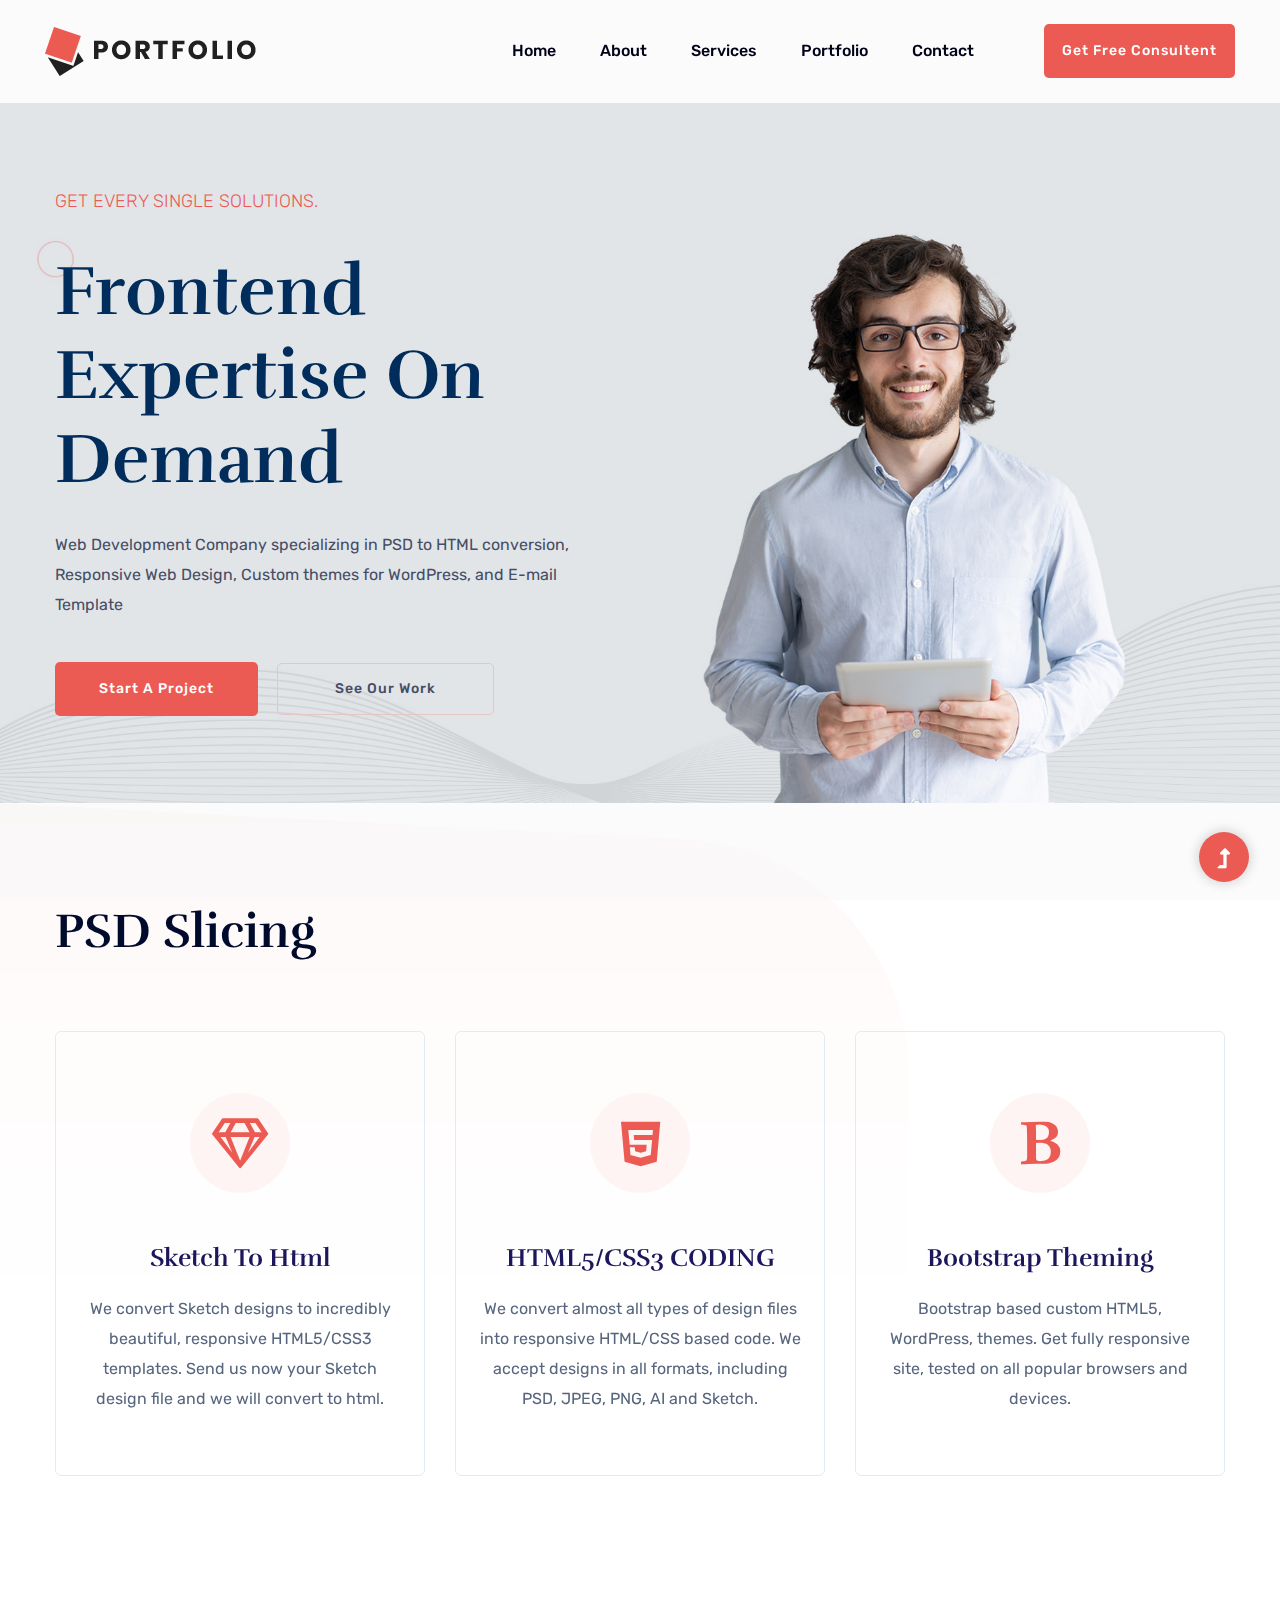
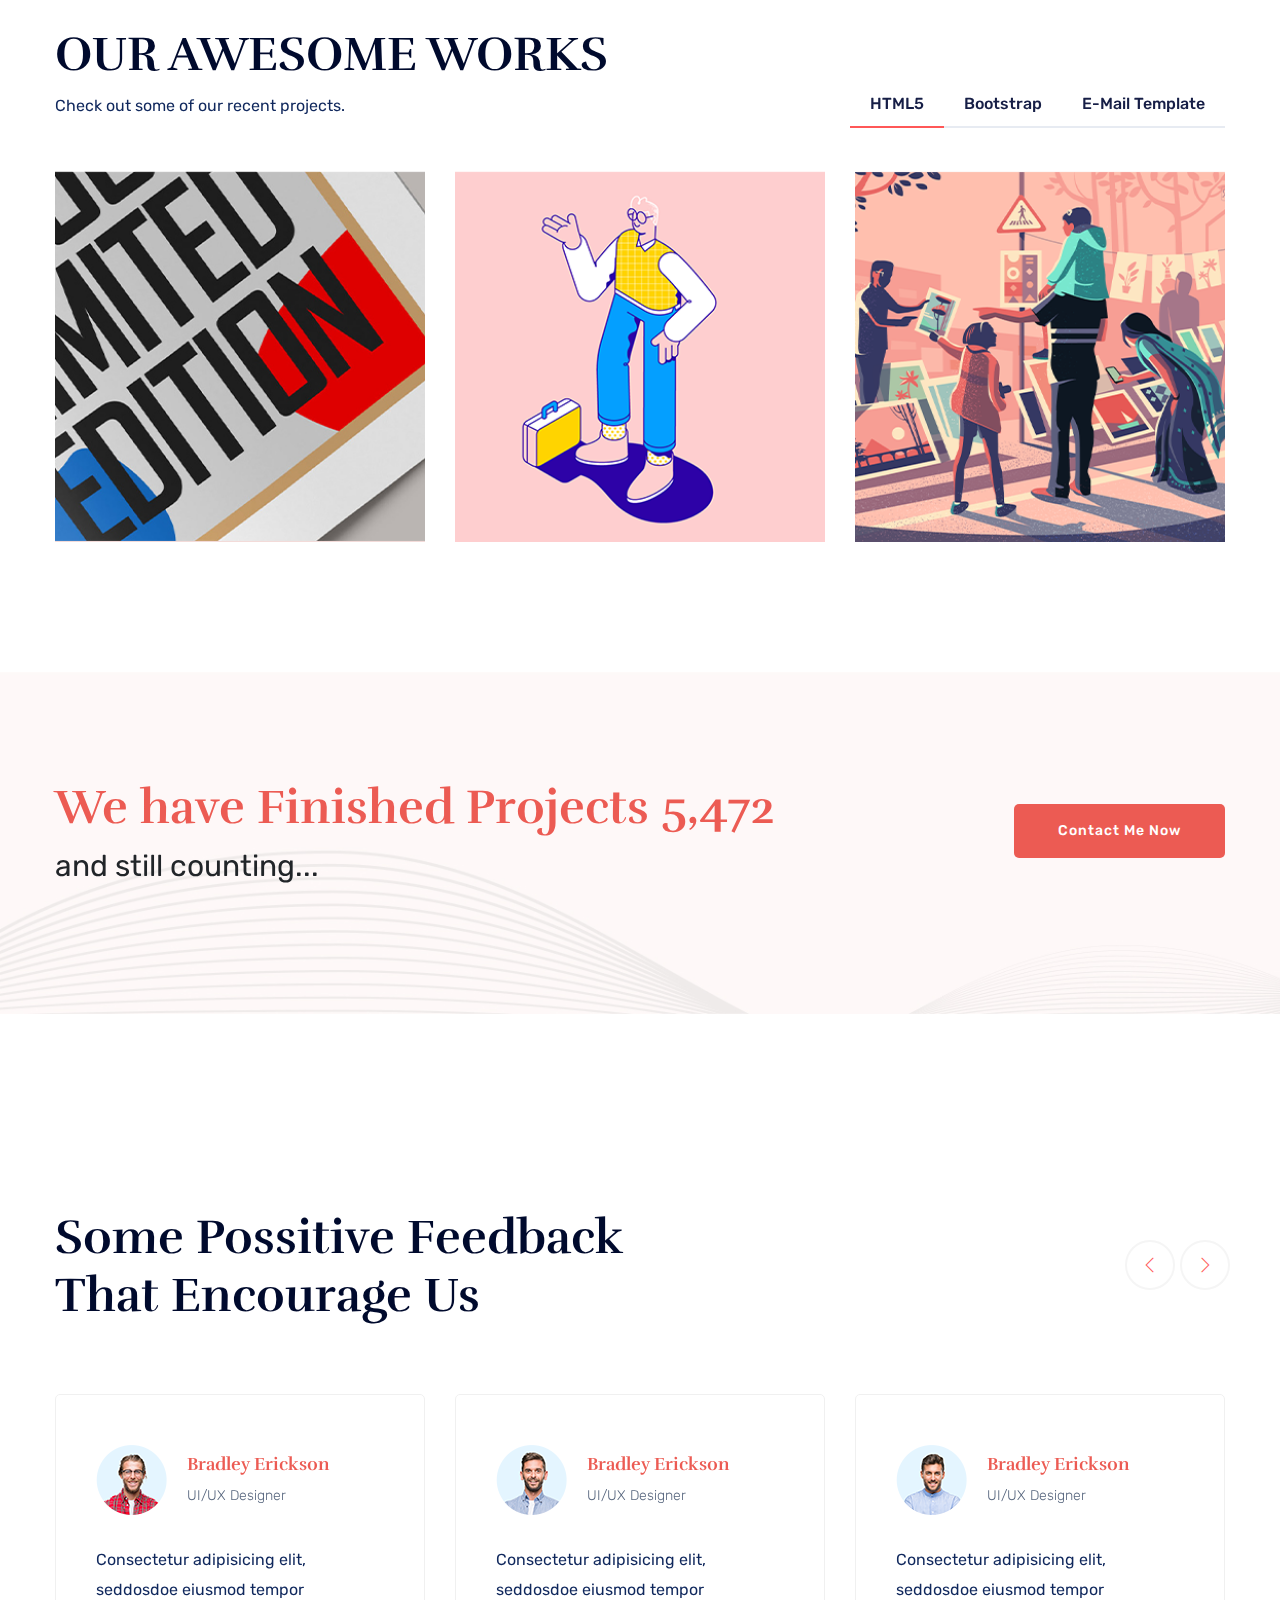
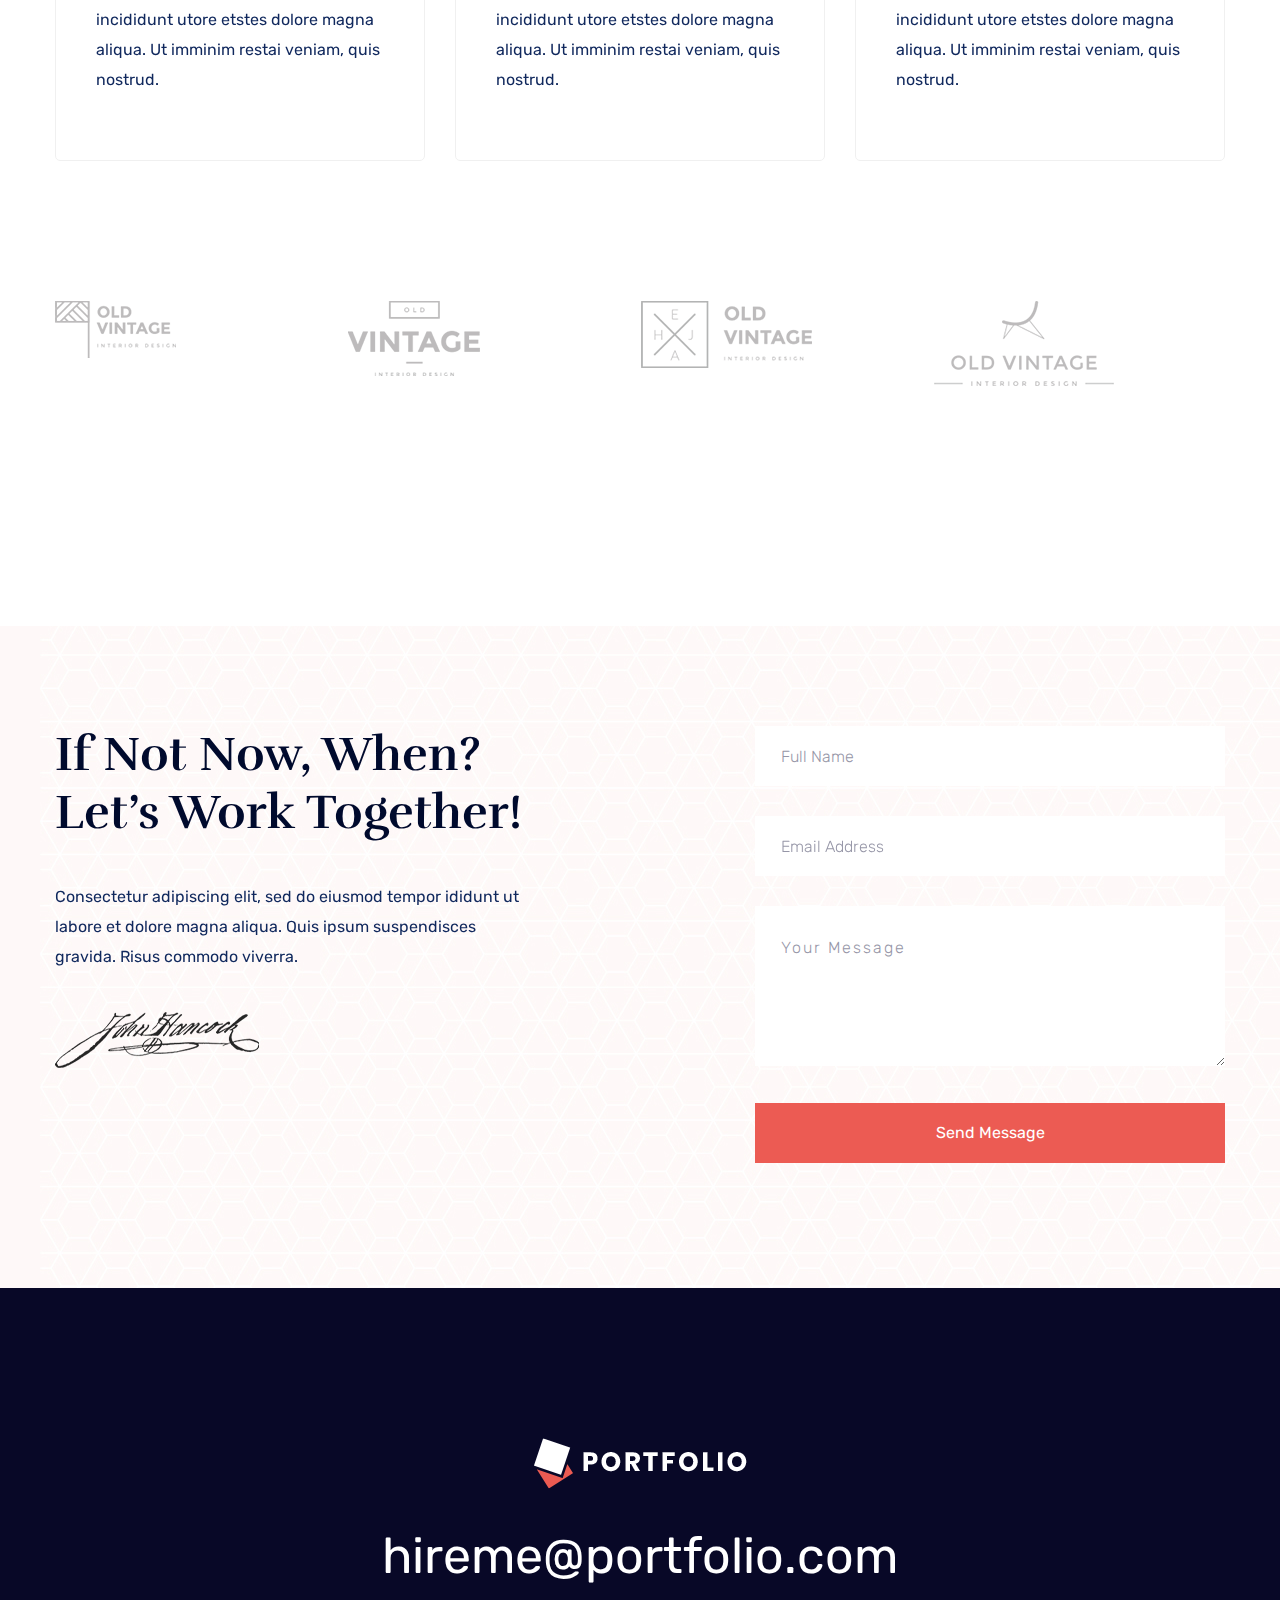
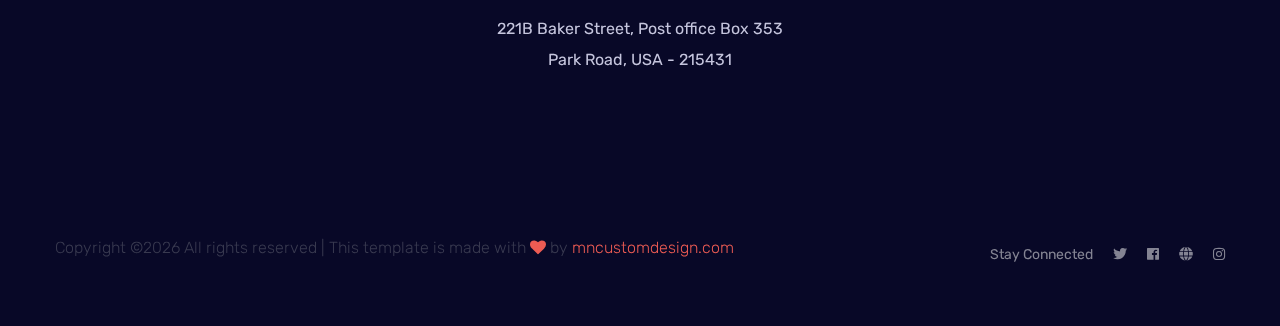
<file: index.html>
<!doctype html>
<html class="no-js" lang="en">
    <head>
        <meta charset="utf-8">
        <meta http-equiv="x-ua-compatible" content="ie=edge">
        <title>PSD to HTML Conversion: Get Responsive HTML Design </title>
        <meta name="description" content="mncustomdesign, California based Web Development company, offers Sketch/PSD to HTML Conversion & E-mail tempalte and static complete website development at affordable prices">
        <meta name="viewport" content="width=device-width, initial-scale=1">
		<link rel="shortcut icon" type="image/x-icon" href="assets/img/favicon.ico">
		
		<!-- CSS here -->
            <link rel="stylesheet" href="assets/css/bootstrap.min.css">
            <link rel="stylesheet" href="assets/css/owl.carousel.min.css">
            <link rel="stylesheet" href="assets/css/slicknav.css">
            <link rel="stylesheet" href="assets/css/flaticon.css">
            <link rel="stylesheet" href="assets/css/animate.min.css">
            <link rel="stylesheet" href="assets/css/magnific-popup.css">
            <link rel="stylesheet" href="assets/css/fontawesome-all.min.css">
            <link rel="stylesheet" href="assets/css/themify-icons.css">
            <link rel="stylesheet" href="assets/css/slick.css">
            <link rel="stylesheet" href="assets/css/nice-select.css">
            <link rel="stylesheet" href="assets/css/style.css">
            <link href="https://stackpath.bootstrapcdn.com/font-awesome/4.7.0/css/font-awesome.min.css"  rel="stylesheet" />
   </head>

   <body>
    <!-- Preloader Start -->
    <div id="preloader-active">
        <div class="preloader d-flex align-items-center justify-content-center">
            <div class="preloader-inner position-relative">
                <div class="preloader-circle"></div>
                <div class="preloader-img pere-text">
                    <img src="assets/img/logo/loder.jpg" alt="">
                </div>
            </div>
        </div>
    </div>
    <!-- Preloader Start -->
    <header>
        <!-- Header Start -->
        <div class="header-area">
                <div class="main-header  header-sticky">
                    <div class="container-fluid">
                        <div class="row align-items-center">
                            <!-- Logo -->
                            <div class="col-xl-2 col-lg-2 col-md-1">
                                <div class="logo">
                                    <a href="index.html"><img src="assets/img/logo/logo.png" alt=""></a>
                                </div>
                            </div>
                            <div class="col-xl-10 col-lg-10 col-md-10">
                                <div class="menu-main d-flex align-items-center justify-content-end">
                                    <!-- Main-menu -->
                                    <div class="main-menu f-right d-none d-lg-block">
                                        <nav> 
                                            <ul id="navigation">
                                                <li><a href="index.html">Home</a></li>
                                                <li><a href="about.html">About</a></li>
                                                <li><a href="services.html">Services</a></li>
                                                <li><a href="portfolio.html">Portfolio</a></li>
                                               <!--<li><a href="#">Page</a>
                                                    <ul class="submenu">
                                                        <li><a href="blog.html">Blog</a></li>
                                                        <li><a href="blog_details.html">Blog Details</a></li>
                                                        <li><a href="elements.html">Element</a></li>
                                                        <li><a href="portfolio_details.html">Portfolio Details</a></li>
                                                    </ul>
                                                </li>--> 
                                                <li><a href="contact.html">Contact</a></li>
                                            </ul>
                                        </nav>
                                    </div>
                                    <div class="header-right-btn f-right d-none d-xl-block ml-20">
                                        <a href="contact.html" class="btn header-btn">Get Free Consultent</a>
                                    </div>
                                </div>
                            </div>   
                            <!-- Mobile Menu -->
                            <div class="col-12">
                                <div class="mobile_menu d-block d-lg-none"></div>
                            </div>
                        </div>
                    </div>
                </div>
        </div>
        <!-- Header End -->
    </header>
    <main>

        <!-- slider Area Start-->
        <div class="slider-area ">
            <div class="slider-active">
                <!-- Single Slider -->
                <div class="single-slider slider-height d-flex align-items-center">
                    <div class="container">
                        <div class="row">
                            <div class="col-xl-6 col-lg-6 col-md-8">
                                <div class="hero__caption">
                                    <span data-animation="fadeInUp" data-delay=".4s">Get Every Single Solutions.</span>
                                    <h1 data-animation="fadeInUp" data-delay=".6s">Frontend expertise on demand</h1>
                                    <P data-animation="fadeInUp" data-delay=".8s" >Web Development Company specializing in PSD to HTML conversion, Responsive Web Design, Custom themes for WordPress, and E-mail Template</P>
                                    <!-- Hero-btn -->
                                    <div class="hero__btn">
                                        <a href="industries.html" class="btn hero-btn"  data-animation="fadeInLeft" data-delay=".8s">Start a Project</a>
                                        <a href="industries.html" class="btn border-btn ml-15" data-animation="fadeInRight" data-delay="1.0s">See Our Work</a>
                                    </div>
                                </div>
                            </div>
                        </div>
                    </div>
                </div>
                <!-- Single Slider -->
              
            </div>
        </div>
        <!-- slider Area End-->
        <!-- About Area start -->
        <!--<section class="about-area section-paddingt30">
            <div class="container">
                <div class="row ">
                    <div class="col-lg-5">
                        <div class="about-caption mb-50">
                            <h3>Designing With Passion While Exploring The World.</h3>
                            <p class="pera1">Consectetur adipiscing elit, sed do eiusmod tempor ididunt ut labore et dolore magna aliqua. Quis ipsum suspendisces gravida. Risus commodo viverra sebfd dho eiusmod tempor maecenas accumsan lacus.</p>
                            <p>Consectetur adipiscing elit, sed do eiusmod tempor ididunt ut labore et dolore magna aliqua. </p>
                        </div>
                    </div>
                    <div class="col-lg-5 offset-lg-1">
                        <div class="about-caption2">
                            <h3>Any Type Of Query<br> & Discussion.</h3>
                            <p>Late talk with me</p>
                           <div class="send-cv">
                                <a href="#">hire@mncustomdesign.com</a>
                                <i class="ti-arrow-right"></i>
                           </div>
                        </div>
                    </div>
                </div>
            </div>
        </section>-->
        <!-- About Area End -->
        <!-- Categories Area Start -->
        <section class="categories-area section-padding3">
            <div class="container">
                <div class="row">
                    <div class="col-lg-12">
                        <!-- Section Tittle -->
                        <div class="section-tittle mb-70">
                            <h2>PSD Slicing</h2>
                        </div>
                    </div>
                </div>
                <div class="row">
                    <div class="col-lg-4 col-md-6 col-sm-6">
                        <div class="single-cat text-center mb-50">
                            <div class="cat-icon">
                                <span class="far fa-gem"></span>
                            </div>
                            <div class="cat-cap">
                                <h5><a href="services.html">Sketch To Html</a></h5>
                                <p>We convert Sketch designs to incredibly beautiful, responsive HTML5/CSS3 templates. Send us now your Sketch design file and we will convert to html.</p>
                            </div>
                        </div>
                    </div>
                    <div class="col-lg-4 col-md-6 col-sm-6">
                        <div class="single-cat text-center mb-50">
                            <div class="cat-icon">
                                <span class="fa fa-html5"></span>
                            </div>
                            <div class="cat-cap">
                                <h5><a href="services.html">HTML5/CSS3 CODING</a></h5>
                                <p>We convert almost all types of design files into responsive HTML/CSS based code. We accept designs in all formats, including PSD, JPEG, PNG, AI and Sketch.</p>
                            </div>
                        </div>
                    </div>
                    <div class="col-lg-4 col-md-6 col-sm-6">
                        <div class="single-cat text-center mb-50">
                            <div class="cat-icon">
                                <span class="fa fa-bold"></span>
                            </div>
                            <div class="cat-cap">
                                <h5><a href="services.html">Bootstrap Theming</a></h5>
                                <p>Bootstrap based custom HTML5, WordPress, themes. Get fully responsive site, tested on all popular browsers and devices.</p>
                            </div>
                        </div>
                    </div>
                 </div>
            </div>
        </section>
        <!-- Categories Area End -->
        <!-- Services Area Start -->
        <section class="services-area  services-padding">
            <div class="container">
               <div class="project-heading mb-35">
                    <div class="row align-items-end">
                        <div class="col-lg-6">
                            <!-- Section Tittle -->
                            <div class="section-tittle">
                                <h2>OUR AWESOME WORKS</h2>
                                <p>Check out some of our recent projects.</p>
                                
                            </div>
                        </div>
                        <div class="col-lg-6">
                            <div class="properties__button">
                                <!--Nav Button  -->                                            
                                <nav>
                                    <div class="nav nav-tabs" id="nav-tab" role="tablist">
                                
                                        <a class="nav-item nav-link active" id="nav-profile-tab" data-toggle="tab" href="#nav-profile" role="tab" aria-controls="nav-profile" aria-selected="false">HTML5</a>
                                        <a class="nav-item nav-link" id="nav-contact-tab" data-toggle="tab" href="#nav-contact" role="tab" aria-controls="nav-contact" aria-selected="false">Bootstrap</a>
                                        <a class="nav-item nav-link" id="nav-last-tab" data-toggle="tab" href="#nav-last" role="tab" aria-controls="nav-contact" aria-selected="false">E-mail Template</a>
                                      
                                    </div>
                                </nav>
                                <!--End Nav Button  -->
                            </div>
                        </div>
                    </div>
               </div>
                <div class="row">
                    <div class="col-12">
                        <!-- Nav Card -->
                        <div class="tab-content active" id="nav-tabContent">
                           
                            <!-- Card TWO -->
                            <div class="tab-pane fade active show" id="nav-profile" role="tabpanel" aria-labelledby="nav-profile-tab">
                                <div class="services-caption">
                                    <div class="row">
                                        <div class="col-lg-4 col-md-4 col-sm-4">
                                            <!-- Single -->
                                            <div class="single-services mb-30">
                                                <img src="assets/img/service/services4.png" alt="">
                                            </div>
                                        </div>
                                        <div class="col-lg-4 col-md-4 col-sm-4">
                                            <!-- Single -->
                                            <div class="single-services mb-30">
                                                <img src="assets/img/service/services5.png" alt="">
                                            </div>
                                        </div>
                                        <div class="col-lg-4 col-md-4 col-sm-4">
                                            <!-- Single -->
                                            <div class="single-services mb-30">
                                                <img src="assets/img/service/services6.png" alt="">
                                            </div>
                                        </div>
                                    </div>
                                </div>
                            </div>
                            <!-- Card THREE -->
                            <div class="tab-pane fade" id="nav-contact" role="tabpanel" aria-labelledby="nav-contact-tab">
                                <div class="services-caption">
                                    <div class="row">
                                        <div class="col-lg-4 col-md-4 col-sm-4">
                                            <!-- Single -->
                                            <div class="single-services mb-30">
                                                <img src="assets/img/service/services4.png" alt="">
                                            </div>
                                        </div>
                                        <div class="col-lg-4 col-md-4 col-sm-4">
                                            <!-- Single -->
                                            <div class="single-services mb-30">
                                                <img src="assets/img/service/services5.png" alt="">
                                            </div>
                                        </div>
                                        <div class="col-lg-4 col-md-4 col-sm-4">
                                            <!-- Single -->
                                            <div class="single-services mb-30">
                                                <img src="assets/img/service/services6.png" alt="">
                                            </div>
                                        </div>
                                    </div>
                                </div>
                            </div>
                            <!-- card FUR -->
                            <div class="tab-pane fade" id="nav-last" role="tabpanel" aria-labelledby="nav-last-tab">
                                <div class="services-caption">
                                    <div class="row">
                                        <div class="col-lg-4 col-md-4 col-sm-4">
                                            <!-- Single -->
                                            <div class="single-services mb-30">
                                                <img src="assets/img/service/services4.png" alt="">
                                            </div>
                                        </div>
                                        <div class="col-lg-4 col-md-4 col-sm-4">
                                            <!-- Single -->
                                            <div class="single-services mb-30">
                                                <img src="assets/img/service/services5.png" alt="">
                                            </div>
                                        </div>
                                        <div class="col-lg-4 col-md-4 col-sm-4">
                                            <!-- Single -->
                                            <div class="single-services mb-30">
                                                <img src="assets/img/service/services6.png" alt="">
                                            </div>
                                        </div>
                                    </div>
                                </div>
                            </div>
                            
                        </div>
                    <!-- End Nav Card -->
                    </div>
                </div>
            </div>
        </section>
        <!-- Services Area End -->
        <!-- Want To Work Start -->
        <section class="wantToWork-area w-padding2">
            <div class="container">
                <div class="row align-items-center justify-content-between">
                    <div class="col-xl-9 col-lg-8 col-md-8">
                        <div class="wantToWork-caption wantToWork-caption2" style="font-size:30px;">
                            <h2>We have Finished Projects 5,472  </h2>
                            and still counting...
                        </div>
                    </div>
                    <div class="col-xl-3 col-lg-2 col-md-3">
                        <a href="#" class="btn btn-black f-right">Contact Me Now</a>
                    </div>
                </div>
            </div>
        </section>
        <!-- Want To Work End -->

        <!-- client-comments -->
        <section class="client-comments section-paddingt30">
            <div class="container">
                <div class="row">
                    <div class="col-xl-6 col-lg-8 col-md-10">
                        <!-- Section Tittle -->
                        <div class="section-tittle mb-70">
                            <h2>Some Possitive Feedback  That Encourage Us</h2>
                        </div>
                    </div>
                </div>
            </div>
            <!-- latest-blog-area start -->
            <div class="latest-blog-area">
                <div class="container">
                    <div class="custom-row">
                        <div class="blog-active">
                            <!-- single-items -->
                            <div class="col-xl-4">
                                <div class="blog-wrapper">
                                    <div class="blog-inner">
                                    <div class="blog-top">
                                            <div class="person-img">
                                                <img src="assets/img/gallery/blog1.png" alt="">
                                            </div>
                                            <div class="comment-person">
                                                <h2>Bradley Erickson</h2>   
                                                <span>UI/UX Designer</span>
                                            </div>
                                    </div>
                                        <p>Consectetur adipisicing elit, seddosdoe eiusmod tempor incididunt utore etstes dolore magna aliqua. Ut imminim restai veniam, quis nostrud.</p>
                                    </div>
                                </div>
                            </div>
                            <!-- single-items -->
                            <div class="col-xl-4">
                                <div class="blog-wrapper">
                                    <div class="blog-inner">
                                    <div class="blog-top">
                                            <div class="person-img">
                                                <img src="assets/img/gallery/blog2.png" alt="">
                                            </div>
                                            <div class="comment-person">
                                                <h2>Bradley Erickson</h2>   
                                                <span>UI/UX Designer</span>
                                            </div>
                                    </div>
                                        <p>Consectetur adipisicing elit, seddosdoe eiusmod tempor incididunt utore etstes dolore magna aliqua. Ut imminim restai veniam, quis nostrud.</p>
                                    </div>
                                </div>
                            </div>
                            <!-- single-items -->
                            <div class="col-xl-4">
                                <div class="blog-wrapper">
                                    <div class="blog-inner">
                                    <div class="blog-top">
                                            <div class="person-img">
                                                <img src="assets/img/gallery/blog3.png" alt="">
                                            </div>
                                            <div class="comment-person">
                                                <h2>Bradley Erickson</h2>   
                                                <span>UI/UX Designer</span>
                                            </div>
                                    </div>
                                        <p>Consectetur adipisicing elit, seddosdoe eiusmod tempor incididunt utore etstes dolore magna aliqua. Ut imminim restai veniam, quis nostrud.</p>
                                    </div>
                                </div>
                            </div>
                            <!-- single-items -->
                            <div class="col-xl-4">
                                <div class="blog-wrapper">
                                    <div class="blog-inner">
                                    <div class="blog-top">
                                            <div class="person-img">
                                                <img src="assets/img/gallery/blog2.png" alt="">
                                            </div>
                                            <div class="comment-person">
                                                <h2>Bradley Erickson</h2>   
                                                <span>UI/UX Designer</span>
                                            </div>
                                    </div>
                                        <p>Consectetur adipisicing elit, seddosdoe eiusmod tempor incididunt utore etstes dolore magna aliqua. Ut imminim restai veniam, quis nostrud.</p>
                                    </div>
                                </div>
                            </div>
                        </div>
                    </div>
                </div>
            </div>           
            <!-- End latest-blog-area -->
        </section>
        <!-- Brand Area Start -->
        <div class="brand-area pb-bottom">
            <div class="container">
                <div class="brand-active brand-border pt-50 pb-40">
                    <div class="single-brand">
                        <img src="assets/img/gallery/brand1.png" alt="">
                    </div>
                    <div class="single-brand">
                        <img src="assets/img/gallery/brand2.png" alt="">
                    </div>
                    <div class="single-brand">
                        <img src="assets/img/gallery/brand3.png" alt="">
                    </div>
                    <div class="single-brand">
                        <img src="assets/img/gallery/brand4.png" alt="">
                    </div>
                    <div class="single-brand">
                        <img src="assets/img/gallery/brand2.png" alt="">
                    </div>
                </div>
            </div>
        </div>
        <!-- Brand Area End -->
        <!-- Contact Info Start -->
        <section class="contact-info-area w-padding2" data-background="assets/img/gallery/section_bg04.jpg">
            <div class="container">
                <div class="row justify-content-between">
                    <div class="col-xl-5 col-lg-7">
                      <div class="contact-caption mb-50">
                            <h3>If Not Now, When? Let’s Work Together!</h3>
                            <p>Consectetur adipiscing elit, sed do eiusmod tempor ididunt ut labore et dolore magna aliqua. Quis ipsum suspendisces gravida. Risus commodo viverra.</p>
                            <img src="assets/img/gallery/sin.png" alt="">
                      </div>
                    </div>
                    <div class="col-xl-5 col-lg-5">
                        <form action="#" class="contact-wrapper">
                            <input type="text" name="name" placeholder="Full Name">
                            <input type="email" name="email" placeholder="Email Address">
                            <textarea name="message" id="message" placeholder="Your Message"></textarea>
                            <button class="submit-btn2" type="submit">Send Message</button>
                        </form>
                    </div>
                </div>
            </div>
        </section>
        <!-- Contact Info End -->

    </main>
    <footer>
        <!-- Footer Start-->
        <div class="footer-area">
            <div class="container">
               <div class="footer-top footer-padding">
                   <div class="row justify-content-center">
                       <div class="col-lg-6">
                            <div class="footer-top-cap text-center">
                                <img src="assets/img/logo/logo2_footer.png" alt="">
                                <span><a href="#">hireme@portfolio.com</a></span>
                                <p>221B Baker Street, Post office Box 353 </p>
                                <p>Park Road, USA - 215431</p>
                            </div>
                       </div>
                   </div>
               </div>
                <div class="footer-bottom">
                    <div class="row d-flex justify-content-between align-items-center">
                        <div class="col-xl-9 col-lg-8">
                            <div class="footer-copy-right">
                                <p><!-- Link back to mncustomdesign.com
 can't be removed. Template is licensed under CC BY 3.0. -->
  Copyright &copy;<script>document.write(new Date().getFullYear());</script> All rights reserved | This template is made with <i class="fa fa-heart" aria-hidden="true"></i> by <a href="https://mncustomdesign.com
" target="_blank">mncustomdesign.com</a>
  <!-- Link back to mncustomdesign.com
 can't be removed. Template is licensed under CC BY 3.0. --></p>
                            </div>
                        </div>
                        <div class="col-xl-3 col-lg-4">
                            <!-- Footer Social -->
                            <div class="footer-social f-right">
                                <a>Stay Connected</a>
                                <a href="#"><i class="fab fa-twitter"></i></a>
                                <a href="#"><i class="fab fa-facebook-f"></i></a>
                                <a href="#"><i class="fas fa-globe"></i></a>
                                <a href="#"><i class="fab fa-instagram"></i></a>
                            </div>
                        </div>
                    </div>
               </div>
            </div>
        </div>
        <!-- Footer End-->
    </footer>
    <!-- Scroll Up -->
    <div id="back-top" >
        <a title="Go to Top" href="#"> <i class="fas fa-level-up-alt"></i></a>
    </div>

    <!-- JS here -->
		<!-- All JS Custom Plugins Link Here here -->
        <script src="./assets/js/vendor/modernizr-3.5.0.min.js"></script>
		<!-- Jquery, Popper, Bootstrap -->
		<script src="./assets/js/vendor/jquery-1.12.4.min.js"></script>
        <script src="./assets/js/popper.min.js"></script>
        <script src="./assets/js/bootstrap.min.js"></script>
	    <!-- Jquery Mobile Menu -->
        <script src="./assets/js/jquery.slicknav.min.js"></script>

		<!-- Jquery Slick , Owl-Carousel Plugins -->
        <script src="./assets/js/owl.carousel.min.js"></script>
        <script src="./assets/js/slick.min.js"></script>
		<!-- One Page, Animated-HeadLin -->
        <script src="./assets/js/wow.min.js"></script>
		<script src="./assets/js/animated.headline.js"></script>
        <script src="./assets/js/jquery.magnific-popup.js"></script>

		<!-- Nice-select, sticky -->
        <script src="./assets/js/jquery.nice-select.min.js"></script>
		<script src="./assets/js/jquery.sticky.js"></script>
        
        <!-- contact js -->
        <script src="./assets/js/contact.js"></script>
        <script src="./assets/js/jquery.form.js"></script>
        <script src="./assets/js/jquery.validate.min.js"></script>
        <script src="./assets/js/mail-script.js"></script>
        <script src="./assets/js/jquery.ajaxchimp.min.js"></script>
        
		<!-- Jquery Plugins, main Jquery -->	
        <script src="./assets/js/plugins.js"></script>
        <script src="./assets/js/main.js"></script>
        
    </body>
</html>
</file>
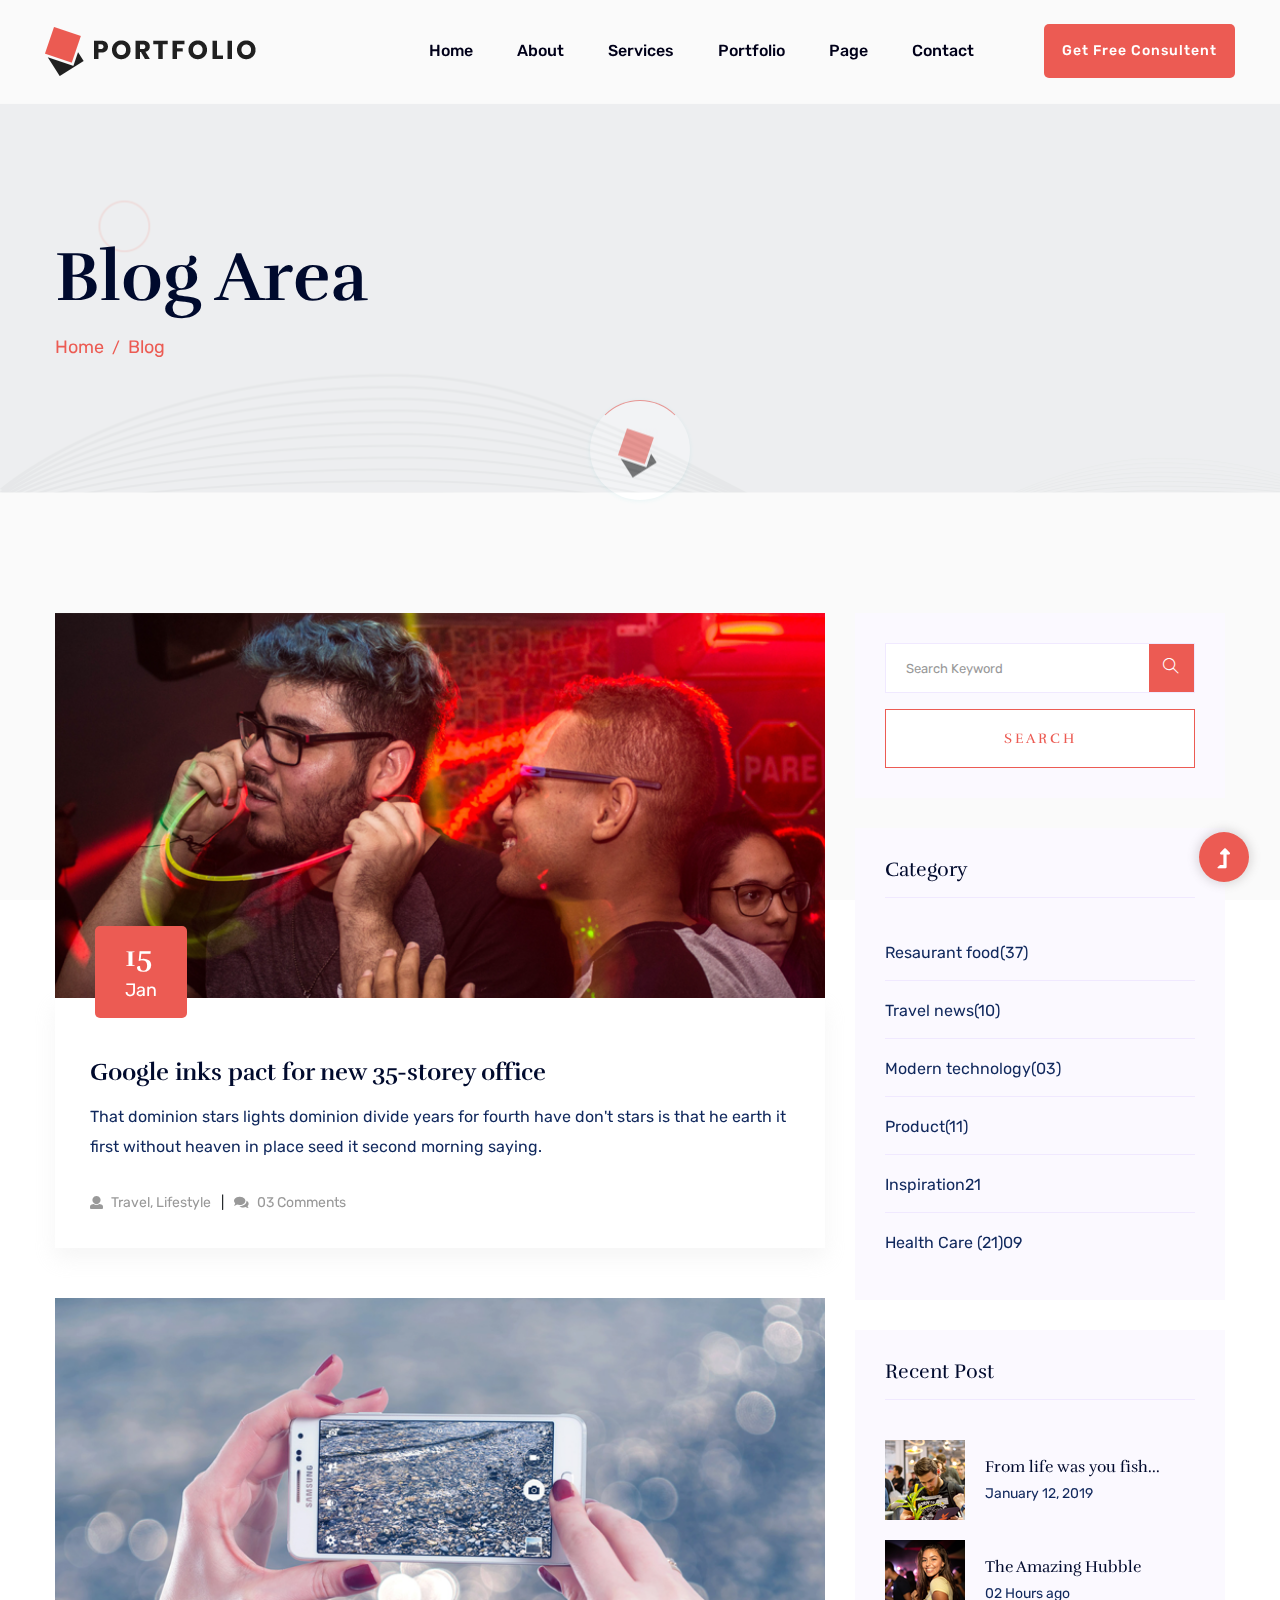
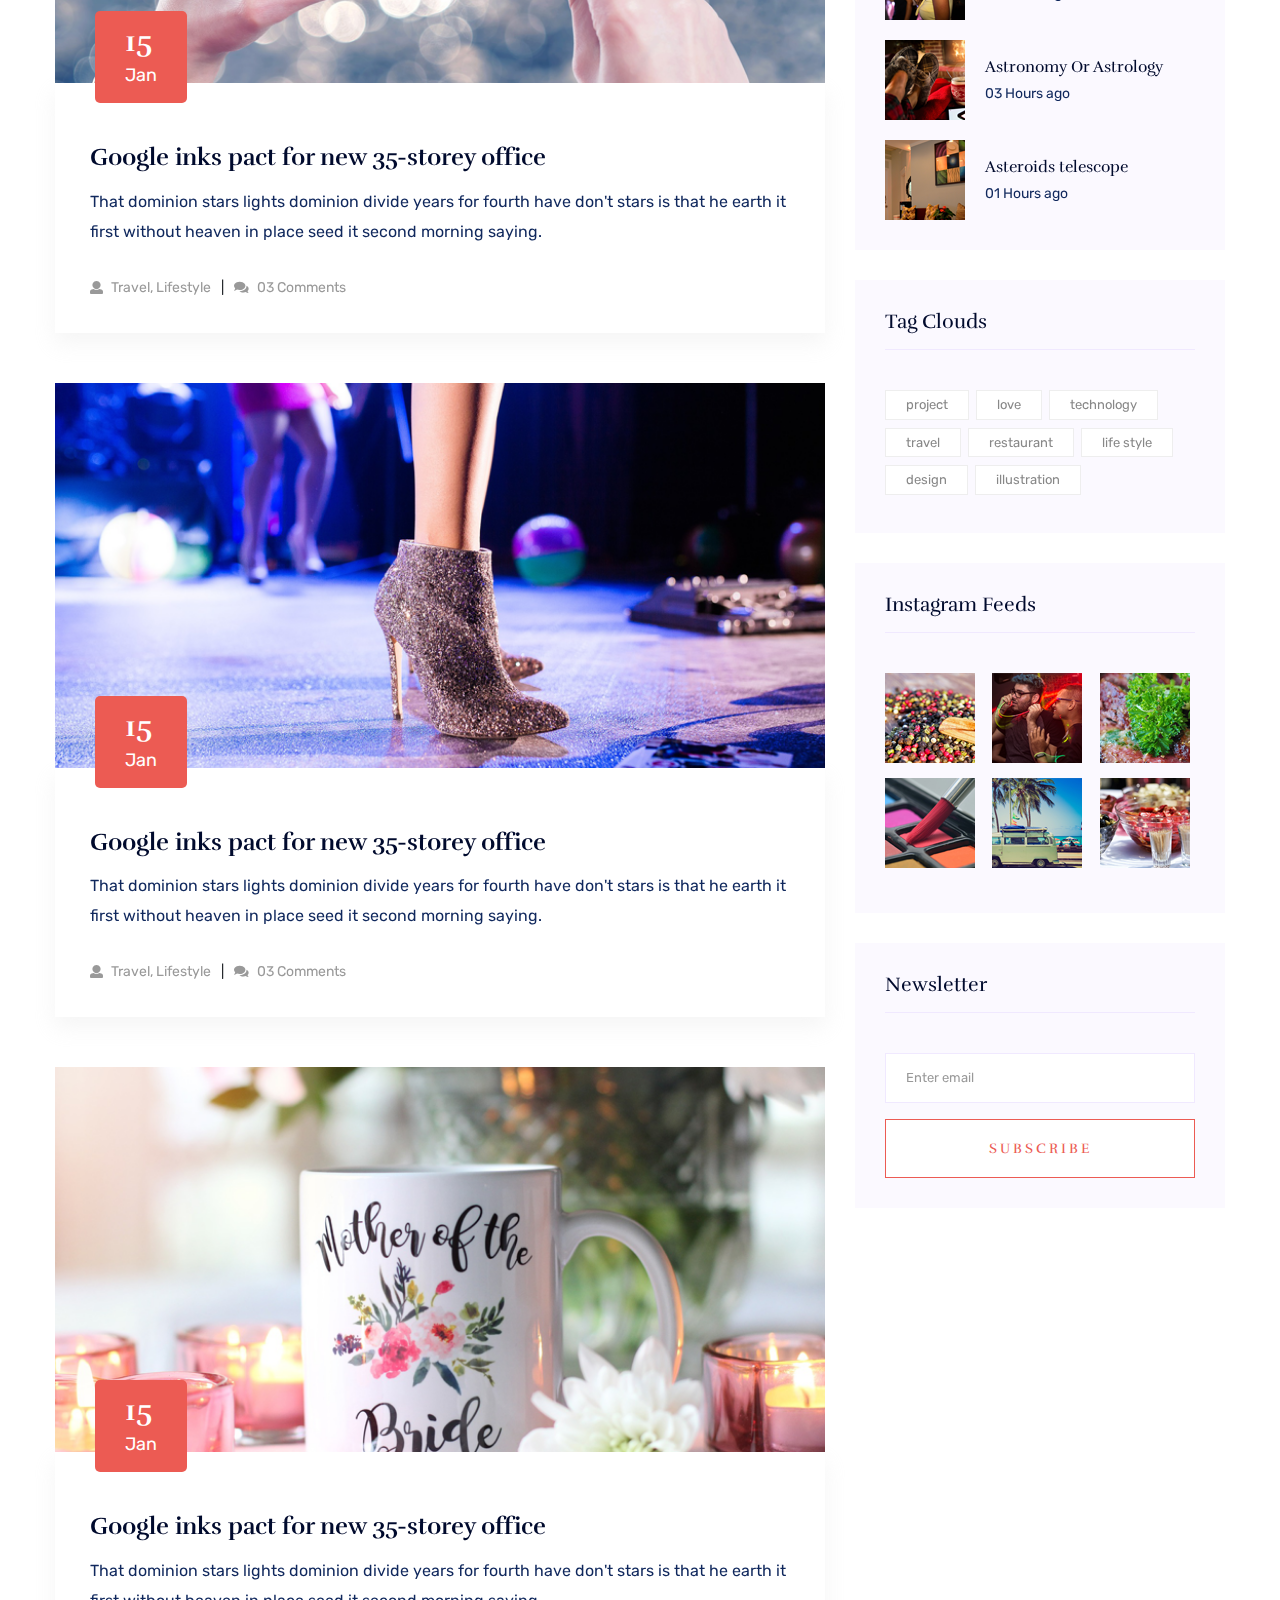
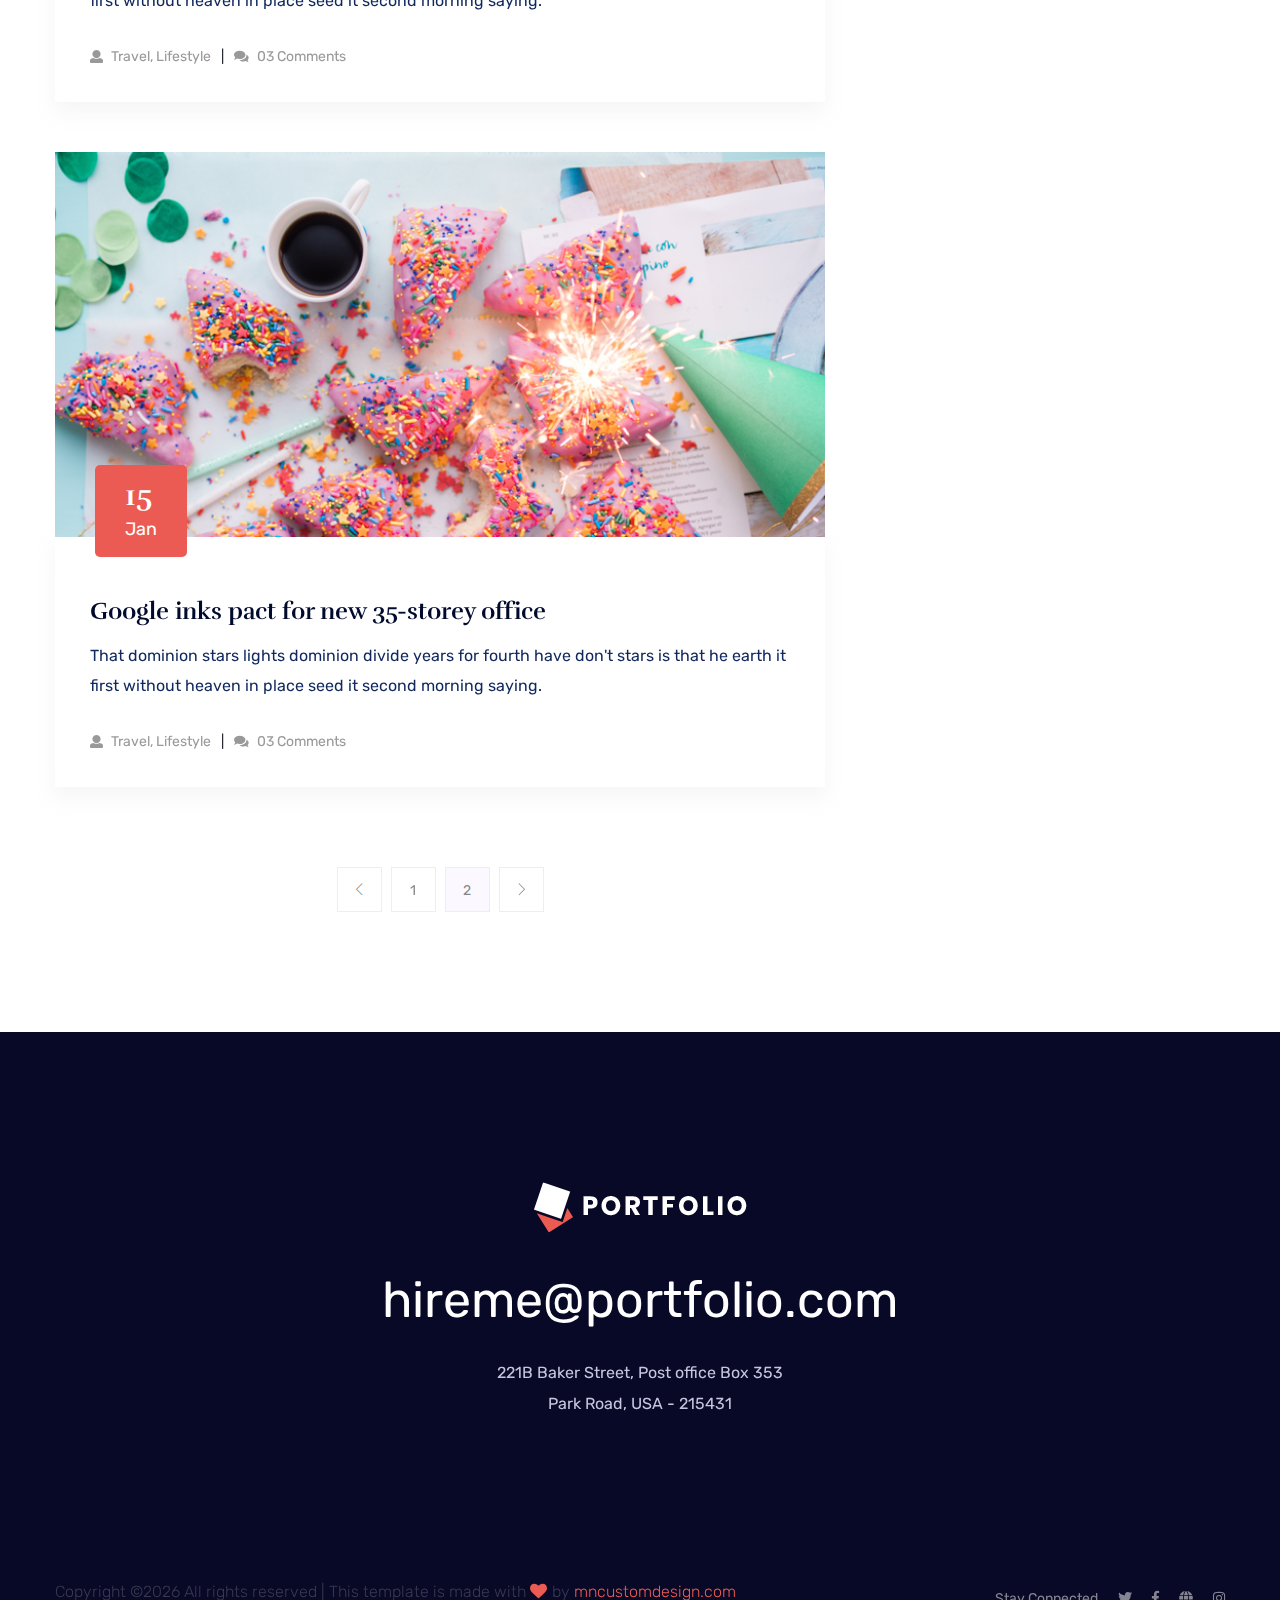
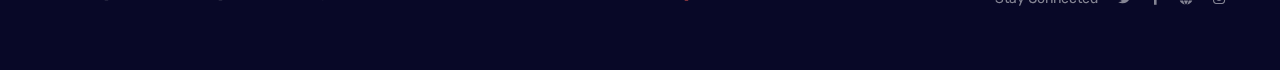
<file: blog.html>
<!doctype html>
<html class="no-js" lang="zxx">

<head>
    <meta charset="utf-8">
    <meta http-equiv="x-ua-compatible" content="ie=edge">
    <title>Personal HTML-5 Template </title>
    <meta name="description" content="">
    <meta name="viewport" content="width=device-width, initial-scale=1">
    <link rel="shortcut icon" type="image/x-icon" href="assets/img/favicon.ico">

    <!-- CSS here -->
        <link rel="stylesheet" href="assets/css/bootstrap.min.css">
        <link rel="stylesheet" href="assets/css/owl.carousel.min.css">
        <link rel="stylesheet" href="assets/css/slicknav.css">
        <link rel="stylesheet" href="assets/css/animate.min.css">
        <link rel="stylesheet" href="assets/css/magnific-popup.css">
        <link rel="stylesheet" href="assets/css/fontawesome-all.min.css">
        <link rel="stylesheet" href="assets/css/themify-icons.css">
        <link rel="stylesheet" href="assets/css/themify-icons.css">
        <link rel="stylesheet" href="assets/css/slick.css">
        <link rel="stylesheet" href="assets/css/nice-select.css">
        <link rel="stylesheet" href="assets/css/style.css">
        <link rel="stylesheet" href="assets/css/responsive.css">
</head>

<body>
    <!-- Preloader Start -->
    <div id="preloader-active">
        <div class="preloader d-flex align-items-center justify-content-center">
            <div class="preloader-inner position-relative">
                <div class="preloader-circle"></div>
                <div class="preloader-img pere-text">
                    <img src="assets/img/logo/loder.jpg" alt="">
                </div>
            </div>
        </div>
    </div>
    <!-- Preloader Start -->
    <header>
        <!-- Header Start -->
        <div class="header-area">
                <div class="main-header  header-sticky">
                    <div class="container-fluid">
                        <div class="row align-items-center">
                            <!-- Logo -->
                            <div class="col-xl-2 col-lg-2 col-md-1">
                                <div class="logo">
                                    <a href="index.html"><img src="assets/img/logo/logo.png" alt=""></a>
                                </div>
                            </div>
                            <div class="col-xl-10 col-lg-10 col-md-10">
                                <div class="menu-main d-flex align-items-center justify-content-end">
                                    <!-- Main-menu -->
                                    <div class="main-menu f-right d-none d-lg-block">
                                        <nav> 
                                            <ul id="navigation">
                                                <li><a href="index.html">Home</a></li>
                                                <li><a href="about.html">About</a></li>
                                                <li><a href="services.html">Services</a></li>
                                                <li><a href="portfolio.html">Portfolio</a></li>
                                                <li><a href="#">Page</a>
                                                    <ul class="submenu">
                                                        <li><a href="blog.html">Blog</a></li>
                                                        <li><a href="blog_details.html">Blog Details</a></li>
                                                        <li><a href="elements.html">Element</a></li>
                                                        <li><a href="portfolio_details.html">Portfolio Details</a></li>
                                                    </ul>
                                                </li>
                                                <li><a href="contact.html">Contact</a></li>
                                            </ul>
                                        </nav>
                                    </div>
                                    <div class="header-right-btn f-right d-none d-xl-block ml-20">
                                        <a href="#" class="btn header-btn">Get Free Consultent</a>
                                    </div>
                                </div>
                            </div>   
                            <!-- Mobile Menu -->
                            <div class="col-12">
                                <div class="mobile_menu d-block d-lg-none"></div>
                            </div>
                        </div>
                    </div>
                </div>
        </div>
        <!-- Header End -->
    </header>
    <main>

        <!-- Hero Start -->
        <div class="slider-area ">
            <div class="slider-height2 d-flex align-items-center">
                <div class="container">
                    <div class="row">
                        <div class="col-xl-12">
                            <div class="hero-cap">
                                <h2>Blog Area</h2>
                                <nav aria-label="breadcrumb ">
                                    <ol class="breadcrumb">
                                    <li class="breadcrumb-item"><a href="index.html">Home</a></li>
                                    <li class="breadcrumb-item"><a href="#">Blog</a></li> 
                                    </ol>
                                </nav>
                            </div>
                        </div>
                    </div>
                </div>
            </div>
        </div>
        <!-- Hero End -->
        <!--================Blog Area =================-->
        <section class="blog_area section-padding">
            <div class="container">
                <div class="row">
                    <div class="col-lg-8 mb-5 mb-lg-0">
                        <div class="blog_left_sidebar">
                            <article class="blog_item">
                                <div class="blog_item_img">
                                    <img class="card-img rounded-0" src="assets/img/blog/single_blog_1.png" alt="">
                                    <a href="#" class="blog_item_date">
                                        <h3>15</h3>
                                        <p>Jan</p>
                                    </a>
                                </div>

                                <div class="blog_details">
                                    <a class="d-inline-block" href="blog_details.html">
                                        <h2>Google inks pact for new 35-storey office</h2>
                                    </a>
                                    <p>That dominion stars lights dominion divide years for fourth have don't stars is that
                                        he earth it first without heaven in place seed it second morning saying.</p>
                                    <ul class="blog-info-link">
                                        <li><a href="#"><i class="fa fa-user"></i> Travel, Lifestyle</a></li>
                                        <li><a href="#"><i class="fa fa-comments"></i> 03 Comments</a></li>
                                    </ul>
                                </div>
                            </article>

                            <article class="blog_item">
                                <div class="blog_item_img">
                                    <img class="card-img rounded-0" src="assets/img/blog/single_blog_2.png" alt="">
                                    <a href="#" class="blog_item_date">
                                        <h3>15</h3>
                                        <p>Jan</p>
                                    </a>
                                </div>

                                <div class="blog_details">
                                    <a class="d-inline-block" href="blog_details.html">
                                        <h2>Google inks pact for new 35-storey office</h2>
                                    </a>
                                    <p>That dominion stars lights dominion divide years for fourth have don't stars is that
                                        he earth it first without heaven in place seed it second morning saying.</p>
                                    <ul class="blog-info-link">
                                        <li><a href="#"><i class="fa fa-user"></i> Travel, Lifestyle</a></li>
                                        <li><a href="#"><i class="fa fa-comments"></i> 03 Comments</a></li>
                                    </ul>
                                </div>
                            </article>

                            <article class="blog_item">
                                <div class="blog_item_img">
                                    <img class="card-img rounded-0" src="assets/img/blog/single_blog_3.png" alt="">
                                    <a href="#" class="blog_item_date">
                                        <h3>15</h3>
                                        <p>Jan</p>
                                    </a>
                                </div>

                                <div class="blog_details">
                                    <a class="d-inline-block" href="blog_details.html">
                                        <h2>Google inks pact for new 35-storey office</h2>
                                    </a>
                                    <p>That dominion stars lights dominion divide years for fourth have don't stars is that
                                        he earth it first without heaven in place seed it second morning saying.</p>
                                    <ul class="blog-info-link">
                                        <li><a href="#"><i class="fa fa-user"></i> Travel, Lifestyle</a></li>
                                        <li><a href="#"><i class="fa fa-comments"></i> 03 Comments</a></li>
                                    </ul>
                                </div>
                            </article>

                            <article class="blog_item">
                                <div class="blog_item_img">
                                    <img class="card-img rounded-0" src="assets/img/blog/single_blog_4.png" alt="">
                                    <a href="#" class="blog_item_date">
                                        <h3>15</h3>
                                        <p>Jan</p>
                                    </a>
                                </div>

                                <div class="blog_details">
                                    <a class="d-inline-block" href="blog_details.html">
                                        <h2>Google inks pact for new 35-storey office</h2>
                                    </a>
                                    <p>That dominion stars lights dominion divide years for fourth have don't stars is that
                                        he earth it first without heaven in place seed it second morning saying.</p>
                                    <ul class="blog-info-link">
                                        <li><a href="#"><i class="fa fa-user"></i> Travel, Lifestyle</a></li>
                                        <li><a href="#"><i class="fa fa-comments"></i> 03 Comments</a></li>
                                    </ul>
                                </div>
                            </article>

                            <article class="blog_item">
                                <div class="blog_item_img">
                                    <img class="card-img rounded-0" src="assets/img/blog/single_blog_5.png" alt="">
                                    <a href="#" class="blog_item_date">
                                        <h3>15</h3>
                                        <p>Jan</p>
                                    </a>
                                </div>

                                <div class="blog_details">
                                    <a class="d-inline-block" href="blog_details.html">
                                        <h2>Google inks pact for new 35-storey office</h2>
                                    </a>
                                    <p>That dominion stars lights dominion divide years for fourth have don't stars is that
                                        he earth it first without heaven in place seed it second morning saying.</p>
                                    <ul class="blog-info-link">
                                        <li><a href="#"><i class="fa fa-user"></i> Travel, Lifestyle</a></li>
                                        <li><a href="#"><i class="fa fa-comments"></i> 03 Comments</a></li>
                                    </ul>
                                </div>
                            </article>

                            <nav class="blog-pagination justify-content-center d-flex">
                                <ul class="pagination">
                                    <li class="page-item">
                                        <a href="#" class="page-link" aria-label="Previous">
                                            <i class="ti-angle-left"></i>
                                        </a>
                                    </li>
                                    <li class="page-item">
                                        <a href="#" class="page-link">1</a>
                                    </li>
                                    <li class="page-item active">
                                        <a href="#" class="page-link">2</a>
                                    </li>
                                    <li class="page-item">
                                        <a href="#" class="page-link" aria-label="Next">
                                            <i class="ti-angle-right"></i>
                                        </a>
                                    </li>
                                </ul>
                            </nav>
                        </div>
                    </div>
                    <div class="col-lg-4">
                        <div class="blog_right_sidebar">
                            <aside class="single_sidebar_widget search_widget">
                                <form action="#">
                                    <div class="form-group">
                                        <div class="input-group mb-3">
                                            <input type="text" class="form-control" placeholder='Search Keyword'
                                                onfocus="this.placeholder = ''"
                                                onblur="this.placeholder = 'Search Keyword'">
                                            <div class="input-group-append">
                                                <button class="btns" type="button"><i class="ti-search"></i></button>
                                            </div>
                                        </div>
                                    </div>
                                    <button class="button rounded-0 primary-bg text-white w-100 btn_1 boxed-btn"
                                        type="submit">Search</button>
                                </form>
                            </aside>

                            <aside class="single_sidebar_widget post_category_widget">
                                <h4 class="widget_title">Category</h4>
                                <ul class="list cat-list">
                                    <li>
                                        <a href="#" class="d-flex">
                                            <p>Resaurant food</p>
                                            <p>(37)</p>
                                        </a>
                                    </li>
                                    <li>
                                        <a href="#" class="d-flex">
                                            <p>Travel news</p>
                                            <p>(10)</p>
                                        </a>
                                    </li>
                                    <li>
                                        <a href="#" class="d-flex">
                                            <p>Modern technology</p>
                                            <p>(03)</p>
                                        </a>
                                    </li>
                                    <li>
                                        <a href="#" class="d-flex">
                                            <p>Product</p>
                                            <p>(11)</p>
                                        </a>
                                    </li>
                                    <li>
                                        <a href="#" class="d-flex">
                                            <p>Inspiration</p>
                                            <p>21</p>
                                        </a>
                                    </li>
                                    <li>
                                        <a href="#" class="d-flex">
                                            <p>Health Care (21)</p>
                                            <p>09</p>
                                        </a>
                                    </li>
                                </ul>
                            </aside>

                            <aside class="single_sidebar_widget popular_post_widget">
                                <h3 class="widget_title">Recent Post</h3>
                                <div class="media post_item">
                                    <img src="assets/img/post/post_1.png" alt="post">
                                    <div class="media-body">
                                        <a href="blog_details.html">
                                            <h3>From life was you fish...</h3>
                                        </a>
                                        <p>January 12, 2019</p>
                                    </div>
                                </div>
                                <div class="media post_item">
                                    <img src="assets/img/post/post_2.png" alt="post">
                                    <div class="media-body">
                                        <a href="blog_details.html">
                                            <h3>The Amazing Hubble</h3>
                                        </a>
                                        <p>02 Hours ago</p>
                                    </div>
                                </div>
                                <div class="media post_item">
                                    <img src="assets/img/post/post_3.png" alt="post">
                                    <div class="media-body">
                                        <a href="blog_details.html">
                                            <h3>Astronomy Or Astrology</h3>
                                        </a>
                                        <p>03 Hours ago</p>
                                    </div>
                                </div>
                                <div class="media post_item">
                                    <img src="assets/img/post/post_4.png" alt="post">
                                    <div class="media-body">
                                        <a href="blog_details.html">
                                            <h3>Asteroids telescope</h3>
                                        </a>
                                        <p>01 Hours ago</p>
                                    </div>
                                </div>
                            </aside>
                            <aside class="single_sidebar_widget tag_cloud_widget">
                                <h4 class="widget_title">Tag Clouds</h4>
                                <ul class="list">
                                    <li>
                                        <a href="#">project</a>
                                    </li>
                                    <li>
                                        <a href="#">love</a>
                                    </li>
                                    <li>
                                        <a href="#">technology</a>
                                    </li>
                                    <li>
                                        <a href="#">travel</a>
                                    </li>
                                    <li>
                                        <a href="#">restaurant</a>
                                    </li>
                                    <li>
                                        <a href="#">life style</a>
                                    </li>
                                    <li>
                                        <a href="#">design</a>
                                    </li>
                                    <li>
                                        <a href="#">illustration</a>
                                    </li>
                                </ul>
                            </aside>

                            <aside class="single_sidebar_widget instagram_feeds">
                                <h4 class="widget_title">Instagram Feeds</h4>
                                <ul class="instagram_row flex-wrap">
                                    <li>
                                        <a href="#">
                                            <img class="img-fluid" src="assets/img/post/post_5.png" alt="">
                                        </a>
                                    </li>
                                    <li>
                                        <a href="#">
                                            <img class="img-fluid" src="assets/img/post/post_6.png" alt="">
                                        </a>
                                    </li>
                                    <li>
                                        <a href="#">
                                            <img class="img-fluid" src="assets/img/post/post_7.png" alt="">
                                        </a>
                                    </li>
                                    <li>
                                        <a href="#">
                                            <img class="img-fluid" src="assets/img/post/post_8.png" alt="">
                                        </a>
                                    </li>
                                    <li>
                                        <a href="#">
                                            <img class="img-fluid" src="assets/img/post/post_9.png" alt="">
                                        </a>
                                    </li>
                                    <li>
                                        <a href="#">
                                            <img class="img-fluid" src="assets/img/post/post_10.png" alt="">
                                        </a>
                                    </li>
                                </ul>
                            </aside>


                            <aside class="single_sidebar_widget newsletter_widget">
                                <h4 class="widget_title">Newsletter</h4>

                                <form action="#">
                                    <div class="form-group">
                                        <input type="email" class="form-control" onfocus="this.placeholder = ''"
                                            onblur="this.placeholder = 'Enter email'" placeholder='Enter email' required>
                                    </div>
                                    <button class="button rounded-0 primary-bg text-white w-100 btn_1 boxed-btn"
                                        type="submit">Subscribe</button>
                                </form>
                            </aside>
                        </div>
                    </div>
                </div>
            </div>
        </section>
        <!--================Blog Area =================-->

    </main>
    <footer>
        <!-- Footer Start-->
        <div class="footer-area">
            <div class="container">
               <div class="footer-top footer-padding">
                   <div class="row justify-content-center">
                       <div class="col-lg-6">
                            <div class="footer-top-cap text-center">
                                <img src="assets/img/logo/logo2_footer.png" alt="">
                               <span><a href="#">hireme@portfolio.com</a></span>
                                <p>221B Baker Street, Post office Box 353 </p>
                                <p>Park Road, USA - 215431</p>
                            </div>
                       </div>
                   </div>
               </div>
                <div class="footer-bottom">
                    <div class="row d-flex justify-content-between align-items-center">
                        <div class="col-xl-9 col-lg-8">
                            <div class="footer-copy-right">
                                <p><!-- Link back to mncustomdesign.com
 can't be removed. Template is licensed under CC BY 3.0. -->
  Copyright &copy;<script>document.write(new Date().getFullYear());</script> All rights reserved | This template is made with <i class="fa fa-heart" aria-hidden="true"></i> by <a href="https://mncustomdesign.com
.com" target="_blank">mncustomdesign.com
</a>
  <!-- Link back to mncustomdesign.com
 can't be removed. Template is licensed under CC BY 3.0. --></p>
                            </div>
                        </div>
                        <div class="col-xl-3 col-lg-4">
                            <!-- Footer Social -->
                            <div class="footer-social f-right">
                                <a>Stay Connected</a>
                                <a href="#"><i class="fab fa-twitter"></i></a>
                                <a href="#"><i class="fab fa-facebook-f"></i></a>
                                <a href="#"><i class="fas fa-globe"></i></a>
                                <a href="#"><i class="fab fa-instagram"></i></a>
                            </div>
                        </div>
                    </div>
               </div>
            </div>
        </div>
        <!-- Footer End-->
    </footer>
    <!-- Scroll Up -->
    <div id="back-top" >
        <a title="Go to Top" href="#"> <i class="fas fa-level-up-alt"></i></a>
    </div>

<!-- JS here -->
	
		<!-- All JS Custom Plugins Link Here here -->
        <script src="./assets/js/vendor/modernizr-3.5.0.min.js"></script>
		<!-- Jquery, Popper, Bootstrap -->
		<script src="./assets/js/vendor/jquery-1.12.4.min.js"></script>
        <script src="./assets/js/popper.min.js"></script>
        <script src="./assets/js/bootstrap.min.js"></script>
	    <!-- Jquery Mobile Menu -->
        <script src="./assets/js/jquery.slicknav.min.js"></script>

		<!-- Jquery Slick , Owl-Carousel Plugins -->
        <script src="./assets/js/owl.carousel.min.js"></script>
        <script src="./assets/js/slick.min.js"></script>
		<!-- One Page, Animated-HeadLin -->
        <script src="./assets/js/wow.min.js"></script>
		<script src="./assets/js/animated.headline.js"></script>
		
		<!-- Nice-select, sticky -->
        <script src="./assets/js/jquery.nice-select.min.js"></script>
		<script src="./assets/js/jquery.sticky.js"></script>
        <script src="./assets/js/jquery.magnific-popup.js"></script>

        <!-- contact js -->
        <script src="./assets/js/contact.js"></script>
        <script src="./assets/js/jquery.form.js"></script>
        <script src="./assets/js/jquery.validate.min.js"></script>
        <script src="./assets/js/mail-script.js"></script>
        <script src="./assets/js/jquery.ajaxchimp.min.js"></script>
        
		<!-- Jquery Plugins, main Jquery -->	
        <script src="./assets/js/plugins.js"></script>
        <script src="./assets/js/main.js"></script>
        
</body>
</html>
</file>
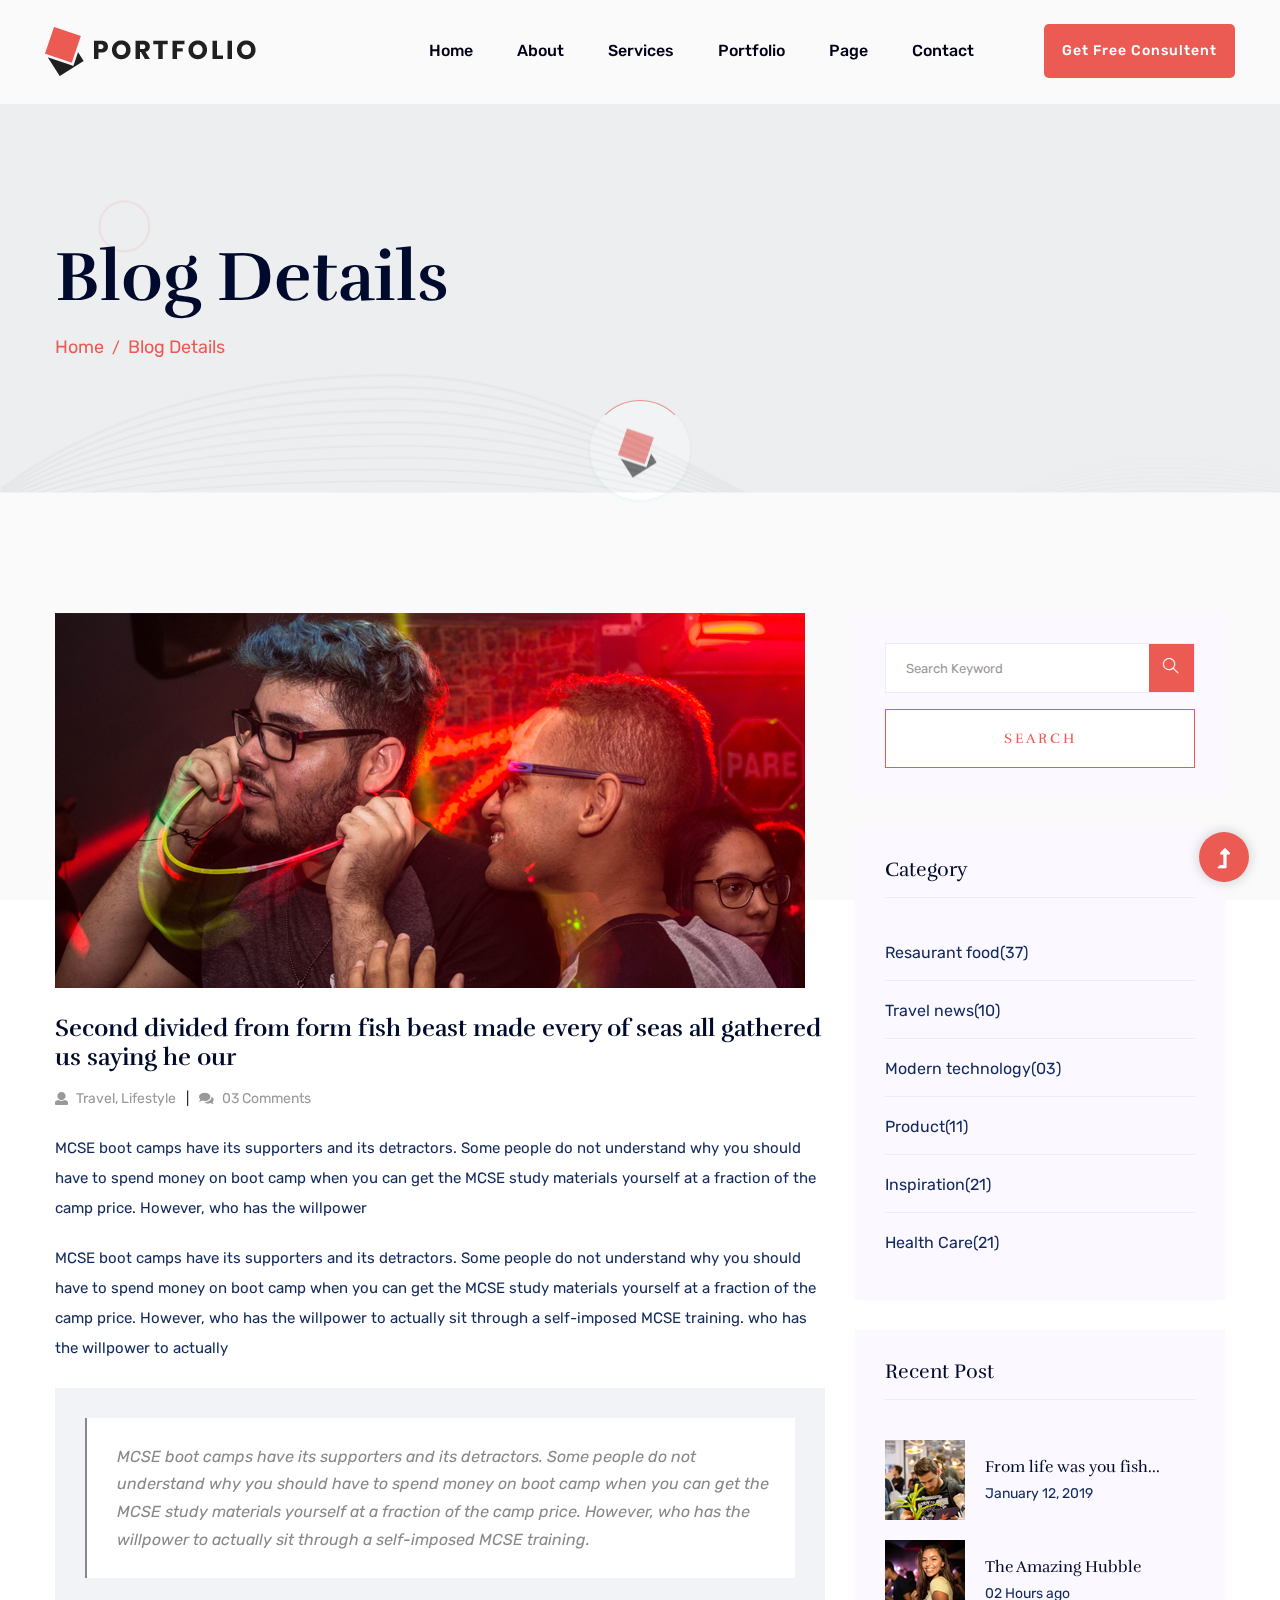
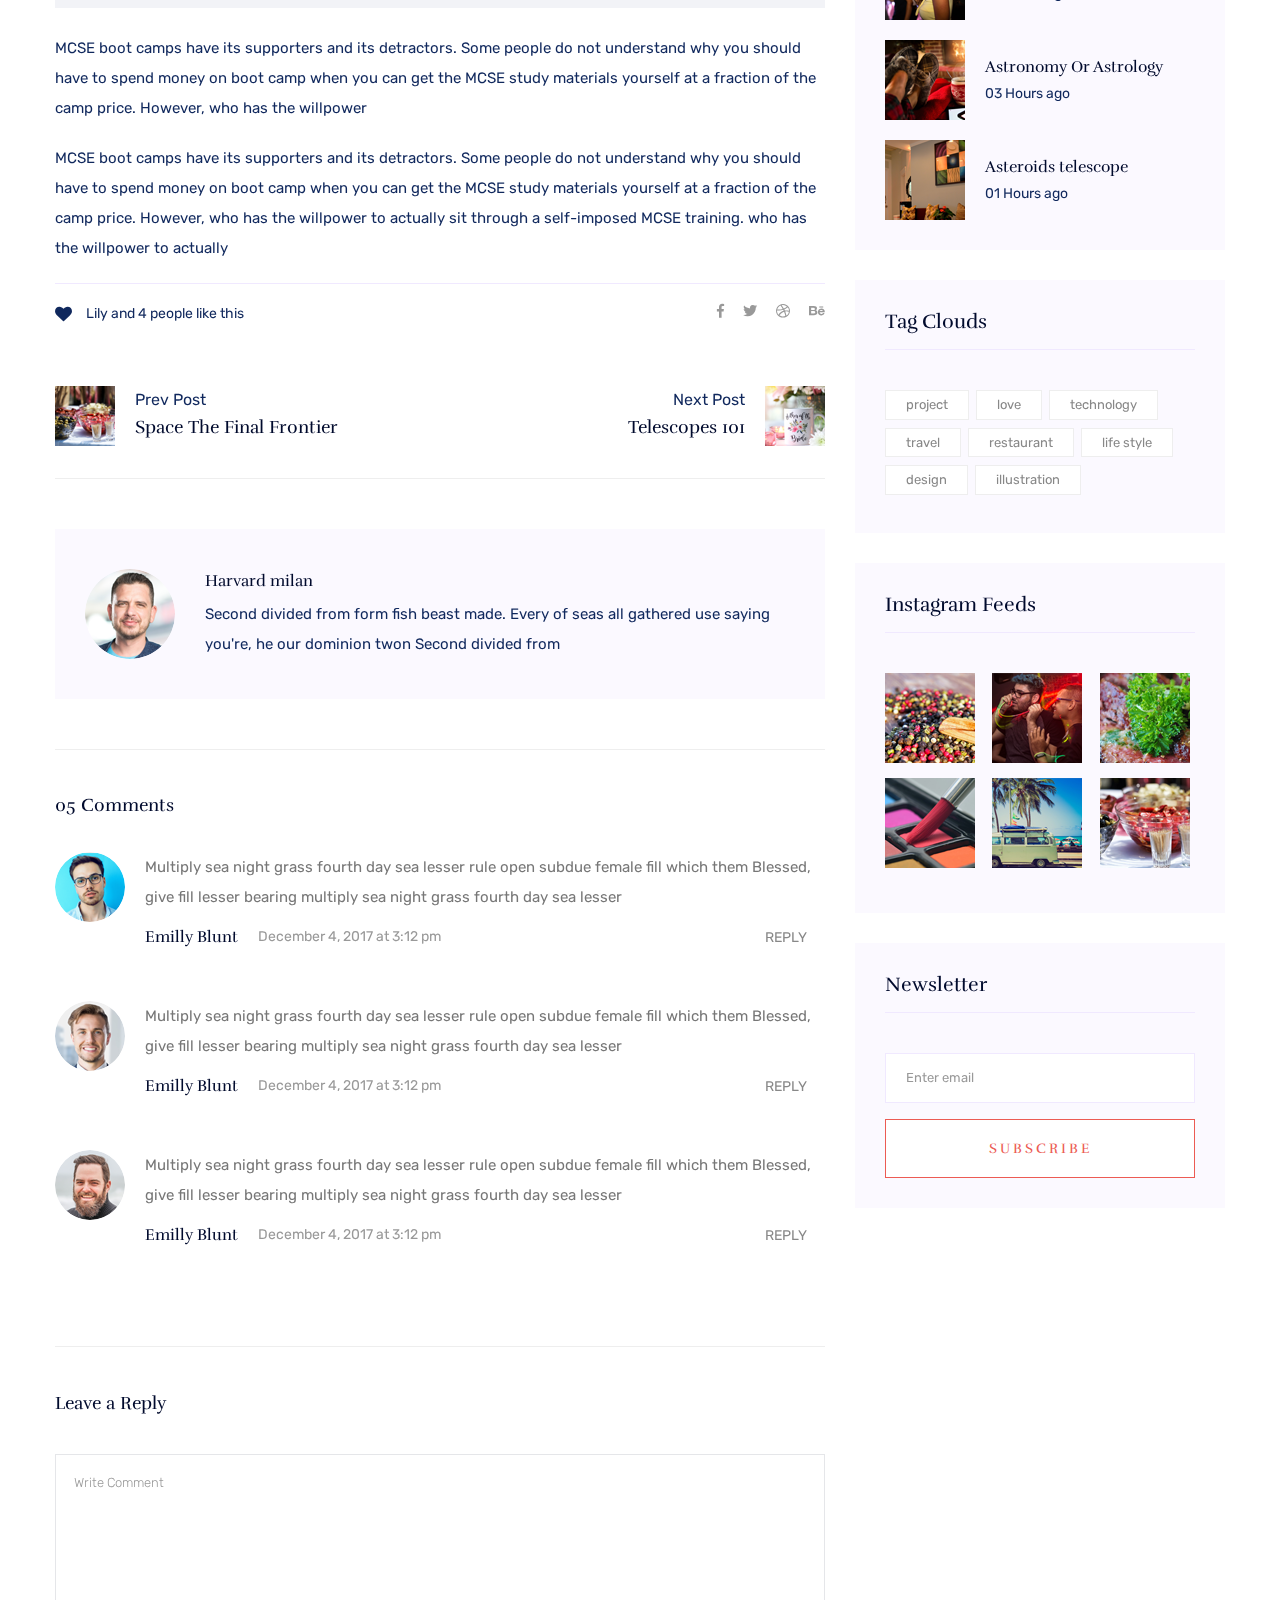
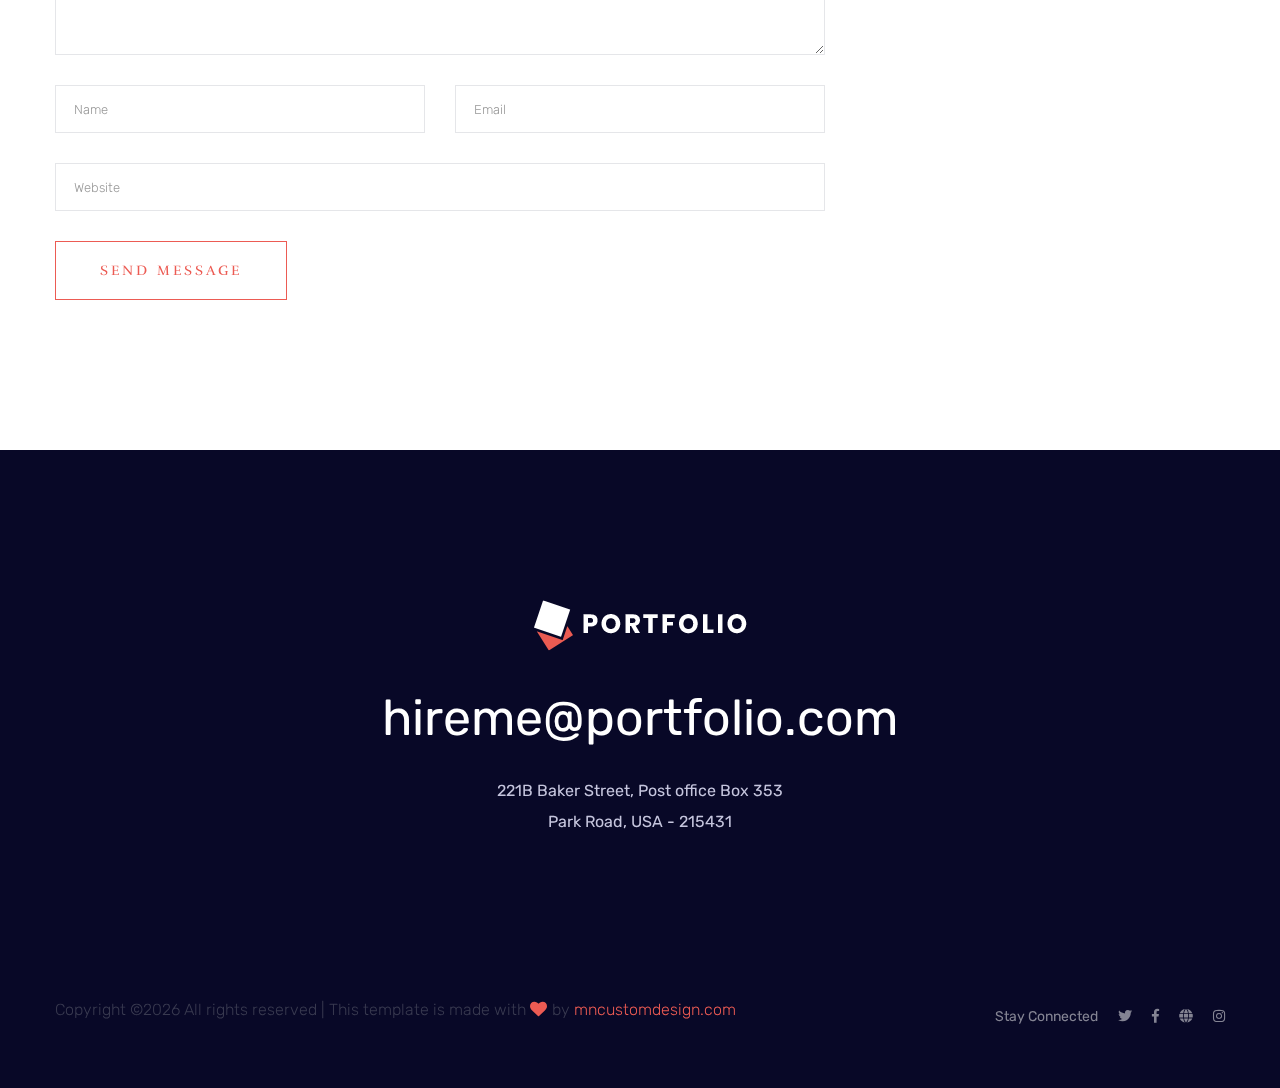
<file: blog_details.html>
<!doctype html>
<html class="no-js" lang="zxx">

<head>
   <meta charset="utf-8">
   <meta http-equiv="x-ua-compatible" content="ie=edge">
   <title>Personal HTML-5 Template </title>
   <meta name="description" content="">
   <meta name="viewport" content="width=device-width, initial-scale=1">
   <link rel="shortcut icon" type="image/x-icon" href="assets/img/favicon.ico">

  <!-- CSS here -->
      <link rel="stylesheet" href="assets/css/bootstrap.min.css">
      <link rel="stylesheet" href="assets/css/owl.carousel.min.css">
      <link rel="stylesheet" href="assets/css/slicknav.css">
      <link rel="stylesheet" href="assets/css/animate.min.css">
      <link rel="stylesheet" href="assets/css/magnific-popup.css">
      <link rel="stylesheet" href="assets/css/fontawesome-all.min.css">
      <link rel="stylesheet" href="assets/css/themify-icons.css">
      <link rel="stylesheet" href="assets/css/slick.css">
      <link rel="stylesheet" href="assets/css/nice-select.css">
      <link rel="stylesheet" href="assets/css/style.css">
</head>

<body>
   <!-- Preloader Start -->
   <div id="preloader-active">
      <div class="preloader d-flex align-items-center justify-content-center">
            <div class="preloader-inner position-relative">
               <div class="preloader-circle"></div>
               <div class="preloader-img pere-text">
                  <img src="assets/img/logo/loder.jpg" alt="">
               </div>
            </div>
      </div>
   </div>
   <!-- Preloader Start-->
   <header>
      <!-- Header Start -->
      <div class="header-area">
              <div class="main-header  header-sticky">
                  <div class="container-fluid">
                      <div class="row align-items-center">
                          <!-- Logo -->
                          <div class="col-xl-2 col-lg-2 col-md-1">
                              <div class="logo">
                                  <a href="index.html"><img src="assets/img/logo/logo.png" alt=""></a>
                              </div>
                          </div>
                          <div class="col-xl-10 col-lg-10 col-md-10">
                              <div class="menu-main d-flex align-items-center justify-content-end">
                                  <!-- Main-menu -->
                                  <div class="main-menu f-right d-none d-lg-block">
                                      <nav> 
                                          <ul id="navigation">
                                              <li><a href="index.html">Home</a></li>
                                              <li><a href="about.html">About</a></li>
                                              <li><a href="services.html">Services</a></li>
                                              <li><a href="portfolio.html">Portfolio</a></li>
                                              <li><a href="#">Page</a>
                                                  <ul class="submenu">
                                                      <li><a href="blog.html">Blog</a></li>
                                                      <li><a href="blog_details.html">Blog Details</a></li>
                                                      <li><a href="elements.html">Element</a></li>
                                                      <li><a href="portfolio_details.html">Portfolio Details</a></li>
                                                  </ul>
                                              </li>
                                              <li><a href="contact.html">Contact</a></li>
                                          </ul>
                                      </nav>
                                  </div>
                                  <div class="header-right-btn f-right d-none d-xl-block ml-20">
                                      <a href="#" class="btn header-btn">Get Free Consultent</a>
                                  </div>
                              </div>
                          </div>   
                          <!-- Mobile Menu -->
                          <div class="col-12">
                              <div class="mobile_menu d-block d-lg-none"></div>
                          </div>
                      </div>
                  </div>
              </div>
      </div>
      <!-- Header End -->
   </header>
   <main>

      <!-- Hero Start -->
		<div class="slider-area">
			<div class="slider-height2 d-flex align-items-center">
				<div class="container">
					<div class="row">
						<div class="col-xl-12">
							<div class="hero-cap">
								<h2>Blog Details</h2>
								<nav aria-label="breadcrumb ">
									<ol class="breadcrumb">
									<li class="breadcrumb-item"><a href="index.html">Home</a></li>
									<li class="breadcrumb-item"><a href="#">Blog Details</a></li> 
									</ol>
								</nav>
							</div>
						</div>
					</div>
				</div>
			</div>
		</div>
		<!-- Hero End -->
      <!--================Blog Area =================-->
      <section class="blog_area single-post-area section-padding">
         <div class="container">
            <div class="row">
               <div class="col-lg-8 posts-list">
                  <div class="single-post">
                     <div class="feature-img">
                        <img class="img-fluid" src="assets/img/blog/single_blog_1.png" alt="">
                     </div>
                     <div class="blog_details">
                        <h2>Second divided from form fish beast made every of seas
                           all gathered us saying he our
                        </h2>
                        <ul class="blog-info-link mt-3 mb-4">
                           <li><a href="#"><i class="fa fa-user"></i> Travel, Lifestyle</a></li>
                           <li><a href="#"><i class="fa fa-comments"></i> 03 Comments</a></li>
                        </ul>
                        <p class="excert">
                           MCSE boot camps have its supporters and its detractors. Some people do not understand why you
                           should have to spend money on boot camp when you can get the MCSE study materials yourself at a
                           fraction of the camp price. However, who has the willpower
                        </p>
                        <p>
                           MCSE boot camps have its supporters and its detractors. Some people do not understand why you
                           should have to spend money on boot camp when you can get the MCSE study materials yourself at a
                           fraction of the camp price. However, who has the willpower to actually sit through a
                           self-imposed MCSE training. who has the willpower to actually
                        </p>
                        <div class="quote-wrapper">
                           <div class="quotes">
                              MCSE boot camps have its supporters and its detractors. Some people do not understand why you
                              should have to spend money on boot camp when you can get the MCSE study materials yourself at
                              a fraction of the camp price. However, who has the willpower to actually sit through a
                              self-imposed MCSE training.
                           </div>
                        </div>
                        <p>
                           MCSE boot camps have its supporters and its detractors. Some people do not understand why you
                           should have to spend money on boot camp when you can get the MCSE study materials yourself at a
                           fraction of the camp price. However, who has the willpower
                        </p>
                        <p>
                           MCSE boot camps have its supporters and its detractors. Some people do not understand why you
                           should have to spend money on boot camp when you can get the MCSE study materials yourself at a
                           fraction of the camp price. However, who has the willpower to actually sit through a
                           self-imposed MCSE training. who has the willpower to actually
                        </p>
                     </div>
                  </div>
                  <div class="navigation-top">
                     <div class="d-sm-flex justify-content-between text-center">
                        <p class="like-info"><span class="align-middle"><i class="fa fa-heart"></i></span> Lily and 4
                           people like this</p>
                        <div class="col-sm-4 text-center my-2 my-sm-0">
                           <!-- <p class="comment-count"><span class="align-middle"><i class="fa fa-comment"></i></span> 06 Comments</p> -->
                        </div>
                        <ul class="social-icons">
                           <li><a href="#"><i class="fab fa-facebook-f"></i></a></li>
                           <li><a href="#"><i class="fab fa-twitter"></i></a></li>
                           <li><a href="#"><i class="fab fa-dribbble"></i></a></li>
                           <li><a href="#"><i class="fab fa-behance"></i></a></li>
                        </ul>
                     </div>
                     <div class="navigation-area">
                        <div class="row">
                           <div
                              class="col-lg-6 col-md-6 col-12 nav-left flex-row d-flex justify-content-start align-items-center">
                              <div class="thumb">
                                 <a href="#">
                                    <img class="img-fluid" src="assets/img/post/preview.png" alt="">
                                 </a>
                              </div>
                              <div class="arrow">
                                 <a href="#">
                                    <span class="lnr text-white ti-arrow-left"></span>
                                 </a>
                              </div>
                              <div class="detials">
                                 <p>Prev Post</p>
                                 <a href="#">
                                    <h4>Space The Final Frontier</h4>
                                 </a>
                              </div>
                           </div>
                           <div
                              class="col-lg-6 col-md-6 col-12 nav-right flex-row d-flex justify-content-end align-items-center">
                              <div class="detials">
                                 <p>Next Post</p>
                                 <a href="#">
                                    <h4>Telescopes 101</h4>
                                 </a>
                              </div>
                              <div class="arrow">
                                 <a href="#">
                                    <span class="lnr text-white ti-arrow-right"></span>
                                 </a>
                              </div>
                              <div class="thumb">
                                 <a href="#">
                                    <img class="img-fluid" src="assets/img/post/next.png" alt="">
                                 </a>
                              </div>
                           </div>
                        </div>
                     </div>
                  </div>
                  <div class="blog-author">
                     <div class="media align-items-center">
                        <img src="assets/img/blog/author.png" alt="">
                        <div class="media-body">
                           <a href="#">
                              <h4>Harvard milan</h4>
                           </a>
                           <p>Second divided from form fish beast made. Every of seas all gathered use saying you're, he
                              our dominion twon Second divided from</p>
                        </div>
                     </div>
                  </div>
                  <div class="comments-area">
                     <h4>05 Comments</h4>
                     <div class="comment-list">
                        <div class="single-comment justify-content-between d-flex">
                           <div class="user justify-content-between d-flex">
                              <div class="thumb">
                                 <img src="assets/img/comment/comment_1.png" alt="">
                              </div>
                              <div class="desc">
                                 <p class="comment">
                                    Multiply sea night grass fourth day sea lesser rule open subdue female fill which them
                                    Blessed, give fill lesser bearing multiply sea night grass fourth day sea lesser
                                 </p>
                                 <div class="d-flex justify-content-between">
                                    <div class="d-flex align-items-center">
                                       <h5>
                                          <a href="#">Emilly Blunt</a>
                                       </h5>
                                       <p class="date">December 4, 2017 at 3:12 pm </p>
                                    </div>
                                    <div class="reply-btn">
                                       <a href="#" class="btn-reply text-uppercase">reply</a>
                                    </div>
                                 </div>
                              </div>
                           </div>
                        </div>
                     </div>
                     <div class="comment-list">
                        <div class="single-comment justify-content-between d-flex">
                           <div class="user justify-content-between d-flex">
                              <div class="thumb">
                                 <img src="assets/img/comment/comment_2.png" alt="">
                              </div>
                              <div class="desc">
                                 <p class="comment">
                                    Multiply sea night grass fourth day sea lesser rule open subdue female fill which them
                                    Blessed, give fill lesser bearing multiply sea night grass fourth day sea lesser
                                 </p>
                                 <div class="d-flex justify-content-between">
                                    <div class="d-flex align-items-center">
                                       <h5>
                                          <a href="#">Emilly Blunt</a>
                                       </h5>
                                       <p class="date">December 4, 2017 at 3:12 pm </p>
                                    </div>
                                    <div class="reply-btn">
                                       <a href="#" class="btn-reply text-uppercase">reply</a>
                                    </div>
                                 </div>
                              </div>
                           </div>
                        </div>
                     </div>
                     <div class="comment-list">
                        <div class="single-comment justify-content-between d-flex">
                           <div class="user justify-content-between d-flex">
                              <div class="thumb">
                                 <img src="assets/img/comment/comment_3.png" alt="">
                              </div>
                              <div class="desc">
                                 <p class="comment">
                                    Multiply sea night grass fourth day sea lesser rule open subdue female fill which them
                                    Blessed, give fill lesser bearing multiply sea night grass fourth day sea lesser
                                 </p>
                                 <div class="d-flex justify-content-between">
                                    <div class="d-flex align-items-center">
                                       <h5>
                                          <a href="#">Emilly Blunt</a>
                                       </h5>
                                       <p class="date">December 4, 2017 at 3:12 pm </p>
                                    </div>
                                    <div class="reply-btn">
                                       <a href="#" class="btn-reply text-uppercase">reply</a>
                                    </div>
                                 </div>
                              </div>
                           </div>
                        </div>
                     </div>
                  </div>
                  <div class="comment-form">
                     <h4>Leave a Reply</h4>
                     <form class="form-contact comment_form" action="#" id="commentForm">
                        <div class="row">
                           <div class="col-12">
                              <div class="form-group">
                                 <textarea class="form-control w-100" name="comment" id="comment" cols="30" rows="9"
                                    placeholder="Write Comment"></textarea>
                              </div>
                           </div>
                           <div class="col-sm-6">
                              <div class="form-group">
                                 <input class="form-control" name="name" id="name" type="text" placeholder="Name">
                              </div>
                           </div>
                           <div class="col-sm-6">
                              <div class="form-group">
                                 <input class="form-control" name="email" id="email" type="email" placeholder="Email">
                              </div>
                           </div>
                           <div class="col-12">
                              <div class="form-group">
                                 <input class="form-control" name="website" id="website" type="text" placeholder="Website">
                              </div>
                           </div>
                        </div>
                        <div class="form-group">
                           <button type="submit" class="button button-contactForm btn_1 boxed-btn">Send Message</button>
                        </div>
                     </form>
                  </div>
               </div>
               <div class="col-lg-4">
                  <div class="blog_right_sidebar">
                     <aside class="single_sidebar_widget search_widget">
                        <form action="#">
                           <div class="form-group">
                              <div class="input-group mb-3">
                                 <input type="text" class="form-control" placeholder='Search Keyword'
                                    onfocus="this.placeholder = ''" onblur="this.placeholder = 'Search Keyword'">
                                 <div class="input-group-append">
                                    <button class="btns" type="button"><i class="ti-search"></i></button>
                                 </div>
                              </div>
                           </div>
                           <button class="button rounded-0 primary-bg text-white w-100 btn_1 boxed-btn"
                              type="submit">Search</button>
                        </form>
                     </aside>
                     <aside class="single_sidebar_widget post_category_widget">
                        <h4 class="widget_title">Category</h4>
                        <ul class="list cat-list">
                           <li>
                              <a href="#" class="d-flex">
                                 <p>Resaurant food</p>
                                 <p>(37)</p>
                              </a>
                           </li>
                           <li>
                              <a href="#" class="d-flex">
                                 <p>Travel news</p>
                                 <p>(10)</p>
                              </a>
                           </li>
                           <li>
                              <a href="#" class="d-flex">
                                 <p>Modern technology</p>
                                 <p>(03)</p>
                              </a>
                           </li>
                           <li>
                              <a href="#" class="d-flex">
                                 <p>Product</p>
                                 <p>(11)</p>
                              </a>
                           </li>
                           <li>
                              <a href="#" class="d-flex">
                                 <p>Inspiration</p>
                                 <p>(21)</p>
                              </a>
                           </li>
                           <li>
                              <a href="#" class="d-flex">
                                 <p>Health Care</p>
                                 <p>(21)</p>
                              </a>
                           </li>
                        </ul>
                     </aside>
                     <aside class="single_sidebar_widget popular_post_widget">
                        <h3 class="widget_title">Recent Post</h3>
                        <div class="media post_item">
                           <img src="assets/img/post/post_1.png" alt="post">
                           <div class="media-body">
                              <a href="blog_details.html">
                                 <h3>From life was you fish...</h3>
                              </a>
                              <p>January 12, 2019</p>
                           </div>
                        </div>
                        <div class="media post_item">
                           <img src="assets/img/post/post_2.png" alt="post">
                           <div class="media-body">
                              <a href="blog_details.html">
                                 <h3>The Amazing Hubble</h3>
                              </a>
                              <p>02 Hours ago</p>
                           </div>
                        </div>
                        <div class="media post_item">
                           <img src="assets/img/post/post_3.png" alt="post">
                           <div class="media-body">
                              <a href="blog_details.html">
                                 <h3>Astronomy Or Astrology</h3>
                              </a>
                              <p>03 Hours ago</p>
                           </div>
                        </div>
                        <div class="media post_item">
                           <img src="assets/img/post/post_4.png" alt="post">
                           <div class="media-body">
                              <a href="blog_details.html">
                                 <h3>Asteroids telescope</h3>
                              </a>
                              <p>01 Hours ago</p>
                           </div>
                        </div>
                     </aside>
                     <aside class="single_sidebar_widget tag_cloud_widget">
                        <h4 class="widget_title">Tag Clouds</h4>
                        <ul class="list">
                           <li>
                              <a href="#">project</a>
                           </li>
                           <li>
                              <a href="#">love</a>
                           </li>
                           <li>
                              <a href="#">technology</a>
                           </li>
                           <li>
                              <a href="#">travel</a>
                           </li>
                           <li>
                              <a href="#">restaurant</a>
                           </li>
                           <li>
                              <a href="#">life style</a>
                           </li>
                           <li>
                              <a href="#">design</a>
                           </li>
                           <li>
                              <a href="#">illustration</a>
                           </li>
                        </ul>
                     </aside>
                     <aside class="single_sidebar_widget instagram_feeds">
                        <h4 class="widget_title">Instagram Feeds</h4>
                        <ul class="instagram_row flex-wrap">
                           <li>
                              <a href="#">
                                 <img class="img-fluid" src="assets/img/post/post_5.png" alt="">
                              </a>
                           </li>
                           <li>
                              <a href="#">
                                 <img class="img-fluid" src="assets/img/post/post_6.png" alt="">
                              </a>
                           </li>
                           <li>
                              <a href="#">
                                 <img class="img-fluid" src="assets/img/post/post_7.png" alt="">
                              </a>
                           </li>
                           <li>
                              <a href="#">
                                 <img class="img-fluid" src="assets/img/post/post_8.png" alt="">
                              </a>
                           </li>
                           <li>
                              <a href="#">
                                 <img class="img-fluid" src="assets/img/post/post_9.png" alt="">
                              </a>
                           </li>
                           <li>
                              <a href="#">
                                 <img class="img-fluid" src="assets/img/post/post_10.png" alt="">
                              </a>
                           </li>
                        </ul>
                     </aside>
                     <aside class="single_sidebar_widget newsletter_widget">
                        <h4 class="widget_title">Newsletter</h4>
                        <form action="#">
                           <div class="form-group">
                              <input type="email" class="form-control" onfocus="this.placeholder = ''"
                                 onblur="this.placeholder = 'Enter email'" placeholder='Enter email' required>
                           </div>
                           <button class="button rounded-0 primary-bg text-white w-100 btn_1 boxed-btn"
                              type="submit">Subscribe</button>
                        </form>
                     </aside>
                  </div>
               </div>
            </div>
         </div>
      </section>
      <!--================ Blog Area end =================-->

   </main>
   <footer>
      <!-- Footer Start-->
      <div class="footer-area">
         <div class="container">
            <div class="footer-top footer-padding">
                  <div class="row justify-content-center">
                     <div class="col-lg-6">
                           <div class="footer-top-cap text-center">
                              <img src="assets/img/logo/logo2_footer.png" alt="">
                             <span><a href="#">hireme@portfolio.com</a></span>
                              <p>221B Baker Street, Post office Box 353 </p>
                              <p>Park Road, USA - 215431</p>
                           </div>
                     </div>
                  </div>
            </div>
               <div class="footer-bottom">
                  <div class="row d-flex justify-content-between align-items-center">
                     <div class="col-xl-9 col-lg-8">
                           <div class="footer-copy-right">
                              <p><!-- Link back to mncustomdesign.com
 can't be removed. Template is licensed under CC BY 3.0. -->
  Copyright &copy;<script>document.write(new Date().getFullYear());</script> All rights reserved | This template is made with <i class="fa fa-heart" aria-hidden="true"></i> by <a href="https://mncustomdesign.com
.com" target="_blank">mncustomdesign.com
</a>
  <!-- Link back to mncustomdesign.com
 can't be removed. Template is licensed under CC BY 3.0. --></p>
                           </div>
                     </div>
                     <div class="col-xl-3 col-lg-4">
                           <!-- Footer Social -->
                           <div class="footer-social f-right">
                              <a>Stay Connected</a>
                              <a href="#"><i class="fab fa-twitter"></i></a>
                              <a href="#"><i class="fab fa-facebook-f"></i></a>
                              <a href="#"><i class="fas fa-globe"></i></a>
                              <a href="#"><i class="fab fa-instagram"></i></a>
                           </div>
                     </div>
                  </div>
            </div>
         </div>
      </div>
      <!-- Footer End-->
   </footer>
   <!-- Scroll Up -->
   <div id="back-top" >
         <a title="Go to Top" href="#"> <i class="fas fa-level-up-alt"></i></a>
   </div>

   <!-- JS here -->
		<!-- All JS Custom Plugins Link Here here -->
      <script src="./assets/js/vendor/modernizr-3.5.0.min.js"></script>
		<!-- Jquery, Popper, Bootstrap -->
		<script src="./assets/js/vendor/jquery-1.12.4.min.js"></script>
      <script src="./assets/js/popper.min.js"></script>
      <script src="./assets/js/bootstrap.min.js"></script>
	   <!-- Jquery Mobile Menu -->
      <script src="./assets/js/jquery.slicknav.min.js"></script>

		<!-- Jquery Slick , Owl-Carousel Plugins -->
      <script src="./assets/js/owl.carousel.min.js"></script>
      <script src="./assets/js/slick.min.js"></script>

		<!-- One Page, Animated-HeadLin -->
      <script src="./assets/js/wow.min.js"></script>
		<script src="./assets/js/animated.headline.js"></script>
      <script src="./assets/js/jquery.magnific-popup.js"></script>

		<!-- Nice-select, sticky -->
      <script src="./assets/js/jquery.nice-select.min.js"></script>
		<script src="./assets/js/jquery.sticky.js"></script>
        
      <!-- contact js -->
      <script src="./assets/js/contact.js"></script>
      <script src="./assets/js/jquery.form.js"></script>
      <script src="./assets/js/jquery.validate.min.js"></script>
      <script src="./assets/js/mail-script.js"></script>
      <script src="./assets/js/jquery.ajaxchimp.min.js"></script>
        
		<!-- Jquery Plugins, main Jquery -->	
      <script src="./assets/js/plugins.js"></script>
      <script src="./assets/js/main.js"></script>

</body>

</html>
</file>
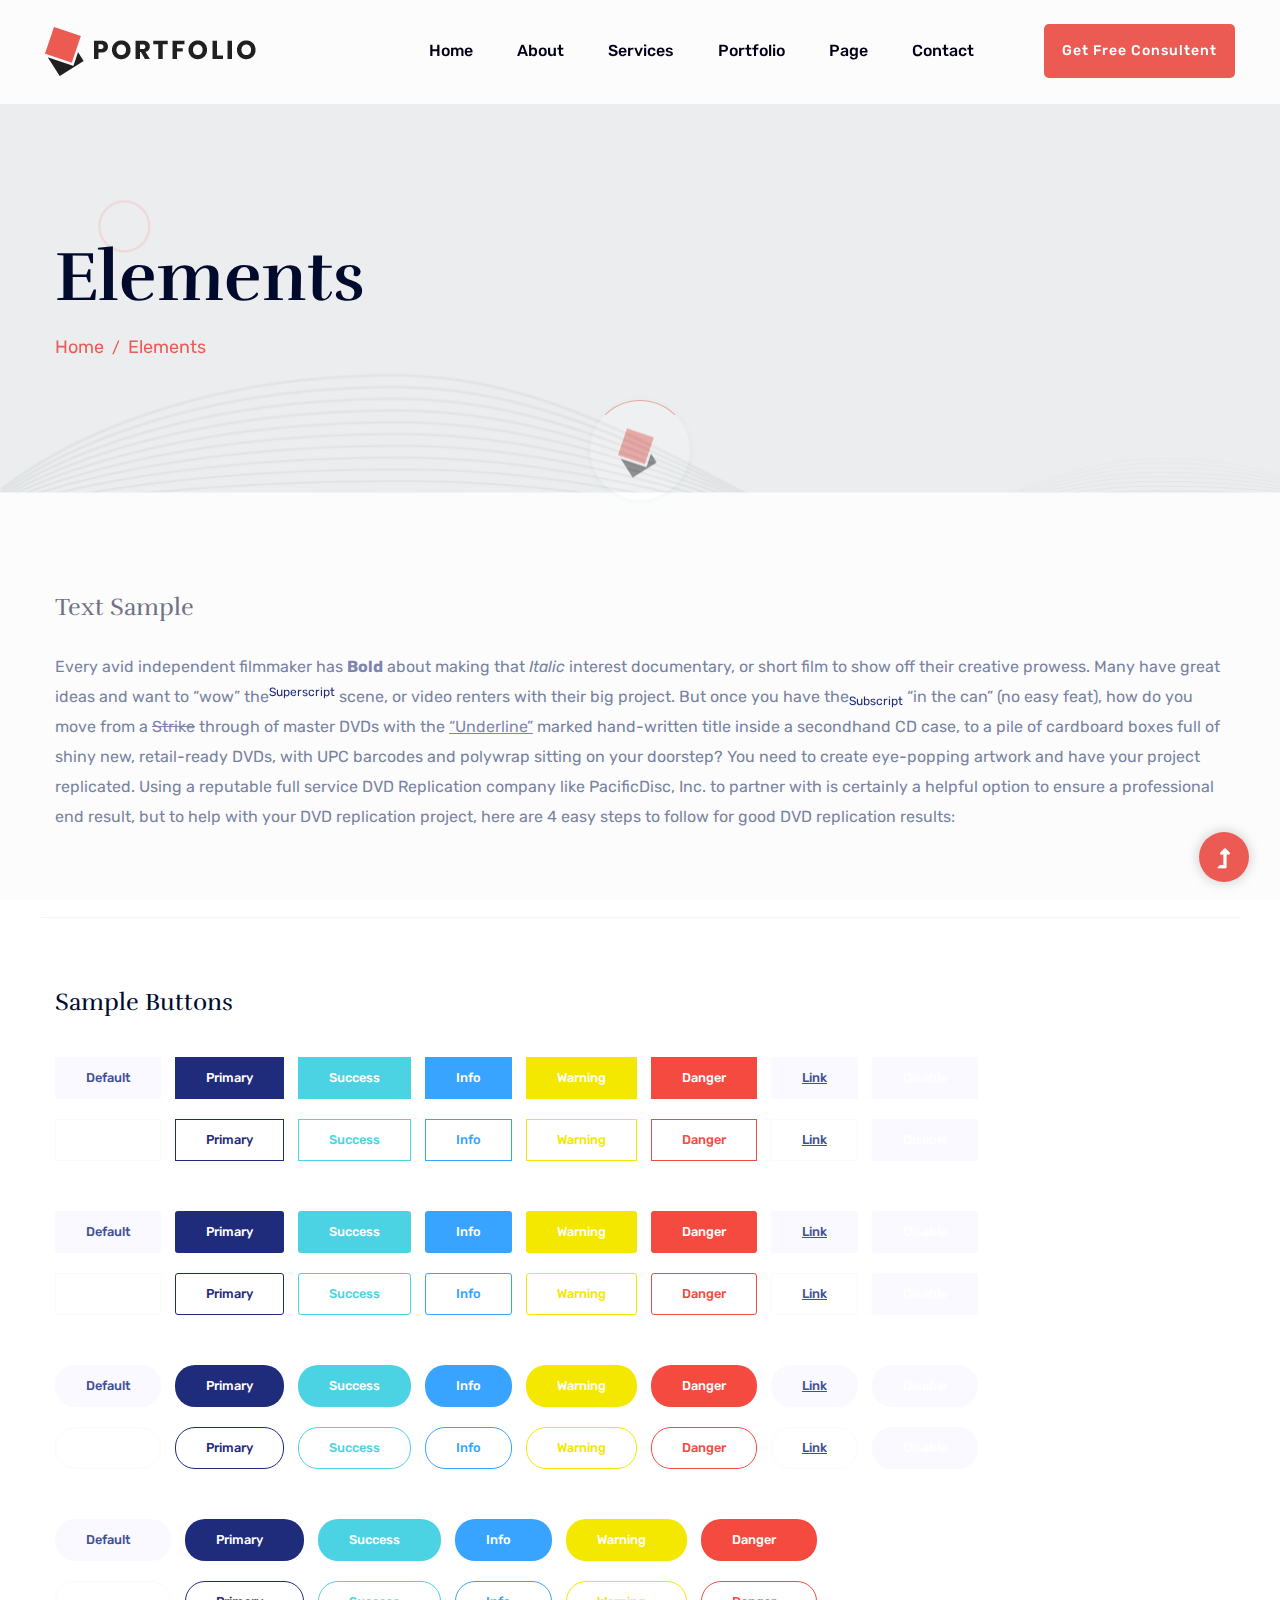
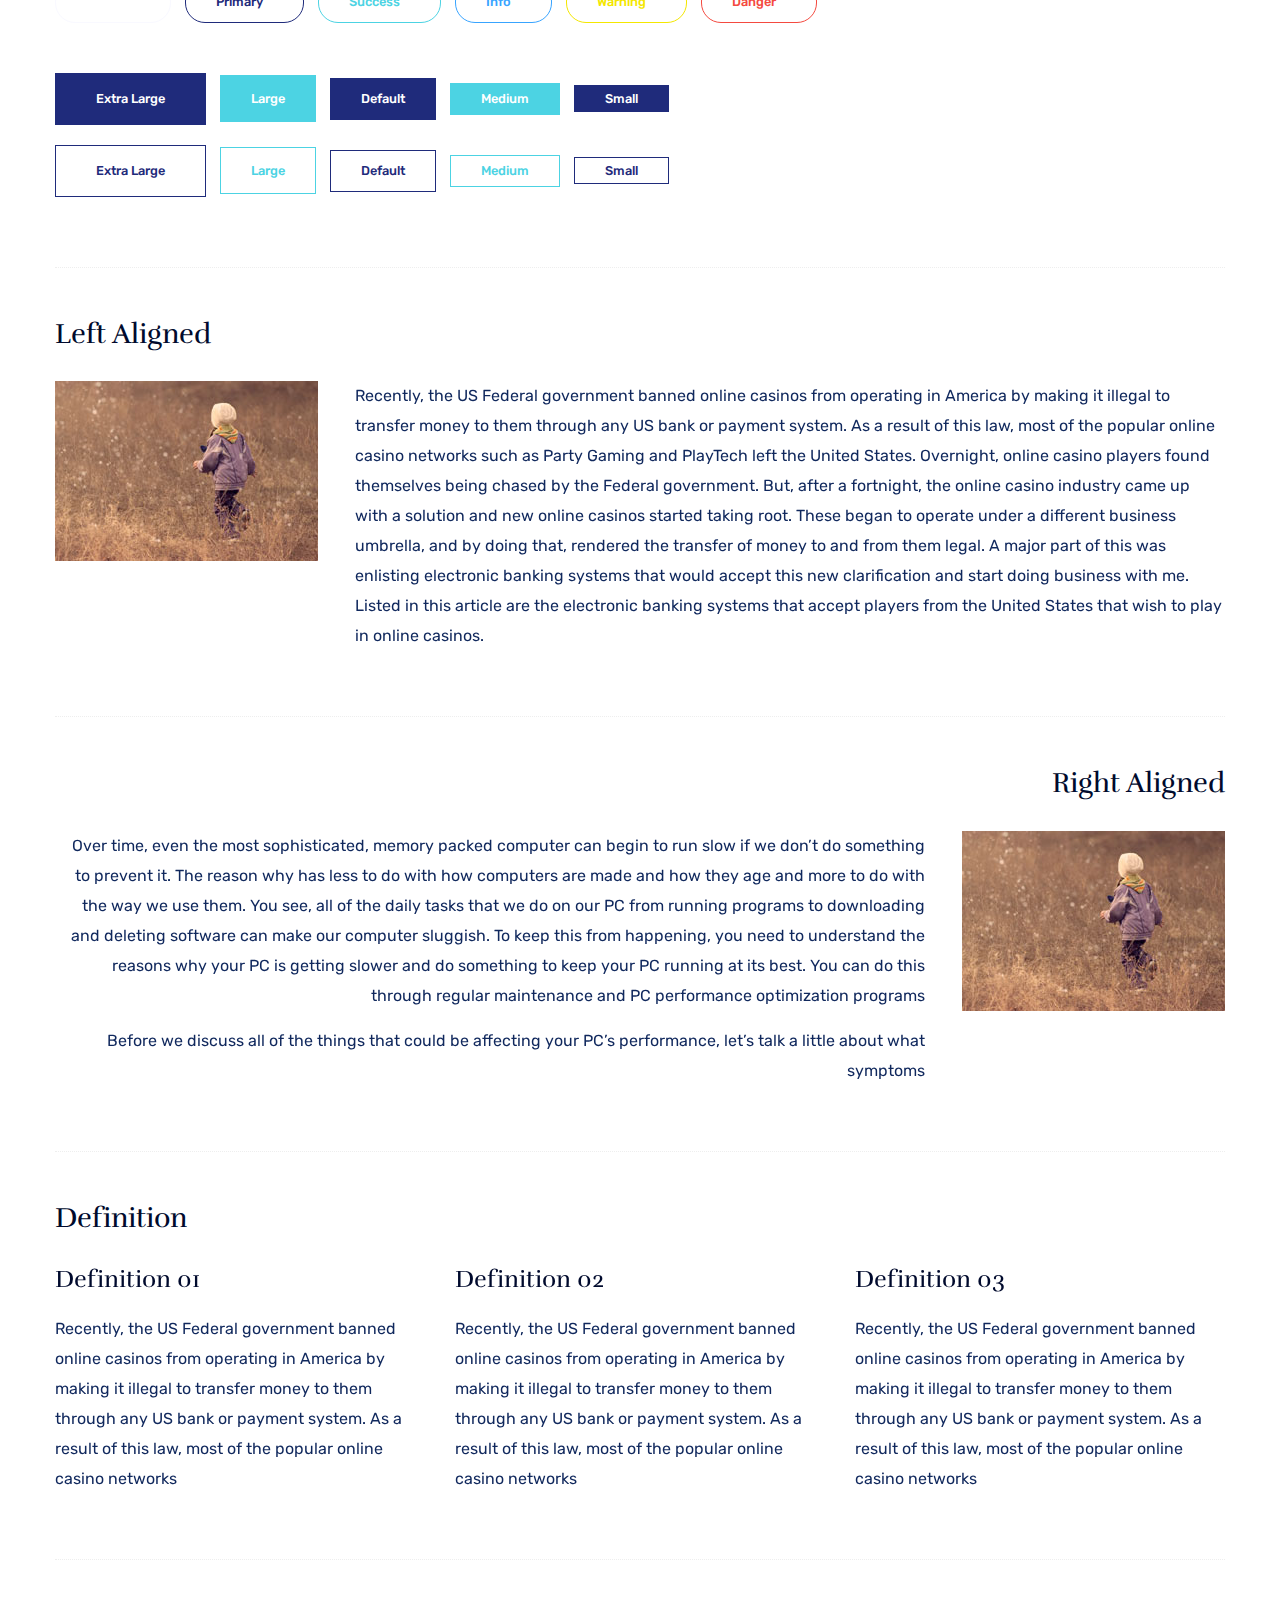
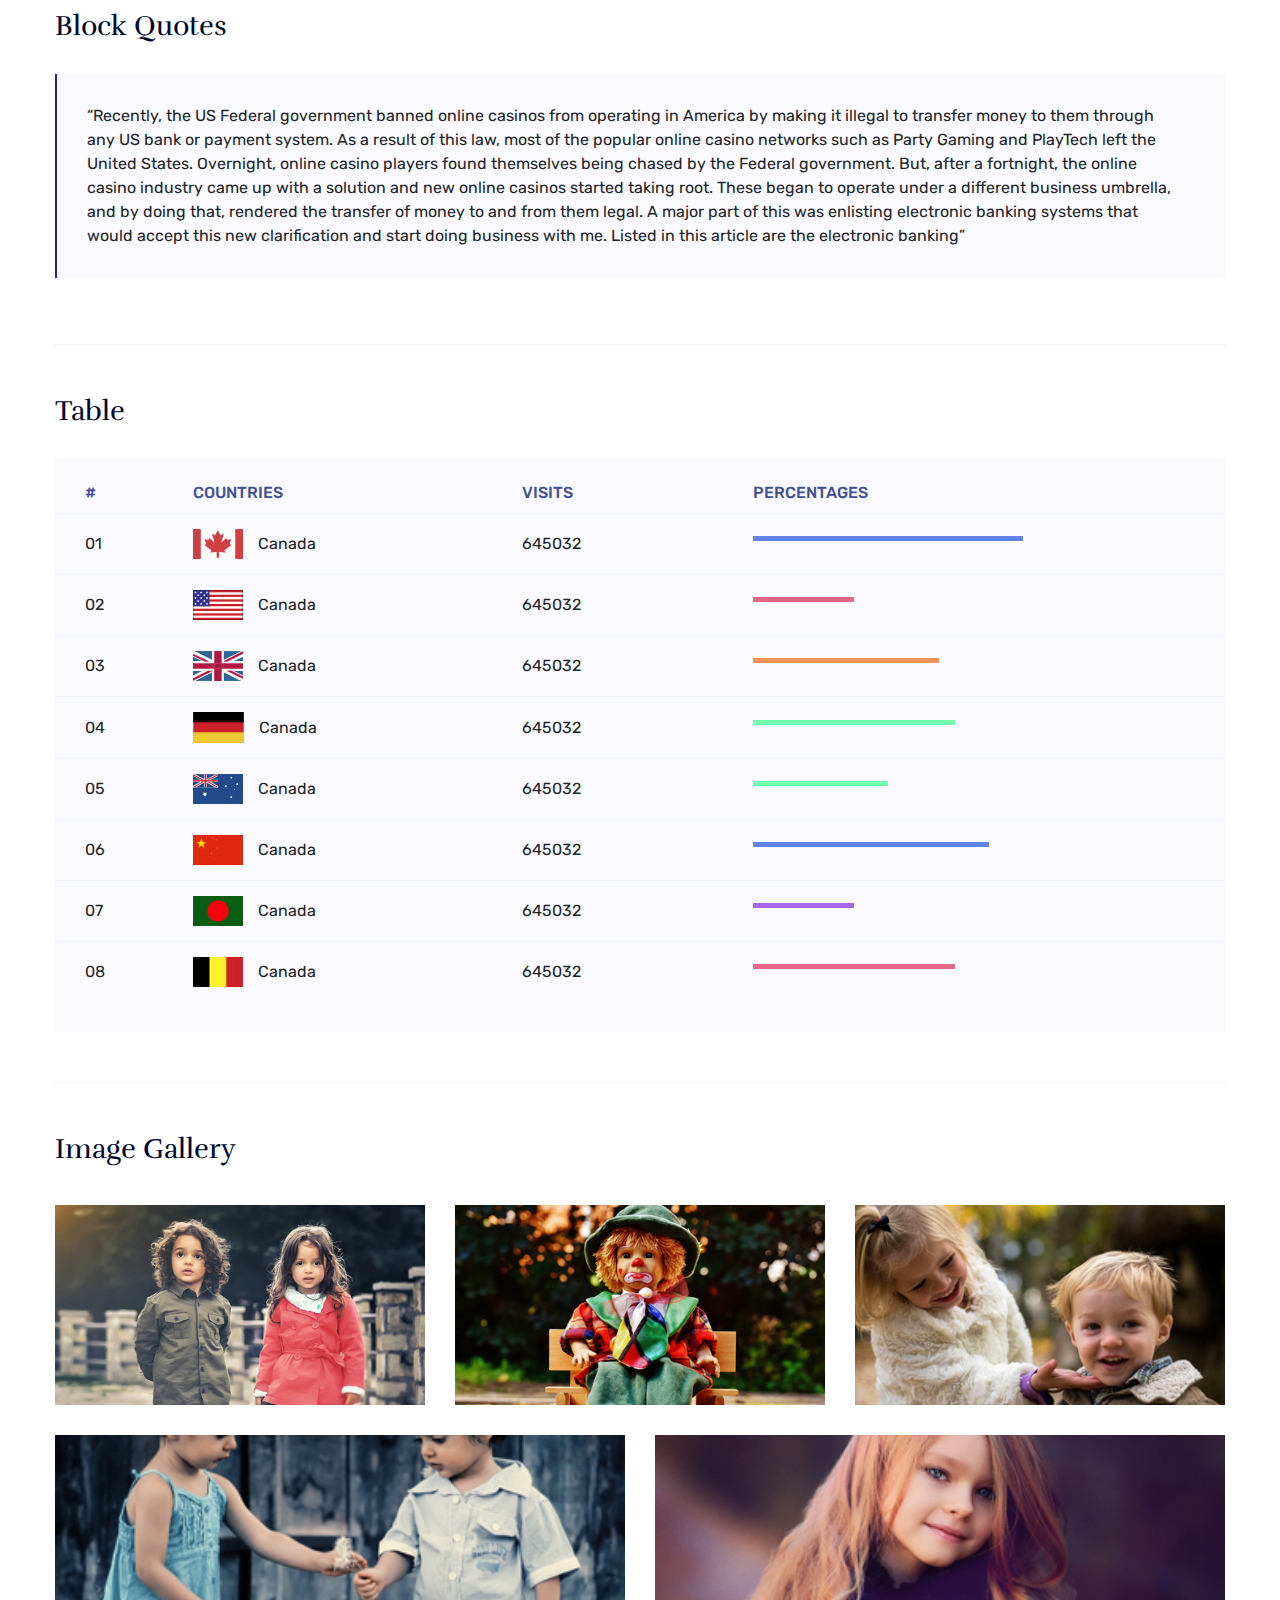
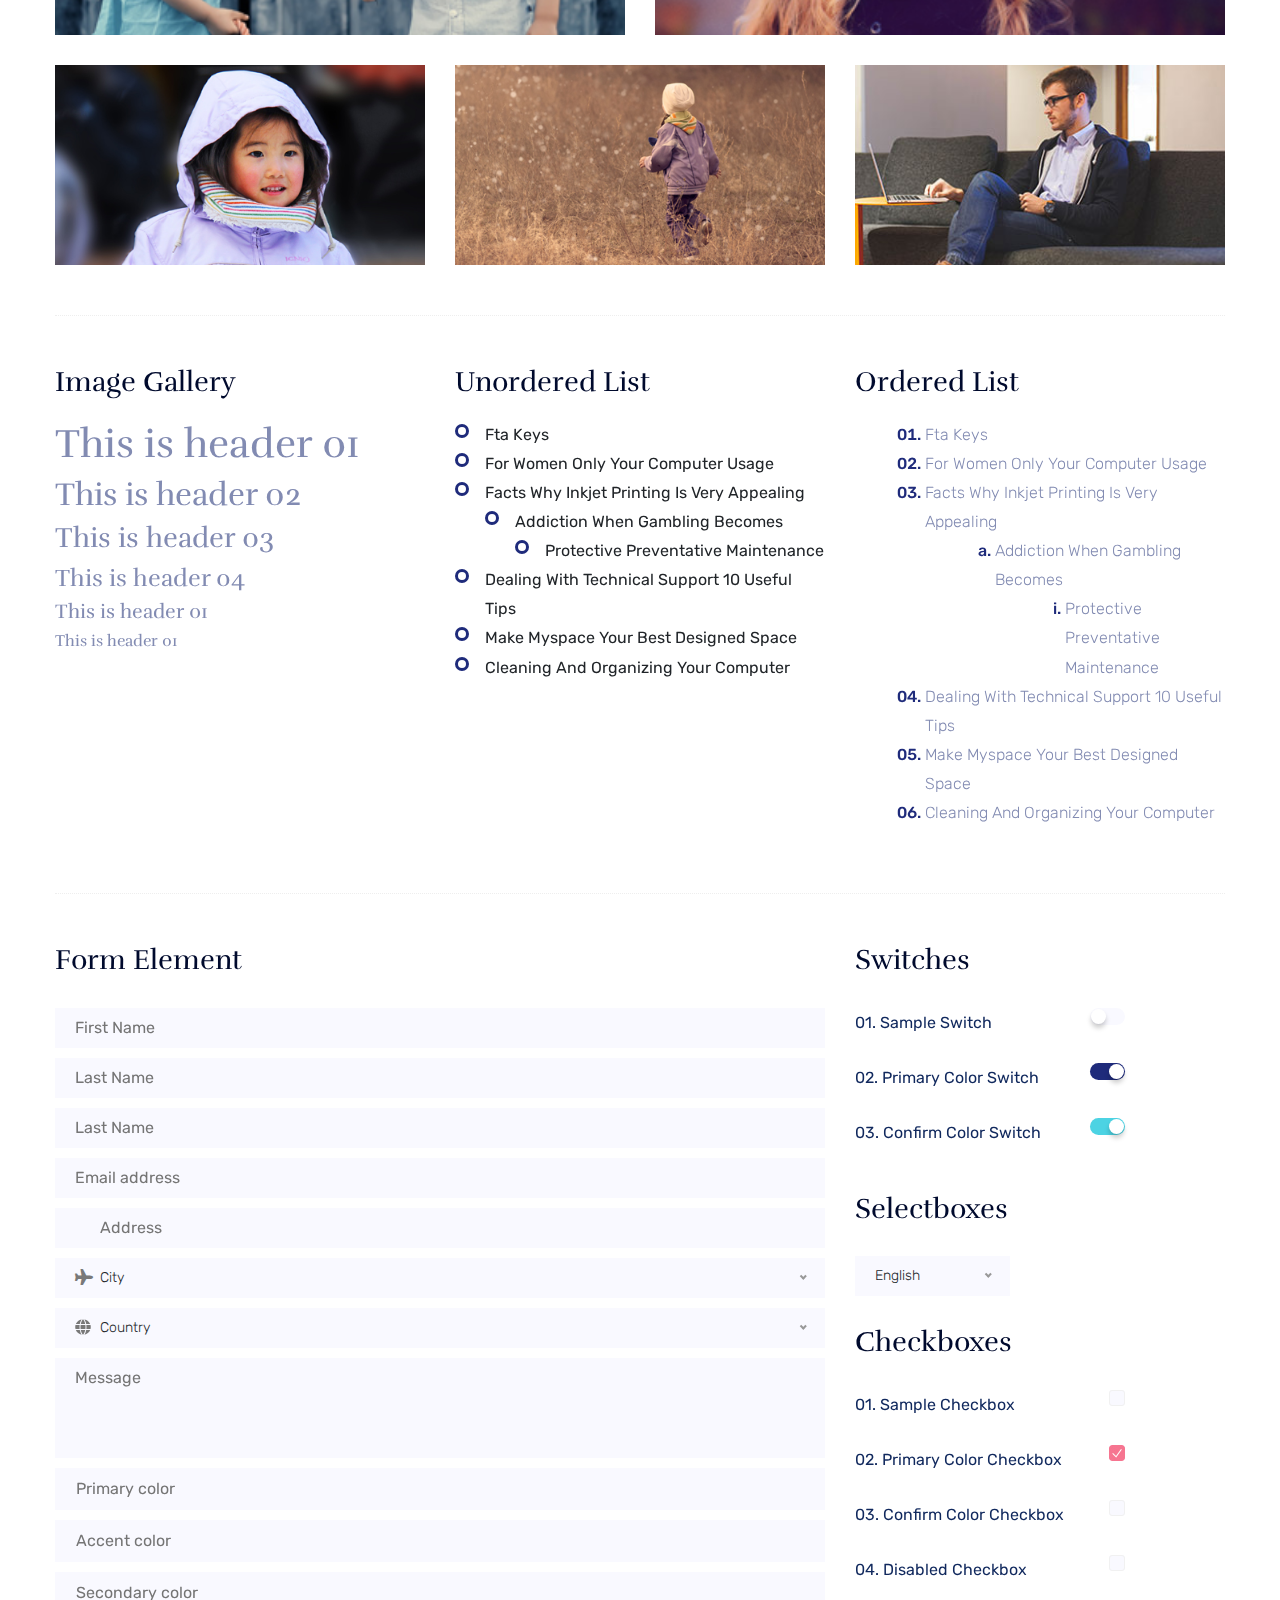
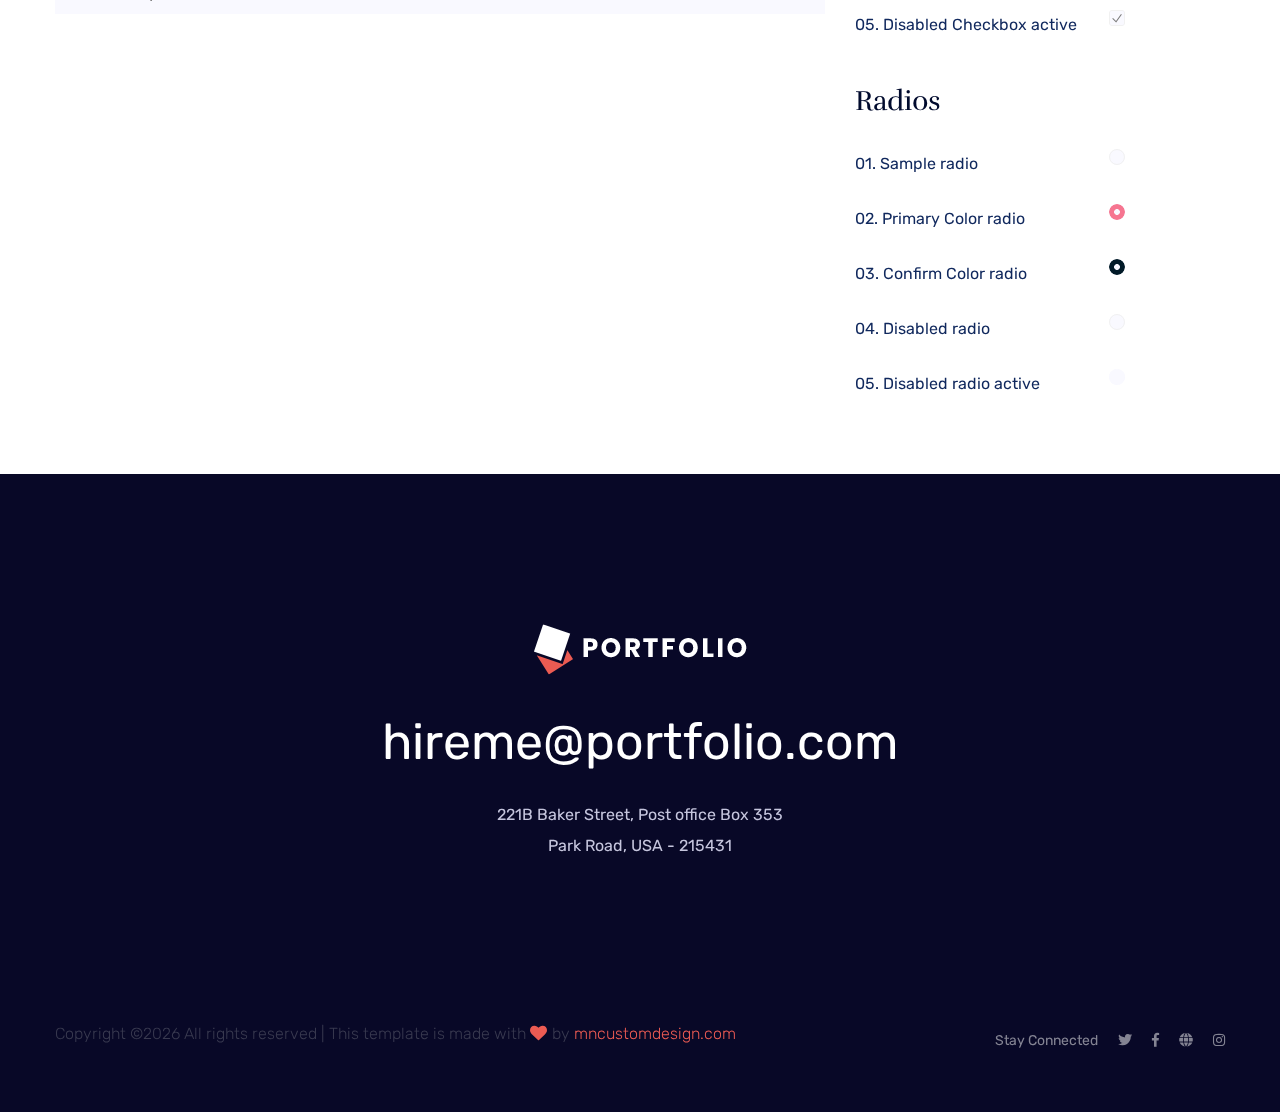
<file: elements.html>
<!doctype html>
<html class="no-js" lang="zxx">

<head>
	<meta charset="utf-8">
	<meta http-equiv="x-ua-compatible" content="ie=edge">
	<title>Web Hosting HTML-5 Template </title>
	<meta name="description" content="">
	<meta name="viewport" content="width=device-width, initial-scale=1">
	<link rel="shortcut icon" type="image/x-icon" href="assets/img/favicon.ico">

 <!-- CSS here -->
		<link rel="stylesheet" href="assets/css/bootstrap.min.css">
		<link rel="stylesheet" href="assets/css/owl.carousel.min.css">
		<link rel="stylesheet" href="assets/css/slicknav.css">
		<link rel="stylesheet" href="assets/css/animate.min.css">
		<link rel="stylesheet" href="assets/css/magnific-popup.css">
		<link rel="stylesheet" href="assets/css/fontawesome-all.min.css">
		<link rel="stylesheet" href="assets/css/themify-icons.css">
		<link rel="stylesheet" href="assets/css/slick.css">
		<link rel="stylesheet" href="assets/css/nice-select.css">
		<link rel="stylesheet" href="assets/css/style.css">
</head>

<body>
    <!-- Preloader Start -->
    <div id="preloader-active">
        <div class="preloader d-flex align-items-center justify-content-center">
            <div class="preloader-inner position-relative">
                <div class="preloader-circle"></div>
                <div class="preloader-img pere-text">
                    <img src="assets/img/logo/loder.jpg" alt="">
                </div>
            </div>
        </div>
    </div>
    <!-- Preloader Start -->
    <header>
        <!-- Header Start -->
        <div class="header-area">
                <div class="main-header  header-sticky">
                    <div class="container-fluid">
                        <div class="row align-items-center">
                            <!-- Logo -->
                            <div class="col-xl-2 col-lg-2 col-md-1">
                                <div class="logo">
                                    <a href="index.html"><img src="assets/img/logo/logo.png" alt=""></a>
                                </div>
                            </div>
                            <div class="col-xl-10 col-lg-10 col-md-10">
                                <div class="menu-main d-flex align-items-center justify-content-end">
                                    <!-- Main-menu -->
                                    <div class="main-menu f-right d-none d-lg-block">
                                        <nav> 
                                            <ul id="navigation">
                                                <li><a href="index.html">Home</a></li>
                                                <li><a href="about.html">About</a></li>
                                                <li><a href="services.html">Services</a></li>
                                                <li><a href="portfolio.html">Portfolio</a></li>
                                                <li><a href="#">Page</a>
                                                    <ul class="submenu">
                                                        <li><a href="blog.html">Blog</a></li>
                                                        <li><a href="blog_details.html">Blog Details</a></li>
                                                        <li><a href="elements.html">Element</a></li>
                                                        <li><a href="portfolio_details.html">Portfolio Details</a></li>
                                                    </ul>
                                                </li>
                                                <li><a href="contact.html">Contact</a></li>
                                            </ul>
                                        </nav>
                                    </div>
                                    <div class="header-right-btn f-right d-none d-xl-block ml-20">
                                        <a href="#" class="btn header-btn">Get Free Consultent</a>
                                    </div>
                                </div>
                            </div>   
                            <!-- Mobile Menu -->
                            <div class="col-12">
                                <div class="mobile_menu d-block d-lg-none"></div>
                            </div>
                        </div>
                    </div>
                </div>
        </div>
        <!-- Header End -->
    </header>
	<main>

		<!-- Hero Start -->
		<div class="slider-area ">
			<div class="slider-height2 d-flex align-items-center">
				<div class="container">
					<div class="row">
						<div class="col-xl-12">
							<div class="hero-cap">
								<h2>Elements</h2>
								<nav aria-label="breadcrumb ">
									<ol class="breadcrumb">
									<li class="breadcrumb-item"><a href="index.html">Home</a></li>
									<li class="breadcrumb-item"><a href="#">Elements</a></li> 
									</ol>
								</nav>
							</div>
						</div>
					</div>
				</div>
			</div>
		</div>
		<!-- Hero End -->
		<!-- Start Sample Area -->
		<section class="sample-text-area">
			<div class="container box_1170">
				<h3 class="text-heading">Text Sample</h3>
				<p class="sample-text">
					Every avid independent filmmaker has <b>Bold</b> about making that <i>Italic</i> interest documentary,
					or short
					film to show off their creative prowess. Many have great ideas and want to “wow”
					the<sup>Superscript</sup> scene,
					or video renters with their big project. But once you have the<sub>Subscript</sub> “in the can” (no easy
					feat), how
					do you move from a <del>Strike</del> through of master DVDs with the <u>“Underline”</u> marked
					hand-written title
					inside a secondhand CD case, to a pile of cardboard boxes full of shiny new, retail-ready DVDs, with UPC
					barcodes
					and polywrap sitting on your doorstep? You need to create eye-popping artwork and have your project
					replicated.
					Using a reputable full service DVD Replication company like PacificDisc, Inc. to partner with is
					certainly a
					helpful option to ensure a professional end result, but to help with your DVD replication project, here
					are 4 easy
					steps to follow for good DVD replication results:
	
				</p>
			</div>
		</section>
		<!-- End Sample Area -->
		<!-- Start Button -->
		<section class="button-area">
			<div class="container box_1170 border-top-generic">
				<h3 class="text-heading">Sample Buttons</h3>
				<div class="button-group-area">
					<a href="#" class="genric-btn default">Default</a>
					<a href="#" class="genric-btn primary">Primary</a>
					<a href="#" class="genric-btn success">Success</a>
					<a href="#" class="genric-btn info">Info</a>
					<a href="#" class="genric-btn warning">Warning</a>
					<a href="#" class="genric-btn danger">Danger</a>
					<a href="#" class="genric-btn link">Link</a>
					<a href="#" class="genric-btn disable">Disable</a>
				</div>
				<div class="button-group-area mt-10">
					<a href="#" class="genric-btn default-border">Default</a>
					<a href="#" class="genric-btn primary-border">Primary</a>
					<a href="#" class="genric-btn success-border">Success</a>
					<a href="#" class="genric-btn info-border">Info</a>
					<a href="#" class="genric-btn warning-border">Warning</a>
					<a href="#" class="genric-btn danger-border">Danger</a>
					<a href="#" class="genric-btn link-border">Link</a>
					<a href="#" class="genric-btn disable">Disable</a>
				</div>
				<div class="button-group-area mt-40">
					<a href="#" class="genric-btn default radius">Default</a>
					<a href="#" class="genric-btn primary radius">Primary</a>
					<a href="#" class="genric-btn success radius">Success</a>
					<a href="#" class="genric-btn info radius">Info</a>
					<a href="#" class="genric-btn warning radius">Warning</a>
					<a href="#" class="genric-btn danger radius">Danger</a>
					<a href="#" class="genric-btn link radius">Link</a>
					<a href="#" class="genric-btn disable radius">Disable</a>
				</div>
				<div class="button-group-area mt-10">
					<a href="#" class="genric-btn default-border radius">Default</a>
					<a href="#" class="genric-btn primary-border radius">Primary</a>
					<a href="#" class="genric-btn success-border radius">Success</a>
					<a href="#" class="genric-btn info-border radius">Info</a>
					<a href="#" class="genric-btn warning-border radius">Warning</a>
					<a href="#" class="genric-btn danger-border radius">Danger</a>
					<a href="#" class="genric-btn link-border radius">Link</a>
					<a href="#" class="genric-btn disable radius">Disable</a>
				</div>
				<div class="button-group-area mt-40">
					<a href="#" class="genric-btn default circle">Default</a>
					<a href="#" class="genric-btn primary circle">Primary</a>
					<a href="#" class="genric-btn success circle">Success</a>
					<a href="#" class="genric-btn info circle">Info</a>
					<a href="#" class="genric-btn warning circle">Warning</a>
					<a href="#" class="genric-btn danger circle">Danger</a>
					<a href="#" class="genric-btn link circle">Link</a>
					<a href="#" class="genric-btn disable circle">Disable</a>
				</div>
				<div class="button-group-area mt-10">
					<a href="#" class="genric-btn default-border circle">Default</a>
					<a href="#" class="genric-btn primary-border circle">Primary</a>
					<a href="#" class="genric-btn success-border circle">Success</a>
					<a href="#" class="genric-btn info-border circle">Info</a>
					<a href="#" class="genric-btn warning-border circle">Warning</a>
					<a href="#" class="genric-btn danger-border circle">Danger</a>
					<a href="#" class="genric-btn link-border circle">Link</a>
					<a href="#" class="genric-btn disable circle">Disable</a>
				</div>
				<div class="button-group-area mt-40">
					<a href="#" class="genric-btn default circle arrow">Default<span class="lnr lnr-arrow-right"></span></a>
					<a href="#" class="genric-btn primary circle arrow">Primary<span class="lnr lnr-arrow-right"></span></a>
					<a href="#" class="genric-btn success circle arrow">Success<span class="lnr lnr-arrow-right"></span></a>
					<a href="#" class="genric-btn info circle arrow">Info<span class="lnr lnr-arrow-right"></span></a>
					<a href="#" class="genric-btn warning circle arrow">Warning<span class="lnr lnr-arrow-right"></span></a>
					<a href="#" class="genric-btn danger circle arrow">Danger<span class="lnr lnr-arrow-right"></span></a>
				</div>
				<div class="button-group-area mt-10">
					<a href="#" class="genric-btn default-border circle arrow">Default<span
							class="lnr lnr-arrow-right"></span></a>
					<a href="#" class="genric-btn primary-border circle arrow">Primary<span
							class="lnr lnr-arrow-right"></span></a>
					<a href="#" class="genric-btn success-border circle arrow">Success<span
							class="lnr lnr-arrow-right"></span></a>
					<a href="#" class="genric-btn info-border circle arrow">Info<span
							class="lnr lnr-arrow-right"></span></a>
					<a href="#" class="genric-btn warning-border circle arrow">Warning<span
							class="lnr lnr-arrow-right"></span></a>
					<a href="#" class="genric-btn danger-border circle arrow">Danger<span
							class="lnr lnr-arrow-right"></span></a>
				</div>
				<div class="button-group-area mt-40">
					<a href="#" class="genric-btn primary e-large">Extra Large</a>
					<a href="#" class="genric-btn success large">Large</a>
					<a href="#" class="genric-btn primary">Default</a>
					<a href="#" class="genric-btn success medium">Medium</a>
					<a href="#" class="genric-btn primary small">Small</a>
				</div>
				<div class="button-group-area mt-10">
					<a href="#" class="genric-btn primary-border e-large">Extra Large</a>
					<a href="#" class="genric-btn success-border large">Large</a>
					<a href="#" class="genric-btn primary-border">Default</a>
					<a href="#" class="genric-btn success-border medium">Medium</a>
					<a href="#" class="genric-btn primary-border small">Small</a>
				</div>
			</div>
		</section>
		<!-- End Button -->
		<!-- Start Align Area -->
		<div class="whole-wrap">
			<div class="container box_1170">
				<div class="section-top-border">
					<h3 class="mb-30">Left Aligned</h3>
					<div class="row">
						<div class="col-md-3">
							<img src="assets/img/elements/d.jpg" alt="" class="img-fluid">
						</div>
						<div class="col-md-9 mt-sm-20">
							<p>Recently, the US Federal government banned online casinos from operating in America by making
								it illegal to
								transfer money to them through any US bank or payment system. As a result of this law, most
								of the popular
								online casino networks such as Party Gaming and PlayTech left the United States. Overnight,
								online casino
								players found themselves being chased by the Federal government. But, after a fortnight, the
								online casino
								industry came up with a solution and new online casinos started taking root. These began to
								operate under a
								different business umbrella, and by doing that, rendered the transfer of money to and from
								them legal. A major
								part of this was enlisting electronic banking systems that would accept this new
								clarification and start doing
								business with me. Listed in this article are the electronic banking systems that accept
								players from the United
								States that wish to play in online casinos.</p>
						</div>
					</div>
				</div>
				<div class="section-top-border text-right">
					<h3 class="mb-30">Right Aligned</h3>
					<div class="row">
						<div class="col-md-9">
							<p class="text-right">Over time, even the most sophisticated, memory packed computer can begin
								to run slow if we
								don’t do something to prevent it. The reason why has less to do with how computers are made
								and how they age and
								more to do with the way we use them. You see, all of the daily tasks that we do on our PC
								from running programs
								to downloading and deleting software can make our computer sluggish. To keep this from
								happening, you need to
								understand the reasons why your PC is getting slower and do something to keep your PC
								running at its best. You
								can do this through regular maintenance and PC performance optimization programs</p>
							<p class="text-right">Before we discuss all of the things that could be affecting your PC’s
								performance, let’s
								talk a little about what symptoms</p>
						</div>
						<div class="col-md-3">
							<img src="assets/img/elements/d.jpg" alt="" class="img-fluid">
						</div>
					</div>
				</div>
				<div class="section-top-border">
					<h3 class="mb-30">Definition</h3>
					<div class="row">
						<div class="col-md-4">
							<div class="single-defination">
								<h4 class="mb-20">Definition 01</h4>
								<p>Recently, the US Federal government banned online casinos from operating in America by
									making it illegal to
									transfer money to them through any US bank or payment system. As a result of this law,
									most of the popular
									online casino networks</p>
							</div>
						</div>
						<div class="col-md-4">
							<div class="single-defination">
								<h4 class="mb-20">Definition 02</h4>
								<p>Recently, the US Federal government banned online casinos from operating in America by
									making it illegal to
									transfer money to them through any US bank or payment system. As a result of this law,
									most of the popular
									online casino networks</p>
							</div>
						</div>
						<div class="col-md-4">
							<div class="single-defination">
								<h4 class="mb-20">Definition 03</h4>
								<p>Recently, the US Federal government banned online casinos from operating in America by
									making it illegal to
									transfer money to them through any US bank or payment system. As a result of this law,
									most of the popular
									online casino networks</p>
							</div>
						</div>
					</div>
				</div>
				<div class="section-top-border">
					<h3 class="mb-30">Block Quotes</h3>
					<div class="row">
						<div class="col-lg-12">
							<blockquote class="generic-blockquote">
								“Recently, the US Federal government banned online casinos from operating in America by
								making it illegal to
								transfer money to them through any US bank or payment system. As a result of this law, most
								of the popular
								online casino networks such as Party Gaming and PlayTech left the United States. Overnight,
								online casino
								players found themselves being chased by the Federal government. But, after a fortnight, the
								online casino
								industry came up with a solution and new online casinos started taking root. These began to
								operate under a
								different business umbrella, and by doing that, rendered the transfer of money to and from
								them legal. A major
								part of this was enlisting electronic banking systems that would accept this new
								clarification and start doing
								business with me. Listed in this article are the electronic banking”
							</blockquote>
						</div>
					</div>
				</div>
				<div class="section-top-border">
					<h3 class="mb-30">Table</h3>
					<div class="progress-table-wrap">
						<div class="progress-table">
							<div class="table-head">
								<div class="serial">#</div>
								<div class="country">Countries</div>
								<div class="visit">Visits</div>
								<div class="percentage">Percentages</div>
							</div>
							<div class="table-row">
								<div class="serial">01</div>
								<div class="country"> <img src="assets/img/elements/f1.jpg" alt="flag">Canada</div>
								<div class="visit">645032</div>
								<div class="percentage">
									<div class="progress">
										<div class="progress-bar color-1" role="progressbar" style="width: 80%"
											aria-valuenow="80" aria-valuemin="0" aria-valuemax="100"></div>
									</div>
								</div>
							</div>
							<div class="table-row">
								<div class="serial">02</div>
								<div class="country"> <img src="assets/img/elements/f2.jpg" alt="flag">Canada</div>
								<div class="visit">645032</div>
								<div class="percentage">
									<div class="progress">
										<div class="progress-bar color-2" role="progressbar" style="width: 30%"
											aria-valuenow="30" aria-valuemin="0" aria-valuemax="100"></div>
									</div>
								</div>
							</div>
							<div class="table-row">
								<div class="serial">03</div>
								<div class="country"> <img src="assets/img/elements/f3.jpg" alt="flag">Canada</div>
								<div class="visit">645032</div>
								<div class="percentage">
									<div class="progress">
										<div class="progress-bar color-3" role="progressbar" style="width: 55%"
											aria-valuenow="55" aria-valuemin="0" aria-valuemax="100"></div>
									</div>
								</div>
							</div>
							<div class="table-row">
								<div class="serial">04</div>
								<div class="country"> <img src="assets/img/elements/f4.jpg" alt="flag">Canada</div>
								<div class="visit">645032</div>
								<div class="percentage">
									<div class="progress">
										<div class="progress-bar color-4" role="progressbar" style="width: 60%"
											aria-valuenow="60" aria-valuemin="0" aria-valuemax="100"></div>
									</div>
								</div>
							</div>
							<div class="table-row">
								<div class="serial">05</div>
								<div class="country"> <img src="assets/img/elements/f5.jpg" alt="flag">Canada</div>
								<div class="visit">645032</div>
								<div class="percentage">
									<div class="progress">
										<div class="progress-bar color-5" role="progressbar" style="width: 40%"
											aria-valuenow="40" aria-valuemin="0" aria-valuemax="100"></div>
									</div>
								</div>
							</div>
							<div class="table-row">
								<div class="serial">06</div>
								<div class="country"> <img src="assets/img/elements/f6.jpg" alt="flag">Canada</div>
								<div class="visit">645032</div>
								<div class="percentage">
									<div class="progress">
										<div class="progress-bar color-6" role="progressbar" style="width: 70%"
											aria-valuenow="70" aria-valuemin="0" aria-valuemax="100"></div>
									</div>
								</div>
							</div>
							<div class="table-row">
								<div class="serial">07</div>
								<div class="country"> <img src="assets/img/elements/f7.jpg" alt="flag">Canada</div>
								<div class="visit">645032</div>
								<div class="percentage">
									<div class="progress">
										<div class="progress-bar color-7" role="progressbar" style="width: 30%"
											aria-valuenow="30" aria-valuemin="0" aria-valuemax="100"></div>
									</div>
								</div>
							</div>
							<div class="table-row">
								<div class="serial">08</div>
								<div class="country"> <img src="assets/img/elements/f8.jpg" alt="flag">Canada</div>
								<div class="visit">645032</div>
								<div class="percentage">
									<div class="progress">
										<div class="progress-bar color-8" role="progressbar" style="width: 60%"
											aria-valuenow="60" aria-valuemin="0" aria-valuemax="100"></div>
									</div>
								</div>
							</div>
						</div>
					</div>
				</div>
				<div class="section-top-border">
					<h3>Image Gallery</h3>
					<div class="row gallery-item">
						<div class="col-md-4">
							<a href="assets/img/elements/g1.jpg" class="img-pop-up">
								<div class="single-gallery-image" style="background: url(assets/img/elements/g1.jpg);"></div>
							</a>
						</div>
						<div class="col-md-4">
							<a href="assets/img/elements/g2.jpg" class="img-pop-up">
								<div class="single-gallery-image" style="background: url(assets/img/elements/g2.jpg);"></div>
							</a>
						</div>
						<div class="col-md-4">
							<a href="assets/img/elements/g3.jpg" class="img-pop-up">
								<div class="single-gallery-image" style="background: url(assets/img/elements/g3.jpg);"></div>
							</a>
						</div>
						<div class="col-md-6">
							<a href="assets/img/elements/g4.jpg" class="img-pop-up">
								<div class="single-gallery-image" style="background: url(assets/img/elements/g4.jpg);"></div>
							</a>
						</div>
						<div class="col-md-6">
							<a href="assets/img/elements/g5.jpg" class="img-pop-up">
								<div class="single-gallery-image" style="background: url(assets/img/elements/g5.jpg);"></div>
							</a>
						</div>
						<div class="col-md-4">
							<a href="assets/img/elements/g6.jpg" class="img-pop-up">
								<div class="single-gallery-image" style="background: url(assets/img/elements/g6.jpg);"></div>
							</a>
						</div>
						<div class="col-md-4">
							<a href="assets/img/elements/g7.jpg" class="img-pop-up">
								<div class="single-gallery-image" style="background: url(assets/img/elements/g7.jpg);"></div>
							</a>
						</div>
						<div class="col-md-4">
							<a href="assets/img/elements/g8.jpg" class="img-pop-up">
								<div class="single-gallery-image" style="background: url(assets/img/elements/g8.jpg);"></div>
							</a>
						</div>
					</div>
				</div>
				<div class="section-top-border">
					<div class="row">
						<div class="col-md-4">
							<h3 class="mb-20">Image Gallery</h3>
							<div class="typography">
								<h1>This is header 01</h1>
								<h2>This is header 02</h2>
								<h3>This is header 03</h3>
								<h4>This is header 04</h4>
								<h5>This is header 01</h5>
								<h6>This is header 01</h6>
							</div>
						</div>
						<div class="col-md-4 mt-sm-30">
							<h3 class="mb-20">Unordered List</h3>
							<div class="">
								<ul class="unordered-list">
									<li>Fta Keys</li>
									<li>For Women Only Your Computer Usage</li>
									<li>Facts Why Inkjet Printing Is Very Appealing
										<ul>
											<li>Addiction When Gambling Becomes
												<ul>
													<li>Protective Preventative Maintenance</li>
												</ul>
											</li>
										</ul>
									</li>
									<li>Dealing With Technical Support 10 Useful Tips</li>
									<li>Make Myspace Your Best Designed Space</li>
									<li>Cleaning And Organizing Your Computer</li>
								</ul>
							</div>
						</div>
						<div class="col-md-4 mt-sm-30">
							<h3 class="mb-20">Ordered List</h3>
							<div class="">
								<ol class="ordered-list">
									<li><span>Fta Keys</span></li>
									<li><span>For Women Only Your Computer Usage</span></li>
									<li><span>Facts Why Inkjet Printing Is Very Appealing</span>
										<ol class="ordered-list-alpha">
											<li><span>Addiction When Gambling Becomes</span>
												<ol class="ordered-list-roman">
													<li><span>Protective Preventative Maintenance</span></li>
												</ol>
											</li>
										</ol>
									</li>
									<li><span>Dealing With Technical Support 10 Useful Tips</span></li>
									<li><span>Make Myspace Your Best Designed Space</span></li>
									<li><span>Cleaning And Organizing Your Computer</span></li>
								</ol>
							</div>
						</div>
					</div>
				</div>
				<div class="section-top-border">
					<div class="row">
						<div class="col-lg-8 col-md-8">
							<h3 class="mb-30">Form Element</h3>
							<form action="#">
								<div class="mt-10">
									<input type="text" name="first_name" placeholder="First Name"
										onfocus="this.placeholder = ''" onblur="this.placeholder = 'First Name'" required
										class="single-input">
								</div>
								<div class="mt-10">
									<input type="text" name="last_name" placeholder="Last Name"
										onfocus="this.placeholder = ''" onblur="this.placeholder = 'Last Name'" required
										class="single-input">
								</div>
								<div class="mt-10">
									<input type="text" name="last_name" placeholder="Last Name"
										onfocus="this.placeholder = ''" onblur="this.placeholder = 'Last Name'" required
										class="single-input">
								</div>
								<div class="mt-10">
									<input type="email" name="EMAIL" placeholder="Email address"
										onfocus="this.placeholder = ''" onblur="this.placeholder = 'Email address'" required
										class="single-input">
								</div>
								<div class="input-group-icon mt-10">
									<div class="icon"><i class="fa fa-thumb-tack" aria-hidden="true"></i></div>
									<input type="text" name="address" placeholder="Address" onfocus="this.placeholder = ''"
										onblur="this.placeholder = 'Address'" required class="single-input">
								</div>
								<div class="input-group-icon mt-10">
									<div class="icon"><i class="fa fa-plane" aria-hidden="true"></i></div>
									<div class="form-select" id="default-select"">
												<select>
													<option value=" 1">City</option>
										<option value="1">Dhaka</option>
										<option value="1">Dilli</option>
										<option value="1">Newyork</option>
										<option value="1">Islamabad</option>
										</select>
									</div>
								</div>
								<div class="input-group-icon mt-10">
									<div class="icon"><i class="fa fa-globe" aria-hidden="true"></i></div>
									<div class="form-select" id="default-select"">
												<select>
													<option value=" 1">Country</option>
										<option value="1">Bangladesh</option>
										<option value="1">India</option>
										<option value="1">England</option>
										<option value="1">Srilanka</option>
										</select>
									</div>
								</div>
	
								<div class="mt-10">
									<textarea class="single-textarea" placeholder="Message" onfocus="this.placeholder = ''"
										onblur="this.placeholder = 'Message'" required></textarea>
								</div>
								<div class="mt-10">
									<input type="text" name="first_name" placeholder="Primary color"
										onfocus="this.placeholder = ''" onblur="this.placeholder = 'Primary color'" required
										class="single-input-primary">
								</div>
								<div class="mt-10">
									<input type="text" name="first_name" placeholder="Accent color"
										onfocus="this.placeholder = ''" onblur="this.placeholder = 'Accent color'" required
										class="single-input-accent">
								</div>
								<div class="mt-10">
									<input type="text" name="first_name" placeholder="Secondary color"
										onfocus="this.placeholder = ''" onblur="this.placeholder = 'Secondary color'"
										required class="single-input-secondary">
								</div>
							</form>
						</div>
						<div class="col-lg-3 col-md-4 mt-sm-30">
							<div class="single-element-widget">
								<h3 class="mb-30">Switches</h3>
								<div class="switch-wrap d-flex justify-content-between">
									<p>01. Sample Switch</p>
									<div class="primary-switch">
										<input type="checkbox" id="default-switch">
										<label for="default-switch"></label>
									</div>
								</div>
								<div class="switch-wrap d-flex justify-content-between">
									<p>02. Primary Color Switch</p>
									<div class="primary-switch">
										<input type="checkbox" id="primary-switch" checked>
										<label for="primary-switch"></label>
									</div>
								</div>
								<div class="switch-wrap d-flex justify-content-between">
									<p>03. Confirm Color Switch</p>
									<div class="confirm-switch">
										<input type="checkbox" id="confirm-switch" checked>
										<label for="confirm-switch"></label>
									</div>
								</div>
							</div>
							<div class="single-element-widget mt-30">
								<h3 class="mb-30">Selectboxes</h3>
								<div class="default-select" id="default-select"">
											<select>
												<option value=" 1">English</option>
									<option value="1">Spanish</option>
									<option value="1">Arabic</option>
									<option value="1">Portuguise</option>
									<option value="1">Bengali</option>
									</select>
								</div>
							</div>
							<div class="single-element-widget mt-30">
								<h3 class="mb-30">Checkboxes</h3>
								<div class="switch-wrap d-flex justify-content-between">
									<p>01. Sample Checkbox</p>
									<div class="primary-checkbox">
										<input type="checkbox" id="default-checkbox">
										<label for="default-checkbox"></label>
									</div>
								</div>
								<div class="switch-wrap d-flex justify-content-between">
									<p>02. Primary Color Checkbox</p>
									<div class="primary-checkbox">
										<input type="checkbox" id="primary-checkbox" checked>
										<label for="primary-checkbox"></label>
									</div>
								</div>
								<div class="switch-wrap d-flex justify-content-between">
									<p>03. Confirm Color Checkbox</p>
									<div class="confirm-checkbox">
										<input type="checkbox" id="confirm-checkbox">
										<label for="confirm-checkbox"></label>
									</div>
								</div>
								<div class="switch-wrap d-flex justify-content-between">
									<p>04. Disabled Checkbox</p>
									<div class="disabled-checkbox">
										<input type="checkbox" id="disabled-checkbox" disabled>
										<label for="disabled-checkbox"></label>
									</div>
								</div>
								<div class="switch-wrap d-flex justify-content-between">
									<p>05. Disabled Checkbox active</p>
									<div class="disabled-checkbox">
										<input type="checkbox" id="disabled-checkbox-active" checked disabled>
										<label for="disabled-checkbox-active"></label>
									</div>
								</div>
							</div>
							<div class="single-element-widget mt-30">
								<h3 class="mb-30">Radios</h3>
								<div class="switch-wrap d-flex justify-content-between">
									<p>01. Sample radio</p>
									<div class="primary-radio">
										<input type="checkbox" id="default-radio">
										<label for="default-radio"></label>
									</div>
								</div>
								<div class="switch-wrap d-flex justify-content-between">
									<p>02. Primary Color radio</p>
									<div class="primary-radio">
										<input type="checkbox" id="primary-radio" checked>
										<label for="primary-radio"></label>
									</div>
								</div>
								<div class="switch-wrap d-flex justify-content-between">
									<p>03. Confirm Color radio</p>
									<div class="confirm-radio">
										<input type="checkbox" id="confirm-radio" checked>
										<label for="confirm-radio"></label>
									</div>
								</div>
								<div class="switch-wrap d-flex justify-content-between">
									<p>04. Disabled radio</p>
									<div class="disabled-radio">
										<input type="checkbox" id="disabled-radio" disabled>
										<label for="disabled-radio"></label>
									</div>
								</div>
								<div class="switch-wrap d-flex justify-content-between">
									<p>05. Disabled radio active</p>
									<div class="disabled-radio">
										<input type="checkbox" id="disabled-radio-active" checked disabled>
										<label for="disabled-radio-active"></label>
									</div>
								</div>
							</div>
						</div>
					</div>
				</div>
			</div>
		</div>
		<!-- End Align Area -->
	</main>
    <footer>
        <!-- Footer Start-->
        <div class="footer-area">
            <div class="container">
               <div class="footer-top footer-padding">
                   <div class="row justify-content-center">
                       <div class="col-lg-6">
                            <div class="footer-top-cap text-center">
                                <img src="assets/img/logo/logo2_footer.png" alt="">
                               <span><a href="#">hireme@portfolio.com</a></span>
                                <p>221B Baker Street, Post office Box 353 </p>
                                <p>Park Road, USA - 215431</p>
                            </div>
                       </div>
                   </div>
               </div>
                <div class="footer-bottom">
                    <div class="row d-flex justify-content-between align-items-center">
                        <div class="col-xl-9 col-lg-8">
                            <div class="footer-copy-right">
                                <p><!-- Link back to mncustomdesign.com
 can't be removed. Template is licensed under CC BY 3.0. -->
  Copyright &copy;<script>document.write(new Date().getFullYear());</script> All rights reserved | This template is made with <i class="fa fa-heart" aria-hidden="true"></i> by <a href="https://mncustomdesign.com
.com" target="_blank">mncustomdesign.com
</a>
  <!-- Link back to mncustomdesign.com
 can't be removed. Template is licensed under CC BY 3.0. --></p>
                            </div>
                        </div>
                        <div class="col-xl-3 col-lg-4">
                            <!-- Footer Social -->
                            <div class="footer-social f-right">
                                <a>Stay Connected</a>
                                <a href="#"><i class="fab fa-twitter"></i></a>
                                <a href="#"><i class="fab fa-facebook-f"></i></a>
                                <a href="#"><i class="fas fa-globe"></i></a>
                                <a href="#"><i class="fab fa-instagram"></i></a>
                            </div>
                        </div>
                    </div>
               </div>
            </div>
        </div>
        <!-- Footer End-->
    </footer>
    <!-- Scroll Up -->
    <div id="back-top" >
        <a title="Go to Top" href="#"> <i class="fas fa-level-up-alt"></i></a>
    </div>


<!-- JS here -->
	
		<!-- All JS Custom Plugins Link Here here -->
        <script src="./assets/js/vendor/modernizr-3.5.0.min.js"></script>
		<!-- Jquery, Popper, Bootstrap -->
		<script src="./assets/js/vendor/jquery-1.12.4.min.js"></script>
        <script src="./assets/js/popper.min.js"></script>
        <script src="./assets/js/bootstrap.min.js"></script>
	    <!-- Jquery Mobile Menu -->
        <script src="./assets/js/jquery.slicknav.min.js"></script>

		<!-- Jquery Slick , Owl-Carousel Plugins -->
        <script src="./assets/js/owl.carousel.min.js"></script>
        <script src="./assets/js/slick.min.js"></script>
		<!-- One Page, Animated-HeadLin -->
        <script src="./assets/js/wow.min.js"></script>
		<script src="./assets/js/animated.headline.js"></script>
		<script src="./assets/js/jquery.magnific-popup.js"></script>
		
		<!-- Nice-select, sticky -->
        <script src="./assets/js/jquery.nice-select.min.js"></script>
		<script src="./assets/js/jquery.sticky.js"></script>
        
        <!-- contact js -->
        <script src="./assets/js/contact.js"></script>
        <script src="./assets/js/jquery.form.js"></script>
        <script src="./assets/js/jquery.validate.min.js"></script>
        <script src="./assets/js/mail-script.js"></script>
        <script src="./assets/js/jquery.ajaxchimp.min.js"></script>
        
		<!-- Jquery Plugins, main Jquery -->	
        <script src="./assets/js/plugins.js"></script>
		<script src="./assets/js/main.js"></script>
		
</body>
</html>
</file>
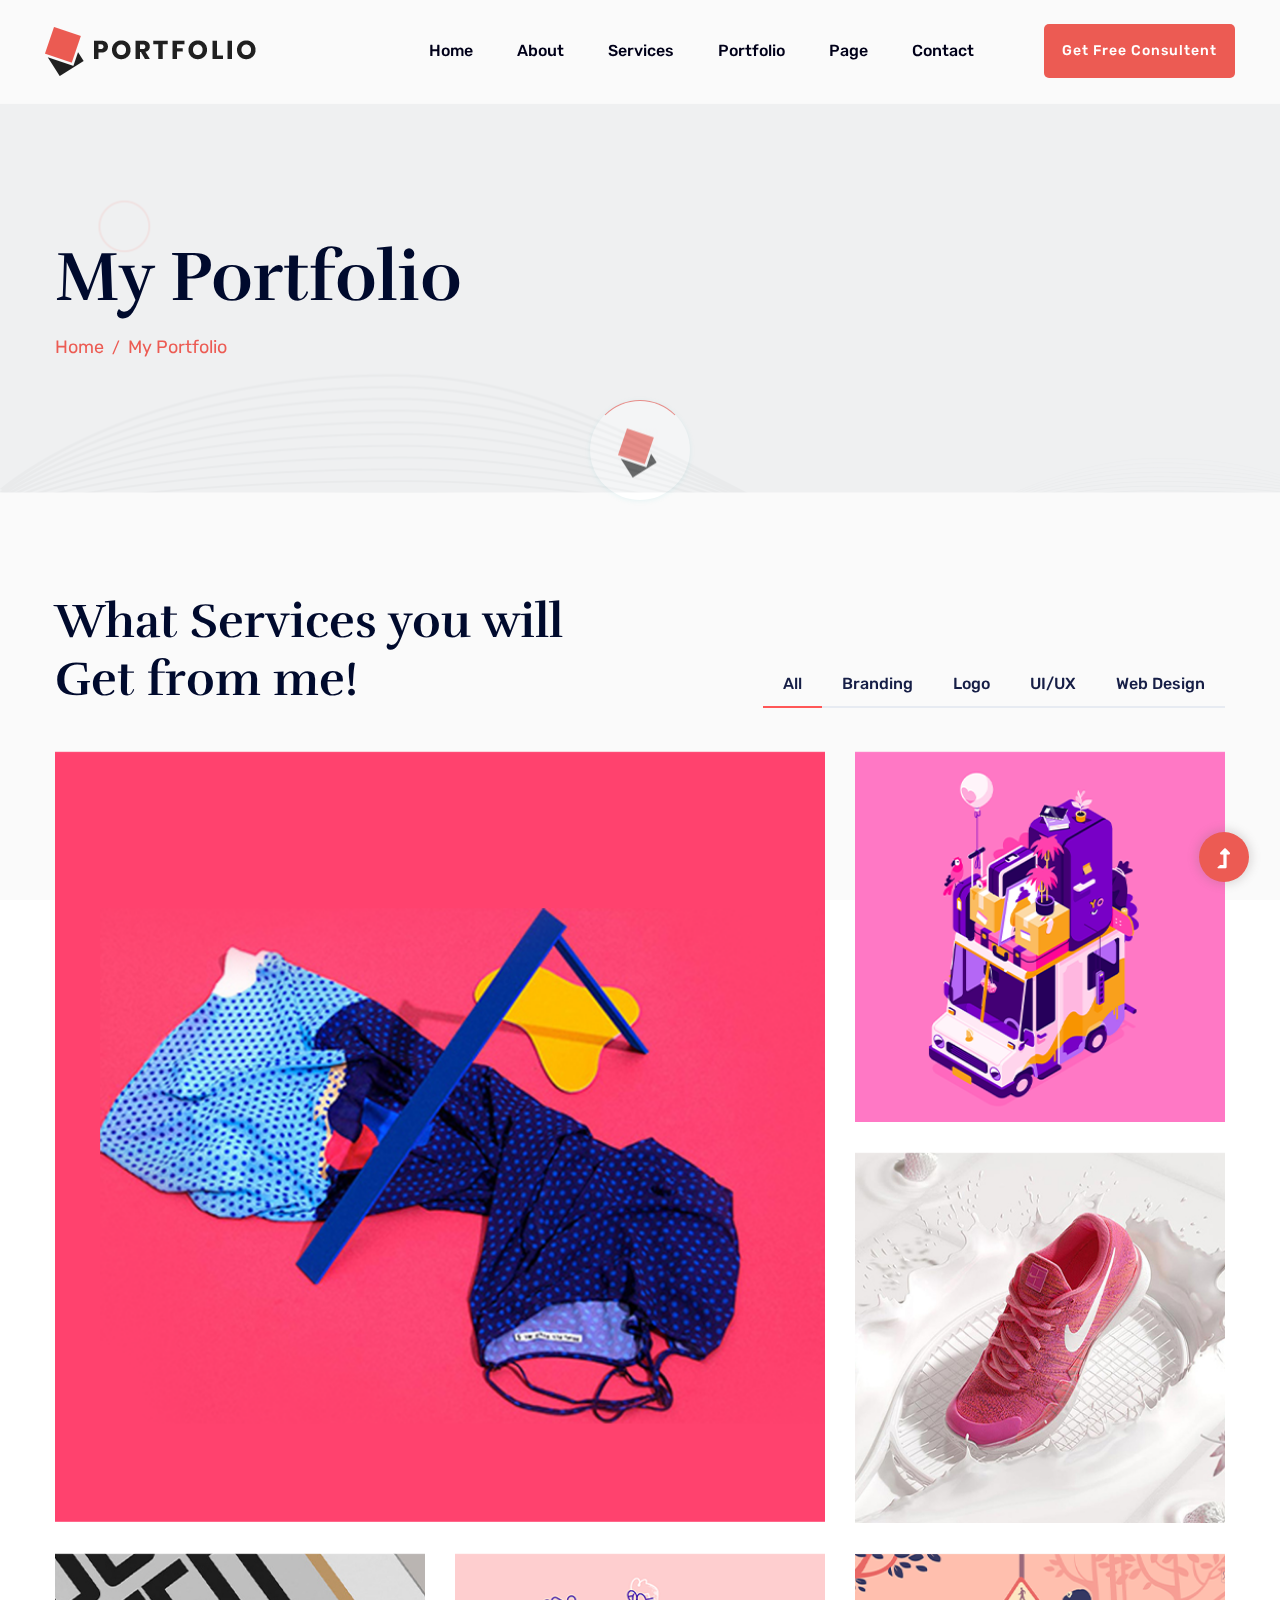
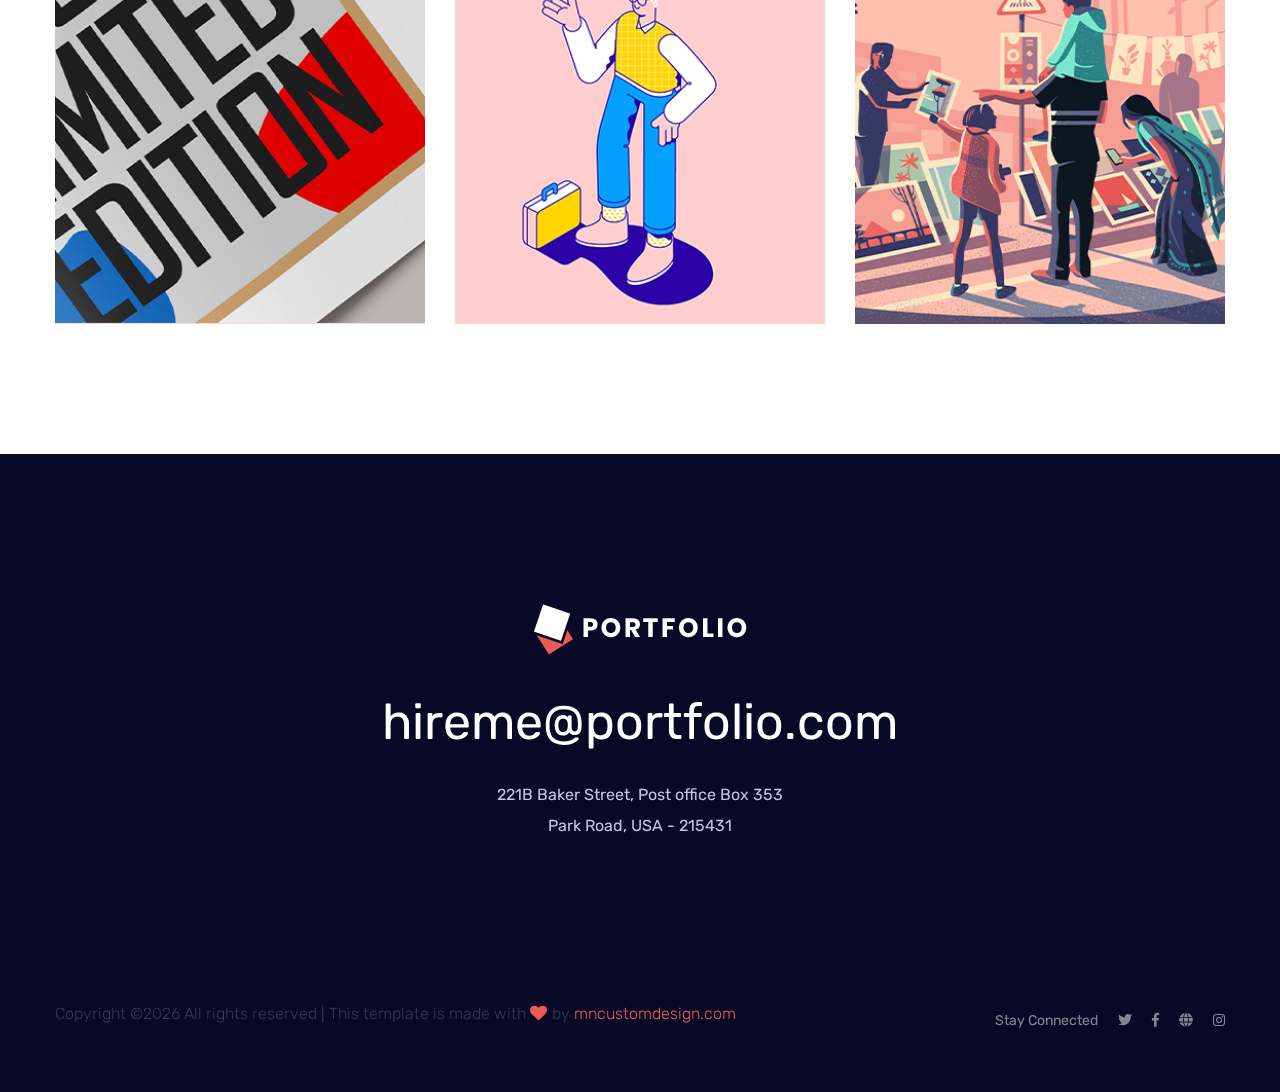
<file: portfolio.html>
<!doctype html>
<html class="no-js" lang="zxx">
    <head>
        <meta charset="utf-8">
        <meta http-equiv="x-ua-compatible" content="ie=edge">
        <title>Personal HTML-5 Template </title>
        <meta name="description" content="">
        <meta name="viewport" content="width=device-width, initial-scale=1">
        <link rel="manifest" href="site.webmanifest">
		<link rel="shortcut icon" type="image/x-icon" href="assets/img/favicon.ico">

		<!-- CSS here -->
            <link rel="stylesheet" href="assets/css/bootstrap.min.css">
            <link rel="stylesheet" href="assets/css/owl.carousel.min.css">
            <link rel="stylesheet" href="assets/css/slicknav.css">
            <link rel="stylesheet" href="assets/css/flaticon.css">
            <link rel="stylesheet" href="assets/css/animate.min.css">
            <link rel="stylesheet" href="assets/css/magnific-popup.css">
            <link rel="stylesheet" href="assets/css/fontawesome-all.min.css">
            <link rel="stylesheet" href="assets/css/themify-icons.css">
            <link rel="stylesheet" href="assets/css/slick.css">
            <link rel="stylesheet" href="assets/css/nice-select.css">
            <link rel="stylesheet" href="assets/css/style.css">
   </head>

   <body>
    <!-- Preloader Start -->
    <div id="preloader-active">
        <div class="preloader d-flex align-items-center justify-content-center">
            <div class="preloader-inner position-relative">
                <div class="preloader-circle"></div>
                <div class="preloader-img pere-text">
                    <img src="assets/img/logo/loder.jpg" alt="">
                </div>
            </div>
        </div>
    </div>
    <!-- Preloader Start -->
    <header>
        <!-- Header Start -->
        <div class="header-area">
                <div class="main-header  header-sticky">
                    <div class="container-fluid">
                        <div class="row align-items-center">
                            <!-- Logo -->
                            <div class="col-xl-2 col-lg-2 col-md-1">
                                <div class="logo">
                                    <a href="index.html"><img src="assets/img/logo/logo.png" alt=""></a>
                                </div>
                            </div>
                            <div class="col-xl-10 col-lg-10 col-md-10">
                                <div class="menu-main d-flex align-items-center justify-content-end">
                                    <!-- Main-menu -->
                                    <div class="main-menu f-right d-none d-lg-block">
                                        <nav> 
                                            <ul id="navigation">
                                                <li><a href="index.html">Home</a></li>
                                                <li><a href="about.html">About</a></li>
                                                <li><a href="services.html">Services</a></li>
                                                <li><a href="portfolio.html">Portfolio</a></li>
                                                <li><a href="#">Page</a>
                                                    <ul class="submenu">
                                                        <li><a href="blog.html">Blog</a></li>
                                                        <li><a href="blog_details.html">Blog Details</a></li>
                                                        <li><a href="elements.html">Element</a></li>
                                                        <li><a href="portfolio_details.html">Portfolio Details</a></li>
                                                    </ul>
                                                </li>
                                                <li><a href="contact.html">Contact</a></li>
                                            </ul>
                                        </nav>
                                    </div>
                                    <div class="header-right-btn f-right d-none d-xl-block ml-20">
                                        <a href="#" class="btn header-btn">Get Free Consultent</a>
                                    </div>
                                </div>
                            </div>   
                            <!-- Mobile Menu -->
                            <div class="col-12">
                                <div class="mobile_menu d-block d-lg-none"></div>
                            </div>
                        </div>
                    </div>
                </div>
        </div>
        <!-- Header End -->
    </header>
    <main>

        <!-- Header Start -->
        <div class="slider-area ">
            <div class="slider-height2 d-flex align-items-center">
                <div class="container">
                    <div class="row">
                        <div class="col-xl-12">
                            <div class="hero-cap">
                                <h2>My Portfolio</h2>
                                <nav aria-label="breadcrumb ">
                                    <ol class="breadcrumb">
                                    <li class="breadcrumb-item"><a href="index.html">Home</a></li>
                                    <li class="breadcrumb-item"><a href="#">My Portfolio</a></li> 
                                    </ol>
                                </nav>
                            </div>
                        </div>
                    </div>
                </div>
            </div>
        </div>
        <!-- Header End -->
        <!-- Services Area Start -->
        <section class="services-area  services-padding">
            <div class="container">
               <div class="project-heading mb-35">
                    <div class="row align-items-end">
                        <div class="col-lg-6">
                            <!-- Section Tittle -->
                            <div class="section-tittle">
                                <h2>What Services you will Get from me!</h2>
                            </div>
                        </div>
                        <div class="col-lg-6">
                            <div class="properties__button">
                                <!--Nav Button  -->                                            
                                <nav>
                                    <div class="nav nav-tabs" id="nav-tab" role="tablist">
                                        <a class="nav-item nav-link active" id="nav-home-tab" data-toggle="tab" href="#nav-home" role="tab" aria-controls="nav-home" aria-selected="false"> All</a>
                                        <a class="nav-item nav-link" id="nav-profile-tab" data-toggle="tab" href="#nav-profile" role="tab" aria-controls="nav-profile" aria-selected="false"> Branding</a>
                                        <a class="nav-item nav-link" id="nav-contact-tab" data-toggle="tab" href="#nav-contact" role="tab" aria-controls="nav-contact" aria-selected="false">Logo</a>
                                        <a class="nav-item nav-link" id="nav-last-tab" data-toggle="tab" href="#nav-last" role="tab" aria-controls="nav-contact" aria-selected="false">UI/UX </a>
                                        <a class="nav-item nav-link" id="nav-technology" data-toggle="tab" href="#nav-techno" role="tab" aria-controls="nav-contact" aria-selected="false">Web Design</a>
                                    </div>
                                </nav>
                                <!--End Nav Button  -->
                            </div>
                        </div>
                    </div>
               </div>
                <div class="row">
                    <div class="col-12">
                        <!-- Nav Card -->
                        <div class="tab-content active" id="nav-tabContent">
                            <!-- card ONE -->
                            <div class="tab-pane fade active show" id="nav-home" role="tabpanel" aria-labelledby="nav-home-tab">           
                                <div class="services-caption">
                                    <div class="row">
                                        <div class="col-lg-8 col-md-8 col-sm-8">
                                            <!-- Single -->
                                            <div class="single-services mb-30">
                                                <img src="assets/img/service/services1.png" alt="">
                                            </div>
                                        </div>
                                        <div class="col-lg-4 col-md-4 col-sm-4">
                                            <div class="row">
                                                <div class="col-lg-12">
                                                    <!-- Single -->
                                                    <div class="single-services mb-30">
                                                        <img src="assets/img/service/services2.png" alt="">
                                                    </div>
                                                </div>
                                                <div class="col-lg-12">
                                                    <!-- Single -->
                                                    <div class="single-services mb-30">
                                                        <img src="assets/img/service/services3.png" alt="">
                                                    </div>
                                                </div>
                                            </div>
                                        </div>
                                        <div class="col-lg-4 col-md-4 col-sm-4">
                                            <!-- Single -->
                                            <div class="single-services mb-30">
                                                <img src="assets/img/service/services4.png" alt="">
                                            </div>
                                        </div>
                                        <div class="col-lg-4 col-md-4 col-sm-4">
                                            <!-- Single -->
                                            <div class="single-services mb-30">
                                                <img src="assets/img/service/services5.png" alt="">
                                            </div>
                                        </div>
                                        <div class="col-lg-4 col-md-4 col-sm-4">
                                            <!-- Single -->
                                            <div class="single-services mb-30">
                                                <img src="assets/img/service/services6.png" alt="">
                                            </div>
                                        </div>
                                    </div>
                                </div>
                            </div>
                            <!-- Card TWO -->
                            <div class="tab-pane fade" id="nav-profile" role="tabpanel" aria-labelledby="nav-profile-tab">
                                <div class="services-caption">
                                    <div class="row">
                                        <div class="col-lg-8 col-md-8 col-sm-8">
                                            <!-- Single -->
                                            <div class="single-services mb-30">
                                                <img src="assets/img/service/services6.png" alt="">
                                            </div>
                                        </div>
                                        <div class="col-lg-4 col-md-4 col-sm-4">
                                            <div class="row">
                                                <div class="col-lg-12">
                                                    <!-- Single -->
                                                    <div class="single-services mb-30">
                                                        <img src="assets/img/service/services2.png" alt="">
                                                    </div>
                                                </div>
                                                <div class="col-lg-12">
                                                    <!-- Single -->
                                                    <div class="single-services mb-30">
                                                        <img src="assets/img/service/services3.png" alt="">
                                                    </div>
                                                </div>
                                            </div>
                                        </div>
                                        <div class="col-lg-4 col-md-4 col-sm-4">
                                            <!-- Single -->
                                            <div class="single-services mb-30">
                                                <img src="assets/img/service/services4.png" alt="">
                                            </div>
                                        </div>
                                        <div class="col-lg-4 col-md-4 col-sm-4">
                                            <!-- Single -->
                                            <div class="single-services mb-30">
                                                <img src="assets/img/service/services5.png" alt="">
                                            </div>
                                        </div>
                                        <div class="col-lg-4 col-md-4 col-sm-4">
                                            <!-- Single -->
                                            <div class="single-services mb-30">
                                                <img src="assets/img/service/services1.png" alt="">
                                            </div>
                                        </div>
                                    </div>
                                </div>
                            </div>
                            <!-- Card THREE -->
                            <div class="tab-pane fade" id="nav-contact" role="tabpanel" aria-labelledby="nav-contact-tab">
                                <div class="services-caption">
                                    <div class="row">
                                        <div class="col-lg-8 col-md-8 col-sm-8">
                                            <!-- Single -->
                                            <div class="single-services mb-30">
                                                <img src="assets/img/service/services2.png" alt="">
                                            </div>
                                        </div>
                                        <div class="col-lg-4 col-md-4 col-sm-4">
                                            <div class="row">
                                                <div class="col-lg-12">
                                                    <!-- Single -->
                                                    <div class="single-services mb-30">
                                                        <img src="assets/img/service/services1.png" alt="">
                                                    </div>
                                                </div>
                                                <div class="col-lg-12">
                                                    <!-- Single -->
                                                    <div class="single-services mb-30">
                                                        <img src="assets/img/service/services3.png" alt="">
                                                    </div>
                                                </div>
                                            </div>
                                        </div>
                                        <div class="col-lg-4 col-md-4 col-sm-4">
                                            <!-- Single -->
                                            <div class="single-services mb-30">
                                                <img src="assets/img/service/services4.png" alt="">
                                            </div>
                                        </div>
                                        <div class="col-lg-4 col-md-4 col-sm-4">
                                            <!-- Single -->
                                            <div class="single-services mb-30">
                                                <img src="assets/img/service/services5.png" alt="">
                                            </div>
                                        </div>
                                        <div class="col-lg-4 col-md-4 col-sm-4">
                                            <!-- Single -->
                                            <div class="single-services mb-30">
                                                <img src="assets/img/service/services6.png" alt="">
                                            </div>
                                        </div>
                                    </div>
                                </div>
                            </div>
                            <!-- card FUR -->
                            <div class="tab-pane fade" id="nav-last" role="tabpanel" aria-labelledby="nav-last-tab">
                                <div class="services-caption">
                                    <div class="row">
                                        <div class="col-lg-8 col-md-8 col-sm-8">
                                            <!-- Single -->
                                            <div class="single-services mb-30">
                                                <img src="assets/img/service/services1.png" alt="">
                                            </div>
                                        </div>
                                        <div class="col-lg-4 col-md-4 col-sm-4">
                                            <div class="row">
                                                <div class="col-lg-12">
                                                    <!-- Single -->
                                                    <div class="single-services mb-30">
                                                        <img src="assets/img/service/services2.png" alt="">
                                                    </div>
                                                </div>
                                                <div class="col-lg-12">
                                                    <!-- Single -->
                                                    <div class="single-services mb-30">
                                                        <img src="assets/img/service/services3.png" alt="">
                                                    </div>
                                                </div>
                                            </div>
                                        </div>
                                        <div class="col-lg-4 col-md-4 col-sm-4">
                                            <!-- Single -->
                                            <div class="single-services mb-30">
                                                <img src="assets/img/service/services4.png" alt="">
                                            </div>
                                        </div>
                                        <div class="col-lg-4 col-md-4 col-sm-4">
                                            <!-- Single -->
                                            <div class="single-services mb-30">
                                                <img src="assets/img/service/services5.png" alt="">
                                            </div>
                                        </div>
                                        <div class="col-lg-4 col-md-4 col-sm-4">
                                            <!-- Single -->
                                            <div class="single-services mb-30">
                                                <img src="assets/img/service/services6.png" alt="">
                                            </div>
                                        </div>
                                    </div>
                                </div>
                            </div>
                            <!-- card FIVE -->
                            <div class="tab-pane fade" id="nav-techno" role="tabpanel" aria-labelledby="nav-technology">
                                <div class="services-caption">
                                    <div class="row">
                                        <div class="col-lg-8 col-md-8 col-sm-8">
                                            <!-- Single -->
                                            <div class="single-services mb-30">
                                                <img src="assets/img/service/services3.png" alt="">
                                            </div>
                                        </div>
                                        <div class="col-lg-4 col-md-4 col-sm-4">
                                            <div class="row">
                                                <div class="col-lg-12">
                                                    <!-- Single -->
                                                    <div class="single-services mb-30">
                                                        <img src="assets/img/service/services2.png" alt="">
                                                    </div>
                                                </div>
                                                <div class="col-lg-12">
                                                    <!-- Single -->
                                                    <div class="single-services mb-30">
                                                        <img src="assets/img/service/services1.png" alt="">
                                                    </div>
                                                </div>
                                            </div>
                                        </div>
                                        <div class="col-lg-4 col-md-4 col-sm-4">
                                            <!-- Single -->
                                            <div class="single-services mb-30">
                                                <img src="assets/img/service/services4.png" alt="">
                                            </div>
                                        </div>
                                        <div class="col-lg-4 col-md-4 col-sm-4">
                                            <!-- Single -->
                                            <div class="single-services mb-30">
                                                <img src="assets/img/service/services5.png" alt="">
                                            </div>
                                        </div>
                                        <div class="col-lg-4 col-md-4 col-sm-4">
                                            <!-- Single -->
                                            <div class="single-services mb-30">
                                                <img src="assets/img/service/services6.png" alt="">
                                            </div>
                                        </div>
                                    </div>
                                </div>
                            </div>
                        </div>
                    <!-- End Nav Card -->
                    </div>
                </div>
            </div>
        </section>
        <!-- Services Area End -->

    </main>
    <footer>
        <!-- Footer Start-->
        <div class="footer-area">
            <div class="container">
               <div class="footer-top footer-padding">
                   <div class="row justify-content-center">
                       <div class="col-lg-6">
                            <div class="footer-top-cap text-center">
                                <img src="assets/img/logo/logo2_footer.png" alt="">
                               <span><a href="#">hireme@portfolio.com</a></span>
                                <p>221B Baker Street, Post office Box 353 </p>
                                <p>Park Road, USA - 215431</p>
                            </div>
                       </div>
                   </div>
               </div>
                <div class="footer-bottom">
                    <div class="row d-flex justify-content-between align-items-center">
                        <div class="col-xl-9 col-lg-8">
                            <div class="footer-copy-right">
                                <p><!-- Link back to mncustomdesign.com
 can't be removed. Template is licensed under CC BY 3.0. -->
  Copyright &copy;<script>document.write(new Date().getFullYear());</script> All rights reserved | This template is made with <i class="fa fa-heart" aria-hidden="true"></i> by <a href="https://mncustomdesign.com
.com" target="_blank">mncustomdesign.com
</a>
  <!-- Link back to mncustomdesign.com
 can't be removed. Template is licensed under CC BY 3.0. --></p>
                            </div>
                        </div>
                        <div class="col-xl-3 col-lg-4">
                            <!-- Footer Social -->
                            <div class="footer-social f-right">
                                <a>Stay Connected</a>
                                <a href="#"><i class="fab fa-twitter"></i></a>
                                <a href="#"><i class="fab fa-facebook-f"></i></a>
                                <a href="#"><i class="fas fa-globe"></i></a>
                                <a href="#"><i class="fab fa-instagram"></i></a>
                            </div>
                        </div>
                    </div>
               </div>
            </div>
        </div>
        <!-- Footer End-->
    </footer>
    <!-- Scroll Up -->
    <div id="back-top" >
        <a title="Go to Top" href="#"> <i class="fas fa-level-up-alt"></i></a>
    </div>


    <!-- JS here -->
		<!-- All JS Custom Plugins Link Here here -->
        <script src="./assets/js/vendor/modernizr-3.5.0.min.js"></script>
		<!-- Jquery, Popper, Bootstrap -->
		<script src="./assets/js/vendor/jquery-1.12.4.min.js"></script>
        <script src="./assets/js/popper.min.js"></script>
        <script src="./assets/js/bootstrap.min.js"></script>
	    <!-- Jquery Mobile Menu -->
        <script src="./assets/js/jquery.slicknav.min.js"></script>

		<!-- Jquery Slick , Owl-Carousel Plugins -->
        <script src="./assets/js/owl.carousel.min.js"></script>
        <script src="./assets/js/slick.min.js"></script>
		<!-- One Page, Animated-HeadLin -->
        <script src="./assets/js/wow.min.js"></script>
		<script src="./assets/js/animated.headline.js"></script>
        <script src="./assets/js/jquery.magnific-popup.js"></script>

		<!-- Nice-select, sticky -->
        <script src="./assets/js/jquery.nice-select.min.js"></script>
		<script src="./assets/js/jquery.sticky.js"></script>
        
        <!-- contact js -->
        <script src="./assets/js/contact.js"></script>
        <script src="./assets/js/jquery.form.js"></script>
        <script src="./assets/js/jquery.validate.min.js"></script>
        <script src="./assets/js/mail-script.js"></script>
        <script src="./assets/js/jquery.ajaxchimp.min.js"></script>
        
		<!-- Jquery Plugins, main Jquery -->	
        <script src="./assets/js/plugins.js"></script>
        <script src="./assets/js/main.js"></script>
        
    </body>
</html>
</file>
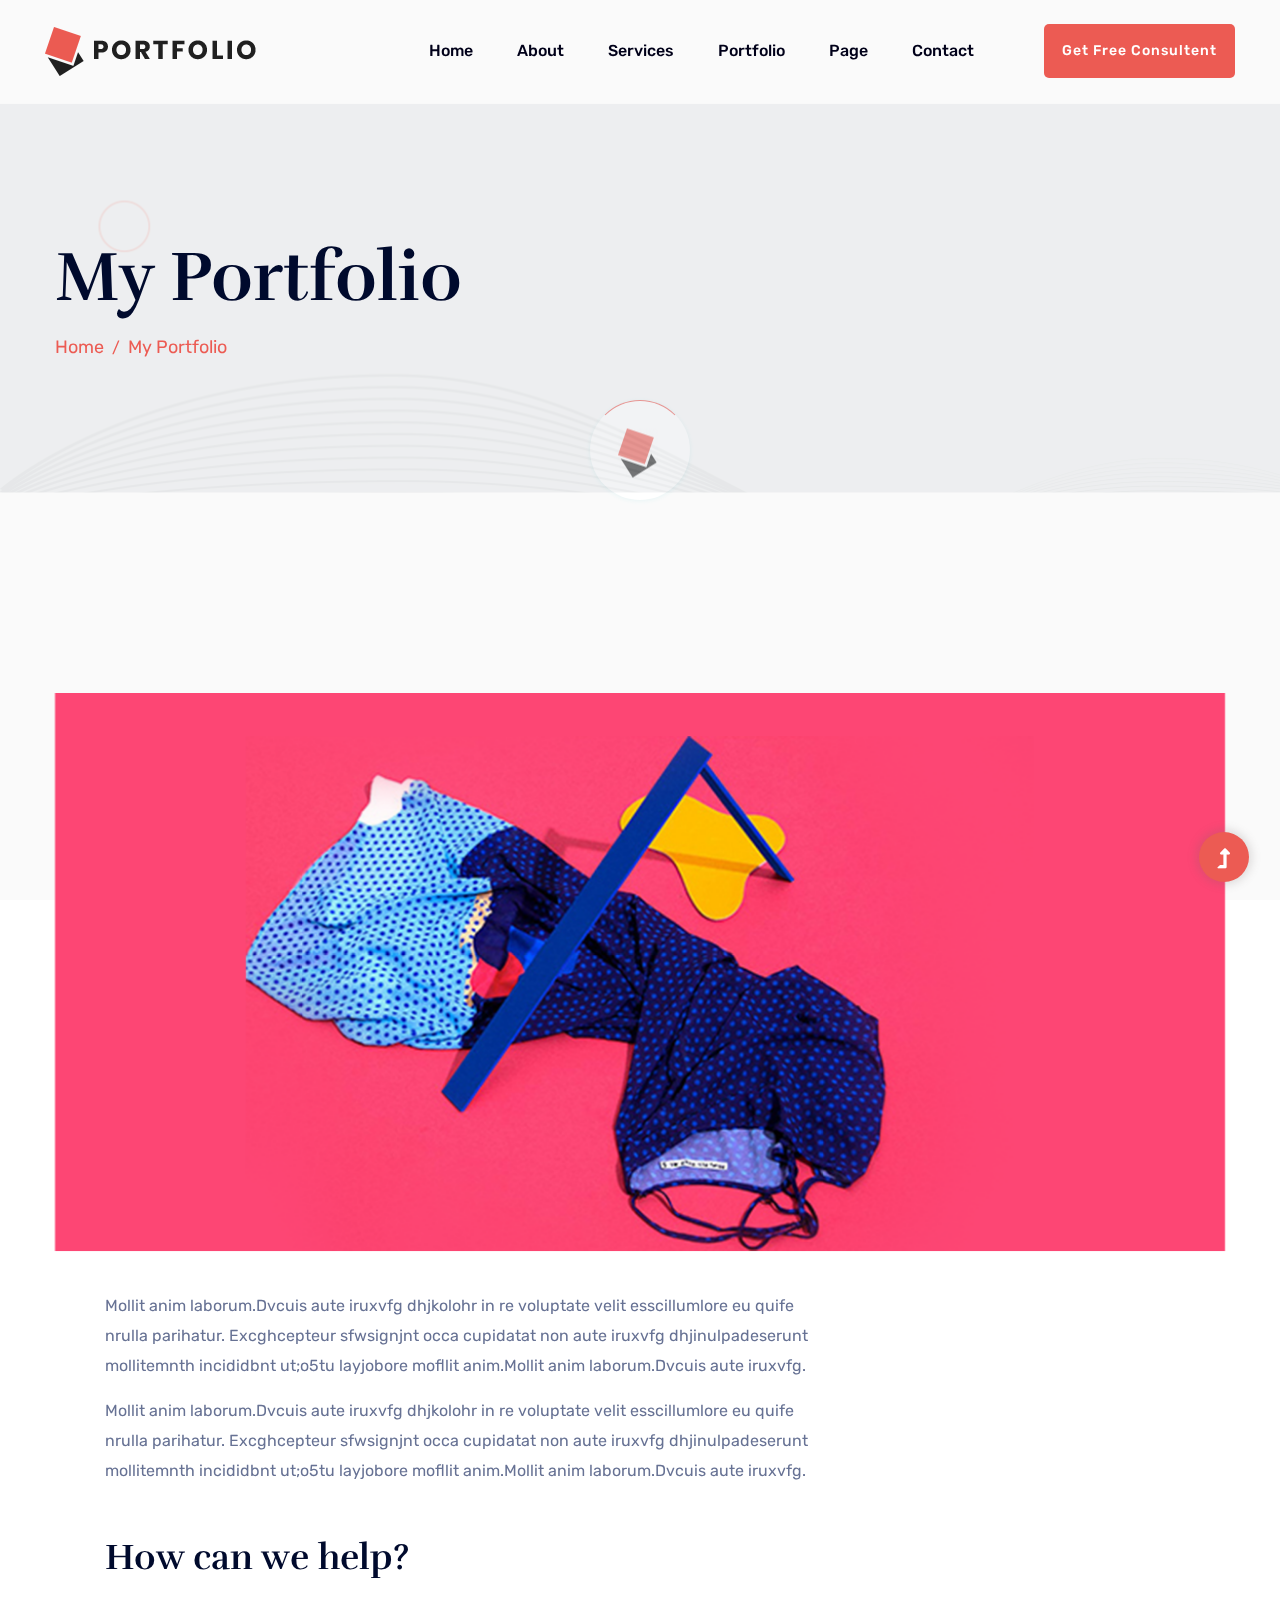
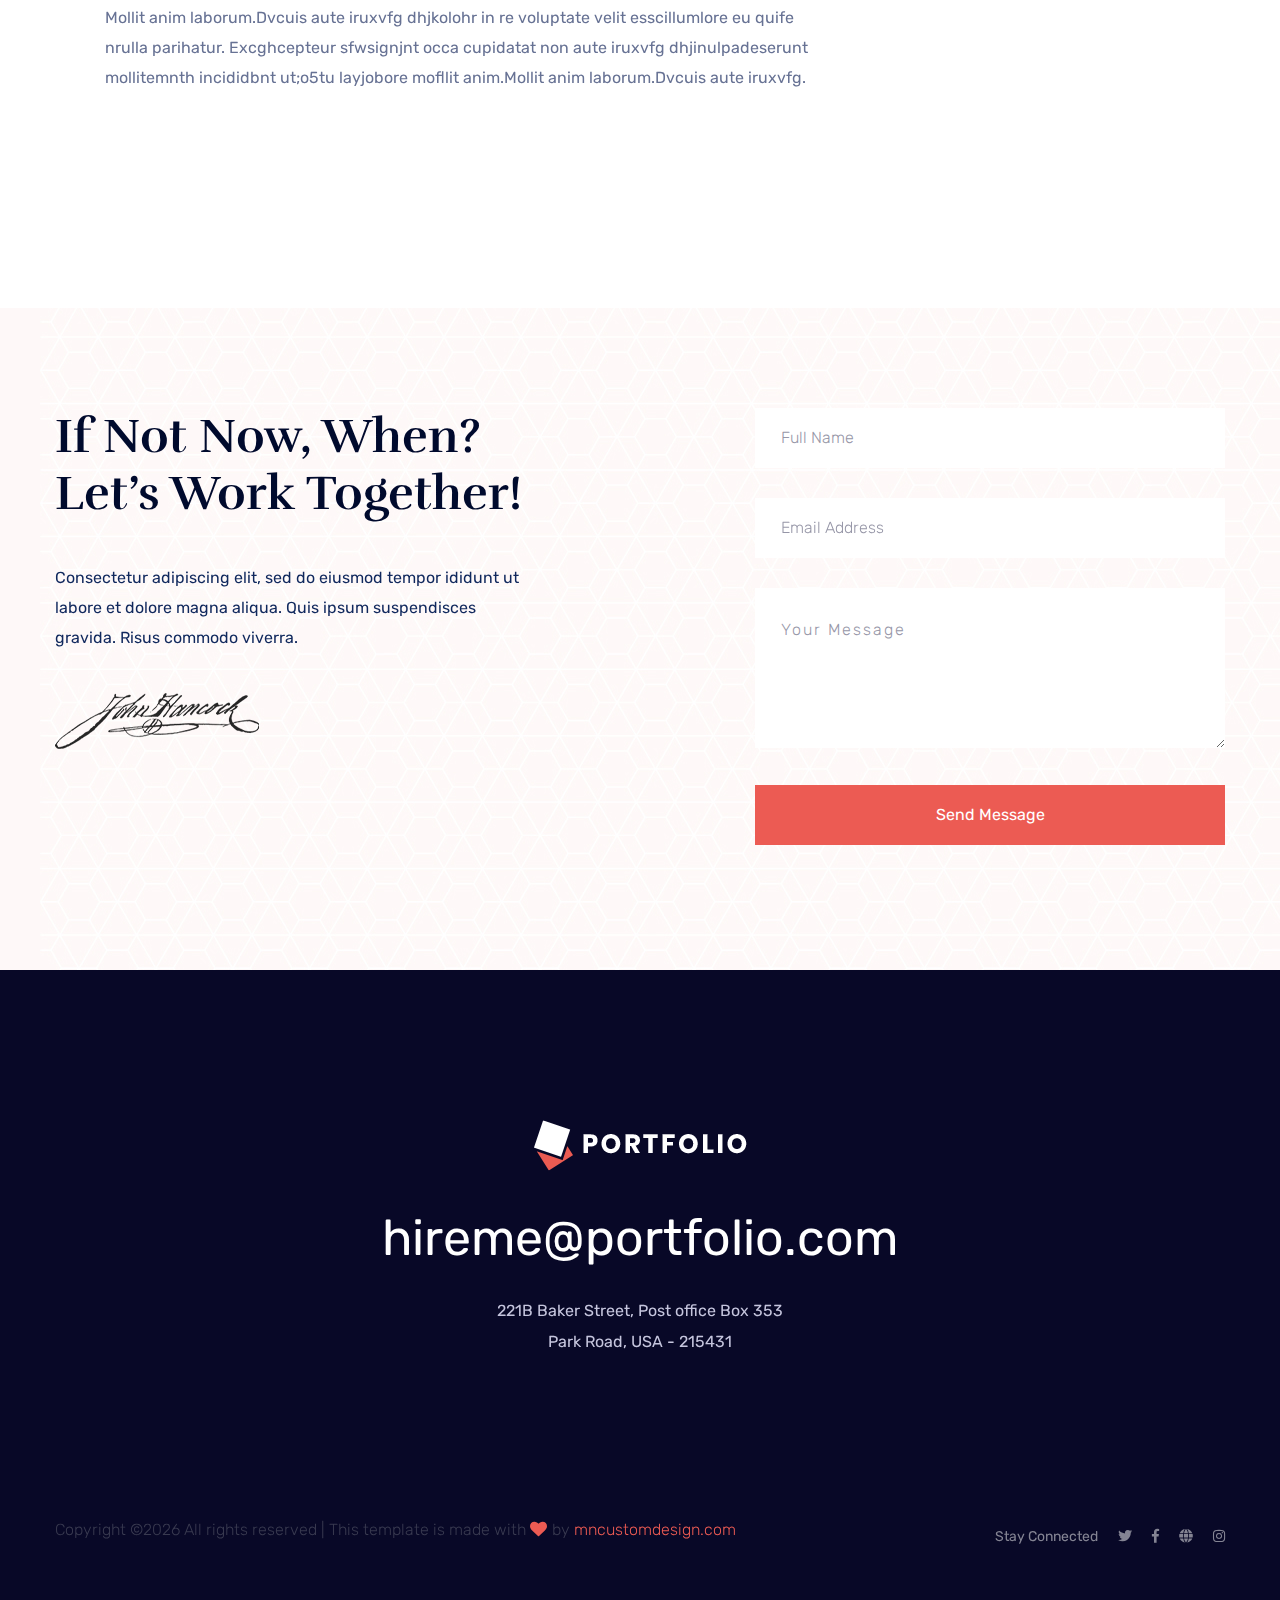
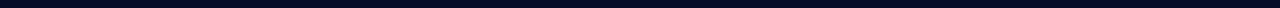
<file: portfolio_details.html>
<!doctype html>
<html class="no-js" lang="zxx">
    <head>
        <meta charset="utf-8">
        <meta http-equiv="x-ua-compatible" content="ie=edge">
        <title>Personal HTML-5 Template </title>
        <meta name="description" content="">
        <meta name="viewport" content="width=device-width, initial-scale=1">
        <link rel="manifest" href="site.webmanifest">
		<link rel="shortcut icon" type="image/x-icon" href="assets/img/favicon.ico">

		<!-- CSS here -->
            <link rel="stylesheet" href="assets/css/bootstrap.min.css">
            <link rel="stylesheet" href="assets/css/owl.carousel.min.css">
            <link rel="stylesheet" href="assets/css/slicknav.css">
            <link rel="stylesheet" href="assets/css/flaticon.css">
            <link rel="stylesheet" href="assets/css/animate.min.css">
            <link rel="stylesheet" href="assets/css/magnific-popup.css">
            <link rel="stylesheet" href="assets/css/fontawesome-all.min.css">
            <link rel="stylesheet" href="assets/css/themify-icons.css">
            <link rel="stylesheet" href="assets/css/slick.css">
            <link rel="stylesheet" href="assets/css/nice-select.css">
            <link rel="stylesheet" href="assets/css/style.css">
   </head>

   <body>
    <!-- Preloader Start -->
    <div id="preloader-active">
        <div class="preloader d-flex align-items-center justify-content-center">
            <div class="preloader-inner position-relative">
                <div class="preloader-circle"></div>
                <div class="preloader-img pere-text">
                    <img src="assets/img/logo/loder.jpg" alt="">
                </div>
            </div>
        </div>
    </div>
    <!-- Preloader Start -->
    <header>
        <!-- Header Start -->
        <div class="header-area">
                <div class="main-header  header-sticky">
                    <div class="container-fluid">
                        <div class="row align-items-center">
                            <!-- Logo -->
                            <div class="col-xl-2 col-lg-2 col-md-1">
                                <div class="logo">
                                    <a href="index.html"><img src="assets/img/logo/logo.png" alt=""></a>
                                </div>
                            </div>
                            <div class="col-xl-10 col-lg-10 col-md-10">
                                <div class="menu-main d-flex align-items-center justify-content-end">
                                    <!-- Main-menu -->
                                    <div class="main-menu f-right d-none d-lg-block">
                                        <nav> 
                                            <ul id="navigation">
                                                <li><a href="index.html">Home</a></li>
                                                <li><a href="about.html">About</a></li>
                                                <li><a href="services.html">Services</a></li>
                                                <li><a href="portfolio.html">Portfolio</a></li>
                                                <li><a href="#">Page</a>
                                                    <ul class="submenu">
                                                        <li><a href="blog.html">Blog</a></li>
                                                        <li><a href="blog_details.html">Blog Details</a></li>
                                                        <li><a href="elements.html">Element</a></li>
                                                        <li><a href="portfolio_details.html">Portfolio Details</a></li>
                                                    </ul>
                                                </li>
                                                <li><a href="contact.html">Contact</a></li>
                                            </ul>
                                        </nav>
                                    </div>
                                    <div class="header-right-btn f-right d-none d-xl-block ml-20">
                                        <a href="#" class="btn header-btn">Get Free Consultent</a>
                                    </div>
                                </div>
                            </div>   
                            <!-- Mobile Menu -->
                            <div class="col-12">
                                <div class="mobile_menu d-block d-lg-none"></div>
                            </div>
                        </div>
                    </div>
                </div>
        </div>
        <!-- Header End -->
    </header>
    <main>

        <!-- Header Start -->
        <div class="slider-area ">
            <div class="slider-height2 d-flex align-items-center">
                <div class="container">
                    <div class="row">
                        <div class="col-xl-12">
                            <div class="hero-cap">
                                <h2>My Portfolio</h2>
                                <nav aria-label="breadcrumb ">
                                    <ol class="breadcrumb">
                                    <li class="breadcrumb-item"><a href="index.html">Home</a></li>
                                    <li class="breadcrumb-item"><a href="#">My Portfolio</a></li> 
                                    </ol>
                                </nav>
                            </div>
                        </div>
                    </div>
                </div>
            </div>
        </div>
        <!-- Header End -->
        <!-- Services Details Start -->
        <div class="portfolio-details-area section-padding2">
            <div class="container">
                <div class="row">
                    <div class="col-12">
                        <div class="portfolio-img">
                            <div class="details-img mb-40">
                                <img src="assets/img/gallery/portfolio.png" alt="">
                            </div>
                        </div>
                    </div>
                </div>
                <div class="row">
                    <div class="col-lg-8">
                        <div class="details-caption pl-50">
                            <p>Mollit anim laborum.Dvcuis aute iruxvfg dhjkolohr in re voluptate velit esscillumlore eu quife nrulla parihatur. Excghcepteur sfwsignjnt occa cupidatat non aute iruxvfg dhjinulpadeserunt mollitemnth incididbnt ut;o5tu layjobore mofllit anim.Mollit anim laborum.Dvcuis aute iruxvfg.</p>

                            <p class="mb-50">Mollit anim laborum.Dvcuis aute iruxvfg dhjkolohr in re voluptate velit esscillumlore eu quife nrulla parihatur. Excghcepteur sfwsignjnt occa cupidatat non aute iruxvfg dhjinulpadeserunt mollitemnth incididbnt ut;o5tu layjobore mofllit anim.Mollit anim laborum.Dvcuis aute iruxvfg.</p>

                            <h3>How can we help?</h3>
                            <p>Mollit anim laborum.Dvcuis aute iruxvfg dhjkolohr in re voluptate velit esscillumlore eu quife nrulla parihatur. Excghcepteur sfwsignjnt occa cupidatat non aute iruxvfg dhjinulpadeserunt mollitemnth incididbnt ut;o5tu layjobore mofllit anim.Mollit anim laborum.Dvcuis aute iruxvfg.</p>
                            
                        </div>
                    </div>
                </div>
            </div>
        </div>
        <!-- Services Details End -->
        <!-- Contact Info Start -->
        <div class="contact-info-area w-padding2" data-background="assets/img/gallery/section_bg04.jpg">
            <div class="container">
                <div class="row justify-content-between">
                    <div class="col-xl-5 col-lg-7">
                      <div class="contact-caption mb-50">
                            <h3>If Not Now, When? Let’s Work Together!</h3>
                            <p>Consectetur adipiscing elit, sed do eiusmod tempor ididunt ut labore et dolore magna aliqua. Quis ipsum suspendisces gravida. Risus commodo viverra.</p>
                            <img src="assets/img/gallery/sin.png" alt="">
                      </div>
                    </div>
                    <div class="col-xl-5 col-lg-5">
                        <form action="#" class="contact-wrapper">
                            <input type="text" name="name" placeholder="Full Name">
                            <input type="email" name="email" placeholder="Email Address">
                            <textarea name="message" id="message" placeholder="Your Message"></textarea>
                            <button class="submit-btn2" type="submit">Send Message</button>
                        </form>
                    </div>
                </div>
            </div>
        </div>
        <!-- Contact Info End -->

    </main>
    <footer>
        <!-- Footer Start-->
        <div class="footer-area">
            <div class="container">
               <div class="footer-top footer-padding">
                   <div class="row justify-content-center">
                       <div class="col-lg-6">
                            <div class="footer-top-cap text-center">
                                <img src="assets/img/logo/logo2_footer.png" alt="">
                               <span><a href="#">hireme@portfolio.com</a></span>
                                <p>221B Baker Street, Post office Box 353 </p>
                                <p>Park Road, USA - 215431</p>
                            </div>
                       </div>
                   </div>
               </div>
                <div class="footer-bottom">
                    <div class="row d-flex justify-content-between align-items-center">
                        <div class="col-xl-9 col-lg-8">
                            <div class="footer-copy-right">
                                <p><!-- Link back to mncustomdesign.com
 can't be removed. Template is licensed under CC BY 3.0. -->
  Copyright &copy;<script>document.write(new Date().getFullYear());</script> All rights reserved | This template is made with <i class="fa fa-heart" aria-hidden="true"></i> by <a href="https://mncustomdesign.com
.com" target="_blank">mncustomdesign.com
</a>
  <!-- Link back to mncustomdesign.com
 can't be removed. Template is licensed under CC BY 3.0. --></p>
                            </div>
                        </div>
                        <div class="col-xl-3 col-lg-4">
                            <!-- Footer Social -->
                            <div class="footer-social f-right">
                                <a>Stay Connected</a>
                                <a href="#"><i class="fab fa-twitter"></i></a>
                                <a href="#"><i class="fab fa-facebook-f"></i></a>
                                <a href="#"><i class="fas fa-globe"></i></a>
                                <a href="#"><i class="fab fa-instagram"></i></a>
                            </div>
                        </div>
                    </div>
               </div>
            </div>
        </div>
        <!-- Footer End-->
    </footer>
    <!-- Scroll Up -->
    <div id="back-top" >
        <a title="Go to Top" href="#"> <i class="fas fa-level-up-alt"></i></a>
    </div>


    <!-- JS here -->
		<!-- All JS Custom Plugins Link Here here -->
        <script src="./assets/js/vendor/modernizr-3.5.0.min.js"></script>
		<!-- Jquery, Popper, Bootstrap -->
		<script src="./assets/js/vendor/jquery-1.12.4.min.js"></script>
        <script src="./assets/js/popper.min.js"></script>
        <script src="./assets/js/bootstrap.min.js"></script>
	    <!-- Jquery Mobile Menu -->
        <script src="./assets/js/jquery.slicknav.min.js"></script>

		<!-- Jquery Slick , Owl-Carousel Plugins -->
        <script src="./assets/js/owl.carousel.min.js"></script>
        <script src="./assets/js/slick.min.js"></script>
		<!-- One Page, Animated-HeadLin -->
        <script src="./assets/js/wow.min.js"></script>
		<script src="./assets/js/animated.headline.js"></script>
        <script src="./assets/js/jquery.magnific-popup.js"></script>

		<!-- Nice-select, sticky -->
        <script src="./assets/js/jquery.nice-select.min.js"></script>
		<script src="./assets/js/jquery.sticky.js"></script>
        
        <!-- contact js -->
        <script src="./assets/js/contact.js"></script>
        <script src="./assets/js/jquery.form.js"></script>
        <script src="./assets/js/jquery.validate.min.js"></script>
        <script src="./assets/js/mail-script.js"></script>
        <script src="./assets/js/jquery.ajaxchimp.min.js"></script>
        
		<!-- Jquery Plugins, main Jquery -->	
        <script src="./assets/js/plugins.js"></script>
        <script src="./assets/js/main.js"></script>
        
    </body>
</html>
</file>
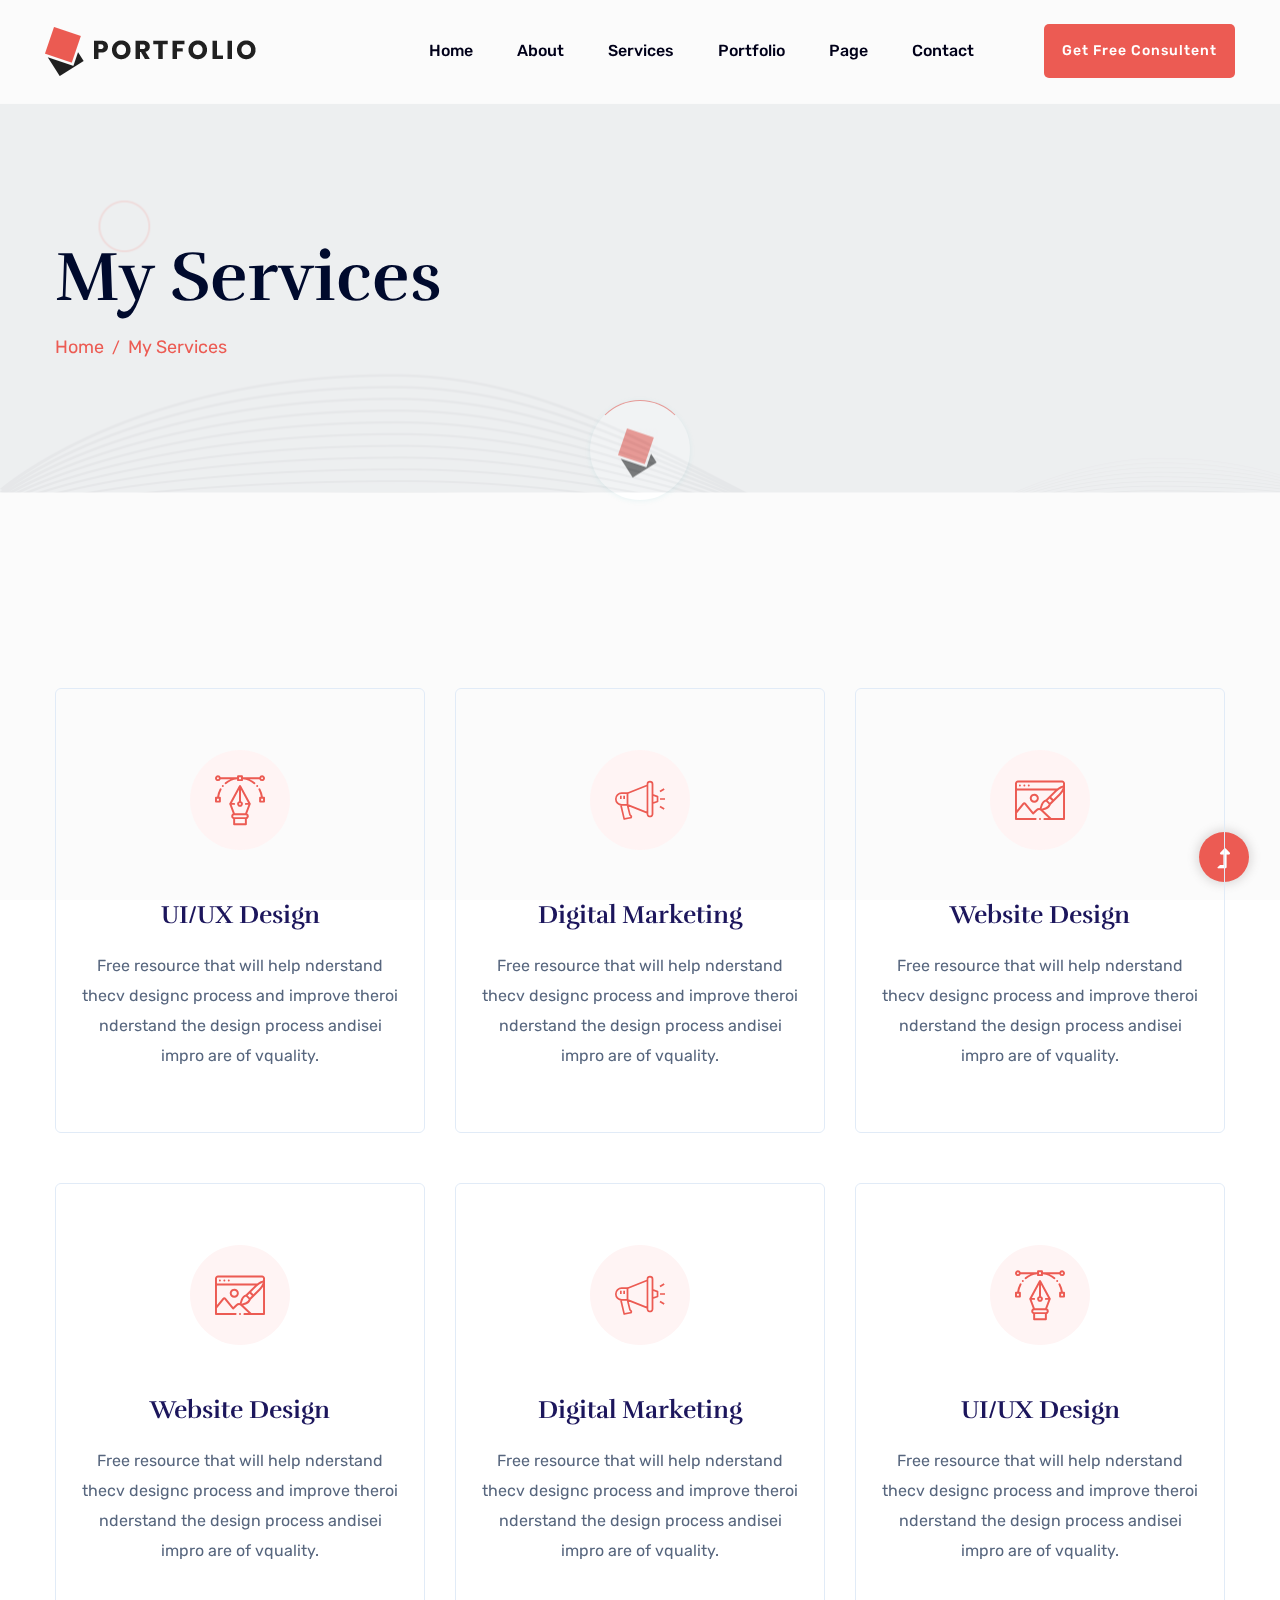
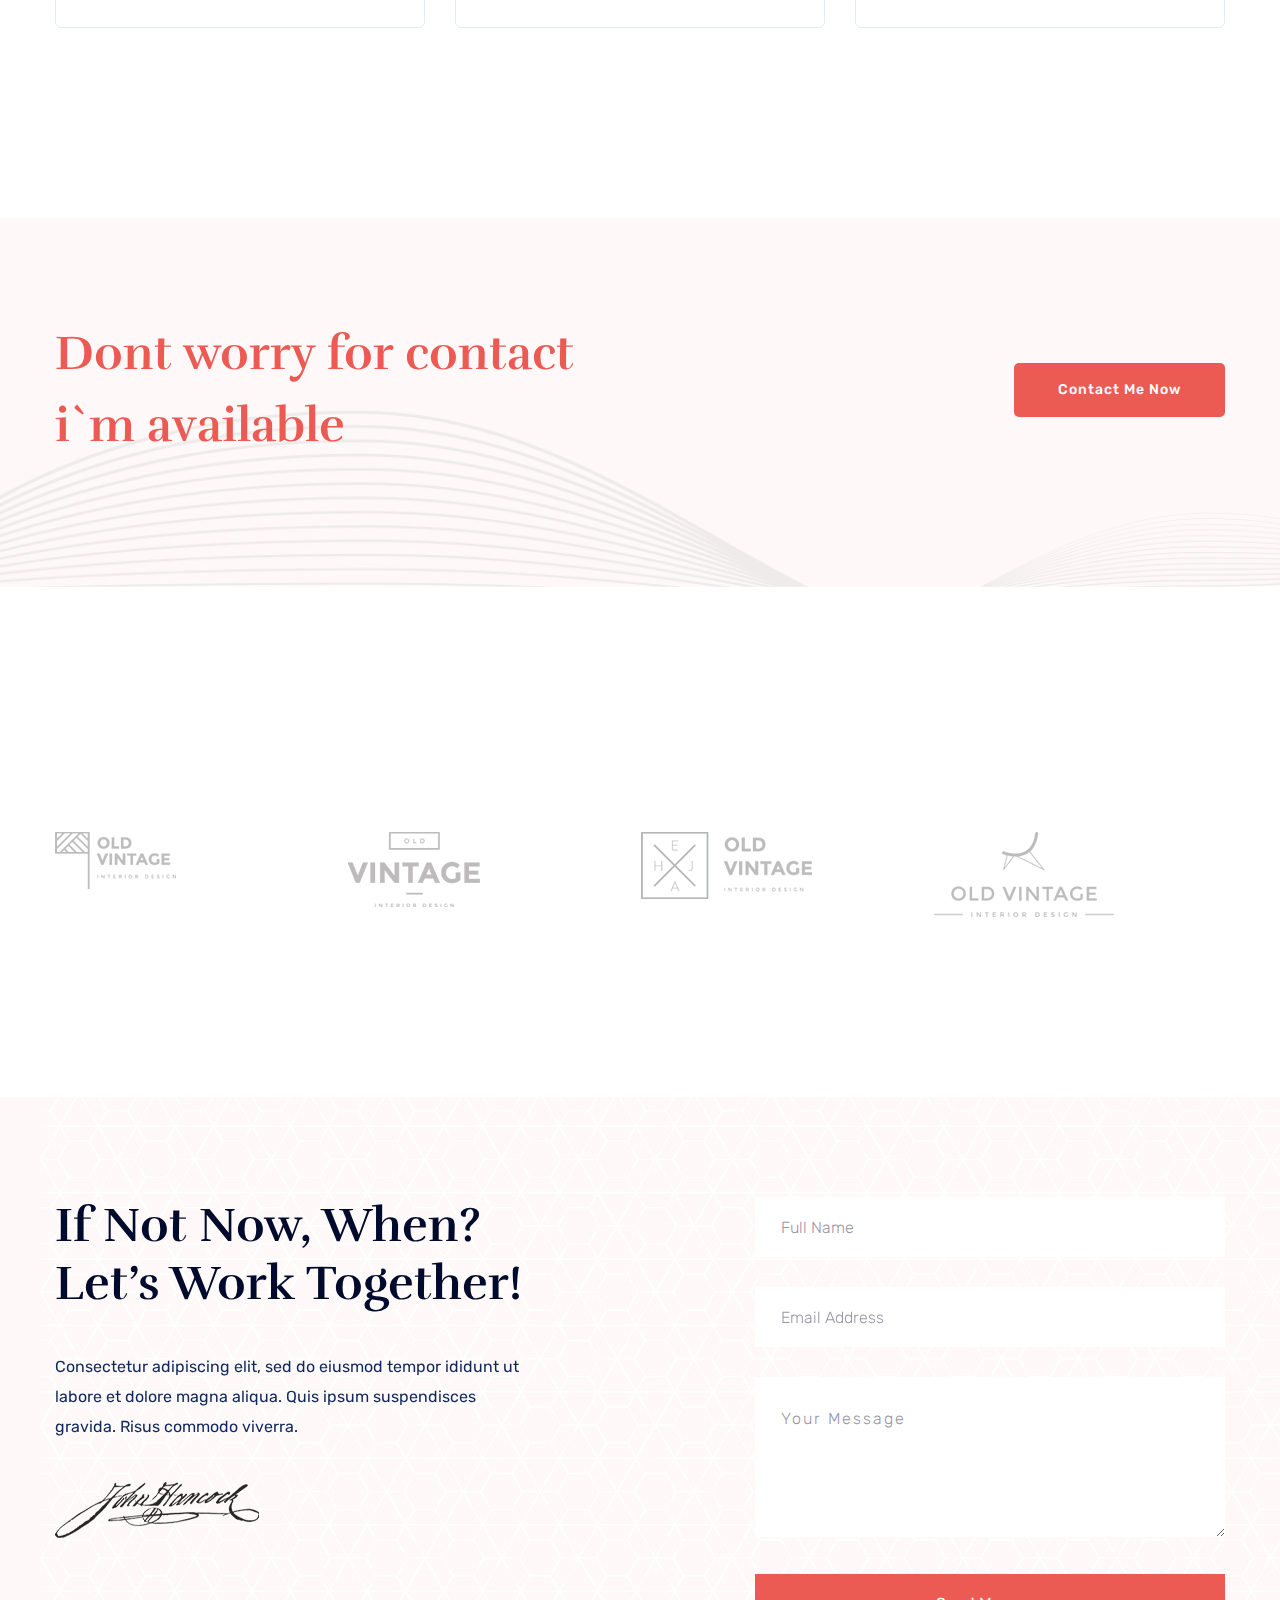
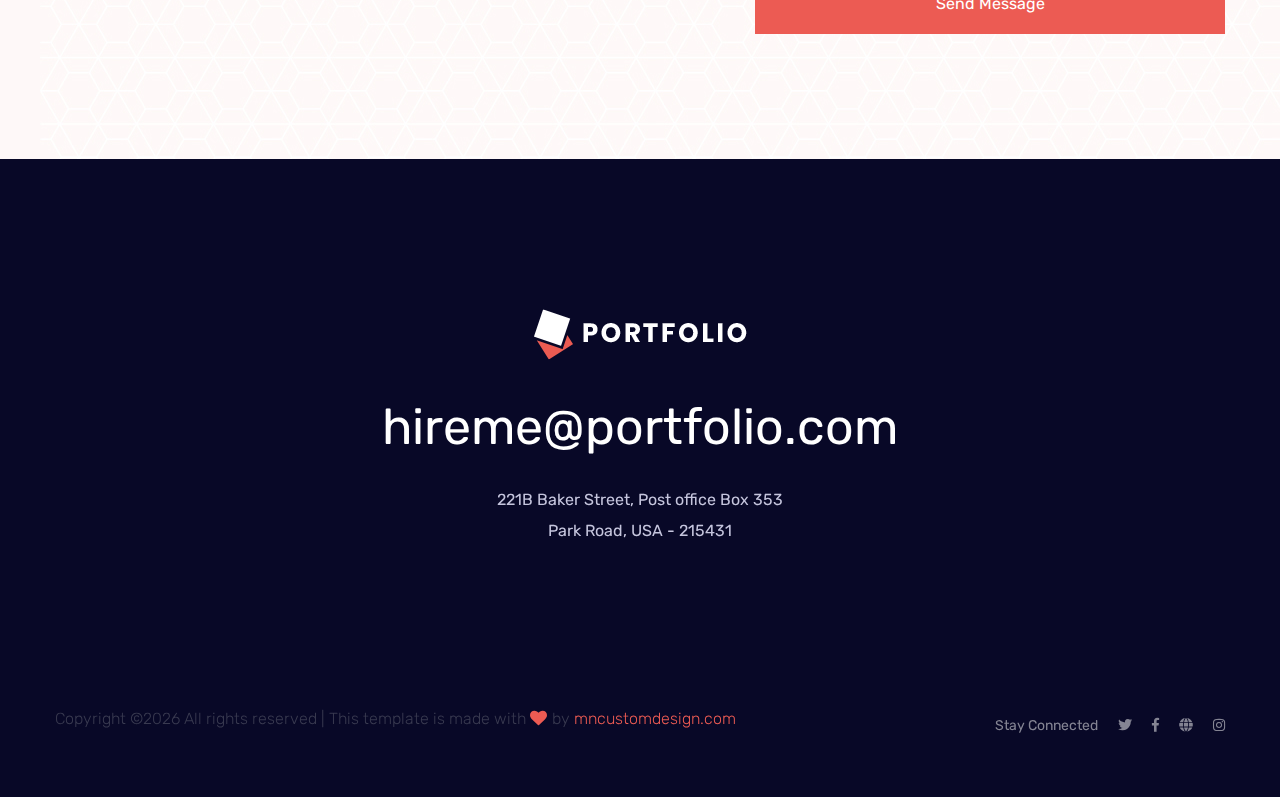
<file: services.html>
<!doctype html>
<html class="no-js" lang="zxx">
    <head>
        <meta charset="utf-8">
        <meta http-equiv="x-ua-compatible" content="ie=edge">
        <title>Personal HTML-5 Template </title>
        <meta name="description" content="">
        <meta name="viewport" content="width=device-width, initial-scale=1">
        <link rel="manifest" href="site.webmanifest">
		<link rel="shortcut icon" type="image/x-icon" href="assets/img/favicon.ico">

		<!-- CSS here -->
            <link rel="stylesheet" href="assets/css/bootstrap.min.css">
            <link rel="stylesheet" href="assets/css/owl.carousel.min.css">
            <link rel="stylesheet" href="assets/css/slicknav.css">
            <link rel="stylesheet" href="assets/css/flaticon.css">
            <link rel="stylesheet" href="assets/css/animate.min.css">
            <link rel="stylesheet" href="assets/css/magnific-popup.css">
            <link rel="stylesheet" href="assets/css/fontawesome-all.min.css">
            <link rel="stylesheet" href="assets/css/themify-icons.css">
            <link rel="stylesheet" href="assets/css/slick.css">
            <link rel="stylesheet" href="assets/css/nice-select.css">
            <link rel="stylesheet" href="assets/css/style.css">
   </head>

   <body>
    <!-- Preloader Start -->
    <div id="preloader-active">
        <div class="preloader d-flex align-items-center justify-content-center">
            <div class="preloader-inner position-relative">
                <div class="preloader-circle"></div>
                <div class="preloader-img pere-text">
                    <img src="assets/img/logo/loder.jpg" alt="">
                </div>
            </div>
        </div>
    </div>
    <!-- Preloader Start -->
    <header>
        <!-- Header Start -->
        <div class="header-area">
                <div class="main-header  header-sticky">
                    <div class="container-fluid">
                        <div class="row align-items-center">
                            <!-- Logo -->
                            <div class="col-xl-2 col-lg-2 col-md-1">
                                <div class="logo">
                                    <a href="index.html"><img src="assets/img/logo/logo.png" alt=""></a>
                                </div>
                            </div>
                            <div class="col-xl-10 col-lg-10 col-md-10">
                                <div class="menu-main d-flex align-items-center justify-content-end">
                                    <!-- Main-menu -->
                                    <div class="main-menu f-right d-none d-lg-block">
                                        <nav> 
                                            <ul id="navigation">
                                                <li><a href="index.html">Home</a></li>
                                                <li><a href="about.html">About</a></li>
                                                <li><a href="services.html">Services</a></li>
                                                <li><a href="portfolio.html">Portfolio</a></li>
                                                <li><a href="#">Page</a>
                                                    <ul class="submenu">
                                                        <li><a href="blog.html">Blog</a></li>
                                                        <li><a href="blog_details.html">Blog Details</a></li>
                                                        <li><a href="elements.html">Element</a></li>
                                                        <li><a href="portfolio_details.html">Portfolio Details</a></li>
                                                    </ul>
                                                </li>
                                                <li><a href="contact.html">Contact</a></li>
                                            </ul>
                                        </nav>
                                    </div>
                                    <div class="header-right-btn f-right d-none d-xl-block ml-20">
                                        <a href="#" class="btn header-btn">Get Free Consultent</a>
                                    </div>
                                </div>
                            </div>   
                            <!-- Mobile Menu -->
                            <div class="col-12">
                                <div class="mobile_menu d-block d-lg-none"></div>
                            </div>
                        </div>
                    </div>
                </div>
        </div>
        <!-- Header End -->
    </header>
    <main>

        <!-- Header Start -->
        <div class="slider-area ">
            <div class="slider-height2 d-flex align-items-center">
                <div class="container">
                    <div class="row">
                        <div class="col-xl-12">
                            <div class="hero-cap">
                                <h2>My Services</h2>
                                <nav aria-label="breadcrumb ">
                                    <ol class="breadcrumb">
                                    <li class="breadcrumb-item"><a href="index.html">Home</a></li>
                                    <li class="breadcrumb-item"><a href="#">My Services</a></li> 
                                    </ol>
                                </nav>
                            </div>
                        </div>
                    </div>
                </div>
            </div>
        </div>
        <!-- Header End -->
        <!-- Categories Area Start -->
        <section class="categories-area categories-area2  section-padding30">
            <div class="container">
                <div class="row">
                    <div class="col-lg-4 col-md-6 col-sm-6">
                        <div class="single-cat text-center mb-50">
                            <div class="cat-icon">
                                <span class="flaticon-pen"></span>
                            </div>
                            <div class="cat-cap">
                                <h5><a href="services.html">UI/UX Design</a></h5>
                                <p>Free resource that will help nderstand thecv designc process and improve theroi  nderstand the design process andisei impro are of vquality.</p>
                            </div>
                        </div>
                    </div>
                    <div class="col-lg-4 col-md-6 col-sm-6">
                        <div class="single-cat text-center mb-50">
                            <div class="cat-icon">
                                <span class="flaticon-speaker"></span>
                            </div>
                            <div class="cat-cap">
                                <h5><a href="services.html">Digital Marketing</a></h5>
                                <p>Free resource that will help nderstand thecv designc process and improve theroi  nderstand the design process andisei impro are of vquality.</p>
                            </div>
                        </div>
                    </div>
                    <div class="col-lg-4 col-md-6 col-sm-6">
                        <div class="single-cat text-center mb-50">
                            <div class="cat-icon">
                                <span class="flaticon-portfolio"></span>
                            </div>
                            <div class="cat-cap">
                                <h5><a href="services.html">Website Design</a></h5>
                                <p>Free resource that will help nderstand thecv designc process and improve theroi  nderstand the design process andisei impro are of vquality.</p>
                            </div>
                        </div>
                    </div>
                    <div class="col-lg-4 col-md-6 col-sm-6">
                        <div class="single-cat text-center mb-50">
                            <div class="cat-icon">
                                <span class="flaticon-portfolio"></span>
                            </div>
                            <div class="cat-cap">
                                <h5><a href="services.html">Website Design</a></h5>
                                <p>Free resource that will help nderstand thecv designc process and improve theroi  nderstand the design process andisei impro are of vquality.</p>
                            </div>
                        </div>
                    </div>
                    <div class="col-lg-4 col-md-6 col-sm-6">
                        <div class="single-cat text-center mb-50">
                            <div class="cat-icon">
                                <span class="flaticon-speaker"></span>
                            </div>
                            <div class="cat-cap">
                                <h5><a href="services.html">Digital Marketing</a></h5>
                                <p>Free resource that will help nderstand thecv designc process and improve theroi  nderstand the design process andisei impro are of vquality.</p>
                            </div>
                        </div>
                    </div>
                    <div class="col-lg-4 col-md-6 col-sm-6">
                        <div class="single-cat text-center mb-50">
                            <div class="cat-icon">
                                <span class="flaticon-pen"></span>
                            </div>
                            <div class="cat-cap">
                                <h5><a href="services.html">UI/UX Design</a></h5>
                                <p>Free resource that will help nderstand thecv designc process and improve theroi  nderstand the design process andisei impro are of vquality.</p>
                            </div>
                        </div>
                    </div>
                 </div>
            </div>
        </section>
        <!-- Categories Area End -->
        <!-- Want To Work Start -->
        <section class="wantToWork-area w-padding2">
            <div class="container">
                <div class="row align-items-center justify-content-between">
                    <div class="col-xl-6 col-lg-8 col-md-8">
                        <div class="wantToWork-caption wantToWork-caption2">
                            <h2>Dont worry for contact i`m available</h2>
                        </div>
                    </div>
                    <div class="col-xl-2 col-lg-2 col-md-3">
                        <a href="#" class="btn btn-black f-right">Contact Me Now</a>
                    </div>
                </div>
            </div>
        </section>
        <!-- Want To Work End -->
        <!-- Brand Area Start -->
        <div class="brand-area section-padding30">
            <div class="container">
                <div class="brand-active brand-border pt-50 pb-40">
                    <div class="single-brand">
                        <img src="assets/img/gallery/brand1.png" alt="">
                    </div>
                    <div class="single-brand">
                        <img src="assets/img/gallery/brand2.png" alt="">
                    </div>
                    <div class="single-brand">
                        <img src="assets/img/gallery/brand3.png" alt="">
                    </div>
                    <div class="single-brand">
                        <img src="assets/img/gallery/brand4.png" alt="">
                    </div>
                    <div class="single-brand">
                        <img src="assets/img/gallery/brand2.png" alt="">
                    </div>
                </div>
            </div>
        </div>
        <!-- Brand Area End -->
        <!-- Contact Info Start -->
        <div class="contact-info-area w-padding2" data-background="assets/img/gallery/section_bg04.jpg">
            <div class="container">
                <div class="row justify-content-between">
                    <div class="col-xl-5 col-lg-7">
                      <div class="contact-caption mb-50">
                            <h3>If Not Now, When? Let’s Work Together!</h3>
                            <p>Consectetur adipiscing elit, sed do eiusmod tempor ididunt ut labore et dolore magna aliqua. Quis ipsum suspendisces gravida. Risus commodo viverra.</p>
                            <img src="assets/img/gallery/sin.png" alt="">
                      </div>
                    </div>
                    <div class="col-xl-5 col-lg-5">
                        <form action="#" class="contact-wrapper">
                            <input type="text" name="name" placeholder="Full Name">
                            <input type="email" name="email" placeholder="Email Address">
                            <textarea name="message" id="message" placeholder="Your Message"></textarea>
                            <button class="submit-btn2" type="submit">Send Message</button>
                        </form>
                    </div>
                </div>
            </div>
        </div>
        <!-- Contact Info End -->

    </main>
    <footer>
        <!-- Footer Start-->
        <div class="footer-area">
            <div class="container">
               <div class="footer-top footer-padding">
                   <div class="row justify-content-center">
                       <div class="col-lg-6">
                            <div class="footer-top-cap text-center">
                                <img src="assets/img/logo/logo2_footer.png" alt="">
                               <span><a href="#">hireme@portfolio.com</a></span>
                                <p>221B Baker Street, Post office Box 353 </p>
                                <p>Park Road, USA - 215431</p>
                            </div>
                       </div>
                   </div>
               </div>
                <div class="footer-bottom">
                    <div class="row d-flex justify-content-between align-items-center">
                        <div class="col-xl-9 col-lg-8">
                            <div class="footer-copy-right">
                               <p><!-- Link back to mncustomdesign.com
 can't be removed. Template is licensed under CC BY 3.0. -->
  Copyright &copy;<script>document.write(new Date().getFullYear());</script> All rights reserved | This template is made with <i class="fa fa-heart" aria-hidden="true"></i> by <a href="https://mncustomdesign.com
.com" target="_blank">mncustomdesign.com
</a>
  <!-- Link back to mncustomdesign.com
 can't be removed. Template is licensed under CC BY 3.0. --></p>
                            </div>
                        </div>
                        <div class="col-xl-3 col-lg-4">
                            <!-- Footer Social -->
                            <div class="footer-social f-right">
                                <a>Stay Connected</a>
                                <a href="#"><i class="fab fa-twitter"></i></a>
                                <a href="#"><i class="fab fa-facebook-f"></i></a>
                                <a href="#"><i class="fas fa-globe"></i></a>
                                <a href="#"><i class="fab fa-instagram"></i></a>
                            </div>
                        </div>
                    </div>
               </div>
            </div>
        </div>
        <!-- Footer End-->
    </footer>
    <!-- Scroll Up -->
    <div id="back-top" >
        <a title="Go to Top" href="#"> <i class="fas fa-level-up-alt"></i></a>
    </div>


    <!-- JS here -->
		<!-- All JS Custom Plugins Link Here here -->
        <script src="./assets/js/vendor/modernizr-3.5.0.min.js"></script>
		<!-- Jquery, Popper, Bootstrap -->
		<script src="./assets/js/vendor/jquery-1.12.4.min.js"></script>
        <script src="./assets/js/popper.min.js"></script>
        <script src="./assets/js/bootstrap.min.js"></script>
	    <!-- Jquery Mobile Menu -->
        <script src="./assets/js/jquery.slicknav.min.js"></script>

		<!-- Jquery Slick , Owl-Carousel Plugins -->
        <script src="./assets/js/owl.carousel.min.js"></script>
        <script src="./assets/js/slick.min.js"></script>
		<!-- One Page, Animated-HeadLin -->
        <script src="./assets/js/wow.min.js"></script>
		<script src="./assets/js/animated.headline.js"></script>
        <script src="./assets/js/jquery.magnific-popup.js"></script>

		<!-- Nice-select, sticky -->
        <script src="./assets/js/jquery.nice-select.min.js"></script>
		<script src="./assets/js/jquery.sticky.js"></script>
        
        <!-- contact js -->
        <script src="./assets/js/contact.js"></script>
        <script src="./assets/js/jquery.form.js"></script>
        <script src="./assets/js/jquery.validate.min.js"></script>
        <script src="./assets/js/mail-script.js"></script>
        <script src="./assets/js/jquery.ajaxchimp.min.js"></script>
        
		<!-- Jquery Plugins, main Jquery -->	
        <script src="./assets/js/plugins.js"></script>
        <script src="./assets/js/main.js"></script>
        
    </body>
</html>
</file>
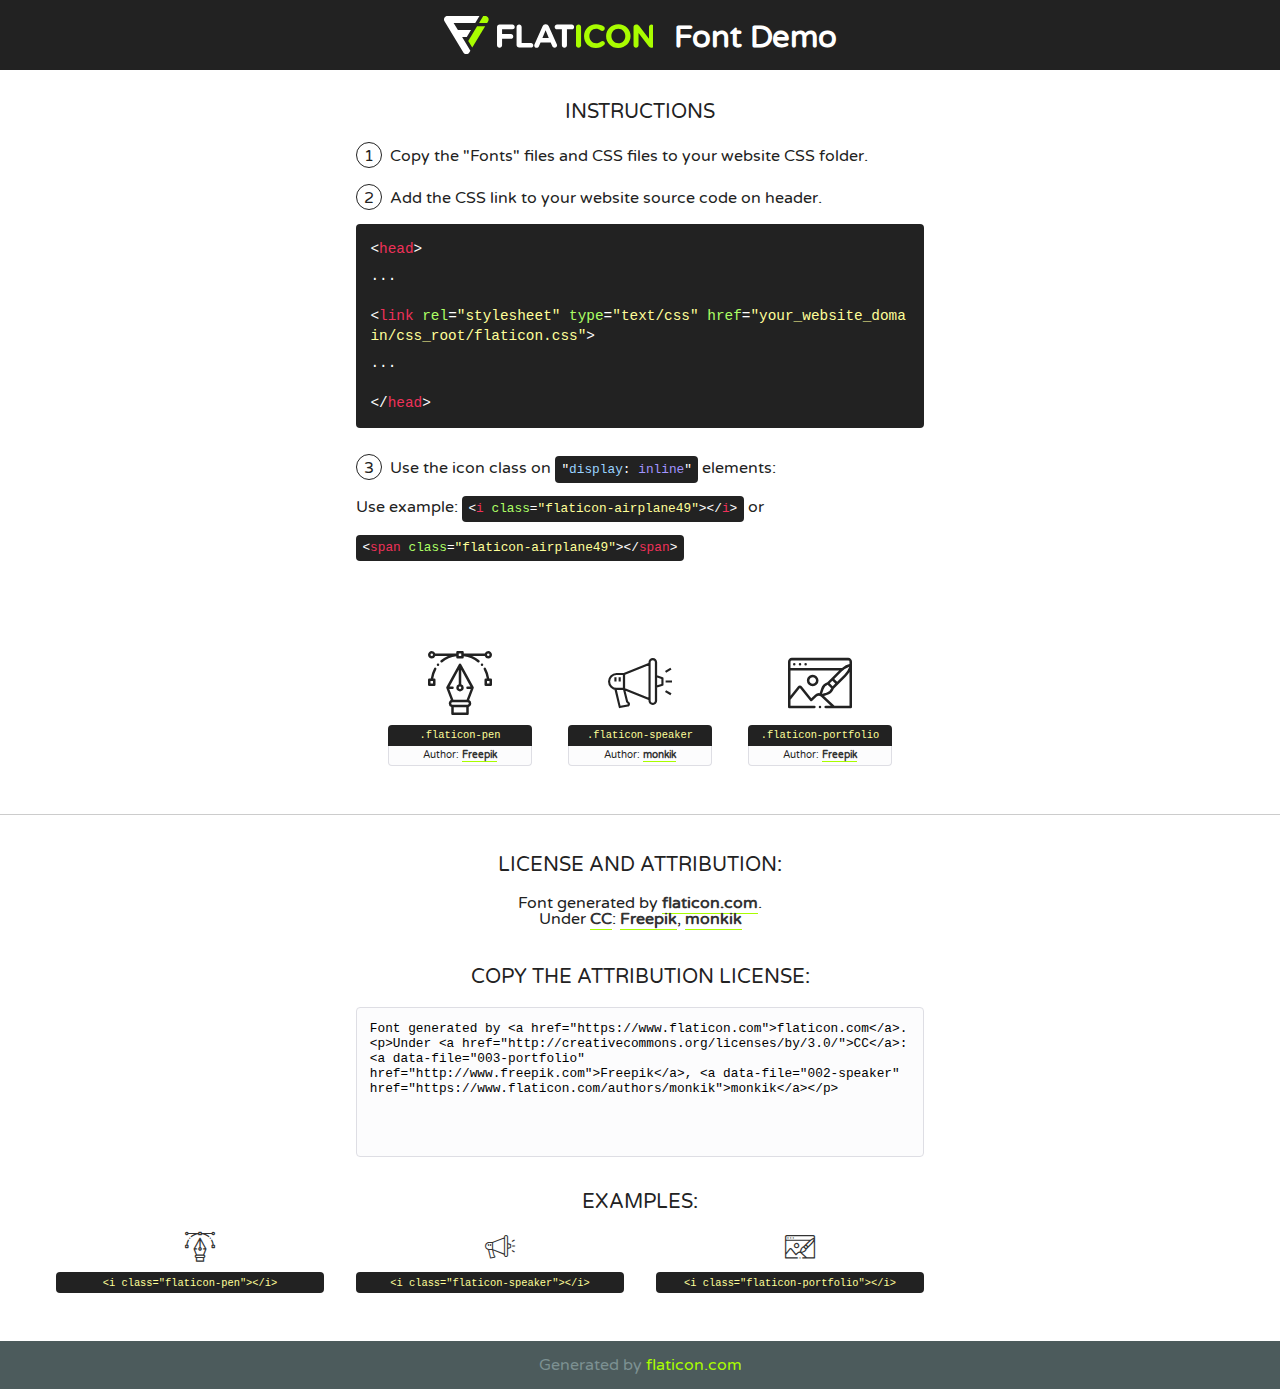
<file: assets/fonts/flaticon.html>
<!DOCTYPE html>
<!--
  Flaticon icon font: Flaticon
  Creation date: 30/03/2020 06:48
-->
<html>
<!DOCTYPE html>
<html>

<head>
    <title>Flaticon WebFont</title>
    <link href="http://fonts.googleapis.com/css?family=Varela+Round" rel="stylesheet" type="text/css" />
    <link rel="stylesheet" type="text/css" href="flaticon.css">
    <meta charset="UTF-8">
    <style>
    html, body, div, span, applet, object, iframe,
    h1, h2, h3, h4, h5, h6, p, blockquote, pre,
    a, abbr, acronym, address, big, cite, code,
    del, dfn, em, img, ins, kbd, q, s, samp,
    small, strike, strong, sub, sup, tt, var,
    b, u, i, center,
    dl, dt, dd, ol, ul, li,
    fieldset, form, label, legend,
    table, caption, tbody, tfoot, thead, tr, th, td,
    article, aside, canvas, details, embed, 
    figure, figcaption, footer, header, hgroup, 
    menu, nav, output, ruby, section, summary,
    time, mark, audio, video {
        margin: 0;
        padding: 0;
        border: 0;
        font-size: 100%;
        font: inherit;
        vertical-align: baseline;
    }
    /* HTML5 display-role reset for older browsers */
    article, aside, details, figcaption, figure, 
    footer, header, hgroup, menu, nav, section {
        display: block;
    }
    body {
        line-height: 1;
    }
    ol, ul {
        list-style: none;
    }
    blockquote, q {
        quotes: none;
    }
    blockquote:before, blockquote:after,
    q:before, q:after {
        content: '';
        content: none;
    }
    table {
        border-collapse: collapse;
        border-spacing: 0;
    }
    body {
        font-family: 'Varela Round', Helvetica, Arial, sans-serif;
        font-size: 16px;
        color: #222;
    }
    a {
        color: #333;
        border-bottom: 1px solid #a9fd00;
        font-weight: bold;
        text-decoration: none;
    }
    * {
        -moz-box-sizing: border-box;
        -webkit-box-sizing: border-box;
        box-sizing: border-box;
        margin: 0;
        padding: 0;
    }
    [class^="flaticon-"]:before, [class*=" flaticon-"]:before, [class^="flaticon-"]:after, [class*=" flaticon-"]:after {
        font-family: Flaticon;
        font-size: 30px;
        font-style: normal;
        margin-left: 20px;
        color: #333;
    }
    .wrapper {
        max-width: 600px;
        margin: auto;
        padding: 0 1em;
    }
    .title {
        font-size: 1.25em;
        text-align: center;
        margin-bottom: 1em;
        text-transform: uppercase;
    }
    header {
        text-align: center;
        background-color: #222;
        color: #fff;
        padding: 1em;
    }
    header .logo {
        width: 210px;
        height: 38px;
        display: inline-block;
        vertical-align: middle;
        margin-right: 1em;
        border: none;
    }
    header strong {
        font-size: 1.95em;
        font-weight: bold;
        vertical-align: middle;
        margin-top: 5px;
        display: inline-block;
    }
    .demo {
        margin: 2em auto;
        line-height: 1.25em;
    }
    .demo ul li {
        margin-bottom: 1em;
    }
    .demo ul li .num {
        color: #222;
        border-radius: 20px;
        display: inline-block;
        width: 26px;
        padding: 3px;
        height: 26px;
        text-align: center;
        margin-right: 0.5em;
        border: 1px solid #222;
    }
    .demo ul li code {
        background-color: #222;
        border-radius: 4px;
        padding: 0.25em 0.5em;
        display: inline-block;
        color: #fff;
        font-family: Consolas,Monaco,Lucida Console,Liberation Mono,DejaVu Sans Mono,Bitstream Vera Sans Mono,Courier New, monospace;
        font-weight: lighter;
        margin-top: 1em;
        font-size: 0.8em;
        word-break: break-all;
    }
    .demo ul li code.big {
        padding: 1em;
        font-size: 0.9em;
    }
    .demo ul li code .red {
        color: #EF3159;
    }
    .demo ul li code .green {
        color: #ACFF65;
    }
    .demo ul li code .yellow {
        color: #FFFF99;
    }
    .demo ul li code .blue {
        color: #99D3FF;
    }
    .demo ul li code .purple {
        color: #A295FF;
    }
    .demo ul li code .dots {
        margin-top: 0.5em;
        display: block;
    }
    #glyphs {
        border-bottom: 1px solid #ccc;
        padding: 2em 0;
        text-align: center;
    }
    .glyph {
        display: inline-block;
        width: 9em;
        margin: 1em;
        text-align: center;
        vertical-align: top;
        background: #FFF;
    }
    .glyph .glyph-icon {
        padding: 10px;
        display: block;
        font-family:"Flaticon";
        font-size: 64px;
        line-height: 1;
    }
    .glyph .glyph-icon:before {
        font-size: 64px;
        color: #222;
        margin-left: 0;
    }
    .class-name {
        font-size: 0.65em;
        background-color: #222;
        color: #fff;
        border-radius: 4px 4px 0 0;
        padding: 0.5em;
        color: #FFFF99;
        font-family: Consolas,Monaco,Lucida Console,Liberation Mono,DejaVu Sans Mono,Bitstream Vera Sans Mono,Courier New, monospace;
    }
    .author-name {
        font-size: 0.6em;
        background-color: #fcfcfd;
        border: 1px solid #DEDEE4;
        border-top: 0;
        border-radius: 0 0 4px 4px;
        padding: 0.5em;
    }
    .class-name:last-child {
        font-size: 10px;
        color:#888;
    }
    .class-name:last-child a {
        font-size: 10px;
        color:#555;
    }
    .class-name:last-child a:hover {
        color:#a9fd00;
    }
    .glyph > input {
        display: block;
        width: 100px;
        margin: 5px auto;
        text-align: center;
        font-size: 12px;
        cursor: text;
    }
    .glyph > input.icon-input {
        font-family:"Flaticon";
        font-size: 16px;
        margin-bottom: 10px;
    }
    .attribution .title {
        margin-top: 2em;
    }
    .attribution textarea {
        background-color: #fcfcfd;
        padding: 1em;
        border: none;
        box-shadow: none;
        border: 1px solid #DEDEE4;
        border-radius: 4px;
        resize: none;
        width: 100%;
        height: 150px;
        font-size: 0.8em;
        font-family: Consolas,Monaco,Lucida Console,Liberation Mono,DejaVu Sans Mono,Bitstream Vera Sans Mono,Courier New, monospace;
        -webkit-appearance: none;
    }
    .iconsuse {
        margin: 2em auto;
        text-align: center;
        max-width: 1200px;
    }
    .iconsuse:after {
        content: '';
        display: table;
        clear: both;
    }
    .iconsuse .image {
        float: left;
        width: 25%;
        padding: 0 1em;
    }
    .iconsuse .image p {
        margin-bottom: 1em;
    }
    .iconsuse .image span {
        display: block;
        font-size: 0.65em;
        background-color: #222;
        color: #fff;
        border-radius: 4px;
        padding: 0.5em;
        color: #FFFF99;
        margin-top: 1em;
        font-family: Consolas,Monaco,Lucida Console,Liberation Mono,DejaVu Sans Mono,Bitstream Vera Sans Mono,Courier New, monospace;
    }
    #footer {
        text-align: center;
        background-color: #4C5B5C;
        color: #7c9192;
        padding: 1em;
    }
    #footer a {
        border: none;
        color: #a9fd00;
        font-weight: normal;
    }
    @media (max-width: 960px) {
        .iconsuse .image {
            width: 50%;
        }
    }
    @media (max-width: 560px) {
        .iconsuse .image {
            width: 100%;
        }
    }
    </style>
</head>

<body class="characters-off">

    <header>
        <a href="https://www.flaticon.com" target="_blank" class="logo">
            <svg version="1.1" xmlns="http://www.w3.org/2000/svg" xmlns:xlink="http://www.w3.org/1999/xlink" xmlns:a="http://ns.adobe.com/AdobeSVGViewerExtensions/3.0/" viewBox="0 0 560.875 102.036" enable-background="new 0 0 560.875 102.036" xml:space="preserve">
                <defs>
                </defs>
                <g>
                    <g class="letters">
                        <path fill="#ffffff" d="M141.596,29.675c0-3.777,2.985-6.767,6.764-6.767h34.438c3.426,0,6.15,2.728,6.15,6.15
                        c0,3.43-2.724,6.149-6.15,6.149h-27.674v13.091h23.719c3.429,0,6.151,2.724,6.151,6.15c0,3.43-2.723,6.149-6.151,6.149h-23.719
                        v17.574c0,3.773-2.986,6.761-6.764,6.761c-3.779,0-6.764-2.989-6.764-6.761V29.675z"></path>
                        <path fill="#ffffff" d="M193.844,29.149c0-3.781,2.985-6.767,6.764-6.767c3.776,0,6.763,2.985,6.763,6.767v42.957h25.039
                        c3.426,0,6.149,2.726,6.149,6.153c0,3.425-2.723,6.15-6.149,6.15h-31.802c-3.779,0-6.764-2.986-6.764-6.768V29.149z"></path>
                        <path fill="#ffffff" d="M241.891,75.71l21.438-48.407c1.492-3.341,4.215-5.357,7.906-5.357h0.792
                        c3.686,0,6.323,2.017,7.815,5.357l21.439,48.407c0.436,0.967,0.701,1.845,0.701,2.723c0,3.602-2.809,6.501-6.414,6.501
                        c-3.161,0-5.269-1.845-6.499-4.655l-4.132-9.661h-27.059l-4.301,10.102c-1.144,2.631-3.426,4.214-6.237,4.214
                        c-3.517,0-6.24-2.81-6.24-6.325C241.1,77.64,241.451,76.677,241.891,75.71z M279.932,58.666l-8.521-20.297l-8.526,20.297H279.932
                        z"></path>
                        <path fill="#ffffff" d="M314.864,35.387H301.86c-3.429,0-6.239-2.813-6.239-6.238c0-3.429,2.811-6.24,6.239-6.24h39.533
                        c3.426,0,6.237,2.811,6.237,6.24c0,3.425-2.811,6.238-6.237,6.238h-13.001v42.785c0,3.773-2.99,6.761-6.764,6.761
                        c-3.779,0-6.764-2.989-6.764-6.761V35.387z"></path>
                        <path fill="#A9FD00" d="M352.615,29.149c0-3.781,2.985-6.767,6.767-6.767c3.774,0,6.761,2.985,6.761,6.767v49.024
                        c0,3.773-2.987,6.761-6.761,6.761c-3.781,0-6.767-2.989-6.767-6.761V29.149z"></path>
                        <path fill="#A9FD00" d="M374.132,53.836v-0.179c0-17.481,13.178-31.801,32.065-31.801c9.22,0,15.459,2.458,20.557,6.238
                        c1.402,1.054,2.637,2.985,2.637,5.357c0,3.692-2.985,6.59-6.681,6.59c-1.845,0-3.071-0.702-4.044-1.319
                        c-3.776-2.813-7.729-4.393-12.562-4.393c-10.364,0-17.831,8.611-17.831,19.154v0.173c0,10.542,7.291,19.329,17.831,19.329
                        c5.715,0,9.492-1.756,13.359-4.834c1.049-0.874,2.458-1.491,4.039-1.491c3.429,0,6.325,2.813,6.325,6.236
                        c0,2.106-1.056,3.78-2.282,4.834c-5.539,4.834-12.036,7.733-21.878,7.733C387.572,85.464,374.132,71.493,374.132,53.836z"></path>
                        <path fill="#A9FD00" d="M433.009,53.836v-0.179c0-17.481,13.79-31.801,32.766-31.801c18.981,0,32.592,14.143,32.592,31.628v0.173
                        c0,17.483-13.785,31.807-32.769,31.807C446.625,85.464,433.009,71.32,433.009,53.836z M484.224,53.836v-0.179
                        c0-10.539-7.725-19.326-18.626-19.326c-10.893,0-18.449,8.611-18.449,19.154v0.173c0,10.542,7.73,19.329,18.626,19.329
                        C476.676,72.986,484.224,64.378,484.224,53.836z"></path>
                        <path fill="#A9FD00" d="M506.233,29.321c0-3.774,2.99-6.763,6.767-6.763h1.401c3.252,0,5.183,1.583,7.029,3.953l26.093,34.265
                        V29.059c0-3.692,2.99-6.677,6.681-6.677c3.683,0,6.671,2.985,6.671,6.677v48.934c0,3.78-2.987,6.765-6.764,6.765h-0.436
                        c-3.257,0-5.188-1.581-7.034-3.953l-27.056-35.492v32.944c0,3.687-2.985,6.676-6.678,6.676c-3.683,0-6.673-2.989-6.673-6.676
                        V29.321z"></path>
                    </g>
                    <g class="insignia">
                        <path fill="#ffffff" d="M48.372,56.137h12.517l11.156-18.537H37.186L25.688,18.539h57.825L94.668,0H9.271
                        C5.925,0,2.842,1.801,1.198,4.716c-1.644,2.907-1.593,6.482,0.134,9.343l50.38,83.501c1.678,2.781,4.689,4.476,7.938,4.476
                        c3.246,0,6.257-1.695,7.935-4.476l2.898-4.804L48.372,56.137z"></path>
                        <g class="i">
                            <path fill="#A9FD00" d="M93.575,18.539h0.031v0.004l21.652,0.004l2.705-4.488c1.727-2.861,1.778-6.436,0.133-9.343
                            C116.454,1.801,113.371,0,110.026,0h-5.294L93.575,18.539z"></path>
                            <polygon fill="#A9FD00" points="88.291,27.356 64.725,66.486 75.519,84.404 109.942,27.356"></polygon>
                        </g>
                    </g>
                </g>
            </svg>
        </a>
        <strong>Font Demo</strong>
    </header>


    <section class="demo wrapper">

        <p class="title">Instructions</p>

        <ul>
            <li>
                <span class="num">1</span>Copy the "Fonts" files and CSS files to your website CSS folder.
            </li>
            <li>
                <span class="num">2</span>Add the CSS link to your website source code on header.
                <code class="big">
                    &lt;<span class="red">head</span>&gt;
                    <br/><span class="dots">...</span>
                    <br/>&lt;<span class="red">link</span> <span class="green">rel</span>=<span class="yellow">"stylesheet"</span> <span class="green">type</span>=<span class="yellow">"text/css"</span> <span class="green">href</span>=<span class="yellow">"your_website_domain/css_root/flaticon.css"</span>&gt;
                    <br/><span class="dots">...</span>
                    <br/>&lt;/<span class="red">head</span>&gt;
                </code>
            </li>

            <li>
                <p>
                    <span class="num">3</span>Use the icon class on <code>"<span class="blue">display</span>:<span class="purple"> inline</span>"</code> elements:
                    <br />
                    Use example: <code>&lt;<span class="red">i</span> <span class="green">class</span>=<span class="yellow">&quot;flaticon-airplane49&quot;</span>&gt;&lt;/<span class="red">i</span>&gt;</code> or <code>&lt;<span class="red">span</span> <span class="green">class</span>=<span class="yellow">&quot;flaticon-airplane49&quot;</span>&gt;&lt;/<span class="red">span</span>&gt;</code>
            </li>
        </ul>

    </section>




   <section id="glyphs">          
    
      
        <div class="glyph"><div class="glyph-icon flaticon-pen"></div>
            <div class="class-name">.flaticon-pen</div>
            <div class="author-name">Author: <a data-file="001-pen" href="http://www.freepik.com">Freepik</a> </div> 
        </div>        
        
        <div class="glyph"><div class="glyph-icon flaticon-speaker"></div>
            <div class="class-name">.flaticon-speaker</div>
            <div class="author-name">Author: <a data-file="002-speaker" href="https://www.flaticon.com/authors/monkik">monkik</a> </div> 
        </div>        
        
        <div class="glyph"><div class="glyph-icon flaticon-portfolio"></div>
            <div class="class-name">.flaticon-portfolio</div>
            <div class="author-name">Author: <a data-file="003-portfolio" href="http://www.freepik.com">Freepik</a> </div> 
        </div>        
        

    </section>



    <section class="attribution wrapper"   style="text-align:center;">

      <div class="title">License and attribution:</div><div class="attrDiv">Font generated by <a href="https://www.flaticon.com">flaticon.com</a>. <div><p>Under <a href="http://creativecommons.org/licenses/by/3.0/">CC</a>: <a data-file="003-portfolio" href="http://www.freepik.com">Freepik</a>, <a data-file="002-speaker" href="https://www.flaticon.com/authors/monkik">monkik</a></p>  </div>
      </div>
      <div class="title">Copy the Attribution License:</div>

    <textarea onclick="this.focus();this.select();">Font generated by &lt;a href=&quot;https://www.flaticon.com&quot;&gt;flaticon.com&lt;/a&gt;. <p>Under <a href="http://creativecommons.org/licenses/by/3.0/">CC</a>: <a data-file="003-portfolio" href="http://www.freepik.com">Freepik</a>, <a data-file="002-speaker" href="https://www.flaticon.com/authors/monkik">monkik</a></p>  
     </textarea>

    </section>

    <section class="iconsuse">

          <div class="title">Examples:</div>            
             
            <div class="image">
                <p>
                    <i class="glyph-icon flaticon-pen"></i> 
                    <span>&lt;i class=&quot;flaticon-pen&quot;&gt;&lt;/i&gt;</span>
                </p>
            </div>
            
            <div class="image">
                <p>
                    <i class="glyph-icon flaticon-speaker"></i> 
                    <span>&lt;i class=&quot;flaticon-speaker&quot;&gt;&lt;/i&gt;</span>
                </p>
            </div>
            
            <div class="image">
                <p>
                    <i class="glyph-icon flaticon-portfolio"></i> 
                    <span>&lt;i class=&quot;flaticon-portfolio&quot;&gt;&lt;/i&gt;</span>
                </p>
            </div>
                       
        </div>
                            
    </section>

<div id="footer">
    <div>Generated by <a href="https://www.flaticon.com">flaticon.com</a>
    </div>
</div>



</body>
</html>
</file>
<file: assets/css/flaticon.css>
/*
  	Flaticon icon font: Flaticon
  	Creation date: 30/03/2020 06:48
  	*/

@font-face {
  font-family: "Flaticon";
  src: url("../fonts/Flaticon.eot");
  src: url("../fonts/Flaticon.eot?#iefix") format("embedded-opentype"),
       url("../fonts/Flaticon.woff2") format("woff2"),
       url("../fonts/Flaticon.woff") format("woff"),
       url("../fonts/Flaticon.ttf") format("truetype"),
       url("../fonts/Flaticon.svg#Flaticon") format("svg");
  font-weight: normal;
  font-style: normal;
}

@media screen and (-webkit-min-device-pixel-ratio:0) {
  @font-face {
    font-family: "Flaticon";
    src: url("../fonts/Flaticon.svg#Flaticon") format("svg");
  }
}

[class^="flaticon-"]:before, [class*=" flaticon-"]:before,
[class^="flaticon-"]:after, [class*=" flaticon-"]:after {   
  font-family: Flaticon;
font-style: normal;
}

.flaticon-pen:before { content: "\f100"; }
.flaticon-speaker:before { content: "\f101"; }
.flaticon-portfolio:before { content: "\f102"; }
</file>
<file: assets/css/themify-icons.css>
@font-face {
	font-family: 'themify';
	src:url('../fonts/themify.eot?-fvbane');


	src:url('../fonts/themify.eot?#iefix-fvbane') format('embedded-opentype'),
		url('../fonts/themify.woff?-fvbane') format('woff'),
		url('../fonts/themify.ttf?-fvbane') format('truetype'),
		url('../fonts/themify.svg?-fvbane#themify') format('svg');
	font-weight: normal;
	font-style: normal;
}

[class^="ti-"], [class*=" ti-"] {
	font-family: 'themify';
	speak: none;
	font-style: normal;
	font-weight: normal;
	font-variant: normal;
	text-transform: none;
	line-height: 1;

	/* Better Font Rendering =========== */
	-webkit-font-smoothing: antialiased;
	-moz-osx-font-smoothing: grayscale;
}

.ti-wand:before {
	content: "\e600";
}
.ti-volume:before {
	content: "\e601";
}
.ti-user:before {
	content: "\e602";
}
.ti-unlock:before {
	content: "\e603";
}
.ti-unlink:before {
	content: "\e604";
}
.ti-trash:before {
	content: "\e605";
}
.ti-thought:before {
	content: "\e606";
}
.ti-target:before {
	content: "\e607";
}
.ti-tag:before {
	content: "\e608";
}
.ti-tablet:before {
	content: "\e609";
}
.ti-star:before {
	content: "\e60a";
}
.ti-spray:before {
	content: "\e60b";
}
.ti-signal:before {
	content: "\e60c";
}
.ti-shopping-cart:before {
	content: "\e60d";
}
.ti-shopping-cart-full:before {
	content: "\e60e";
}
.ti-settings:before {
	content: "\e60f";
}
.ti-search:before {
	content: "\e610";
}
.ti-zoom-in:before {
	content: "\e611";
}
.ti-zoom-out:before {
	content: "\e612";
}
.ti-cut:before {
	content: "\e613";
}
.ti-ruler:before {
	content: "\e614";
}
.ti-ruler-pencil:before {
	content: "\e615";
}
.ti-ruler-alt:before {
	content: "\e616";
}
.ti-bookmark:before {
	content: "\e617";
}
.ti-bookmark-alt:before {
	content: "\e618";
}
.ti-reload:before {
	content: "\e619";
}
.ti-plus:before {
	content: "\e61a";
}
.ti-pin:before {
	content: "\e61b";
}
.ti-pencil:before {
	content: "\e61c";
}
.ti-pencil-alt:before {
	content: "\e61d";
}
.ti-paint-roller:before {
	content: "\e61e";
}
.ti-paint-bucket:before {
	content: "\e61f";
}
.ti-na:before {
	content: "\e620";
}
.ti-mobile:before {
	content: "\e621";
}
.ti-minus:before {
	content: "\e622";
}
.ti-medall:before {
	content: "\e623";
}
.ti-medall-alt:before {
	content: "\e624";
}
.ti-marker:before {
	content: "\e625";
}
.ti-marker-alt:before {
	content: "\e626";
}
.ti-arrow-up:before {
	content: "\e627";
}
.ti-arrow-right:before {
	content: "\e628";
}
.ti-arrow-left:before {
	content: "\e629";
}
.ti-arrow-down:before {
	content: "\e62a";
}
.ti-lock:before {
	content: "\e62b";
}
.ti-location-arrow:before {
	content: "\e62c";
}
.ti-link:before {
	content: "\e62d";
}
.ti-layout:before {
	content: "\e62e";
}
.ti-layers:before {
	content: "\e62f";
}
.ti-layers-alt:before {
	content: "\e630";
}
.ti-key:before {
	content: "\e631";
}
.ti-import:before {
	content: "\e632";
}
.ti-image:before {
	content: "\e633";
}
.ti-heart:before {
	content: "\e634";
}
.ti-heart-broken:before {
	content: "\e635";
}
.ti-hand-stop:before {
	content: "\e636";
}
.ti-hand-open:before {
	content: "\e637";
}
.ti-hand-drag:before {
	content: "\e638";
}
.ti-folder:before {
	content: "\e639";
}
.ti-flag:before {
	content: "\e63a";
}
.ti-flag-alt:before {
	content: "\e63b";
}
.ti-flag-alt-2:before {
	content: "\e63c";
}
.ti-eye:before {
	content: "\e63d";
}
.ti-export:before {
	content: "\e63e";
}
.ti-exchange-vertical:before {
	content: "\e63f";
}
.ti-desktop:before {
	content: "\e640";
}
.ti-cup:before {
	content: "\e641";
}
.ti-crown:before {
	content: "\e642";
}
.ti-comments:before {
	content: "\e643";
}
.ti-comment:before {
	content: "\e644";
}
.ti-comment-alt:before {
	content: "\e645";
}
.ti-close:before {
	content: "\e646";
}
.ti-clip:before {
	content: "\e647";
}
.ti-angle-up:before {
	content: "\e648";
}
.ti-angle-right:before {
	content: "\e649";
}
.ti-angle-left:before {
	content: "\e64a";
}
.ti-angle-down:before {
	content: "\e64b";
}
.ti-check:before {
	content: "\e64c";
}
.ti-check-box:before {
	content: "\e64d";
}
.ti-camera:before {
	content: "\e64e";
}
.ti-announcement:before {
	content: "\e64f";
}
.ti-brush:before {
	content: "\e650";
}
.ti-briefcase:before {
	content: "\e651";
}
.ti-bolt:before {
	content: "\e652";
}
.ti-bolt-alt:before {
	content: "\e653";
}
.ti-blackboard:before {
	content: "\e654";
}
.ti-bag:before {
	content: "\e655";
}
.ti-move:before {
	content: "\e656";
}
.ti-arrows-vertical:before {
	content: "\e657";
}
.ti-arrows-horizontal:before {
	content: "\e658";
}
.ti-fullscreen:before {
	content: "\e659";
}
.ti-arrow-top-right:before {
	content: "\e65a";
}
.ti-arrow-top-left:before {
	content: "\e65b";
}
.ti-arrow-circle-up:before {
	content: "\e65c";
}
.ti-arrow-circle-right:before {
	content: "\e65d";
}
.ti-arrow-circle-left:before {
	content: "\e65e";
}
.ti-arrow-circle-down:before {
	content: "\e65f";
}
.ti-angle-double-up:before {
	content: "\e660";
}
.ti-angle-double-right:before {
	content: "\e661";
}
.ti-angle-double-left:before {
	content: "\e662";
}
.ti-angle-double-down:before {
	content: "\e663";
}
.ti-zip:before {
	content: "\e664";
}
.ti-world:before {
	content: "\e665";
}
.ti-wheelchair:before {
	content: "\e666";
}
.ti-view-list:before {
	content: "\e667";
}
.ti-view-list-alt:before {
	content: "\e668";
}
.ti-view-grid:before {
	content: "\e669";
}
.ti-uppercase:before {
	content: "\e66a";
}
.ti-upload:before {
	content: "\e66b";
}
.ti-underline:before {
	content: "\e66c";
}
.ti-truck:before {
	content: "\e66d";
}
.ti-timer:before {
	content: "\e66e";
}
.ti-ticket:before {
	content: "\e66f";
}
.ti-thumb-up:before {
	content: "\e670";
}
.ti-thumb-down:before {
	content: "\e671";
}
.ti-text:before {
	content: "\e672";
}
.ti-stats-up:before {
	content: "\e673";
}
.ti-stats-down:before {
	content: "\e674";
}
.ti-split-v:before {
	content: "\e675";
}
.ti-split-h:before {
	content: "\e676";
}
.ti-smallcap:before {
	content: "\e677";
}
.ti-shine:before {
	content: "\e678";
}
.ti-shift-right:before {
	content: "\e679";
}
.ti-shift-left:before {
	content: "\e67a";
}
.ti-shield:before {
	content: "\e67b";
}
.ti-notepad:before {
	content: "\e67c";
}
.ti-server:before {
	content: "\e67d";
}
.ti-quote-right:before {
	content: "\e67e";
}
.ti-quote-left:before {
	content: "\e67f";
}
.ti-pulse:before {
	content: "\e680";
}
.ti-printer:before {
	content: "\e681";
}
.ti-power-off:before {
	content: "\e682";
}
.ti-plug:before {
	content: "\e683";
}
.ti-pie-chart:before {
	content: "\e684";
}
.ti-paragraph:before {
	content: "\e685";
}
.ti-panel:before {
	content: "\e686";
}
.ti-package:before {
	content: "\e687";
}
.ti-music:before {
	content: "\e688";
}
.ti-music-alt:before {
	content: "\e689";
}
.ti-mouse:before {
	content: "\e68a";
}
.ti-mouse-alt:before {
	content: "\e68b";
}
.ti-money:before {
	content: "\e68c";
}
.ti-microphone:before {
	content: "\e68d";
}
.ti-menu:before {
	content: "\e68e";
}
.ti-menu-alt:before {
	content: "\e68f";
}
.ti-map:before {
	content: "\e690";
}
.ti-map-alt:before {
	content: "\e691";
}
.ti-loop:before {
	content: "\e692";
}
.ti-location-pin:before {
	content: "\e693";
}
.ti-list:before {
	content: "\e694";
}
.ti-light-bulb:before {
	content: "\e695";
}
.ti-Italic:before {
	content: "\e696";
}
.ti-info:before {
	content: "\e697";
}
.ti-infinite:before {
	content: "\e698";
}
.ti-id-badge:before {
	content: "\e699";
}
.ti-hummer:before {
	content: "\e69a";
}
.ti-home:before {
	content: "\e69b";
}
.ti-help:before {
	content: "\e69c";
}
.ti-headphone:before {
	content: "\e69d";
}
.ti-harddrives:before {
	content: "\e69e";
}
.ti-harddrive:before {
	content: "\e69f";
}
.ti-gift:before {
	content: "\e6a0";
}
.ti-game:before {
	content: "\e6a1";
}
.ti-filter:before {
	content: "\e6a2";
}
.ti-files:before {
	content: "\e6a3";
}
.ti-file:before {
	content: "\e6a4";
}
.ti-eraser:before {
	content: "\e6a5";
}
.ti-envelope:before {
	content: "\e6a6";
}
.ti-download:before {
	content: "\e6a7";
}
.ti-direction:before {
	content: "\e6a8";
}
.ti-direction-alt:before {
	content: "\e6a9";
}
.ti-dashboard:before {
	content: "\e6aa";
}
.ti-control-stop:before {
	content: "\e6ab";
}
.ti-control-shuffle:before {
	content: "\e6ac";
}
.ti-control-play:before {
	content: "\e6ad";
}
.ti-control-pause:before {
	content: "\e6ae";
}
.ti-control-forward:before {
	content: "\e6af";
}
.ti-control-backward:before {
	content: "\e6b0";
}
.ti-cloud:before {
	content: "\e6b1";
}
.ti-cloud-up:before {
	content: "\e6b2";
}
.ti-cloud-down:before {
	content: "\e6b3";
}
.ti-clipboard:before {
	content: "\e6b4";
}
.ti-car:before {
	content: "\e6b5";
}
.ti-calendar:before {
	content: "\e6b6";
}
.ti-book:before {
	content: "\e6b7";
}
.ti-bell:before {
	content: "\e6b8";
}
.ti-basketball:before {
	content: "\e6b9";
}
.ti-bar-chart:before {
	content: "\e6ba";
}
.ti-bar-chart-alt:before {
	content: "\e6bb";
}
.ti-back-right:before {
	content: "\e6bc";
}
.ti-back-left:before {
	content: "\e6bd";
}
.ti-arrows-corner:before {
	content: "\e6be";
}
.ti-archive:before {
	content: "\e6bf";
}
.ti-anchor:before {
	content: "\e6c0";
}
.ti-align-right:before {
	content: "\e6c1";
}
.ti-align-left:before {
	content: "\e6c2";
}
.ti-align-justify:before {
	content: "\e6c3";
}
.ti-align-center:before {
	content: "\e6c4";
}
.ti-alert:before {
	content: "\e6c5";
}
.ti-alarm-clock:before {
	content: "\e6c6";
}
.ti-agenda:before {
	content: "\e6c7";
}
.ti-write:before {
	content: "\e6c8";
}
.ti-window:before {
	content: "\e6c9";
}
.ti-widgetized:before {
	content: "\e6ca";
}
.ti-widget:before {
	content: "\e6cb";
}
.ti-widget-alt:before {
	content: "\e6cc";
}
.ti-wallet:before {
	content: "\e6cd";
}
.ti-video-clapper:before {
	content: "\e6ce";
}
.ti-video-camera:before {
	content: "\e6cf";
}
.ti-vector:before {
	content: "\e6d0";
}
.ti-themify-logo:before {
	content: "\e6d1";
}
.ti-themify-favicon:before {
	content: "\e6d2";
}
.ti-themify-favicon-alt:before {
	content: "\e6d3";
}
.ti-support:before {
	content: "\e6d4";
}
.ti-stamp:before {
	content: "\e6d5";
}
.ti-split-v-alt:before {
	content: "\e6d6";
}
.ti-slice:before {
	content: "\e6d7";
}
.ti-shortcode:before {
	content: "\e6d8";
}
.ti-shift-right-alt:before {
	content: "\e6d9";
}
.ti-shift-left-alt:before {
	content: "\e6da";
}
.ti-ruler-alt-2:before {
	content: "\e6db";
}
.ti-receipt:before {
	content: "\e6dc";
}
.ti-pin2:before {
	content: "\e6dd";
}
.ti-pin-alt:before {
	content: "\e6de";
}
.ti-pencil-alt2:before {
	content: "\e6df";
}
.ti-palette:before {
	content: "\e6e0";
}
.ti-more:before {
	content: "\e6e1";
}
.ti-more-alt:before {
	content: "\e6e2";
}
.ti-microphone-alt:before {
	content: "\e6e3";
}
.ti-magnet:before {
	content: "\e6e4";
}
.ti-line-double:before {
	content: "\e6e5";
}
.ti-line-dotted:before {
	content: "\e6e6";
}
.ti-line-dashed:before {
	content: "\e6e7";
}
.ti-layout-width-full:before {
	content: "\e6e8";
}
.ti-layout-width-default:before {
	content: "\e6e9";
}
.ti-layout-width-default-alt:before {
	content: "\e6ea";
}
.ti-layout-tab:before {
	content: "\e6eb";
}
.ti-layout-tab-window:before {
	content: "\e6ec";
}
.ti-layout-tab-v:before {
	content: "\e6ed";
}
.ti-layout-tab-min:before {
	content: "\e6ee";
}
.ti-layout-slider:before {
	content: "\e6ef";
}
.ti-layout-slider-alt:before {
	content: "\e6f0";
}
.ti-layout-sidebar-right:before {
	content: "\e6f1";
}
.ti-layout-sidebar-none:before {
	content: "\e6f2";
}
.ti-layout-sidebar-left:before {
	content: "\e6f3";
}
.ti-layout-placeholder:before {
	content: "\e6f4";
}
.ti-layout-menu:before {
	content: "\e6f5";
}
.ti-layout-menu-v:before {
	content: "\e6f6";
}
.ti-layout-menu-separated:before {
	content: "\e6f7";
}
.ti-layout-menu-full:before {
	content: "\e6f8";
}
.ti-layout-media-right-alt:before {
	content: "\e6f9";
}
.ti-layout-media-right:before {
	content: "\e6fa";
}
.ti-layout-media-overlay:before {
	content: "\e6fb";
}
.ti-layout-media-overlay-alt:before {
	content: "\e6fc";
}
.ti-layout-media-overlay-alt-2:before {
	content: "\e6fd";
}
.ti-layout-media-left-alt:before {
	content: "\e6fe";
}
.ti-layout-media-left:before {
	content: "\e6ff";
}
.ti-layout-media-center-alt:before {
	content: "\e700";
}
.ti-layout-media-center:before {
	content: "\e701";
}
.ti-layout-list-thumb:before {
	content: "\e702";
}
.ti-layout-list-thumb-alt:before {
	content: "\e703";
}
.ti-layout-list-post:before {
	content: "\e704";
}
.ti-layout-list-large-image:before {
	content: "\e705";
}
.ti-layout-line-solid:before {
	content: "\e706";
}
.ti-layout-grid4:before {
	content: "\e707";
}
.ti-layout-grid3:before {
	content: "\e708";
}
.ti-layout-grid2:before {
	content: "\e709";
}
.ti-layout-grid2-thumb:before {
	content: "\e70a";
}
.ti-layout-cta-right:before {
	content: "\e70b";
}
.ti-layout-cta-left:before {
	content: "\e70c";
}
.ti-layout-cta-center:before {
	content: "\e70d";
}
.ti-layout-cta-btn-right:before {
	content: "\e70e";
}
.ti-layout-cta-btn-left:before {
	content: "\e70f";
}
.ti-layout-column4:before {
	content: "\e710";
}
.ti-layout-column3:before {
	content: "\e711";
}
.ti-layout-column2:before {
	content: "\e712";
}
.ti-layout-accordion-separated:before {
	content: "\e713";
}
.ti-layout-accordion-merged:before {
	content: "\e714";
}
.ti-layout-accordion-list:before {
	content: "\e715";
}
.ti-ink-pen:before {
	content: "\e716";
}
.ti-info-alt:before {
	content: "\e717";
}
.ti-help-alt:before {
	content: "\e718";
}
.ti-headphone-alt:before {
	content: "\e719";
}
.ti-hand-point-up:before {
	content: "\e71a";
}
.ti-hand-point-right:before {
	content: "\e71b";
}
.ti-hand-point-left:before {
	content: "\e71c";
}
.ti-hand-point-down:before {
	content: "\e71d";
}
.ti-gallery:before {
	content: "\e71e";
}
.ti-face-smile:before {
	content: "\e71f";
}
.ti-face-sad:before {
	content: "\e720";
}
.ti-credit-card:before {
	content: "\e721";
}
.ti-control-skip-forward:before {
	content: "\e722";
}
.ti-control-skip-backward:before {
	content: "\e723";
}
.ti-control-record:before {
	content: "\e724";
}
.ti-control-eject:before {
	content: "\e725";
}
.ti-comments-smiley:before {
	content: "\e726";
}
.ti-brush-alt:before {
	content: "\e727";
}
.ti-youtube:before {
	content: "\e728";
}
.ti-vimeo:before {
	content: "\e729";
}
.ti-twitter:before {
	content: "\e72a";
}
.ti-time:before {
	content: "\e72b";
}
.ti-tumblr:before {
	content: "\e72c";
}
.ti-skype:before {
	content: "\e72d";
}
.ti-share:before {
	content: "\e72e";
}
.ti-share-alt:before {
	content: "\e72f";
}
.ti-rocket:before {
	content: "\e730";
}
.ti-pinterest:before {
	content: "\e731";
}
.ti-new-window:before {
	content: "\e732";
}
.ti-microsoft:before {
	content: "\e733";
}
.ti-list-ol:before {
	content: "\e734";
}
.ti-linkedin:before {
	content: "\e735";
}
.ti-layout-sidebar-2:before {
	content: "\e736";
}
.ti-layout-grid4-alt:before {
	content: "\e737";
}
.ti-layout-grid3-alt:before {
	content: "\e738";
}
.ti-layout-grid2-alt:before {
	content: "\e739";
}
.ti-layout-column4-alt:before {
	content: "\e73a";
}
.ti-layout-column3-alt:before {
	content: "\e73b";
}
.ti-layout-column2-alt:before {
	content: "\e73c";
}
.ti-instagram:before {
	content: "\e73d";
}
.ti-google:before {
	content: "\e73e";
}
.ti-github:before {
	content: "\e73f";
}
.ti-flickr:before {
	content: "\e740";
}
.ti-facebook:before {
	content: "\e741";
}
.ti-dropbox:before {
	content: "\e742";
}
.ti-dribbble:before {
	content: "\e743";
}
.ti-apple:before {
	content: "\e744";
}
.ti-android:before {
	content: "\e745";
}
.ti-save:before {
	content: "\e746";
}
.ti-save-alt:before {
	content: "\e747";
}
.ti-yahoo:before {
	content: "\e748";
}
.ti-wordpress:before {
	content: "\e749";
}
.ti-vimeo-alt:before {
	content: "\e74a";
}
.ti-twitter-alt:before {
	content: "\e74b";
}
.ti-tumblr-alt:before {
	content: "\e74c";
}
.ti-trello:before {
	content: "\e74d";
}
.ti-stack-overflow:before {
	content: "\e74e";
}
.ti-soundcloud:before {
	content: "\e74f";
}
.ti-sharethis:before {
	content: "\e750";
}
.ti-sharethis-alt:before {
	content: "\e751";
}
.ti-reddit:before {
	content: "\e752";
}
.ti-pinterest-alt:before {
	content: "\e753";
}
.ti-microsoft-alt:before {
	content: "\e754";
}
.ti-linux:before {
	content: "\e755";
}
.ti-jsfiddle:before {
	content: "\e756";
}
.ti-joomla:before {
	content: "\e757";
}
.ti-html5:before {
	content: "\e758";
}
.ti-flickr-alt:before {
	content: "\e759";
}
.ti-email:before {
	content: "\e75a";
}
.ti-drupal:before {
	content: "\e75b";
}
.ti-dropbox-alt:before {
	content: "\e75c";
}
.ti-css3:before {
	content: "\e75d";
}
.ti-rss:before {
	content: "\e75e";
}
.ti-rss-alt:before {
	content: "\e75f";
}
</file>
<file: assets/css/nice-select.css>
.nice-select {
  -webkit-tap-highlight-color: transparent;
  background-color: #fff;
  border-radius: 5px;
  border: solid 1px #e8e8e8;
  box-sizing: border-box;
  clear: both;
  cursor: pointer;
  display: block;
  float: left;
  font-family: inherit;
  font-size: 14px;
  font-weight: normal;
  height: 42px;
  line-height: 40px;
  outline: none;
  padding-left: 18px;
  padding-right: 30px;
  position: relative;
  text-align: left !important;
  -webkit-transition: all 0.2s ease-in-out;
  transition: all 0.2s ease-in-out;
  -webkit-user-select: none;
     -moz-user-select: none;
      -ms-user-select: none;
          user-select: none;
  white-space: nowrap;
  width: auto; }
  .nice-select:hover {
    border-color: #dbdbdb; }
  .nice-select:active, .nice-select.open, .nice-select:focus {
    border-color: #999; }
  .nice-select:after {
    border-bottom: 2px solid #999;
    border-right: 2px solid #999;
    content: '';
    display: block;
    height: 5px;
    margin-top: -4px;
    pointer-events: none;
    position: absolute;
    right: 12px;
    top: 50%;
    -webkit-transform-origin: 66% 66%;
        -ms-transform-origin: 66% 66%;
            transform-origin: 66% 66%;
    -webkit-transform: rotate(45deg);
        -ms-transform: rotate(45deg);
            transform: rotate(45deg);
    -webkit-transition: all 0.15s ease-in-out;
    transition: all 0.15s ease-in-out;
    width: 5px; }
  .nice-select.open:after {
    -webkit-transform: rotate(-135deg);
        -ms-transform: rotate(-135deg);
            transform: rotate(-135deg); }
  .nice-select.open .list {
    opacity: 1;
    pointer-events: auto;
    -webkit-transform: scale(1) translateY(0);
        -ms-transform: scale(1) translateY(0);
            transform: scale(1) translateY(0); }
  .nice-select.disabled {
    border-color: #ededed;
    color: #999;
    pointer-events: none; }
    .nice-select.disabled:after {
      border-color: #cccccc; }
  .nice-select.wide {
    width: 100%; }
    .nice-select.wide .list {
      left: 0 !important;
      right: 0 !important; }
  .nice-select.right {
    float: right; }
    .nice-select.right .list {
      left: auto;
      right: 0; }
  .nice-select.small {
    font-size: 12px;
    height: 36px;
    line-height: 34px; }
    .nice-select.small:after {
      height: 4px;
      width: 4px; }
    .nice-select.small .option {
      line-height: 34px;
      min-height: 34px; }
  .nice-select .list {
    background-color: #fff;
    border-radius: 5px;
    box-shadow: 0 0 0 1px rgba(68, 68, 68, 0.11);
    box-sizing: border-box;
    margin-top: 4px;
    opacity: 0;
    overflow: hidden;
    padding: 0;
    pointer-events: none;
    position: absolute;
    top: 100%;
    left: 0;
    -webkit-transform-origin: 50% 0;
        -ms-transform-origin: 50% 0;
            transform-origin: 50% 0;
    -webkit-transform: scale(0.75) translateY(-21px);
        -ms-transform: scale(0.75) translateY(-21px);
            transform: scale(0.75) translateY(-21px);
    -webkit-transition: all 0.2s cubic-bezier(0.5, 0, 0, 1.25), opacity 0.15s ease-out;
    transition: all 0.2s cubic-bezier(0.5, 0, 0, 1.25), opacity 0.15s ease-out;
    z-index: 9; }
    .nice-select .list:hover .option:not(:hover) {
      background-color: transparent !important; }
  .nice-select .option {
    cursor: pointer;
    font-weight: 400;
    line-height: 40px;
    list-style: none;
    min-height: 40px;
    outline: none;
    padding-left: 18px;
    padding-right: 29px;
    text-align: left;
    -webkit-transition: all 0.2s;
    transition: all 0.2s; }
    .nice-select .option:hover, .nice-select .option.focus, .nice-select .option.selected.focus {
      background-color: #f6f6f6; }
    .nice-select .option.selected {
      font-weight: bold; }
    .nice-select .option.disabled {
      background-color: transparent;
      color: #999;
      cursor: default; }

.no-csspointerevents .nice-select .list {
  display: none; }

.no-csspointerevents .nice-select.open .list {
  display: block; }
</file>
<file: assets/css/style.css>
/* Theme Description
-------------------------------------------------

	  Theme Name:
	  Author:
	  Support:
	  Description:
	  Version:
	  
------------------------------------------------- 
*/
/* CSS Index
-------------------------------------------------

	1. Theme default css
	2. header
	3. slider
	4. about-area
	5. features-box
	6. department
	7. team
	8. video-area
	9. counter
	10. footer

-------------------------------------------------
*/
/*-------------   Color Variable  --------------*/
@import url("https://fonts.googleapis.com/css?family=Rubik:300,400,500,700,900|Rufina:400,700&display=swap");
.white-bg {
  background: #ffffff; }

.gray-bg {
  background: #f5f5f5; }

/*-------------Color include--------------*/
/*-- Background color---*/
.gray-bg {
  background: #f7f7fd; }

.white-bg {
  background: #ffffff; }

.black-bg {
  background: #16161a; }

.theme-bg {
  background: #ec5b53; }

.brand-bg {
  background: #f1f4fa; }

.testimonial-bg {
  background: #f9fafc; }

/*--- color------*/
.white-color {
  color: #ffffff; }

.black-color {
  color: #16161a; }

.theme-color {
  color: #ec5b53; }

/*------------------- Responsive --------------------------*/
/*
	@include transition(.4s);
	color:$theme-color;
*/
.boxed-btn {
  background: #fff;
  color: #ec5b53 !important;
  display: inline-block;
  padding: 18px 44px;
  font-family: "Rufina", serif;
  font-size: 14px;
  font-weight: 400;
  border: 0;
  border: 1px solid #ec5b53;
  letter-spacing: 3px;
  text-align: center;
  color: #ec5b53;
  text-transform: uppercase;
  cursor: pointer; }
  .boxed-btn:hover {
    background: #ec5b53;
    color: #fff !important;
    border: 1px solid #ec5b53; }
  .boxed-btn:focus {
    outline: none; }
  .boxed-btn.large-width {
    width: 220px; }

/*--
    - Overlay
------------------------------------------*/
[data-overlay] {
  position: relative;
  background-size: cover;
  background-repeat: no-repeat;
  background-position: center center; }
  [data-overlay]::before {
    position: absolute;
    left: 0;
    top: 0;
    right: 0;
    bottom: 0;
    content: ""; }

/*-- Overlay Opacity --*/
[data-opacity="1"]::before {
  opacity: 0.1; }

[data-opacity="2"]::before {
  opacity: 0.2; }

[data-opacity="3"]::before {
  opacity: 0.3; }

[data-opacity="4"]::before {
  opacity: 0.4; }

[data-opacity="5"]::before {
  opacity: 0.5; }

[data-opacity="6"]::before {
  opacity: 0.6; }

[data-opacity="7"]::before {
  opacity: 0.7; }

[data-opacity="8"]::before {
  opacity: 0.8; }

[data-opacity="9"]::before {
  opacity: 0.9; }

/* 1. Theme default css */
body {
  font-family: "Rubik", sans-serif;
  font-weight: normal;
  font-style: normal; }

h1,
h2,
h3,
h4,
h5,
h6 {
  font-family: "Rufina", serif;
  color: #000a2d;
  margin-top: 0px;
  font-style: normal;
  font-weight: 500;
  text-transform: normal; }

p {
  font-family: "Rubik", sans-serif;
  color: #10285d;
  font-size: 16px;
  line-height: 30px;
  margin-bottom: 15px;
  font-weight: normal; }

.bg-img-1 {
  background-image: url(../img/slider/slider-img-1.jpg); }

.bg-img-2 {
  background-image: url(../img/background-img/bg-img-2.jpg); }

.cta-bg-1 {
  background-image: url(../img/background-img/bg-img-3.jpg); }

.img {
  max-width: 100%;
  -webkit-transition: all 0.3s ease-out 0s;
  -moz-transition: all 0.3s ease-out 0s;
  -ms-transition: all 0.3s ease-out 0s;
  -o-transition: all 0.3s ease-out 0s;
  transition: all 0.3s ease-out 0s; }

.f-left {
  float: left; }

.f-right {
  float: right; }

.fix {
  overflow: hidden; }

.clear {
  clear: both; }

a,
.button {
  -webkit-transition: all 0.3s ease-out 0s;
  -moz-transition: all 0.3s ease-out 0s;
  -ms-transition: all 0.3s ease-out 0s;
  -o-transition: all 0.3s ease-out 0s;
  transition: all 0.3s ease-out 0s; }

a:focus,
.button:focus {
  text-decoration: none;
  outline: none; }

a {
  color: #635c5c; }

a:hover {
  color: #fff; }

a:focus,
a:hover,
.portfolio-cat a:hover,
.footer -menu li a:hover {
  text-decoration: none; }

a,
button {
  color: #fff;
  outline: medium none; }

button:focus, input:focus, input:focus, textarea, textarea:focus {
  outline: 0; }

.uppercase {
  text-transform: uppercase; }

input:focus::-moz-placeholder {
  opacity: 0;
  -webkit-transition: .4s;
  -o-transition: .4s;
  transition: .4s; }

.capitalize {
  text-transform: capitalize; }

h1 a,
h2 a,
h3 a,
h4 a,
h5 a,
h6 a {
  color: inherit; }

ul {
  margin: 0px;
  padding: 0px; }

li {
  list-style: none; }

hr {
  border-bottom: 1px solid #eceff8;
  border-top: 0 none;
  margin: 30px 0;
  padding: 0; }

/* Theme-overlay */
.theme-overlay {
  position: relative; }

.theme-overlay::before {
  background: #1696e7 none repeat scroll 0 0;
  content: "";
  height: 100%;
  left: 0;
  opacity: 0.6;
  position: absolute;
  top: 0;
  width: 100%; }

.overlay {
  position: relative;
  z-index: 0; }

.overlay::before {
  position: absolute;
  content: "";
  top: 0;
  left: 0;
  width: 100%;
  height: 100%;
  z-index: -1; }

.overlay2 {
  position: relative;
  z-index: 0; }

.overlay2::before {
  position: absolute;
  content: "";
  background-color: #2E2200;
  top: 0;
  left: 0;
  width: 100%;
  height: 100%;
  z-index: -1;
  opacity: 0.5; }

.section-padding {
  padding-top: 120px;
  padding-bottom: 120px; }

.separator {
  border-top: 1px solid #f2f2f2; }

.mb-90 {
  margin-bottom: 90px; }
  @media (max-width: 767px) {
    .mb-90 {
      margin-bottom: 30px; } }
  @media (min-width: 768px) and (max-width: 991px) {
    .mb-90 {
      margin-bottom: 45px; } }

/* owl-carousel button style */
.owl-carousel .owl-nav div {
  background: rgba(255, 255, 255, 0.8) none repeat scroll 0 0;
  height: 40px;
  left: 20px;
  line-height: 40px;
  font-size: 22px;
  color: #646464;
  opacity: 1;
  visibility: visible;
  position: absolute;
  text-align: center;
  top: 50%;
  transform: translateY(-50%);
  transition: all 0.3s ease 0s;
  width: 40px; }
.owl-carousel .owl-nav div.owl-next {
  left: auto;
  right: -30px; }
  .owl-carousel .owl-nav div.owl-next i {
    position: relative;
    right: 0;
    top: 1px; }
.owl-carousel .owl-nav div.owl-prev i {
  position: relative;
  right: 1px;
  top: 0px; }
.owl-carousel:hover .owl-nav div {
  opacity: 1;
  visibility: visible; }
  .owl-carousel:hover .owl-nav div:hover {
    color: #fff;
    background: #ff3500; }

.btn {
  background: #ec5b53;
  padding: 27px 44px;
  text-transform: capitalize;
  font-family: "Rubik", sans-serif;
  color: #fff;
  cursor: pointer;
  display: inline-block;
  font-size: 14px;
  border-radius: 5px;
  -moz-user-select: none;
  font-weight: 500;
  letter-spacing: 1px;
  line-height: 0;
  margin-bottom: 0;
  margin: 10px;
  cursor: pointer;
  transition: color 0.4s linear;
  position: relative;
  z-index: 1;
  border: 0;
  overflow: hidden;
  margin: 0; }
  .btn::before {
    content: "";
    position: absolute;
    left: 0;
    top: 0;
    width: 101%;
    height: 101%;
    background: #e44239;
    z-index: 1;
    border-radius: 5px;
    transition: transform 0.5s;
    transition-timing-function: ease;
    transform-origin: 0 0;
    transition-timing-function: cubic-bezier(0.5, 1.6, 0.4, 0.7);
    transform: scaleX(0);
    border-radius: 0; }

.btn:hover::before {
  transform: scaleX(1);
  color: #fff !important;
  z-index: -1; }

.btn.focus, .btn:focus {
  outline: 0;
  box-shadow: none; }

.header-btn {
  padding: 27px 18px; }

@media (max-width: 575px) {
  .hero-btn {
    margin-bottom: 20 !important; } }

@media (max-width: 575px) {
  .btn.btn-black.f-right {
    float: left;
    margin-top: 20px; } }
@media only screen and (min-width: 576px) and (max-width: 767px) {
  .btn.btn-black.f-right {
    float: left;
    margin-top: 20px; } }

.submit-btn2 {
  background: #ec5b53;
  width: 100%;
  height: 60px;
  padding: 10px 20px;
  border: 0;
  color: #fff;
  text-transform: capitalize;
  cursor: pointer;
  font-size: 16px;
  border-radius: 0px; }

.border-btn {
  border: 1px solid #e3c6c6;
  color: #464d65;
  background: none;
  border-radius: 5px;
  text-transform: capitalize;
  padding: 25px 57px;
  -moz-user-select: none;
  cursor: pointer;
  display: inline-block;
  font-size: 14px;
  font-weight: 500;
  letter-spacing: 1px;
  margin-bottom: 0;
  position: relative;
  transition: color 0.4s linear;
  position: relative;
  overflow: hidden;
  margin: 0; }
  @media (max-width: 575px) {
    .border-btn {
      display: none; } }
  .border-btn::before {
    border: 1px solid transparent;
    content: "";
    position: absolute;
    left: 0;
    top: 0;
    width: 101%;
    height: 101%;
    background: #ec5b53;
    z-index: -1;
    transition: transform 0.5s;
    transition-timing-function: ease;
    transform-origin: 0 0;
    transition-timing-function: cubic-bezier(0.5, 1.6, 0.4, 0.7);
    transform: scaleY(0);
    border-radius: 0; }

.border-btn:hover::before {
  transform: scaleY(1);
  border: 1px solid transparent; }

/* button style */
.breadcrumb > .active {
  color: #888; }

/* scrollUp */
#scrollUp, #back-top {
  background: #ec5b53;
  height: 50px;
  width: 50px;
  right: 31px;
  bottom: 18px;
  position: fixed;
  color: #fff;
  font-size: 20px;
  text-align: center;
  border-radius: 50%;
  line-height: 48px;
  border: 2px solid transparent;
  box-shadow: 0 0 10px 3px rgba(108, 98, 98, 0.2); }
  @media (max-width: 575px) {
    #scrollUp, #back-top {
      right: 16px; } }
  #scrollUp a i, #back-top a i {
    display: block;
    line-height: 50px; }

#scrollUp:hover {
  color: #fff; }

/* Sticky*/
.sticky-bar {
  left: 0;
  margin: auto;
  position: fixed;
  top: 0;
  width: 100%;
  -webkit-box-shadow: 0 10px 15px rgba(25, 25, 25, 0.1);
  box-shadow: 0 10px 15px rgba(25, 25, 25, 0.1);
  z-index: 9999;
  -webkit-animation: 300ms ease-in-out 0s normal none 1 running fadeInDown;
  animation: 300ms ease-in-out 0s normal none 1 running fadeInDown;
  -webkit-box-shadow: 0 10px 15px rgba(25, 25, 25, 0.1);
  background: #fff; }

/* Sticky end */
/*--- Margin & Padding --*/
/*-- Margin Top --*/
.mt-5 {
  margin-top: 5px; }

.mt-10 {
  margin-top: 10px; }

.mt-15 {
  margin-top: 15px; }

.mt-20 {
  margin-top: 20px; }

.mt-25 {
  margin-top: 25px; }

.mt-30 {
  margin-top: 30px; }

.mt-35 {
  margin-top: 35px; }

.mt-40 {
  margin-top: 40px; }

.mt-45 {
  margin-top: 45px; }

.mt-50 {
  margin-top: 50px; }

.mt-55 {
  margin-top: 55px; }

.mt-60 {
  margin-top: 60px; }

.mt-65 {
  margin-top: 65px; }

.mt-70 {
  margin-top: 70px; }

.mt-75 {
  margin-top: 75px; }

.mt-80 {
  margin-top: 80px; }

.mt-85 {
  margin-top: 85px; }

.mt-90 {
  margin-top: 90px; }

.mt-95 {
  margin-top: 95px; }

.mt-100 {
  margin-top: 100px; }

.mt-105 {
  margin-top: 105px; }

.mt-110 {
  margin-top: 110px; }

.mt-115 {
  margin-top: 115px; }

.mt-120 {
  margin-top: 120px; }

.mt-125 {
  margin-top: 125px; }

.mt-130 {
  margin-top: 130px; }

.mt-135 {
  margin-top: 135px; }

.mt-140 {
  margin-top: 140px; }

.mt-145 {
  margin-top: 145px; }

.mt-150 {
  margin-top: 150px; }

.mt-155 {
  margin-top: 155px; }

.mt-160 {
  margin-top: 160px; }

.mt-165 {
  margin-top: 165px; }

.mt-170 {
  margin-top: 170px; }

.mt-175 {
  margin-top: 175px; }

.mt-180 {
  margin-top: 180px; }

.mt-185 {
  margin-top: 185px; }

.mt-190 {
  margin-top: 190px; }

.mt-195 {
  margin-top: 195px; }

.mt-200 {
  margin-top: 200px; }

/*-- Margin Bottom --*/
.mb-5 {
  margin-bottom: 5px; }

.mb-10 {
  margin-bottom: 10px; }

.mb-15 {
  margin-bottom: 15px; }

.mb-20 {
  margin-bottom: 20px; }

.mb-25 {
  margin-bottom: 25px; }

.mb-30 {
  margin-bottom: 30px; }

.mb-35 {
  margin-bottom: 35px; }

.mb-40 {
  margin-bottom: 40px; }

.mb-45 {
  margin-bottom: 45px; }

.mb-50 {
  margin-bottom: 50px; }

.mb-55 {
  margin-bottom: 55px; }

.mb-60 {
  margin-bottom: 60px; }

.mb-65 {
  margin-bottom: 65px; }

.mb-70 {
  margin-bottom: 70px; }

.mb-75 {
  margin-bottom: 75px; }

.mb-80 {
  margin-bottom: 80px; }

.mb-85 {
  margin-bottom: 85px; }

.mb-90 {
  margin-bottom: 90px; }

.mb-95 {
  margin-bottom: 95px; }

.mb-100 {
  margin-bottom: 100px; }

.mb-105 {
  margin-bottom: 105px; }

.mb-110 {
  margin-bottom: 110px; }

.mb-115 {
  margin-bottom: 115px; }

.mb-120 {
  margin-bottom: 120px; }

.mb-125 {
  margin-bottom: 125px; }

.mb-130 {
  margin-bottom: 130px; }

.mb-135 {
  margin-bottom: 135px; }

.mb-140 {
  margin-bottom: 140px; }

.mb-145 {
  margin-bottom: 145px; }

.mb-150 {
  margin-bottom: 150px; }

.mb-155 {
  margin-bottom: 155px; }

.mb-160 {
  margin-bottom: 160px; }

.mb-165 {
  margin-bottom: 165px; }

.mb-170 {
  margin-bottom: 170px; }

.mb-175 {
  margin-bottom: 175px; }

.mb-180 {
  margin-bottom: 180px; }

.mb-185 {
  margin-bottom: 185px; }

.mb-190 {
  margin-bottom: 190px; }

.mb-195 {
  margin-bottom: 195px; }

.mb-200 {
  margin-bottom: 200px; }

/*-- Margin Left --*/
.ml-5 {
  margin-left: 5px; }

.ml-10 {
  margin-left: 10px; }

.ml-15 {
  margin-left: 15px; }

.ml-20 {
  margin-left: 20px; }

.ml-25 {
  margin-left: 25px; }

.ml-30 {
  margin-left: 30px; }

.ml-35 {
  margin-left: 35px; }

.ml-40 {
  margin-left: 40px; }

.ml-45 {
  margin-left: 45px; }

.ml-50 {
  margin-left: 50px; }

.ml-55 {
  margin-left: 55px; }

.ml-60 {
  margin-left: 60px; }

.ml-65 {
  margin-left: 65px; }

.ml-70 {
  margin-left: 70px; }

.ml-75 {
  margin-left: 75px; }

.ml-80 {
  margin-left: 80px; }

.ml-85 {
  margin-left: 85px; }

.ml-90 {
  margin-left: 90px; }

.ml-95 {
  margin-left: 95px; }

.ml-100 {
  margin-left: 100px; }

.ml-105 {
  margin-left: 105px; }

.ml-110 {
  margin-left: 110px; }

.ml-115 {
  margin-left: 115px; }

.ml-120 {
  margin-left: 120px; }

.ml-125 {
  margin-left: 125px; }

.ml-130 {
  margin-left: 130px; }

.ml-135 {
  margin-left: 135px; }

.ml-140 {
  margin-left: 140px; }

.ml-145 {
  margin-left: 145px; }

.ml-150 {
  margin-left: 150px; }

.ml-155 {
  margin-left: 155px; }

.ml-160 {
  margin-left: 160px; }

.ml-165 {
  margin-left: 165px; }

.ml-170 {
  margin-left: 170px; }

.ml-175 {
  margin-left: 175px; }

.ml-180 {
  margin-left: 180px; }

.ml-185 {
  margin-left: 185px; }

.ml-190 {
  margin-left: 190px; }

.ml-195 {
  margin-left: 195px; }

.ml-200 {
  margin-left: 200px; }

/*-- Margin Right --*/
.mr-5 {
  margin-right: 5px; }

.mr-10 {
  margin-right: 10px; }

.mr-15 {
  margin-right: 15px; }

.mr-20 {
  margin-right: 20px; }

.mr-25 {
  margin-right: 25px; }

.mr-30 {
  margin-right: 30px; }

.mr-35 {
  margin-right: 35px; }

.mr-40 {
  margin-right: 40px; }

.mr-45 {
  margin-right: 45px; }

.mr-50 {
  margin-right: 50px; }

.mr-55 {
  margin-right: 55px; }

.mr-60 {
  margin-right: 60px; }

.mr-65 {
  margin-right: 65px; }

.mr-70 {
  margin-right: 70px; }

.mr-75 {
  margin-right: 75px; }

.mr-80 {
  margin-right: 80px; }

.mr-85 {
  margin-right: 85px; }

.mr-90 {
  margin-right: 90px; }

.mr-95 {
  margin-right: 95px; }

.mr-100 {
  margin-right: 100px; }

.mr-105 {
  margin-right: 105px; }

.mr-110 {
  margin-right: 110px; }

.mr-115 {
  margin-right: 115px; }

.mr-120 {
  margin-right: 120px; }

.mr-125 {
  margin-right: 125px; }

.mr-130 {
  margin-right: 130px; }

.mr-135 {
  margin-right: 135px; }

.mr-140 {
  margin-right: 140px; }

.mr-145 {
  margin-right: 145px; }

.mr-150 {
  margin-right: 150px; }

.mr-155 {
  margin-right: 155px; }

.mr-160 {
  margin-right: 160px; }

.mr-165 {
  margin-right: 165px; }

.mr-170 {
  margin-right: 170px; }

.mr-175 {
  margin-right: 175px; }

.mr-180 {
  margin-right: 180px; }

.mr-185 {
  margin-right: 185px; }

.mr-190 {
  margin-right: 190px; }

.mr-195 {
  margin-right: 195px; }

.mr-200 {
  margin-right: 200px; }

/*-- Padding Top --*/
.pt-5 {
  padding-top: 5px; }

.pt-10 {
  padding-top: 10px; }

.pt-15 {
  padding-top: 15px; }

.pt-20 {
  padding-top: 20px; }

.pt-25 {
  padding-top: 25px; }

.pt-30 {
  padding-top: 30px; }

.pt-35 {
  padding-top: 35px; }

.pt-40 {
  padding-top: 40px; }

.pt-45 {
  padding-top: 45px; }

.pt-50 {
  padding-top: 50px; }

.pt-55 {
  padding-top: 55px; }

.pt-60 {
  padding-top: 60px; }

.pt-65 {
  padding-top: 65px; }

.pt-70 {
  padding-top: 70px; }

.pt-75 {
  padding-top: 75px; }

.pt-80 {
  padding-top: 80px; }

.pt-85 {
  padding-top: 85px; }

.pt-90 {
  padding-top: 90px; }

.pt-95 {
  padding-top: 95px; }

.pt-100 {
  padding-top: 100px; }

.pt-105 {
  padding-top: 105px; }

.pt-110 {
  padding-top: 110px; }

.pt-115 {
  padding-top: 115px; }

.pt-120 {
  padding-top: 120px; }

.pt-125 {
  padding-top: 125px; }

.pt-130 {
  padding-top: 130px; }

.pt-135 {
  padding-top: 135px; }

.pt-140 {
  padding-top: 140px; }

.pt-145 {
  padding-top: 145px; }

.pt-150 {
  padding-top: 150px; }

.pt-155 {
  padding-top: 155px; }

.pt-160 {
  padding-top: 160px; }

.pt-165 {
  padding-top: 165px; }

.pt-170 {
  padding-top: 170px; }

.pt-175 {
  padding-top: 175px; }

.pt-180 {
  padding-top: 180px; }

.pt-185 {
  padding-top: 185px; }

.pt-190 {
  padding-top: 190px; }

.pt-195 {
  padding-top: 195px; }

.pt-200 {
  padding-top: 200px; }

.pt-260 {
  padding-top: 260px; }

/*-- Padding Bottom --*/
.pb-5 {
  padding-bottom: 5px; }

.pb-10 {
  padding-bottom: 10px; }

.pb-15 {
  padding-bottom: 15px; }

.pb-20 {
  padding-bottom: 20px; }

.pb-25 {
  padding-bottom: 25px; }

.pb-30 {
  padding-bottom: 30px; }

.pb-35 {
  padding-bottom: 35px; }

.pb-40 {
  padding-bottom: 40px; }

.pb-45 {
  padding-bottom: 45px; }

.pb-50 {
  padding-bottom: 50px; }

.pb-55 {
  padding-bottom: 55px; }

.pb-60 {
  padding-bottom: 60px; }

.pb-65 {
  padding-bottom: 65px; }

.pb-70 {
  padding-bottom: 70px; }

.pb-75 {
  padding-bottom: 75px; }

.pb-80 {
  padding-bottom: 80px; }

.pb-85 {
  padding-bottom: 85px; }

.pb-90 {
  padding-bottom: 90px; }

.pb-95 {
  padding-bottom: 95px; }

.pb-100 {
  padding-bottom: 100px; }

.pb-105 {
  padding-bottom: 105px; }

.pb-110 {
  padding-bottom: 110px; }

.pb-115 {
  padding-bottom: 115px; }

.pb-120 {
  padding-bottom: 120px; }

.pb-125 {
  padding-bottom: 125px; }

.pb-130 {
  padding-bottom: 130px; }

.pb-135 {
  padding-bottom: 135px; }

.pb-140 {
  padding-bottom: 140px; }

.pb-145 {
  padding-bottom: 145px; }

.pb-150 {
  padding-bottom: 150px; }

.pb-155 {
  padding-bottom: 155px; }

.pb-160 {
  padding-bottom: 160px; }

.pb-165 {
  padding-bottom: 165px; }

.pb-170 {
  padding-bottom: 170px; }

.pb-175 {
  padding-bottom: 175px; }

.pb-180 {
  padding-bottom: 180px; }

.pb-185 {
  padding-bottom: 185px; }

.pb-190 {
  padding-bottom: 190px; }

.pb-195 {
  padding-bottom: 195px; }

.pb-200 {
  padding-bottom: 200px; }

/*-- Padding Left --*/
.pl-5 {
  padding-left: 5px; }

.pl-10 {
  padding-left: 10px; }

.pl-15 {
  padding-left: 15px; }

.pl-20 {
  padding-left: 20px; }

.pl-25 {
  padding-left: 25px; }

.pl-30 {
  padding-left: 30px; }

.pl-35 {
  padding-left: 35px; }

.pl-40 {
  padding-left: 40px; }

.pl-45 {
  padding-left: 45px; }

.pl-50 {
  padding-left: 50px; }

.pl-55 {
  padding-left: 55px; }

.pl-60 {
  padding-left: 60px; }

.pl-65 {
  padding-left: 65px; }

.pl-70 {
  padding-left: 70px; }

.pl-75 {
  padding-left: 75px; }

.pl-80 {
  padding-left: 80px; }

.pl-85 {
  padding-left: 85px; }

.pl-90 {
  padding-left: 90px; }

.pl-95 {
  padding-left: 95px; }

.pl-100 {
  padding-left: 100px; }

.pl-105 {
  padding-left: 105px; }

.pl-110 {
  padding-left: 110px; }

.pl-115 {
  padding-left: 115px; }

.pl-120 {
  padding-left: 120px; }

.pl-125 {
  padding-left: 125px; }

.pl-130 {
  padding-left: 130px; }

.pl-135 {
  padding-left: 135px; }

.pl-140 {
  padding-left: 140px; }

.pl-145 {
  padding-left: 145px; }

.pl-150 {
  padding-left: 150px; }

.pl-155 {
  padding-left: 155px; }

.pl-160 {
  padding-left: 160px; }

.pl-165 {
  padding-left: 165px; }

.pl-170 {
  padding-left: 170px; }

.pl-175 {
  padding-left: 175px; }

.pl-180 {
  padding-left: 180px; }

.pl-185 {
  padding-left: 185px; }

.pl-190 {
  padding-left: 190px; }

.pl-195 {
  padding-left: 195px; }

.pl-200 {
  padding-left: 200px; }

/*-- Padding Right --*/
.pr-5 {
  padding-right: 5px; }

.pr-10 {
  padding-right: 10px; }

.pr-15 {
  padding-right: 15px; }

.pr-20 {
  padding-right: 20px; }

.pr-25 {
  padding-right: 25px; }

.pr-30 {
  padding-right: 30px; }

.pr-35 {
  padding-right: 35px; }

.pr-40 {
  padding-right: 40px; }

.pr-45 {
  padding-right: 45px; }

.pr-50 {
  padding-right: 50px; }

.pr-55 {
  padding-right: 55px; }

.pr-60 {
  padding-right: 60px; }

.pr-65 {
  padding-right: 65px; }

.pr-70 {
  padding-right: 70px; }

.pr-75 {
  padding-right: 75px; }

.pr-80 {
  padding-right: 80px; }

.pr-85 {
  padding-right: 85px; }

.pr-90 {
  padding-right: 90px; }

.pr-95 {
  padding-right: 95px; }

.pr-100 {
  padding-right: 100px; }

.pr-105 {
  padding-right: 105px; }

.pr-110 {
  padding-right: 110px; }

.pr-115 {
  padding-right: 115px; }

.pr-120 {
  padding-right: 120px; }

.pr-125 {
  padding-right: 125px; }

.pr-130 {
  padding-right: 130px; }

.pr-135 {
  padding-right: 135px; }

.pr-140 {
  padding-right: 140px; }

.pr-145 {
  padding-right: 145px; }

.pr-150 {
  padding-right: 150px; }

.pr-155 {
  padding-right: 155px; }

.pr-160 {
  padding-right: 160px; }

.pr-165 {
  padding-right: 165px; }

.pr-170 {
  padding-right: 170px; }

.pr-175 {
  padding-right: 175px; }

.pr-180 {
  padding-right: 180px; }

.pr-185 {
  padding-right: 185px; }

.pr-190 {
  padding-right: 190px; }

.pr-195 {
  padding-right: 195px; }

.pr-200 {
  padding-right: 200px; }

/*-- Some Animated CSS -- */
/* bounce-animate */
.bounce-animate {
  animation-name: float-bob;
  animation-duration: 2s;
  animation-iteration-count: infinite;
  /* animation-timing-function: linear; */
  -moz-animation-name: float-bob;
  -moz-animation-duration: 2s;
  -moz-animation-iteration-count: infinite;
  -moz-animation-timing-function: linear;
  -ms-animation-name: float-bob;
  -ms-animation-duration: 2s;
  -ms-animation-iteration-count: infinite;
  -ms-animation-timing-function: linear;
  -o-animation-name: float-bob;
  -o-animation-duration: 2s;
  -o-animation-iteration-count: infinite;
  -o-animation-timing-function: linear; }

@-webkit-keyframes float-bob {
  0% {
    -webkit-transform: translateY(-20px);
    transform: translateY(-20px); }
  50% {
    -webkit-transform: translateY(-10px);
    transform: translateY(-10px); }
  100% {
    -webkit-transform: translateY(-20px);
    transform: translateY(-20px); } }
/* heartbeat */
.heartbeat {
  animation: heartbeat 1s infinite alternate; }

@-webkit-keyframes heartbeat {
  to {
    -webkit-transform: scale(1.03);
    transform: scale(1.03); } }
/* rotateme */
.rotateme {
  -webkit-animation-name: rotateme;
  animation-name: rotateme;
  -webkit-animation-duration: 30s;
  animation-duration: 30s;
  -webkit-animation-iteration-count: infinite;
  animation-iteration-count: infinite;
  -webkit-animation-timing-function: linear;
  animation-timing-function: linear; }

@keyframes rotateme {
  from {
    -webkit-transform: rotate(0deg);
    transform: rotate(0deg); }
  to {
    -webkit-transform: rotate(360deg);
    transform: rotate(360deg); } }
@-webkit-keyframes rotateme {
  from {
    -webkit-transform: rotate(0deg); }
  to {
    -webkit-transform: rotate(360deg); } }
/* 20. preloader */
.preloader {
  background-color: #f7f7f7;
  width: 100%;
  height: 100%;
  position: fixed;
  top: 0;
  left: 0;
  right: 0;
  bottom: 0;
  z-index: 999999;
  -webkit-transition: .6s;
  -o-transition: .6s;
  transition: .6s;
  margin: 0 auto; }

.preloader .preloader-circle {
  width: 100px;
  height: 100px;
  position: relative;
  border-style: solid;
  border-width: 1px;
  border-top-color: #ec5b53;
  border-bottom-color: transparent;
  border-left-color: transparent;
  border-right-color: transparent;
  z-index: 10;
  border-radius: 50%;
  -webkit-box-shadow: 0 1px 5px 0 rgba(35, 181, 185, 0.15);
  box-shadow: 0 1px 5px 0 rgba(35, 181, 185, 0.15);
  background-color: #fff;
  -webkit-animation: zoom 2000ms infinite ease;
  animation: zoom 2000ms infinite ease;
  -webkit-transition: .6s;
  -o-transition: .6s;
  transition: .6s; }

.preloader .preloader-circle2 {
  border-top-color: #0078ff; }

.preloader .preloader-img {
  position: absolute;
  top: 50%;
  z-index: 200;
  left: 0;
  right: 0;
  margin: 0 auto;
  text-align: center;
  display: inline-block;
  -webkit-transform: translateY(-50%);
  -ms-transform: translateY(-50%);
  transform: translateY(-50%);
  padding-top: 6px;
  -webkit-transition: .6s;
  -o-transition: .6s;
  transition: .6s; }

.preloader .preloader-img img {
  max-width: 55px; }

.preloader .pere-text strong {
  font-weight: 800;
  color: #dca73a;
  text-transform: uppercase; }

@-webkit-keyframes zoom {
  0% {
    -webkit-transform: rotate(0deg);
    transform: rotate(0deg);
    -webkit-transition: .6s;
    -o-transition: .6s;
    transition: .6s; }
  100% {
    -webkit-transform: rotate(360deg);
    transform: rotate(360deg);
    -webkit-transition: .6s;
    -o-transition: .6s;
    transition: .6s; } }
@keyframes zoom {
  0% {
    -webkit-transform: rotate(0deg);
    transform: rotate(0deg);
    -webkit-transition: .6s;
    -o-transition: .6s;
    transition: .6s; }
  100% {
    -webkit-transform: rotate(360deg);
    transform: rotate(360deg);
    -webkit-transition: .6s;
    -o-transition: .6s;
    transition: .6s; } }
/*-- Section Padding -- */
.section-padding2 {
  padding-top: 200px;
  padding-bottom: 200px; }
  @media only screen and (min-width: 1200px) and (max-width: 1600px) {
    .section-padding2 {
      padding-top: 200px;
      padding-bottom: 200px; } }
  @media only screen and (min-width: 992px) and (max-width: 1199px) {
    .section-padding2 {
      padding-top: 200px;
      padding-bottom: 200px; } }
  @media only screen and (min-width: 768px) and (max-width: 991px) {
    .section-padding2 {
      padding-top: 100px;
      padding-bottom: 100px; } }
  @media only screen and (min-width: 576px) and (max-width: 767px) {
    .section-padding2 {
      padding-top: 70px;
      padding-bottom: 70px; } }
  @media (max-width: 575px) {
    .section-padding2 {
      padding-top: 70px;
      padding-bottom: 70px; } }

.pb-bottom {
  padding-bottom: 200px; }
  @media only screen and (min-width: 992px) and (max-width: 1199px) {
    .pb-bottom {
      padding-bottom: 200px; } }
  @media only screen and (min-width: 768px) and (max-width: 991px) {
    .pb-bottom {
      padding-bottom: 50px; } }
  @media only screen and (min-width: 576px) and (max-width: 767px) {
    .pb-bottom {
      padding-bottom: 10px; } }
  @media (max-width: 575px) {
    .pb-bottom {
      padding-bottom: 10px; } }

.pb-top {
  padding-top: 200px; }
  @media only screen and (min-width: 768px) and (max-width: 991px) {
    .pb-top {
      padding-top: 70px; } }
  @media only screen and (min-width: 576px) and (max-width: 767px) {
    .pb-top {
      padding-top: 70px; } }
  @media (max-width: 575px) {
    .pb-top {
      padding-top: 70px; } }

.testimonial-padding {
  padding-top: 190px;
  padding-bottom: 170px; }
  @media only screen and (min-width: 992px) and (max-width: 1199px) {
    .testimonial-padding {
      padding-top: 190px;
      padding-bottom: 170px; } }
  @media only screen and (min-width: 768px) and (max-width: 991px) {
    .testimonial-padding {
      padding-top: 70px;
      padding-bottom: 60px; } }
  @media only screen and (min-width: 576px) and (max-width: 767px) {
    .testimonial-padding {
      padding-top: 60px;
      padding-bottom: 40px; } }
  @media (max-width: 575px) {
    .testimonial-padding {
      padding-top: 60px;
      padding-bottom: 40px; } }

.w-padding2 {
  padding-top: 100px;
  padding-bottom: 125px; }
  @media only screen and (min-width: 992px) and (max-width: 1199px) {
    .w-padding2 {
      padding-top: 100px;
      padding-bottom: 125px; } }
  @media only screen and (min-width: 768px) and (max-width: 991px) {
    .w-padding2 {
      padding-top: 100px;
      padding-bottom: 100px; } }
  @media only screen and (min-width: 576px) and (max-width: 767px) {
    .w-padding2 {
      padding-top: 70px;
      padding-bottom: 70px; } }
  @media (max-width: 575px) {
    .w-padding2 {
      padding-top: 70px;
      padding-bottom: 70px; } }

.section-padding30 {
  padding-top: 195px;
  padding-bottom: 140px; }
  @media only screen and (min-width: 1200px) and (max-width: 1600px) {
    .section-padding30 {
      padding-top: 195px;
      padding-bottom: 140px; } }
  @media only screen and (min-width: 992px) and (max-width: 1199px) {
    .section-padding30 {
      padding-top: 150px;
      padding-bottom: 90px; } }
  @media only screen and (min-width: 768px) and (max-width: 991px) {
    .section-padding30 {
      padding-top: 100px;
      padding-bottom: 40px; } }
  @media only screen and (min-width: 576px) and (max-width: 767px) {
    .section-padding30 {
      padding-top: 65px;
      padding-bottom: 10px; } }
  @media (max-width: 575px) {
    .section-padding30 {
      padding-top: 65px;
      padding-bottom: 10px; } }

.services-padding {
  padding-top: 100px;
  padding-bottom: 100px; }
  @media only screen and (min-width: 992px) and (max-width: 1199px) {
    .services-padding {
      padding-top: 100px;
      padding-bottom: 100px; } }
  @media only screen and (min-width: 768px) and (max-width: 991px) {
    .services-padding {
      padding-top: 100px;
      padding-bottom: 70px; } }
  @media only screen and (min-width: 576px) and (max-width: 767px) {
    .services-padding {
      padding-top: 65px;
      padding-bottom: 70px; } }
  @media (max-width: 575px) {
    .services-padding {
      padding-top: 65px;
      padding-bottom: 70px; } }

.section-paddingt30 {
  padding-top: 195px;
  padding-bottom: 90px; }
  @media only screen and (min-width: 992px) and (max-width: 1199px) {
    .section-paddingt30 {
      padding-top: 150px;
      padding-bottom: 90px; } }
  @media only screen and (min-width: 768px) and (max-width: 991px) {
    .section-paddingt30 {
      padding-top: 100px;
      padding-bottom: 40px; } }
  @media only screen and (min-width: 576px) and (max-width: 767px) {
    .section-paddingt30 {
      padding-top: 65px;
      padding-bottom: 10px; } }
  @media (max-width: 575px) {
    .section-paddingt30 {
      padding-top: 65px;
      padding-bottom: 10px; } }

.section-padding3 {
  padding-top: 100px;
  padding-bottom: 0; }
  @media only screen and (min-width: 992px) and (max-width: 1199px) {
    .section-padding3 {
      padding-top: 100px;
      padding-bottom: 0; } }
  @media only screen and (min-width: 768px) and (max-width: 991px) {
    .section-padding3 {
      padding-top: 60px;
      padding-bottom: 0; } }
  @media only screen and (min-width: 576px) and (max-width: 767px) {
    .section-padding3 {
      padding-top: 60px;
      padding-bottom: 0; } }
  @media (max-width: 575px) {
    .section-padding3 {
      padding-top: 60px;
      padding-bottom: 0; } }

.footer-padding {
  padding-top: 150px;
  padding-bottom: 136px; }
  @media only screen and (min-width: 992px) and (max-width: 1199px) {
    .footer-padding {
      padding-top: 150px;
      padding-bottom: 136px; } }
  @media only screen and (min-width: 768px) and (max-width: 991px) {
    .footer-padding {
      padding-top: 100px;
      padding-bottom: 80px; } }
  @media only screen and (min-width: 576px) and (max-width: 767px) {
    .footer-padding {
      padding-top: 80px;
      padding-bottom: 40px; } }
  @media (max-width: 575px) {
    .footer-padding {
      padding-top: 80px;
      padding-bottom: 40px; } }

@media (max-width: 575px) {
  .section-tittle {
    margin-bottom: 50px; } }
@media only screen and (min-width: 576px) and (max-width: 767px) {
  .section-tittle {
    margin-bottom: 50px; } }
.section-tittle h2 {
  font-size: 48px;
  display: block;
  color: #000a2d;
  font-weight: 600; }
  @media only screen and (min-width: 576px) and (max-width: 767px) {
    .section-tittle h2 {
      font-size: 31px; } }
  @media (max-width: 575px) {
    .section-tittle h2 {
      font-size: 24px;
      line-height: 1.6; } }

.section-bg {
  background-size: cover;
  background-repeat: no-repeat;
  background-position: center center; }

/*-------------   Color Variable  --------------*/
.white-bg {
  background: #ffffff; }

.gray-bg {
  background: #f5f5f5; }

/*-------------Color include--------------*/
/*-- Background color---*/
.gray-bg {
  background: #f7f7fd; }

.white-bg {
  background: #ffffff; }

.black-bg {
  background: #16161a; }

.theme-bg {
  background: #ec5b53; }

.brand-bg {
  background: #f1f4fa; }

.testimonial-bg {
  background: #f9fafc; }

/*--- color------*/
.white-color {
  color: #ffffff; }

.black-color {
  color: #16161a; }

.theme-color {
  color: #ec5b53; }

.header-area .main-header {
  padding: 0px 100px; }
  @media only screen and (min-width: 1200px) and (max-width: 1600px) {
    .header-area .main-header {
      padding: 0px 30px; } }
  @media only screen and (min-width: 992px) and (max-width: 1199px) {
    .header-area .main-header {
      padding: 0px 15px; } }
  @media only screen and (min-width: 768px) and (max-width: 991px) {
    .header-area .main-header {
      padding: 22px 50px; } }
  @media only screen and (min-width: 576px) and (max-width: 767px) {
    .header-area .main-header {
      padding: 22px 20px; } }
  @media (max-width: 575px) {
    .header-area .main-header {
      padding: 22px 14px; } }

@media only screen and (min-width: 1200px) and (max-width: 1600px) {
  .main-header .main-menu {
    margin-right: 30px; } }
.main-header .main-menu ul li {
  display: inline-block;
  position: relative;
  z-index: 1; }
  .main-header .main-menu ul li a {
    color: #000019;
    font-weight: 500;
    padding: 39px 10px;
    display: block;
    font-size: 16px;
    -webkit-transition: all 0.3s ease-out 0s;
    -moz-transition: all 0.3s ease-out 0s;
    -ms-transition: all 0.3s ease-out 0s;
    -o-transition: all 0.3s ease-out 0s;
    transition: all 0.3s ease-out 0s;
    text-transform: capitalize;
    position: relative;
    margin: 0 23px;
    font-family: "Rubik", sans-serif; }
    @media only screen and (min-width: 992px) and (max-width: 1199px) {
      .main-header .main-menu ul li a {
        padding: 39px 15px;
        margin: 0 10px; } }
    @media only screen and (min-width: 1200px) and (max-width: 1600px) {
      .main-header .main-menu ul li a {
        margin: 0 10px; } }
  .main-header .main-menu ul li:hover > a {
    color: #ec5b53; }
.main-header .main-menu ul ul.submenu {
  position: absolute;
  width: 170px;
  background: #fff;
  left: 0;
  top: 120%;
  visibility: hidden;
  opacity: 0;
  box-shadow: 0 0 10px 3px rgba(0, 0, 0, 0.05);
  padding: 17px 0;
  -webkit-transition: all 0.3s ease-out 0s;
  -moz-transition: all 0.3s ease-out 0s;
  -ms-transition: all 0.3s ease-out 0s;
  -o-transition: all 0.3s ease-out 0s;
  transition: all 0.3s ease-out 0s; }
  .main-header .main-menu ul ul.submenu > li {
    margin-left: 7px;
    display: block; }
    .main-header .main-menu ul ul.submenu > li > a {
      padding: 6px 10px !important;
      font-size: 16px;
      text-transform: capitalize;
      margin: 0; }
      .main-header .main-menu ul ul.submenu > li > a:hover {
        color: #ec5b53;
        background: none; }

.main-menu ul li.active > a::before {
  width: 100%; }

.main-menu ul li:hover > a::before {
  width: 100%; }

.main-header .main-menu ul ul.submenu > li > a:hover {
  padding-left: 15px !important; }

.main-header .main-menu ul ul.submenu > li > a:hover::before {
  width: 10px; }

.main-header ul > li:hover > ul.submenu {
  visibility: visible;
  opacity: 1;
  top: 100%; }

.main-header .header-sticky.sticky-bar {
  background: #fff; }

.header-sticky.sticky-bar .main-menu ul > li > a {
  padding: 27px 13px;
  margin: 0 10px; }

.header-transparent {
  position: absolute;
  top: 0;
  right: 0;
  left: 0;
  z-index: 9; }

.mobile_menu {
  position: absolute;
  right: 0px;
  width: 100%;
  z-index: 99; }
  .mobile_menu .slicknav_menu {
    background: transparent;
    margin-top: 16px !important; }
  .mobile_menu .slicknav_menu .slicknav_nav a:hover {
    background: transparent;
    color: #ec5b53; }
  .mobile_menu .slicknav_menu .slicknav_icon-bar {
    background-color: #ec5b53 !important; }
  .mobile_menu .slicknav_btn {
    top: -55px; }
  .mobile_menu .slicknav_nav {
    margin-top: 0px; }

.slider-height {
  background-image: url(../img/hero/h1_hero.jpg);
  min-height: 1000px;
  background-repeat: no-repeat;
  background-position: center center;
  background-size: cover; }
  @media only screen and (min-width: 1200px) and (max-width: 1600px) {
    .slider-height {
      min-height: 700px; } }
  @media only screen and (min-width: 768px) and (max-width: 991px) {
    .slider-height {
      min-height: 700px; } }
  @media only screen and (min-width: 576px) and (max-width: 767px) {
    .slider-height {
      min-height: 700px; } }
  @media (max-width: 575px) {
    .slider-height {
      min-height: 600px; } }

.slider-height2 {
  background-image: url(../img/hero/hero2.jpg);
  min-height: 390px;
  background-repeat: no-repeat;
  background-size: cover; }
  @media (max-width: 575px) {
    .slider-height2 {
      min-height: 260px; } }

.slider-area .hero__caption h1 {
  font-size: 70px;
  font-weight: 700;
  margin-bottom: 14px;
  color: #002d5b;
  line-height: 1.2;
  text-transform: capitalize;
  margin-bottom: 29px; }
  @media only screen and (min-width: 992px) and (max-width: 1199px) {
    .slider-area .hero__caption h1 {
      font-size: 60px;
      line-height: 1.2; } }
  @media only screen and (min-width: 768px) and (max-width: 991px) {
    .slider-area .hero__caption h1 {
      font-size: 50px;
      line-height: 1.2; } }
  @media only screen and (min-width: 576px) and (max-width: 767px) {
    .slider-area .hero__caption h1 {
      font-size: 35px;
      line-height: 1.2; } }
  @media (max-width: 575px) {
    .slider-area .hero__caption h1 {
      font-size: 35px;
      line-height: 1.2; } }
.slider-area .hero__caption span {
  font-size: 18px;
  line-height: 1.2;
  font-weight: 300;
  margin-bottom: 39px;
  color: #ec5b53;
  margin-bottom: 37px;
  text-transform: uppercase;
  display: inline-block; }
  @media (max-width: 575px) {
    .slider-area .hero__caption span {
      margin-bottom: 30px; } }
.slider-area .hero__caption p {
  color: #464d65;
  margin-bottom: 42px; }

.hero-overly {
  position: relative;
  z-index: 1; }
  .hero-overly::before {
    position: absolute;
    content: "";
    background-color: rgba(1, 10, 28, 0.3);
    width: 100%;
    height: 100%;
    left: 0;
    top: 0;
    bottom: 0;
    right: 0;
    z-index: -1;
    background-repeat: no-repeat; }

.slider-area .hero-cap h2 {
  font-size: 70px;
  font-weight: 900;
  text-transform: capitalize;
  margin-bottom: 15px; }
  @media only screen and (min-width: 576px) and (max-width: 767px) {
    .slider-area .hero-cap h2 {
      font-size: 50px; } }
  @media (max-width: 575px) {
    .slider-area .hero-cap h2 {
      font-size: 50px; } }
.slider-area .hero-cap .breadcrumb {
  background: none;
  padding: 0;
  margin: 0; }
  .slider-area .hero-cap .breadcrumb a {
    color: #ec5b53;
    font-size: 18px;
    text-transform: capitalize; }
.slider-area .hero-cap .breadcrumb-item + .breadcrumb-item::before {
  color: #ec5b53; }
@media (max-width: 575px) {
  .slider-area .hero-cap.hero-cap2 {
    padding-top: 50px; } }
@media only screen and (min-width: 576px) and (max-width: 767px) {
  .slider-area .hero-cap.hero-cap2 {
    padding-top: 50px; } }
.slider-area .hero-cap.hero-cap2 h2 {
  font-size: 60px;
  font-weight: 700;
  text-transform: capitalize; }
  @media only screen and (min-width: 576px) and (max-width: 767px) {
    .slider-area .hero-cap.hero-cap2 h2 {
      font-size: 37px; } }
  @media (max-width: 575px) {
    .slider-area .hero-cap.hero-cap2 h2 {
      font-size: 26px; } }

.about-area .about-caption h3 {
  font-size: 30px;
  color: #000a2d;
  font-weight: 700;
  margin-bottom: 35px;
  line-height: 1.5; }
  @media (max-width: 575px) {
    .about-area .about-caption h3 {
      font-size: 24px;
      line-height: 1.6; } }
.about-area .about-caption .pera1 {
  margin-bottom: 25px; }
.about-area .about-caption2 h3 {
  font-size: 40px;
  color: #000a2d;
  font-weight: 700;
  margin-bottom: 35px;
  line-height: 1.5; }
  @media only screen and (min-width: 768px) and (max-width: 991px) {
    .about-area .about-caption2 h3 {
      font-size: 30px; } }
  @media only screen and (min-width: 576px) and (max-width: 767px) {
    .about-area .about-caption2 h3 {
      font-size: 30px; } }
  @media (max-width: 575px) {
    .about-area .about-caption2 h3 {
      font-size: 25px; } }
.about-area .about-caption2 p {
  color: #464d65;
  font-size: 20px;
  font-weight: 500;
  margin-bottom: 10px; }
.about-area .about-caption2 .send-cv {
  display: flex;
  justify-content: space-between; }
  .about-area .about-caption2 .send-cv a {
    color: #000a2d;
    font-size: 35px;
    font-weight: 500;
    margin-bottom: 10px;
    text-decoration: underline;
    display: inline-block; }
    @media only screen and (min-width: 768px) and (max-width: 991px) {
      .about-area .about-caption2 .send-cv a {
        font-size: 30px; } }
    @media only screen and (min-width: 576px) and (max-width: 767px) {
      .about-area .about-caption2 .send-cv a {
        font-size: 28px; } }
    @media (max-width: 575px) {
      .about-area .about-caption2 .send-cv a {
        font-size: 25px; } }
  .about-area .about-caption2 .send-cv i {
    font-size: 30px;
    cursor: pointer;
    text-decoration: double underline;
    position: relative;
    bottom: -10px; }
    @media only screen and (min-width: 576px) and (max-width: 767px) {
      .about-area .about-caption2 .send-cv i {
        bottom: -6px;
        font-size: 23px; } }
    @media (max-width: 575px) {
      .about-area .about-caption2 .send-cv i {
        bottom: -6px;
        font-size: 23px; } }

.about-me .about-me-img img {
  width: 100%; }
.about-me .about-me-caption h2 {
  font-size: 48px;
  display: block;
  color: #000a2d;
  font-weight: 600;
  margin-bottom: 40px; }
  @media only screen and (min-width: 992px) and (max-width: 1199px) {
    .about-me .about-me-caption h2 {
      font-size: 41px; } }
  @media only screen and (min-width: 768px) and (max-width: 991px) {
    .about-me .about-me-caption h2 {
      font-size: 35px; } }
  @media only screen and (min-width: 576px) and (max-width: 767px) {
    .about-me .about-me-caption h2 {
      font-size: 31px; } }
  @media (max-width: 575px) {
    .about-me .about-me-caption h2 {
      font-size: 24px;
      line-height: 1.6; } }
.about-me .about-me-caption h5 {
  padding-left: 25px;
  border-left: 2px solid #ff5f13;
  margin-bottom: 30px; }

.services-area .single-services img {
  width: 100%; }
.services-area .properties__button {
  float: right; }
  @media only screen and (min-width: 768px) and (max-width: 991px) {
    .services-area .properties__button {
      float: left; } }
  @media only screen and (min-width: 576px) and (max-width: 767px) {
    .services-area .properties__button {
      float: left; } }
  @media (max-width: 575px) {
    .services-area .properties__button {
      float: left; } }
.services-area .nav-tabs .nav-link {
  border: 0;
  border-bottom: 2px solid transparent;
  padding: 10px 20px; }
  @media only screen and (min-width: 992px) and (max-width: 1199px) {
    .services-area .nav-tabs .nav-link {
      padding: 10px 10px; } }
  @media only screen and (min-width: 768px) and (max-width: 991px) {
    .services-area .nav-tabs .nav-link {
      padding: 10px 15px; } }
  @media only screen and (min-width: 576px) and (max-width: 767px) {
    .services-area .nav-tabs .nav-link {
      padding: 10px 15px; } }
  @media (max-width: 575px) {
    .services-area .nav-tabs .nav-link {
      padding: 10px 15px; } }
.services-area .nav-tabs::before {
  position: absolute;
  content: "";
  width: 100%;
  height: 2px;
  background: #e7ebf2;
  bottom: -1px;
  left: 0; }
  @media only screen and (min-width: 576px) and (max-width: 767px) {
    .services-area .nav-tabs::before {
      display: none; } }
  @media (max-width: 575px) {
    .services-area .nav-tabs::before {
      display: none; } }
.services-area .nav-tabs .nav-item.show .nav-link, .services-area .nav-tabs .nav-link.active {
  background: none;
  border-bottom: 2px solid #ff5757;
  z-index: 5;
  position: relative; }
.services-area .nav-tabs .nav-item {
  display: block;
  color: #161e46;
  font-weight: 500;
  text-transform: capitalize;
  font-size: 16px; }
.services-area .nav-tabs {
  margin-bottom: 9px;
  padding-bottom: 0px;
  position: relative;
  border: 0;
  display: flex;
  justify-content: center; }
  @media only screen and (min-width: 768px) and (max-width: 991px) {
    .services-area .nav-tabs {
      justify-content: start; } }
  @media only screen and (min-width: 576px) and (max-width: 767px) {
    .services-area .nav-tabs {
      justify-content: start; } }
  @media (max-width: 575px) {
    .services-area .nav-tabs {
      justify-content: start; } }

.tab-pane {
  -webkit-transition: all 0.6s ease-out 0s;
  -moz-transition: all 0.6s ease-out 0s;
  -ms-transition: all 0.6s ease-out 0s;
  -o-transition: all 0.6s ease-out 0s;
  transition: all 0.6s ease-out 0s; }

.wantToWork-area {
  background-image: url(../img/gallery/section_bg02.jpg);
  background-size: cover;
  background-repeat: no-repeat; }
  .wantToWork-area .wantToWork-caption h2 {
    color: #ec5b53;
    font-size: 48px;
    font-weight: 700;
    line-height: 1.5;
    margin: 0; }
    @media only screen and (min-width: 768px) and (max-width: 991px) {
      .wantToWork-area .wantToWork-caption h2 {
        font-size: 30px; } }
    @media (max-width: 575px) {
      .wantToWork-area .wantToWork-caption h2 {
        font-size: 25px;
        margin-bottom: 20px; } }
  .wantToWork-area .wantToWork-caption p {
    font-size: 18px; }
  @media only screen and (min-width: 576px) and (max-width: 767px) {
    .wantToWork-area .wantToWork-btn {
      float: left;
      margin-top: 30px; } }
  @media (max-width: 575px) {
    .wantToWork-area .wantToWork-btn {
      float: left;
      margin-top: 30px; } }
  @media only screen and (min-width: 768px) and (max-width: 991px) {
    .wantToWork-area .wantToWork-btn {
      float: left;
      margin-top: 30px; } }

.contact-info-area .contact-caption h3 {
  font-size: 48px;
  display: block;
  color: #000a2d;
  font-weight: 600;
  margin-bottom: 40px; }
  @media only screen and (min-width: 576px) and (max-width: 767px) {
    .contact-info-area .contact-caption h3 {
      font-size: 31px; } }
  @media (max-width: 575px) {
    .contact-info-area .contact-caption h3 {
      font-size: 28px;
      line-height: 1.6; } }
.contact-info-area .contact-caption p {
  margin-bottom: 40px; }
.contact-info-area .contact-wrapper input {
  background: #fff;
  height: 60px;
  width: 100%;
  padding: 10px 26px;
  border: 0;
  color: #a3a3a3;
  font-weight: 500;
  text-transform: capitalize;
  border-radius: 0px;
  border: 0;
  margin-bottom: 30px; }
  .contact-info-area .contact-wrapper input::placeholder {
    color: #9696a7;
    font-weight: 300;
    font-size: 16px; }
.contact-info-area .contact-wrapper textarea {
  color: #a3a3a3;
  background: #fff;
  font-weight: 500;
  letter-spacing: 2px;
  text-transform: capitalize;
  height: 160px;
  width: 100%;
  padding: 30px 26px;
  border: 0;
  border-radius: 0px;
  border: 0;
  margin-bottom: 30px; }
  .contact-info-area .contact-wrapper textarea::placeholder {
    color: #9696a7;
    font-weight: 300;
    font-size: 16px; }

.portfolio-details-area .details-img img {
  width: 100%; }
@media only screen and (min-width: 768px) and (max-width: 991px) {
  .portfolio-details-area .details-caption {
    padding-left: 0; } }
@media only screen and (min-width: 576px) and (max-width: 767px) {
  .portfolio-details-area .details-caption {
    padding-left: 0; } }
@media (max-width: 575px) {
  .portfolio-details-area .details-caption {
    padding-left: 0; } }
.portfolio-details-area .details-caption h3 {
  font-size: 36px;
  font-weight: 700;
  line-height: 1.2;
  margin-bottom: 23px; }
  @media only screen and (min-width: 576px) and (max-width: 767px) {
    .portfolio-details-area .details-caption h3 {
      font-size: 29px; } }
  @media (max-width: 575px) {
    .portfolio-details-area .details-caption h3 {
      font-size: 29px; } }
.portfolio-details-area .details-caption p {
  color: #677294; }

.categories-area {
  background-image: url(../img/gallery/shape1.png);
  background-size: 71%;
  background-repeat: no-repeat;
  background-position: left top; }
  @media only screen and (min-width: 768px) and (max-width: 991px) {
    .categories-area {
      background-image: unset; } }
  @media only screen and (min-width: 576px) and (max-width: 767px) {
    .categories-area {
      background-image: unset; } }
  @media (max-width: 575px) {
    .categories-area {
      background-image: unset; } }
  .categories-area.categories-area2 {
    background-image: unset; }
  .categories-area .single-cat {
    border: 1px solid #e1ebf7;
    border-radius: 6px;
    padding: 61px 22px;
    -webkit-transition: all 0.4s ease-out 0s;
    -moz-transition: all 0.4s ease-out 0s;
    -ms-transition: all 0.4s ease-out 0s;
    -o-transition: all 0.4s ease-out 0s;
    transition: all 0.4s ease-out 0s;
    position: relative;
    z-index: 1; }
    .categories-area .single-cat::before {
      position: absolute;
      content: "";
      width: 100%;
      height: 0;
      background: #ff3d1c;
      transition: .6s;
      bottom: 0;
      left: 0;
      z-index: -1;
      border-radius: 6px; }
    .categories-area .single-cat .cat-icon span {
      color: #ec5b53;
      font-size: 50px;
      margin-bottom: 30px;
      display: block;
      margin-bottom: 50px;
      width: 100px;
      height: 100px;
      background: #fff4f4;
      line-height: 100px;
      text-align: center;
      border-radius: 50px;
      display: inline-block; }
    .categories-area .single-cat .cat-cap h5 > a {
      font-size: 25px;
      font-weight: 700;
      margin-bottom: 21px;
      display: block;
      -webkit-transition: all 0.2s ease-out 0s;
      -moz-transition: all 0.2s ease-out 0s;
      -ms-transition: all 0.2s ease-out 0s;
      -o-transition: all 0.2s ease-out 0s;
      transition: all 0.2s ease-out 0s; }
      @media only screen and (min-width: 576px) and (max-width: 767px) {
        .categories-area .single-cat .cat-cap h5 > a {
          font-size: 21px; } }
      @media (max-width: 575px) {
        .categories-area .single-cat .cat-cap h5 > a {
          font-size: 21px; } }
    .categories-area .single-cat .cat-cap p {
      margin-bottom: 36px;
      color: #57667e;
      font-size: 16px;
      -webkit-transition: all 0.2s ease-out 0s;
      -moz-transition: all 0.2s ease-out 0s;
      -ms-transition: all 0.2s ease-out 0s;
      -o-transition: all 0.2s ease-out 0s;
      transition: all 0.2s ease-out 0s;
      margin: 0; }
      @media only screen and (min-width: 576px) and (max-width: 767px) {
        .categories-area .single-cat .cat-cap p {
          font-size: 15px; } }
    .categories-area .single-cat .cat-cap a {
      color: #1c165c;
      font-size: 16px;
      font-weight: 600;
      -webkit-transition: all 0.2s ease-out 0s;
      -moz-transition: all 0.2s ease-out 0s;
      -ms-transition: all 0.2s ease-out 0s;
      -o-transition: all 0.2s ease-out 0s;
      transition: all 0.2s ease-out 0s; }
    .categories-area .single-cat:hover {
      border: 1px solid transparent; }
      .categories-area .single-cat:hover::before {
        height: 100%; }
      .categories-area .single-cat:hover .cat-icon span {
        background: #fff; }
      .categories-area .single-cat:hover .cat-cap h5 {
        color: #fff; }
      .categories-area .single-cat:hover .cat-cap p {
        color: #fff; }
      .categories-area .single-cat:hover .cat-cap a {
        color: #fff; }

.footer-area {
  background: #080827; }
  .footer-area .footer-top .footer-top-cap img {
    margin-bottom: 30px; }
  .footer-area .footer-top .footer-top-cap span a {
    font-size: 50px;
    display: block;
    color: #fff;
    font-weight: 400;
    margin-bottom: 20px; }
    @media (max-width: 575px) {
      .footer-area .footer-top .footer-top-cap span a {
        font-size: 27px; } }
    @media only screen and (min-width: 576px) and (max-width: 767px) {
      .footer-area .footer-top .footer-top-cap span a {
        font-size: 45px; } }
    .footer-area .footer-top .footer-top-cap span a:hvoer {
      color: #fff; }
  .footer-area .footer-top .footer-top-cap p {
    color: #c5c5dd;
    margin-bottom: 1px; }
  .footer-area .footer-bottom {
    padding-bottom: 50px;
    padding-top: 20px; }
    .footer-area .footer-bottom .footer-copy-right p {
      color: #393a50;
      font-weight: 300;
      font-size: 16px;
      line-height: 2;
      margin-bottom: 12px; }
      .footer-area .footer-bottom .footer-copy-right p i {
        color: #ec5b53; }
      .footer-area .footer-bottom .footer-copy-right p a {
        color: #ec5b53; }
  @media only screen and (min-width: 768px) and (max-width: 991px) {
    .footer-area .footer-social {
      float: left;
      padding-top: 10px; } }
  @media only screen and (min-width: 576px) and (max-width: 767px) {
    .footer-area .footer-social {
      float: left;
      padding-top: 10px; } }
  @media (max-width: 575px) {
    .footer-area .footer-social {
      float: left;
      padding-top: 10px; } }
  .footer-area .footer-social a {
    color: #848493;
    font-size: 14px;
    text-align: center;
    margin-left: 16px; }
    .footer-area .footer-social a:first-child {
      margin-left: 0px; }
    .footer-area .footer-social a:hover {
      color: #fff; }

.hero-caption span {
  color: #fff;
  font-size: 16px;
  display: block;
  margin-bottom: 24px;
  font-weight: 600;
  padding-left: 95px;
  position: relative; }
  .hero-caption span::before {
    position: absolute;
    content: "";
    width: 75px;
    height: 3px;
    background: #ec5b53;
    left: 0;
    top: 52%;
    transform: translateY(-50%); }
.hero-caption h2 {
  color: #fff;
  font-size: 50px;
  font-weight: 700; }

/* satart-latest-blog-area */
.latest-blog-area .custom-row {
  margin: 0 -15px; }
.latest-blog-area .blog-wrapper {
  border: 1px solid #f0f0f0;
  border-radius: 5px;
  padding: 50px 40px;
  position: relative;
  background: #fff; }
  .latest-blog-area .blog-wrapper .blog-inner .blog-top {
    display: flex;
    align-items: center;
    margin-bottom: 30px; }
    .latest-blog-area .blog-wrapper .blog-inner .blog-top p {
      margin-top: 30px;
      margin-bottom: 34px; }
    .latest-blog-area .blog-wrapper .blog-inner .blog-top .comment-person {
      margin-left: 20px; }
      .latest-blog-area .blog-wrapper .blog-inner .blog-top .comment-person h2 {
        color: #ec5b53;
        font-size: 18px;
        font-weight: 600; }
      .latest-blog-area .blog-wrapper .blog-inner .blog-top .comment-person span {
        color: #57667e;
        font-weight: 300;
        font-size: 14px; }

.blog-active button {
  cursor: pointer; }
.blog-active .slick-arrow {
  position: absolute;
  top: -154px;
  right: 10px;
  background: none;
  border: none;
  background: red;
  width: 50px;
  height: 50px;
  line-height: 50px;
  background: #fff;
  color: #ff5a5a;
  border: 2px solid #f5f5f5;
  padding: 0;
  border-radius: 50%;
  cursor: pointer; }
.blog-active .slick-prev.slick-arrow {
  right: 65px; }

/* End-latest-blog-area */
/* Start Blog Area css
============================================================================================ */
.latest-blog-area .area-heading {
  margin-bottom: 70px; }

.blog_area a {
  color: "Rufina", serif !important;
  text-decoration: none;
  transition: .4s; }
  .blog_area a:hover, .blog_area a :hover {
    background: -webkit-linear-gradient(131deg, #ec5b53 0%, #ec5b53 99%);
    -webkit-background-clip: text;
    -webkit-text-fill-color: transparent;
    text-decoration: none;
    transition: .4s; }

.single-blog {
  overflow: hidden;
  margin-bottom: 30px; }
  .single-blog:hover {
    box-shadow: 0px 10px 20px 0px rgba(42, 34, 123, 0.1); }
  .single-blog .thumb {
    overflow: hidden;
    position: relative; }
    .single-blog .thumb:after {
      content: '';
      position: absolute;
      left: 0;
      top: 0;
      width: 100%;
      height: 100%;
      background: #000;
      opacity: 0;
      -webkit-transition: all 0.3s ease-out 0s;
      -moz-transition: all 0.3s ease-out 0s;
      -ms-transition: all 0.3s ease-out 0s;
      -o-transition: all 0.3s ease-out 0s;
      transition: all 0.3s ease-out 0s; }
  .single-blog h4 {
    border-bottom: 1px solid #dfdfdf;
    padding-bottom: 34px;
    margin-bottom: 25px; }
  .single-blog a {
    font-size: 20px;
    font-weight: 600; }
  .single-blog .date {
    color: #666666;
    text-align: left;
    display: inline-block;
    font-size: 13px;
    font-weight: 300; }
  .single-blog .tag {
    text-align: left;
    display: inline-block;
    float: left;
    font-size: 13px;
    font-weight: 300;
    margin-right: 22px;
    position: relative; }
    .single-blog .tag:after {
      content: '';
      position: absolute;
      width: 1px;
      height: 10px;
      background: #acacac;
      right: -12px;
      top: 7px; }
    @media (max-width: 1199px) {
      .single-blog .tag {
        margin-right: 8px; }
        .single-blog .tag:after {
          display: none; } }
  .single-blog .likes {
    margin-right: 16px; }
  @media (max-width: 800px) {
    .single-blog {
      margin-bottom: 30px; } }
  .single-blog .single-blog-content {
    padding: 30px; }
    .single-blog .single-blog-content .meta-bottom p {
      font-size: 13px;
      font-weight: 300; }
    .single-blog .single-blog-content .meta-bottom i {
      color: #fdcb9e;
      font-size: 13px;
      margin-right: 7px; }
    @media (max-width: 1199px) {
      .single-blog .single-blog-content {
        padding: 15px; } }
  .single-blog:hover .thumb:after {
    opacity: .7;
    -webkit-transition: all 0.3s ease-out 0s;
    -moz-transition: all 0.3s ease-out 0s;
    -ms-transition: all 0.3s ease-out 0s;
    -o-transition: all 0.3s ease-out 0s;
    transition: all 0.3s ease-out 0s; }
  @media (max-width: 1199px) {
    .single-blog h4 {
      transition: all 300ms linear 0s;
      border-bottom: 1px solid #dfdfdf;
      padding-bottom: 14px;
      margin-bottom: 12px; }
      .single-blog h4 a {
        font-size: 18px; } }

.full_image.single-blog {
  position: relative; }
  .full_image.single-blog .single-blog-content {
    position: absolute;
    left: 35px;
    bottom: 0;
    opacity: 0;
    visibility: hidden;
    -webkit-transition: all 0.3s ease-out 0s;
    -moz-transition: all 0.3s ease-out 0s;
    -ms-transition: all 0.3s ease-out 0s;
    -o-transition: all 0.3s ease-out 0s;
    transition: all 0.3s ease-out 0s; }
    @media (min-width: 992px) {
      .full_image.single-blog .single-blog-content {
        bottom: 100px; } }
  .full_image.single-blog h4 {
    -webkit-transition: all 0.3s ease-out 0s;
    -moz-transition: all 0.3s ease-out 0s;
    -ms-transition: all 0.3s ease-out 0s;
    -o-transition: all 0.3s ease-out 0s;
    transition: all 0.3s ease-out 0s;
    border-bottom: none;
    padding-bottom: 5px; }
  .full_image.single-blog a {
    font-size: 20px;
    font-weight: 600; }
  .full_image.single-blog .date {
    color: #fff; }
  .full_image.single-blog:hover .single-blog-content {
    opacity: 1;
    visibility: visible;
    -webkit-transition: all 0.3s ease-out 0s;
    -moz-transition: all 0.3s ease-out 0s;
    -ms-transition: all 0.3s ease-out 0s;
    -o-transition: all 0.3s ease-out 0s;
    transition: all 0.3s ease-out 0s; }

/* End Blog Area css
============================================================================================ */
/* Latest Blog Area css
============================================================================================ */
.l_blog_item .l_blog_text .date {
  margin-top: 24px;
  margin-bottom: 15px; }
  .l_blog_item .l_blog_text .date a {
    font-size: 12px; }
.l_blog_item .l_blog_text h4 {
  font-size: 18px;
  border-bottom: 1px solid #eeeeee;
  margin-bottom: 0px;
  padding-bottom: 20px;
  -webkit-transition: all 0.3s ease-out 0s;
  -moz-transition: all 0.3s ease-out 0s;
  -ms-transition: all 0.3s ease-out 0s;
  -o-transition: all 0.3s ease-out 0s;
  transition: all 0.3s ease-out 0s; }
.l_blog_item .l_blog_text p {
  margin-bottom: 0px;
  padding-top: 20px; }

/* End Latest Blog Area css
============================================================================================ */
/* Causes Area css
============================================================================================ */
.causes_slider .owl-dots {
  text-align: center;
  margin-top: 80px; }
  .causes_slider .owl-dots .owl-dot {
    height: 14px;
    width: 14px;
    background: #eeeeee;
    display: inline-block;
    margin-right: 7px; }
    .causes_slider .owl-dots .owl-dot:last-child {
      margin-right: 0px; }

.causes_item {
  background: #fff; }
  .causes_item .causes_img {
    position: relative; }
    .causes_item .causes_img .c_parcent {
      position: absolute;
      bottom: 0px;
      width: 100%;
      left: 0px;
      height: 3px;
      background: rgba(255, 255, 255, 0.5); }
      .causes_item .causes_img .c_parcent span {
        width: 70%;
        height: 3px;
        position: absolute;
        left: 0px;
        bottom: 0px; }
        .causes_item .causes_img .c_parcent span:before {
          content: "75%";
          position: absolute;
          right: -10px;
          bottom: 0px;
          color: #fff;
          padding: 0px 5px; }
  .causes_item .causes_text {
    padding: 30px 35px 40px 30px; }
    .causes_item .causes_text h4 {
      font-size: 18px;
      font-weight: 600;
      margin-bottom: 15px;
      cursor: pointer; }
    .causes_item .causes_text p {
      font-size: 14px;
      line-height: 24px;
      font-weight: 300;
      margin-bottom: 0px; }
  .causes_item .causes_bottom a {
    width: 50%;
    border: 1px solid;
    text-align: center;
    float: left;
    line-height: 50px;
    color: #fff;
    font-size: 14px;
    font-weight: 500; }
    .causes_item .causes_bottom a + a {
      border-color: #eeeeee;
      background: #fff;
      font-size: 14px; }

/* End Causes Area css
============================================================================================ */
/*================= latest_blog_area css =============*/
.latest_blog_area {
  background: #f9f9ff; }

.single-recent-blog-post {
  margin-bottom: 30px; }
  .single-recent-blog-post .thumb {
    overflow: hidden; }
    .single-recent-blog-post .thumb img {
      transition: all 0.7s linear; }
  .single-recent-blog-post .details {
    padding-top: 30px; }
    .single-recent-blog-post .details .sec_h4 {
      line-height: 24px;
      padding: 10px 0px 13px;
      transition: all 0.3s linear; }
  .single-recent-blog-post .date {
    font-size: 14px;
    line-height: 24px;
    font-weight: 400; }
  .single-recent-blog-post:hover img {
    transform: scale(1.23) rotate(10deg); }

.tags .tag_btn {
  font-size: 12px;
  font-weight: 500;
  line-height: 20px;
  border: 1px solid #eeeeee;
  display: inline-block;
  padding: 1px 18px;
  text-align: center; }
  .tags .tag_btn + .tag_btn {
    margin-left: 2px; }

/*========= blog_categorie_area css ===========*/
.blog_categorie_area {
  padding-top: 30px;
  padding-bottom: 30px; }
  @media (min-width: 900px) {
    .blog_categorie_area {
      padding-top: 80px;
      padding-bottom: 80px; } }
  @media (min-width: 1100px) {
    .blog_categorie_area {
      padding-top: 120px;
      padding-bottom: 120px; } }

.categories_post {
  position: relative;
  text-align: center;
  cursor: pointer; }
  .categories_post img {
    max-width: 100%; }
  .categories_post .categories_details {
    position: absolute;
    top: 20px;
    left: 20px;
    right: 20px;
    bottom: 20px;
    background: rgba(34, 34, 34, 0.75);
    color: #fff;
    transition: all 0.3s linear;
    display: flex;
    align-items: center;
    justify-content: center; }
    .categories_post .categories_details h5 {
      margin-bottom: 0px;
      font-size: 18px;
      line-height: 26px;
      text-transform: uppercase;
      color: #fff;
      position: relative; }
    .categories_post .categories_details p {
      font-weight: 300;
      font-size: 14px;
      line-height: 26px;
      margin-bottom: 0px; }
    .categories_post .categories_details .border_line {
      margin: 10px 0px;
      background: #fff;
      width: 100%;
      height: 1px; }
  .categories_post:hover .categories_details {
    background: rgba(222, 99, 32, 0.85); }

/*============ blog_left_sidebar css ==============*/
.blog_item {
  margin-bottom: 50px; }

.blog_details {
  padding: 30px 0 20px 10px;
  box-shadow: 0px 10px 20px 0px rgba(221, 221, 221, 0.3); }
  @media (min-width: 768px) {
    .blog_details {
      padding: 60px 30px 35px 35px; } }
  .blog_details p {
    margin-bottom: 30px; }
  .blog_details a {
    color: #242b5e; }
    .blog_details a:hover {
      color: #ec5b53; }
  .blog_details h2 {
    font-size: 18px;
    font-weight: 600;
    margin-bottom: 8px; }
    @media (min-width: 768px) {
      .blog_details h2 {
        font-size: 24px;
        margin-bottom: 15px; } }

.blog-info-link li {
  float: left;
  font-size: 14px; }
  .blog-info-link li a {
    color: #999999; }
  .blog-info-link li i,
  .blog-info-link li span {
    font-size: 13px;
    margin-right: 5px; }
  .blog-info-link li::after {
    content: "|";
    padding-left: 10px;
    padding-right: 10px; }
  .blog-info-link li:last-child::after {
    display: none; }
.blog-info-link::after {
  content: "";
  display: block;
  clear: both;
  display: table; }

.blog_item_img {
  position: relative; }
  .blog_item_img .blog_item_date {
    position: absolute;
    bottom: -10px;
    left: 10px;
    display: block;
    color: #fff;
    background-color: #ec5b53;
    padding: 8px 15px;
    border-radius: 5px; }
    @media (min-width: 768px) {
      .blog_item_img .blog_item_date {
        bottom: -20px;
        left: 40px;
        padding: 13px 30px; } }
    .blog_item_img .blog_item_date h3 {
      font-size: 22px;
      font-weight: 600;
      color: #fff;
      margin-bottom: 0;
      line-height: 1.2; }
      @media (min-width: 768px) {
        .blog_item_img .blog_item_date h3 {
          font-size: 30px; } }
    .blog_item_img .blog_item_date p {
      font-size: 18px;
      margin-bottom: 0;
      color: #fff; }
      @media (min-width: 768px) {
        .blog_item_img .blog_item_date p {
          font-size: 18px; } }

.blog_right_sidebar .widget_title {
  font-size: 20px;
  margin-bottom: 40px; }
  .blog_right_sidebar .widget_title::after {
    content: "";
    display: block;
    padding-top: 15px;
    border-bottom: 1px solid #f0e9ff; }
.blog_right_sidebar .single_sidebar_widget {
  background: #fbf9ff;
  padding: 30px;
  margin-bottom: 30px; }
  .blog_right_sidebar .single_sidebar_widget .btn_1 {
    margin-top: 0px; }
.blog_right_sidebar .search_widget .form-control {
  height: 50px;
  border-color: #f0e9ff;
  font-size: 13px;
  color: #999999;
  padding-left: 20px;
  border-radius: 0;
  border-right: 0; }
  .blog_right_sidebar .search_widget .form-control::placeholder {
    color: #999999; }
  .blog_right_sidebar .search_widget .form-control:focus {
    border-color: #f0e9ff;
    outline: 0;
    box-shadow: none; }
.blog_right_sidebar .search_widget .input-group button {
  background: #ec5b53;
  border-left: 0;
  border: 1px solid #f0e9ff;
  padding: 4px 15px;
  border-left: 0;
  cursor: pointer; }
  .blog_right_sidebar .search_widget .input-group button i {
    color: #fff; }
  .blog_right_sidebar .search_widget .input-group button span {
    font-size: 14px;
    color: #999999; }
.blog_right_sidebar .newsletter_widget .form-control {
  height: 50px;
  border-color: #f0e9ff;
  font-size: 13px;
  color: #999999;
  padding-left: 20px;
  border-radius: 0; }
  .blog_right_sidebar .newsletter_widget .form-control::placeholder {
    color: #999999; }
  .blog_right_sidebar .newsletter_widget .form-control:focus {
    border-color: #f0e9ff;
    outline: 0;
    box-shadow: none; }
.blog_right_sidebar .newsletter_widget .input-group button {
  background: #fff;
  border-left: 0;
  border: 1px solid #f0e9ff;
  padding: 4px 15px;
  border-left: 0; }
  .blog_right_sidebar .newsletter_widget .input-group button i,
  .blog_right_sidebar .newsletter_widget .input-group button span {
    font-size: 14px;
    color: #fff; }
.blog_right_sidebar .post_category_widget .cat-list li {
  border-bottom: 1px solid #f0e9ff;
  transition: all 0.3s ease 0s;
  padding-bottom: 12px; }
  .blog_right_sidebar .post_category_widget .cat-list li:last-child {
    border-bottom: 0; }
  .blog_right_sidebar .post_category_widget .cat-list li a {
    font-size: 14px;
    line-height: 20px;
    color: #888888; }
    .blog_right_sidebar .post_category_widget .cat-list li a p {
      margin-bottom: 0px; }
  .blog_right_sidebar .post_category_widget .cat-list li + li {
    padding-top: 15px; }
.blog_right_sidebar .popular_post_widget .post_item .media-body {
  justify-content: center;
  align-self: center;
  padding-left: 20px; }
  .blog_right_sidebar .popular_post_widget .post_item .media-body h3 {
    font-size: 16px;
    line-height: 20px;
    margin-bottom: 6px;
    transition: all 0.3s linear; }
  .blog_right_sidebar .popular_post_widget .post_item .media-body a:hover {
    color: #fff; }
  .blog_right_sidebar .popular_post_widget .post_item .media-body p {
    font-size: 14px;
    line-height: 21px;
    margin-bottom: 0px; }
.blog_right_sidebar .popular_post_widget .post_item + .post_item {
  margin-top: 20px; }
.blog_right_sidebar .tag_cloud_widget ul li {
  display: inline-block; }
  .blog_right_sidebar .tag_cloud_widget ul li a {
    display: inline-block;
    border: 1px solid #eeeeee;
    background: #fff;
    padding: 4px 20px;
    margin-bottom: 8px;
    margin-right: 3px;
    transition: all 0.3s ease 0s;
    color: #888888;
    font-size: 13px; }
    .blog_right_sidebar .tag_cloud_widget ul li a:hover {
      background: #ec5b53;
      color: #fff !important;
      -webkit-text-fill-color: #fff;
      text-decoration: none;
      -webkit-transition: 0.5s;
      transition: 0.5s; }
.blog_right_sidebar .instagram_feeds .instagram_row {
  display: flex;
  margin-right: -6px;
  margin-left: -6px; }
  .blog_right_sidebar .instagram_feeds .instagram_row li {
    width: 33.33%;
    float: left;
    padding-right: 6px;
    padding-left: 6px;
    margin-bottom: 15px; }
.blog_right_sidebar .br {
  width: 100%;
  height: 1px;
  background: #eeeeee;
  margin: 30px 0px; }

.blog-pagination {
  margin-top: 80px; }

.blog-pagination .page-link {
  font-size: 14px;
  position: relative;
  display: block;
  padding: 0;
  text-align: center;
  margin-left: -1px;
  line-height: 45px;
  width: 45px;
  height: 45px;
  border-radius: 0 !important;
  color: #8a8a8a;
  border: 1px solid #f0e9ff;
  margin-right: 10px; }
  .blog-pagination .page-link i,
  .blog-pagination .page-link span {
    font-size: 13px; }

.blog-pagination .page-item.active .page-link {
  background-color: #fbf9ff;
  border-color: #f0e9ff;
  color: #888888; }

.blog-pagination .page-item:last-child .page-link {
  margin-right: 0; }

/*============ Start Blog Single Styles  =============*/
.single-post-area .blog_details {
  box-shadow: none;
  padding: 0; }
.single-post-area .social-links {
  padding-top: 10px; }
  .single-post-area .social-links li {
    display: inline-block;
    margin-bottom: 10px; }
    .single-post-area .social-links li a {
      color: #cccccc;
      padding: 7px;
      font-size: 14px;
      transition: all 0.2s linear; }
.single-post-area .blog_details {
  padding-top: 26px; }
  .single-post-area .blog_details p {
    margin-bottom: 20px;
    font-size: 15px; }
.single-post-area .quote-wrapper {
  background: rgba(130, 139, 178, 0.1);
  padding: 15px;
  line-height: 1.733;
  color: #888888;
  font-style: italic;
  margin-top: 25px;
  margin-bottom: 25px; }
  @media (min-width: 768px) {
    .single-post-area .quote-wrapper {
      padding: 30px; } }
.single-post-area .quotes {
  background: #fff;
  padding: 15px 15px 15px 20px;
  border-left: 2px solid; }
  @media (min-width: 768px) {
    .single-post-area .quotes {
      padding: 25px 25px 25px 30px; } }
.single-post-area .arrow {
  position: absolute; }
  .single-post-area .arrow .lnr {
    font-size: 20px;
    font-weight: 600; }
.single-post-area .thumb .overlay-bg {
  background: rgba(0, 0, 0, 0.8); }
.single-post-area .navigation-top {
  padding-top: 15px;
  border-top: 1px solid #f0e9ff; }
  .single-post-area .navigation-top p {
    margin-bottom: 0; }
  .single-post-area .navigation-top .like-info {
    font-size: 14px; }
    .single-post-area .navigation-top .like-info i,
    .single-post-area .navigation-top .like-info span {
      font-size: 16px;
      margin-right: 5px; }
  .single-post-area .navigation-top .comment-count {
    font-size: 14px; }
    .single-post-area .navigation-top .comment-count i,
    .single-post-area .navigation-top .comment-count span {
      font-size: 16px;
      margin-right: 5px; }
  .single-post-area .navigation-top .social-icons li {
    display: inline-block;
    margin-right: 15px; }
    .single-post-area .navigation-top .social-icons li:last-child {
      margin: 0; }
    .single-post-area .navigation-top .social-icons li i,
    .single-post-area .navigation-top .social-icons li span {
      font-size: 14px;
      color: #999999; }
.single-post-area .blog-author {
  padding: 40px 30px;
  background: #fbf9ff;
  margin-top: 50px; }
  @media (max-width: 600px) {
    .single-post-area .blog-author {
      padding: 20px 8px; } }
  .single-post-area .blog-author img {
    width: 90px;
    height: 90px;
    border-radius: 50%;
    margin-right: 30px; }
    @media (max-width: 600px) {
      .single-post-area .blog-author img {
        margin-right: 15px;
        width: 45px;
        height: 45px; } }
  .single-post-area .blog-author a {
    display: inline-block; }
    .single-post-area .blog-author a:hover {
      color: #ec5b53; }
  .single-post-area .blog-author p {
    margin-bottom: 0;
    font-size: 15px; }
  .single-post-area .blog-author h4 {
    font-size: 16px; }
.single-post-area .navigation-area {
  border-bottom: 1px solid #eee;
  padding-bottom: 30px;
  margin-top: 55px; }
  .single-post-area .navigation-area p {
    margin-bottom: 0px; }
  .single-post-area .navigation-area h4 {
    font-size: 18px;
    line-height: 25px; }
  .single-post-area .navigation-area .nav-left {
    text-align: left; }
    .single-post-area .navigation-area .nav-left .thumb {
      margin-right: 20px;
      background: #000; }
      .single-post-area .navigation-area .nav-left .thumb img {
        -webkit-transition: all 0.3s ease-out 0s;
        -moz-transition: all 0.3s ease-out 0s;
        -ms-transition: all 0.3s ease-out 0s;
        -o-transition: all 0.3s ease-out 0s;
        transition: all 0.3s ease-out 0s; }
    .single-post-area .navigation-area .nav-left .lnr {
      margin-left: 20px;
      opacity: 0;
      -webkit-transition: all 0.3s ease-out 0s;
      -moz-transition: all 0.3s ease-out 0s;
      -ms-transition: all 0.3s ease-out 0s;
      -o-transition: all 0.3s ease-out 0s;
      transition: all 0.3s ease-out 0s; }
    .single-post-area .navigation-area .nav-left:hover .lnr {
      opacity: 1; }
    .single-post-area .navigation-area .nav-left:hover .thumb img {
      opacity: .5; }
    @media (max-width: 767px) {
      .single-post-area .navigation-area .nav-left {
        margin-bottom: 30px; } }
  .single-post-area .navigation-area .nav-right {
    text-align: right; }
    .single-post-area .navigation-area .nav-right .thumb {
      margin-left: 20px;
      background: #000; }
      .single-post-area .navigation-area .nav-right .thumb img {
        -webkit-transition: all 0.3s ease-out 0s;
        -moz-transition: all 0.3s ease-out 0s;
        -ms-transition: all 0.3s ease-out 0s;
        -o-transition: all 0.3s ease-out 0s;
        transition: all 0.3s ease-out 0s; }
    .single-post-area .navigation-area .nav-right .lnr {
      margin-right: 20px;
      opacity: 0;
      -webkit-transition: all 0.3s ease-out 0s;
      -moz-transition: all 0.3s ease-out 0s;
      -ms-transition: all 0.3s ease-out 0s;
      -o-transition: all 0.3s ease-out 0s;
      transition: all 0.3s ease-out 0s; }
    .single-post-area .navigation-area .nav-right:hover .lnr {
      opacity: 1; }
    .single-post-area .navigation-area .nav-right:hover .thumb img {
      opacity: .5; }
@media (max-width: 991px) {
  .single-post-area .sidebar-widgets {
    padding-bottom: 0px; } }

.comments-area {
  background: transparent;
  border-top: 1px solid #eee;
  padding: 45px 0;
  margin-top: 50px; }
  @media (max-width: 414px) {
    .comments-area {
      padding: 50px 8px; } }
  .comments-area h4 {
    margin-bottom: 35px;
    font-size: 18px; }
  .comments-area h5 {
    font-size: 16px;
    margin-bottom: 0px; }
  .comments-area .comment-list {
    padding-bottom: 48px; }
    .comments-area .comment-list:last-child {
      padding-bottom: 0px; }
    .comments-area .comment-list.left-padding {
      padding-left: 25px; }
    @media (max-width: 413px) {
      .comments-area .comment-list .single-comment h5 {
        font-size: 12px; }
      .comments-area .comment-list .single-comment .date {
        font-size: 11px; }
      .comments-area .comment-list .single-comment .comment {
        font-size: 10px; } }
  .comments-area .thumb {
    margin-right: 20px; }
    .comments-area .thumb img {
      width: 70px;
      border-radius: 50%; }
  .comments-area .date {
    font-size: 14px;
    color: #999999;
    margin-bottom: 0;
    margin-left: 20px; }
  .comments-area .comment {
    margin-bottom: 10px;
    color: #777777;
    font-size: 15px; }
  .comments-area .btn-reply {
    background-color: transparent;
    color: #888888;
    padding: 5px 18px;
    font-size: 14px;
    display: block;
    font-weight: 400; }

.comment-form {
  border-top: 1px solid #eee;
  padding-top: 45px;
  margin-top: 50px;
  margin-bottom: 20px; }
  .comment-form .form-group {
    margin-bottom: 30px; }
  .comment-form h4 {
    margin-bottom: 40px;
    font-size: 18px;
    line-height: 22px; }
  .comment-form .name {
    padding-left: 0px; }
    @media (max-width: 767px) {
      .comment-form .name {
        padding-right: 0px;
        margin-bottom: 1rem; } }
  .comment-form .email {
    padding-right: 0px; }
    @media (max-width: 991px) {
      .comment-form .email {
        padding-left: 0px; } }
  .comment-form .form-control {
    border: 1px solid #f0e9ff;
    border-radius: 5px;
    height: 48px;
    padding-left: 18px;
    font-size: 13px;
    background: transparent; }
    .comment-form .form-control:focus {
      outline: 0;
      box-shadow: none; }
    .comment-form .form-control::placeholder {
      font-weight: 300;
      color: #999999; }
    .comment-form .form-control::placeholder {
      color: #777777; }
  .comment-form textarea {
    padding-top: 18px;
    border-radius: 12px;
    height: 100% !important; }
  .comment-form ::-webkit-input-placeholder {
    /* Chrome/Opera/Safari */
    font-size: 13px;
    color: #777; }
  .comment-form ::-moz-placeholder {
    /* Firefox 19+ */
    font-size: 13px;
    color: #777; }
  .comment-form :-ms-input-placeholder {
    /* IE 10+ */
    font-size: 13px;
    color: #777; }
  .comment-form :-moz-placeholder {
    /* Firefox 18- */
    font-size: 13px;
    color: #777; }

/*============ End Blog Single Styles  =============*/
/*=================== contact banner start ====================*/
.dropdown .dropdown-menu {
  -webkit-transition: all 0.3s;
  -moz-transition: all 0.3s;
  -ms-transition: all 0.3s;
  -o-transition: all 0.3s;
  transition: all 0.3s; }

.contact-info {
  margin-bottom: 25px; }
  .contact-info__icon {
    margin-right: 20px; }
    .contact-info__icon i, .contact-info__icon span {
      color: #8f9195;
      font-size: 27px; }
  .contact-info .media-body h3 {
    font-size: 16px;
    margin-bottom: 0;
    font-size: 16px;
    color: #2a2a2a; }
    .contact-info .media-body h3 a:hover {
      color: #1f2b7b; }
  .contact-info .media-body p {
    color: #8a8a8a; }

/*=================== contact banner end ====================*/
/*=================== contact form start ====================*/
.contact-title {
  font-size: 27px;
  font-weight: 600;
  margin-bottom: 20px; }

.form-contact label {
  font-size: 14px; }
.form-contact .form-group {
  margin-bottom: 30px; }
.form-contact .form-control {
  border: 1px solid #e5e6e9;
  border-radius: 0px;
  height: 48px;
  padding-left: 18px;
  font-size: 13px;
  background: transparent; }
  .form-contact .form-control:focus {
    outline: 0;
    box-shadow: none; }
  .form-contact .form-control::placeholder {
    font-weight: 300;
    color: #999999; }
.form-contact textarea {
  border-radius: 0px;
  height: 100% !important; }

/*=================== contact form end ====================*/
/* Contact Success and error Area css
============================================================================================ */
.modal-message .modal-dialog {
  position: absolute;
  top: 36%;
  left: 50%;
  transform: translateX(-50%) translateY(-50%) !important;
  margin: 0px;
  max-width: 500px;
  width: 100%; }
  .modal-message .modal-dialog .modal-content .modal-header {
    text-align: center;
    display: block;
    border-bottom: none;
    padding-top: 50px;
    padding-bottom: 50px; }
    .modal-message .modal-dialog .modal-content .modal-header .close {
      position: absolute;
      right: -15px;
      top: -15px;
      padding: 0px;
      color: #fff;
      opacity: 1;
      cursor: pointer; }
    .modal-message .modal-dialog .modal-content .modal-header h2 {
      display: block;
      text-align: center;
      padding-bottom: 10px; }
    .modal-message .modal-dialog .modal-content .modal-header p {
      display: block; }

.contact-section {
  padding: 130px 0 100px; }
  @media (max-width: 991px) {
    .contact-section {
      padding: 70px 0 40px; } }
  @media only screen and (min-width: 992px) and (max-width: 1200px) {
    .contact-section {
      padding: 80px 0 50px; } }
  .contact-section .btn_2 {
    background-color: #191d34;
    padding: 18px 60px;
    border-radius: 50px;
    margin-top: 0; }
    .contact-section .btn_2:hover {
      background-color: #1f2b7b; }

.breadcam_bg {
  background-image: url(../img/banner/bradcam.png); }

.breadcam_bg_1 {
  background-image: url(../img/banner/bradcam2.png); }

.breadcam_bg_2 {
  background-image: url(../img/banner/bradcam3.png); }

.bradcam_area {
  background-size: cover;
  background-position: center center;
  padding: 160px 0;
  background-position: bottom;
  background-repeat: no-repeat; }
  @media (max-width: 767px) {
    .bradcam_area {
      padding: 150px 0; } }
  @media (min-width: 768px) and (max-width: 991px) {
    .bradcam_area {
      padding: 150px 0; } }
  .bradcam_area h3 {
    font-size: 50px;
    color: #fff;
    font-weight: 900;
    margin-bottom: 0;
    font-family: "Rufina", serif;
    text-transform: capitalize; }
    @media (max-width: 767px) {
      .bradcam_area h3 {
        font-size: 30px; } }
    @media (min-width: 768px) and (max-width: 991px) {
      .bradcam_area h3 {
        font-size: 40px; } }

.popup_box {
  background: #fff;
  display: inline-block;
  z-index: 9;
  width: 681px;
  padding: 60px 40px; }
  @media (max-width: 767px) {
    .popup_box {
      width: 320px;
      padding: 45px 30px; } }
  @media only screen and (min-width: 480px) and (max-width: 767px) {
    .popup_box {
      width: 420px !important;
      padding: 45px 30px; } }
  .popup_box h3 {
    text-align: center;
    font-size: 22px;
    color: #1F1F1F;
    margin-bottom: 46px; }
  .popup_box .boxed-btn3 {
    width: 100%;
    text-transform: capitalize; }
  .popup_box .nice-select {
    -webkit-tap-highlight-color: transparent;
    background-color: #fff;
    /* border-radius: 5px; */
    border: solid 1px #E2E2E2;
    box-sizing: border-box;
    clear: both;
    cursor: pointer;
    display: block;
    float: left;
    font-family: "Rubik", sans-serif;
    font-weight: normal;
    width: 100% !important;
    /* height: 42px; */
    line-height: 50px;
    outline: none;
    padding-left: 18px;
    padding-right: 30px;
    position: relative;
    text-align: left !important;
    -webkit-transition: all 0.2s ease-in-out;
    transition: all 0.2s ease-in-out;
    -webkit-user-select: none;
    -moz-user-select: none;
    -ms-user-select: none;
    user-select: none;
    white-space: nowrap;
    width: auto;
    border-radius: 0;
    margin-bottom: 30px;
    height: 50px !important;
    font-size: 16px;
    font-weight: 400;
    color: #919191; }
    .popup_box .nice-select::after {
      content: "\f0d7";
      display: block;
      height: 5px;
      margin-top: -5px;
      pointer-events: none;
      position: absolute;
      right: 17px;
      top: 3px;
      transition: all 0.15s ease-in-out;
      width: 5px;
      font-family: fontawesome;
      color: #919191;
      font-size: 15px; }
    .popup_box .nice-select.open .list {
      opacity: 1;
      pointer-events: auto;
      -webkit-transform: scale(1) translateY(0);
      -ms-transform: scale(1) translateY(0);
      transform: scale(1) translateY(0);
      height: 200px;
      overflow-y: scroll; }
    .popup_box .nice-select.list {
      height: 200px;
      overflow-y: scroll; }

#test-form {
  display: inline-block;
  margin: auto;
  text-align: center;
  position: absolute;
  left: 50%;
  top: 50%;
  -webkit-transform: translate(-50%, -50%);
  -ms-transform: translate(-50%, -50%);
  transform: translate(-50%, -50%); }
  @media (max-width: 767px) {
    #test-form {
      top: 0;
      left: 0;
      width: 100%;
      height: 100%;
      -webkit-transform: none;
      -ms-transform: none;
      transform: none; } }
  #test-form .mfp-close-btn-in .mfp-close {
    color: #333;
    display: none !important; }
  #test-form button.mfp-close {
    display: none !important; }
    @media (max-width: 767px) {
      #test-form button.mfp-close {
        display: block !important;
        position: absolute;
        left: 0;
        right: 0;
        margin: auto; } }
  #test-form button.mfp-close {
    overflow: visible;
    cursor: pointer;
    background: transparent;
    border: 0;
    -webkit-appearance: none;
    display: block;
    outline: none;
    padding: 0;
    z-index: 1046;
    box-shadow: none;
    touch-action: manipulation;
    width: 40px;
    height: 40px;
    background: #4A3600;
    text-align: center;
    line-height: 20px;
    position: absolute;
    right: 0;
    border-bottom-right-radius: 20px;
    border-bottom-left-radius: 20px;
    position: absolute;
    right: -6px;
    color: #fff !important; }

.mfp-bg {
  top: 0;
  left: 0;
  width: 100%;
  height: 100%;
  z-index: 1042;
  overflow: hidden;
  position: fixed;
  background: #4A3600;
  opacity: 0.6; }

@media (max-width: 767px) {
  .gj-picker.gj-picker-md.timepicker {
    width: 310px;
    left: 6px !important; } }

@media (max-width: 767px) {
  .gj-picker.gj-picker-md.datepicker.gj-unselectable {
    width: 320px;
    left: 0 !important; } }

.flex-center-start {
  display: -webkit-box;
  display: -ms-flexbox;
  display: flex;
  -webkit-box-align: center;
  -ms-flex-align: center;
  align-items: center;
  -webkit-box-pack: start;
  -ms-flex-pack: start;
  justify-content: start; }

.overlay::before {
  background-image: -moz-linear-gradient(170deg, rgba(34, 34, 34, 0) 0%, black 100%);
  background-image: -webkit-linear-gradient(170deg, rgba(34, 34, 34, 0) 0%, black 100%);
  background-image: -ms-linear-gradient(170deg, rgba(34, 34, 34, 0) 0%, black 100%); }

.sample-text-area {
  background: #fff;
  padding: 100px 0 70px 0; }

.text-heading {
  margin-bottom: 30px;
  font-size: 24px; }

b,
sup,
sub,
u,
del {
  color: #1f2b7b; }

.typography h1,
.typography h2,
.typography h3,
.typography h4,
.typography h5,
.typography h6 {
  color: #828bb2; }

.button-area {
  background: #fff; }
  .button-area .border-top-generic {
    padding: 70px 15px;
    border-top: 1px dotted #eee; }

.button-group-area .genric-btn {
  margin-right: 10px;
  margin-top: 10px; }
  .button-group-area .genric-btn:last-child {
    margin-right: 0; }

.genric-btn {
  display: inline-block;
  outline: none;
  line-height: 40px;
  padding: 0 30px;
  font-size: .8em;
  text-align: center;
  text-decoration: none;
  font-weight: 500;
  cursor: pointer;
  -webkit-transition: all 0.3s ease 0s;
  -moz-transition: all 0.3s ease 0s;
  -o-transition: all 0.3s ease 0s;
  transition: all 0.3s ease 0s; }
  .genric-btn:focus {
    outline: none; }
  .genric-btn.e-large {
    padding: 0 40px;
    line-height: 50px; }
  .genric-btn.large {
    line-height: 45px; }
  .genric-btn.medium {
    line-height: 30px; }
  .genric-btn.small {
    line-height: 25px; }
  .genric-btn.radius {
    border-radius: 3px; }
  .genric-btn.circle {
    border-radius: 20px; }
  .genric-btn.arrow {
    display: -webkit-inline-box;
    display: -ms-inline-flexbox;
    display: inline-flex;
    -webkit-box-align: center;
    -ms-flex-align: center;
    align-items: center; }
    .genric-btn.arrow span {
      margin-left: 10px; }
  .genric-btn.default {
    color: #415094;
    background: #f9f9ff;
    border: 1px solid transparent; }
    .genric-btn.default:hover {
      border: 1px solid #f9f9ff;
      background: #fff; }
  .genric-btn.default-border {
    border: 1px solid #f9f9ff;
    background: #fff; }
    .genric-btn.default-border:hover {
      color: #415094;
      background: #f9f9ff;
      border: 1px solid transparent; }
  .genric-btn.primary {
    color: #fff;
    background: #1f2b7b;
    border: 1px solid transparent; }
    .genric-btn.primary:hover {
      color: #1f2b7b;
      border: 1px solid #1f2b7b;
      background: #fff; }
  .genric-btn.primary-border {
    color: #1f2b7b;
    border: 1px solid #1f2b7b;
    background: #fff; }
    .genric-btn.primary-border:hover {
      color: #fff;
      background: #1f2b7b;
      border: 1px solid transparent; }
  .genric-btn.success {
    color: #fff;
    background: #4cd3e3;
    border: 1px solid transparent; }
    .genric-btn.success:hover {
      color: #4cd3e3;
      border: 1px solid #4cd3e3;
      background: #fff; }
  .genric-btn.success-border {
    color: #4cd3e3;
    border: 1px solid #4cd3e3;
    background: #fff; }
    .genric-btn.success-border:hover {
      color: #fff;
      background: #4cd3e3;
      border: 1px solid transparent; }
  .genric-btn.info {
    color: #fff;
    background: #38a4ff;
    border: 1px solid transparent; }
    .genric-btn.info:hover {
      color: #38a4ff;
      border: 1px solid #38a4ff;
      background: #fff; }
  .genric-btn.info-border {
    color: #38a4ff;
    border: 1px solid #38a4ff;
    background: #fff; }
    .genric-btn.info-border:hover {
      color: #fff;
      background: #38a4ff;
      border: 1px solid transparent; }
  .genric-btn.warning {
    color: #fff;
    background: #f4e700;
    border: 1px solid transparent; }
    .genric-btn.warning:hover {
      color: #f4e700;
      border: 1px solid #f4e700;
      background: #fff; }
  .genric-btn.warning-border {
    color: #f4e700;
    border: 1px solid #f4e700;
    background: #fff; }
    .genric-btn.warning-border:hover {
      color: #fff;
      background: #f4e700;
      border: 1px solid transparent; }
  .genric-btn.danger {
    color: #fff;
    background: #f44a40;
    border: 1px solid transparent; }
    .genric-btn.danger:hover {
      color: #f44a40;
      border: 1px solid #f44a40;
      background: #fff; }
  .genric-btn.danger-border {
    color: #f44a40;
    border: 1px solid #f44a40;
    background: #fff; }
    .genric-btn.danger-border:hover {
      color: #fff;
      background: #f44a40;
      border: 1px solid transparent; }
  .genric-btn.link {
    color: #415094;
    background: #f9f9ff;
    text-decoration: underline;
    border: 1px solid transparent; }
    .genric-btn.link:hover {
      color: #415094;
      border: 1px solid #f9f9ff;
      background: #fff; }
  .genric-btn.link-border {
    color: #415094;
    border: 1px solid #f9f9ff;
    background: #fff;
    text-decoration: underline; }
    .genric-btn.link-border:hover {
      color: #415094;
      background: #f9f9ff;
      border: 1px solid transparent; }
  .genric-btn.disable {
    color: #222222, 0.3;
    background: #f9f9ff;
    border: 1px solid transparent;
    cursor: not-allowed; }

.generic-blockquote {
  padding: 30px 50px 30px 30px;
  background: #f9f9ff;
  border-left: 2px solid #1f2b7b; }

.progress-table-wrap {
  overflow-x: scroll; }

.progress-table {
  background: #f9f9ff;
  padding: 15px 0px 30px 0px;
  min-width: 800px; }
  .progress-table .serial {
    width: 11.83%;
    padding-left: 30px; }
  .progress-table .country {
    width: 28.07%; }
  .progress-table .visit {
    width: 19.74%; }
  .progress-table .percentage {
    width: 40.36%;
    padding-right: 50px; }
  .progress-table .table-head {
    display: flex; }
    .progress-table .table-head .serial,
    .progress-table .table-head .country,
    .progress-table .table-head .visit,
    .progress-table .table-head .percentage {
      color: #415094;
      line-height: 40px;
      text-transform: uppercase;
      font-weight: 500; }
  .progress-table .table-row {
    padding: 15px 0;
    border-top: 1px solid #edf3fd;
    display: flex; }
    .progress-table .table-row .serial,
    .progress-table .table-row .country,
    .progress-table .table-row .visit,
    .progress-table .table-row .percentage {
      display: flex;
      align-items: center; }
    .progress-table .table-row .country img {
      margin-right: 15px; }
    .progress-table .table-row .percentage .progress {
      width: 80%;
      border-radius: 0px;
      background: transparent; }
      .progress-table .table-row .percentage .progress .progress-bar {
        height: 5px;
        line-height: 5px; }
        .progress-table .table-row .percentage .progress .progress-bar.color-1 {
          background-color: #6382e6; }
        .progress-table .table-row .percentage .progress .progress-bar.color-2 {
          background-color: #e66686; }
        .progress-table .table-row .percentage .progress .progress-bar.color-3 {
          background-color: #f09359; }
        .progress-table .table-row .percentage .progress .progress-bar.color-4 {
          background-color: #73fbaf; }
        .progress-table .table-row .percentage .progress .progress-bar.color-5 {
          background-color: #73fbaf; }
        .progress-table .table-row .percentage .progress .progress-bar.color-6 {
          background-color: #6382e6; }
        .progress-table .table-row .percentage .progress .progress-bar.color-7 {
          background-color: #a367e7; }
        .progress-table .table-row .percentage .progress .progress-bar.color-8 {
          background-color: #e66686; }

.single-gallery-image {
  margin-top: 30px;
  background-repeat: no-repeat !important;
  background-position: center center !important;
  background-size: cover !important;
  height: 200px; }

.list-style {
  width: 14px;
  height: 14px; }

.unordered-list li {
  position: relative;
  padding-left: 30px;
  line-height: 1.82em !important; }
  .unordered-list li:before {
    content: "";
    position: absolute;
    width: 14px;
    height: 14px;
    border: 3px solid #1f2b7b;
    background: #fff;
    top: 4px;
    left: 0;
    border-radius: 50%; }

.ordered-list {
  margin-left: 30px; }
  .ordered-list li {
    list-style-type: decimal-leading-zero;
    color: #1f2b7b;
    font-weight: 500;
    line-height: 1.82em !important; }
    .ordered-list li span {
      font-weight: 300;
      color: #828bb2; }

.ordered-list-alpha li {
  margin-left: 30px;
  list-style-type: lower-alpha;
  color: #1f2b7b;
  font-weight: 500;
  line-height: 1.82em !important; }
  .ordered-list-alpha li span {
    font-weight: 300;
    color: #828bb2; }

.ordered-list-roman li {
  margin-left: 30px;
  list-style-type: lower-roman;
  color: #1f2b7b;
  font-weight: 500;
  line-height: 1.82em !important; }
  .ordered-list-roman li span {
    font-weight: 300;
    color: #828bb2; }

.single-input {
  display: block;
  width: 100%;
  line-height: 40px;
  border: none;
  outline: none;
  background: #f9f9ff;
  padding: 0 20px; }
  .single-input:focus {
    outline: none; }

.input-group-icon {
  position: relative; }
  .input-group-icon .icon {
    position: absolute;
    left: 20px;
    top: 0;
    line-height: 40px;
    z-index: 3; }
    .input-group-icon .icon i {
      color: #797979; }
  .input-group-icon .single-input {
    padding-left: 45px; }

.single-textarea {
  display: block;
  width: 100%;
  line-height: 40px;
  border: none;
  outline: none;
  background: #f9f9ff;
  padding: 0 20px;
  height: 100px;
  resize: none; }
  .single-textarea:focus {
    outline: none; }

.single-input-primary {
  display: block;
  width: 100%;
  line-height: 40px;
  border: 1px solid transparent;
  outline: none;
  background: #f9f9ff;
  padding: 0 20px; }
  .single-input-primary:focus {
    outline: none;
    border: 1px solid #1f2b7b; }

.single-input-accent {
  display: block;
  width: 100%;
  line-height: 40px;
  border: 1px solid transparent;
  outline: none;
  background: #f9f9ff;
  padding: 0 20px; }
  .single-input-accent:focus {
    outline: none;
    border: 1px solid #eb6b55; }

.single-input-secondary {
  display: block;
  width: 100%;
  line-height: 40px;
  border: 1px solid transparent;
  outline: none;
  background: #f9f9ff;
  padding: 0 20px; }
  .single-input-secondary:focus {
    outline: none;
    border: 1px solid #f09359; }

.default-switch {
  width: 35px;
  height: 17px;
  border-radius: 8.5px;
  background: #f9f9ff;
  position: relative;
  cursor: pointer; }
  .default-switch input {
    position: absolute;
    left: 0;
    top: 0;
    right: 0;
    bottom: 0;
    width: 100%;
    height: 100%;
    opacity: 0;
    cursor: pointer; }
    .default-switch input + label {
      position: absolute;
      top: 1px;
      left: 1px;
      width: 15px;
      height: 15px;
      border-radius: 50%;
      background: #1f2b7b;
      -webkit-transition: all 0.2s;
      -moz-transition: all 0.2s;
      -o-transition: all 0.2s;
      transition: all 0.2s;
      box-shadow: 0px 4px 5px 0px rgba(0, 0, 0, 0.2);
      cursor: pointer; }
    .default-switch input:checked + label {
      left: 19px; }

.primary-switch {
  width: 35px;
  height: 17px;
  border-radius: 8.5px;
  background: #f9f9ff;
  position: relative;
  cursor: pointer; }
  .primary-switch input {
    position: absolute;
    left: 0;
    top: 0;
    right: 0;
    bottom: 0;
    width: 100%;
    height: 100%;
    opacity: 0; }
    .primary-switch input + label {
      position: absolute;
      left: 0;
      top: 0;
      right: 0;
      bottom: 0;
      width: 100%;
      height: 100%; }
      .primary-switch input + label:before {
        content: "";
        position: absolute;
        left: 0;
        top: 0;
        right: 0;
        bottom: 0;
        width: 100%;
        height: 100%;
        background: transparent;
        border-radius: 8.5px;
        cursor: pointer;
        -webkit-transition: all 0.2s;
        -moz-transition: all 0.2s;
        -o-transition: all 0.2s;
        transition: all 0.2s; }
      .primary-switch input + label:after {
        content: "";
        position: absolute;
        top: 1px;
        left: 1px;
        width: 15px;
        height: 15px;
        border-radius: 50%;
        background: #fff;
        -webkit-transition: all 0.2s;
        -moz-transition: all 0.2s;
        -o-transition: all 0.2s;
        transition: all 0.2s;
        box-shadow: 0px 4px 5px 0px rgba(0, 0, 0, 0.2);
        cursor: pointer; }
    .primary-switch input:checked + label:after {
      left: 19px; }
    .primary-switch input:checked + label:before {
      background: #1f2b7b; }

.confirm-switch {
  width: 35px;
  height: 17px;
  border-radius: 8.5px;
  background: #f9f9ff;
  position: relative;
  cursor: pointer; }
  .confirm-switch input {
    position: absolute;
    left: 0;
    top: 0;
    right: 0;
    bottom: 0;
    width: 100%;
    height: 100%;
    opacity: 0; }
    .confirm-switch input + label {
      position: absolute;
      left: 0;
      top: 0;
      right: 0;
      bottom: 0;
      width: 100%;
      height: 100%; }
      .confirm-switch input + label:before {
        content: "";
        position: absolute;
        left: 0;
        top: 0;
        right: 0;
        bottom: 0;
        width: 100%;
        height: 100%;
        background: transparent;
        border-radius: 8.5px;
        -webkit-transition: all 0.2s;
        -moz-transition: all 0.2s;
        -o-transition: all 0.2s;
        transition: all 0.2s;
        cursor: pointer; }
      .confirm-switch input + label:after {
        content: "";
        position: absolute;
        top: 1px;
        left: 1px;
        width: 15px;
        height: 15px;
        border-radius: 50%;
        background: #fff;
        -webkit-transition: all 0.2s;
        -moz-transition: all 0.2s;
        -o-transition: all 0.2s;
        transition: all 0.2s;
        box-shadow: 0px 4px 5px 0px rgba(0, 0, 0, 0.2);
        cursor: pointer; }
    .confirm-switch input:checked + label:after {
      left: 19px; }
    .confirm-switch input:checked + label:before {
      background: #4cd3e3; }

.primary-checkbox {
  width: 16px;
  height: 16px;
  border-radius: 3px;
  background: #f9f9ff;
  position: relative;
  cursor: pointer; }
  .primary-checkbox input {
    position: absolute;
    left: 0;
    top: 0;
    right: 0;
    bottom: 0;
    width: 100%;
    height: 100%;
    opacity: 0; }
    .primary-checkbox input + label {
      position: absolute;
      left: 0;
      top: 0;
      right: 0;
      bottom: 0;
      width: 100%;
      height: 100%;
      border-radius: 3px;
      cursor: pointer;
      border: 1px solid #f1f1f1; }
    .primary-checkbox input:checked + label {
      background: url(../img/elements/primary-check.png) no-repeat center center/cover;
      border: none; }

.confirm-checkbox {
  width: 16px;
  height: 16px;
  border-radius: 3px;
  background: #f9f9ff;
  position: relative;
  cursor: pointer; }
  .confirm-checkbox input {
    position: absolute;
    left: 0;
    top: 0;
    right: 0;
    bottom: 0;
    width: 100%;
    height: 100%;
    opacity: 0; }
    .confirm-checkbox input + label {
      position: absolute;
      left: 0;
      top: 0;
      right: 0;
      bottom: 0;
      width: 100%;
      height: 100%;
      border-radius: 3px;
      cursor: pointer;
      border: 1px solid #f1f1f1; }
    .confirm-checkbox input:checked + label {
      background: url(../img/elements/success-check.png) no-repeat center center/cover;
      border: none; }

.disabled-checkbox {
  width: 16px;
  height: 16px;
  border-radius: 3px;
  background: #f9f9ff;
  position: relative;
  cursor: pointer; }
  .disabled-checkbox input {
    position: absolute;
    left: 0;
    top: 0;
    right: 0;
    bottom: 0;
    width: 100%;
    height: 100%;
    opacity: 0; }
    .disabled-checkbox input + label {
      position: absolute;
      left: 0;
      top: 0;
      right: 0;
      bottom: 0;
      width: 100%;
      height: 100%;
      border-radius: 3px;
      cursor: pointer;
      border: 1px solid #f1f1f1; }
    .disabled-checkbox input:disabled {
      cursor: not-allowed;
      z-index: 3; }
    .disabled-checkbox input:checked + label {
      background: url(../img/elements/disabled-check.png) no-repeat center center/cover;
      border: none; }

.primary-radio {
  width: 16px;
  height: 16px;
  border-radius: 8px;
  background: #f9f9ff;
  position: relative;
  cursor: pointer; }
  .primary-radio input {
    position: absolute;
    left: 0;
    top: 0;
    right: 0;
    bottom: 0;
    width: 100%;
    height: 100%;
    opacity: 0; }
    .primary-radio input + label {
      position: absolute;
      left: 0;
      top: 0;
      right: 0;
      bottom: 0;
      width: 100%;
      height: 100%;
      border-radius: 8px;
      cursor: pointer;
      border: 1px solid #f1f1f1; }
    .primary-radio input:checked + label {
      background: url(../img/elements/primary-radio.png) no-repeat center center/cover;
      border: none; }

.confirm-radio {
  width: 16px;
  height: 16px;
  border-radius: 8px;
  background: #f9f9ff;
  position: relative;
  cursor: pointer; }
  .confirm-radio input {
    position: absolute;
    left: 0;
    top: 0;
    right: 0;
    bottom: 0;
    width: 100%;
    height: 100%;
    opacity: 0; }
    .confirm-radio input + label {
      position: absolute;
      left: 0;
      top: 0;
      right: 0;
      bottom: 0;
      width: 100%;
      height: 100%;
      border-radius: 8px;
      cursor: pointer;
      border: 1px solid #f1f1f1; }
    .confirm-radio input:checked + label {
      background: url(../img/elements/success-radio.png) no-repeat center center/cover;
      border: none; }

.disabled-radio {
  width: 16px;
  height: 16px;
  border-radius: 8px;
  background: #f9f9ff;
  position: relative;
  cursor: pointer; }
  .disabled-radio input {
    position: absolute;
    left: 0;
    top: 0;
    right: 0;
    bottom: 0;
    width: 100%;
    height: 100%;
    opacity: 0; }
    .disabled-radio input + label {
      position: absolute;
      left: 0;
      top: 0;
      right: 0;
      bottom: 0;
      width: 100%;
      height: 100%;
      border-radius: 8px;
      cursor: pointer;
      border: 1px solid #f1f1f1; }
    .disabled-radio input:disabled {
      cursor: not-allowed;
      z-index: 3; }
    .disabled-radio input:checked + label {
      background: url(../img/elements/disabled-radio.png) no-repeat center center/cover;
      border: none; }

.default-select {
  height: 40px; }
  .default-select .nice-select {
    border: none;
    border-radius: 0px;
    height: 40px;
    background: #f9f9ff;
    padding-left: 20px;
    padding-right: 40px; }
    .default-select .nice-select .list {
      margin-top: 0;
      border: none;
      border-radius: 0px;
      box-shadow: none;
      width: 100%;
      padding: 10px 0 10px 0px; }
      .default-select .nice-select .list .option {
        font-weight: 300;
        -webkit-transition: all 0.3s ease 0s;
        -moz-transition: all 0.3s ease 0s;
        -o-transition: all 0.3s ease 0s;
        transition: all 0.3s ease 0s;
        line-height: 28px;
        min-height: 28px;
        font-size: 12px;
        padding-left: 20px; }
        .default-select .nice-select .list .option.selected {
          color: #1f2b7b;
          background: transparent; }
        .default-select .nice-select .list .option:hover {
          color: #1f2b7b;
          background: transparent; }
  .default-select .current {
    margin-right: 50px;
    font-weight: 300; }
  .default-select .nice-select::after {
    right: 20px; }

.form-select {
  height: 40px;
  width: 100%; }
  .form-select .nice-select {
    border: none;
    border-radius: 0px;
    height: 40px;
    background: #f9f9ff;
    padding-left: 45px;
    padding-right: 40px;
    width: 100%; }
    .form-select .nice-select .list {
      margin-top: 0;
      border: none;
      border-radius: 0px;
      box-shadow: none;
      width: 100%;
      padding: 10px 0 10px 0px; }
      .form-select .nice-select .list .option {
        font-weight: 300;
        -webkit-transition: all 0.3s ease 0s;
        -moz-transition: all 0.3s ease 0s;
        -o-transition: all 0.3s ease 0s;
        transition: all 0.3s ease 0s;
        line-height: 28px;
        min-height: 28px;
        font-size: 12px;
        padding-left: 45px; }
        .form-select .nice-select .list .option.selected {
          color: #1f2b7b;
          background: transparent; }
        .form-select .nice-select .list .option:hover {
          color: #1f2b7b;
          background: transparent; }
  .form-select .current {
    margin-right: 50px;
    font-weight: 300; }
  .form-select .nice-select::after {
    right: 20px; }

.mt-10 {
  margin-top: 10px; }

.section-top-border {
  padding: 50px 0;
  border-top: 1px dotted #eee; }

.mb-30 {
  margin-bottom: 30px; }

.mt-30 {
  margin-top: 30px; }

.switch-wrap {
  margin-bottom: 10px; }

/*# sourceMappingURL=style.css.map */
</file>
<file: assets/css/responsive.css>
/* Normal desktop :1200px. */
@media (min-width: 1200px) and (max-width: 1500px) {


}


/* Normal desktop :992px. */
@media (min-width: 992px) and (max-width: 1200px) {


}

 
/* Tablet desktop :768px. */
@media (min-width: 768px) and (max-width: 991px) {


}

 
/* small mobile :320px. */
@media (max-width: 767px) {

 
}
 
/* Large Mobile :480px. */
@media only screen and (min-width: 480px) and (max-width: 767px) {
.container {width:450px}
 
}
</file>
<file: assets/fonts/flaticon.css>
/*
  	Flaticon icon font: Flaticon
  	Creation date: 30/03/2020 06:48
  	*/

@font-face {
  font-family: "Flaticon";
  src: url("./Flaticon.eot");
  src: url("./Flaticon.eot?#iefix") format("embedded-opentype"),
       url("./Flaticon.woff2") format("woff2"),
       url("./Flaticon.woff") format("woff"),
       url("./Flaticon.ttf") format("truetype"),
       url("./Flaticon.svg#Flaticon") format("svg");
  font-weight: normal;
  font-style: normal;
}

@media screen and (-webkit-min-device-pixel-ratio:0) {
  @font-face {
    font-family: "Flaticon";
    src: url("./Flaticon.svg#Flaticon") format("svg");
  }
}

[class^="flaticon-"]:before, [class*=" flaticon-"]:before,
[class^="flaticon-"]:after, [class*=" flaticon-"]:after {   
  font-family: Flaticon;
        font-size: 20px;
font-style: normal;
margin-left: 20px;
}

.flaticon-pen:before { content: "\f100"; }
.flaticon-speaker:before { content: "\f101"; }
.flaticon-portfolio:before { content: "\f102"; }
</file>
